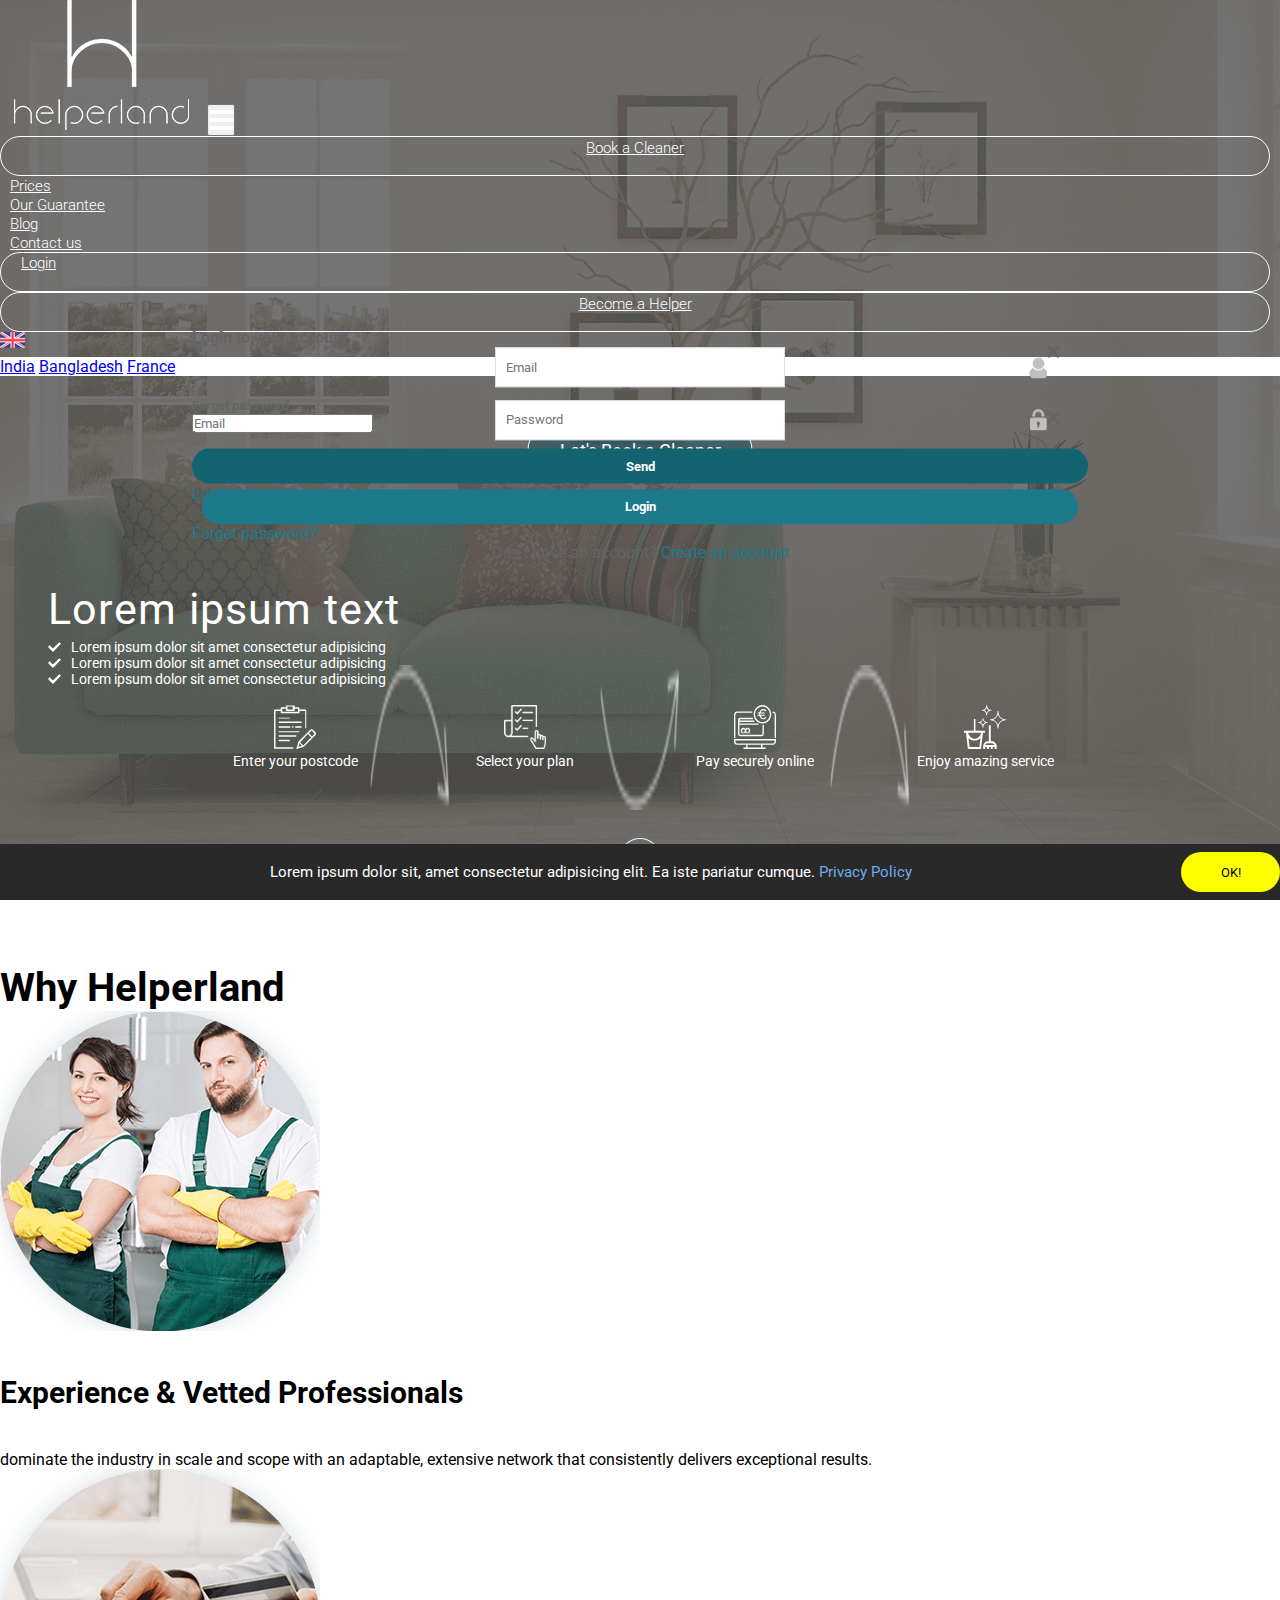
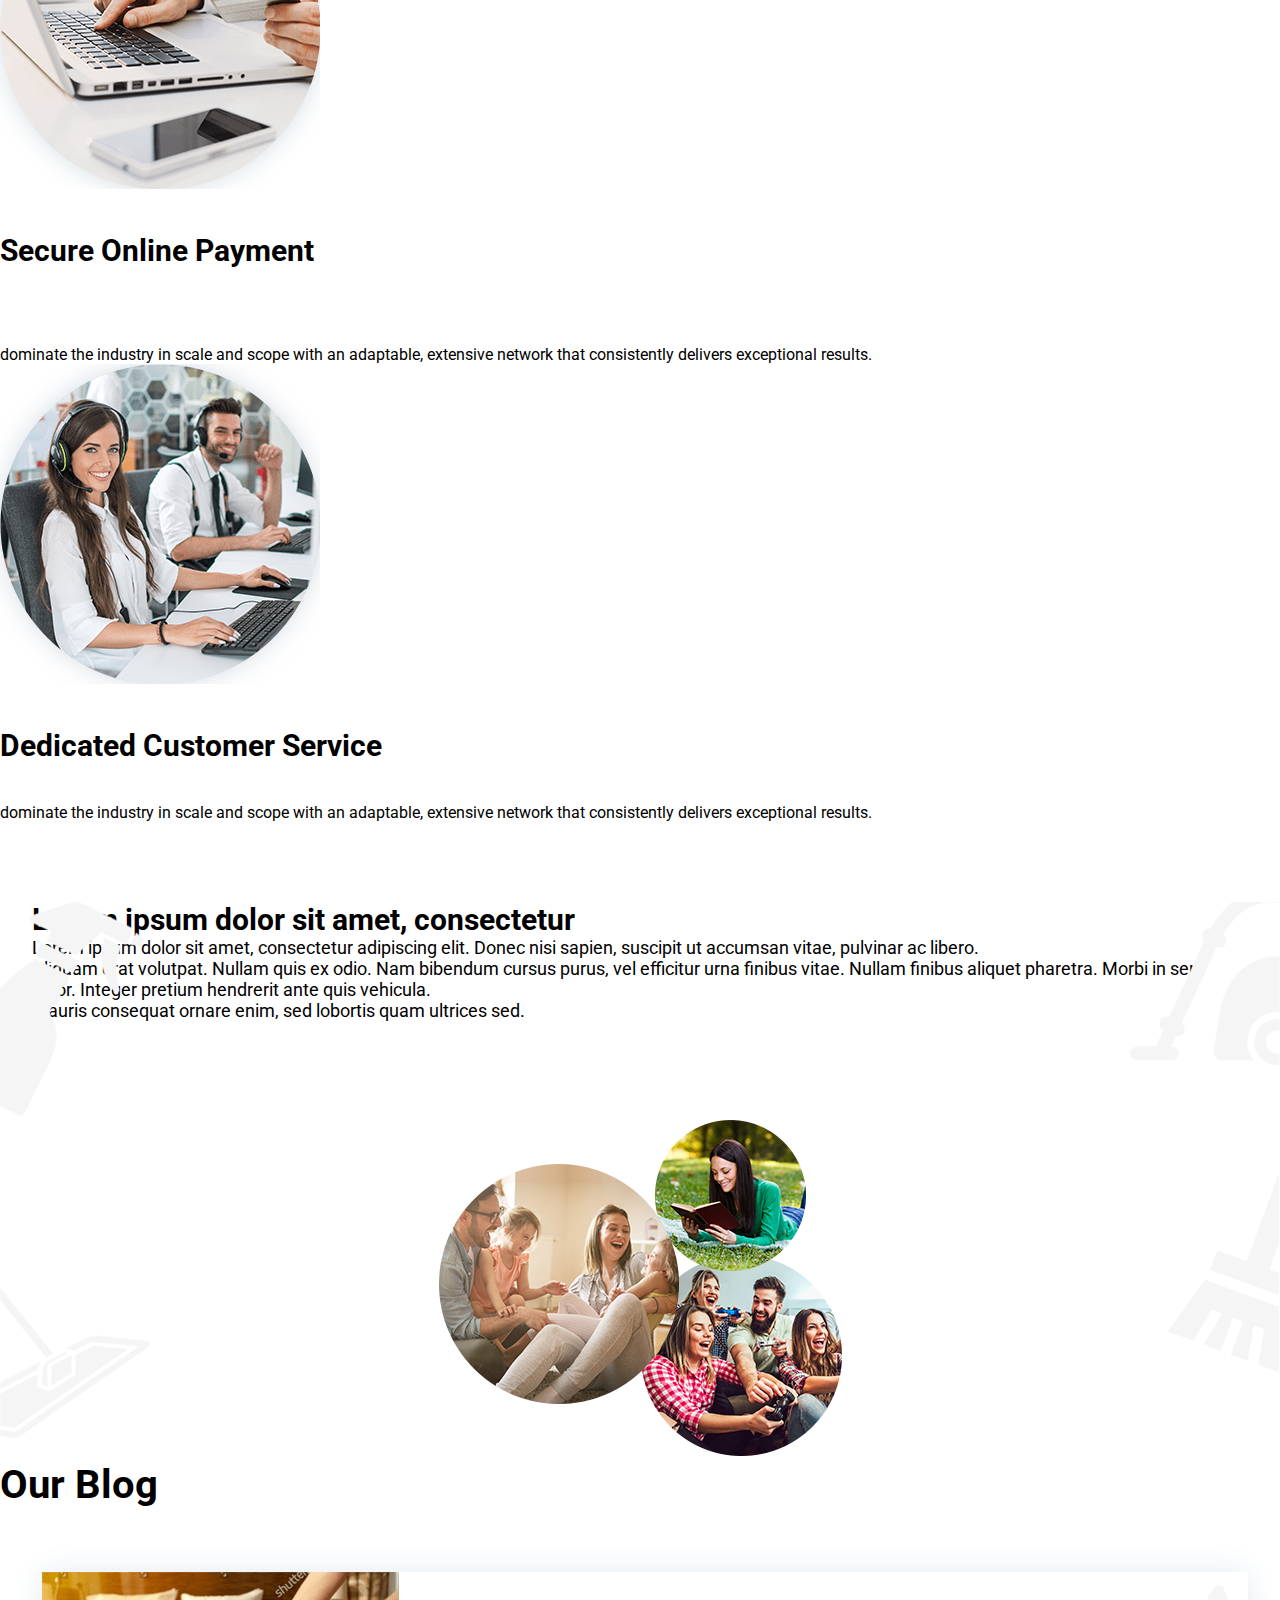
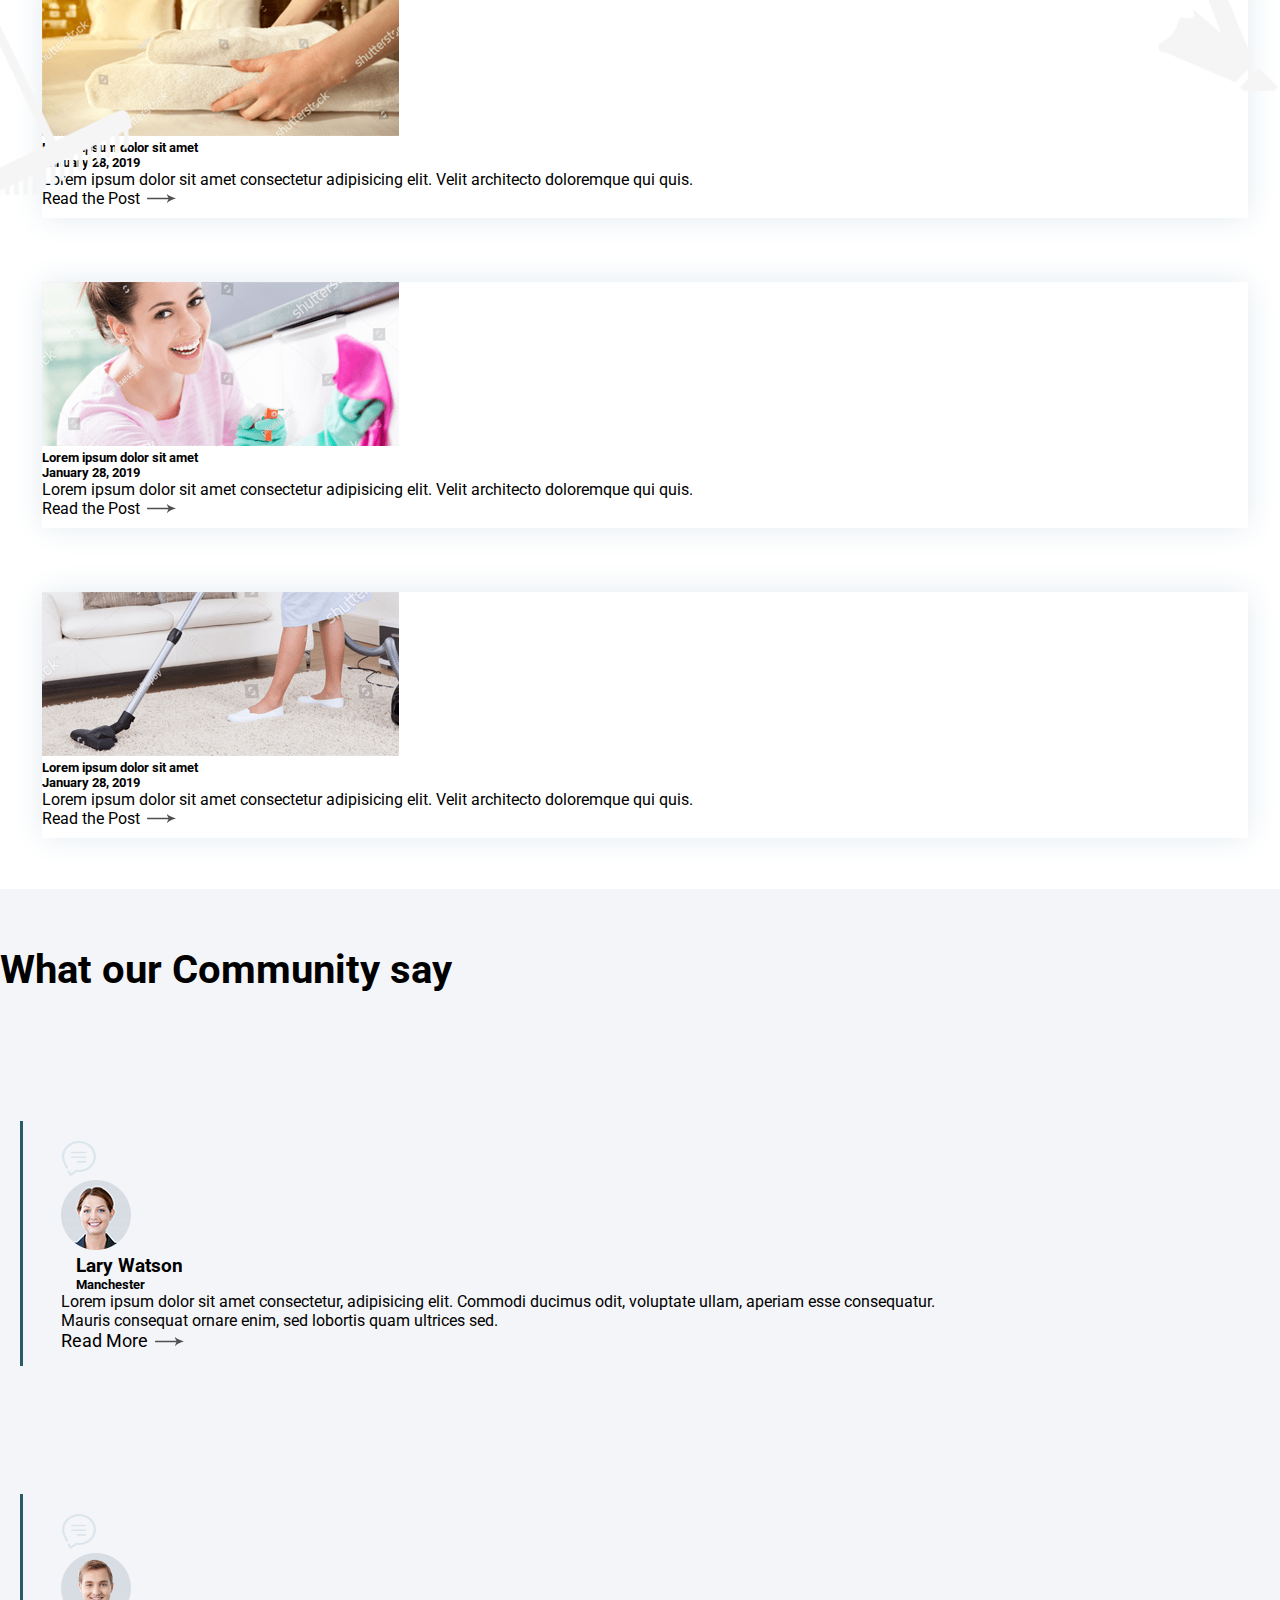
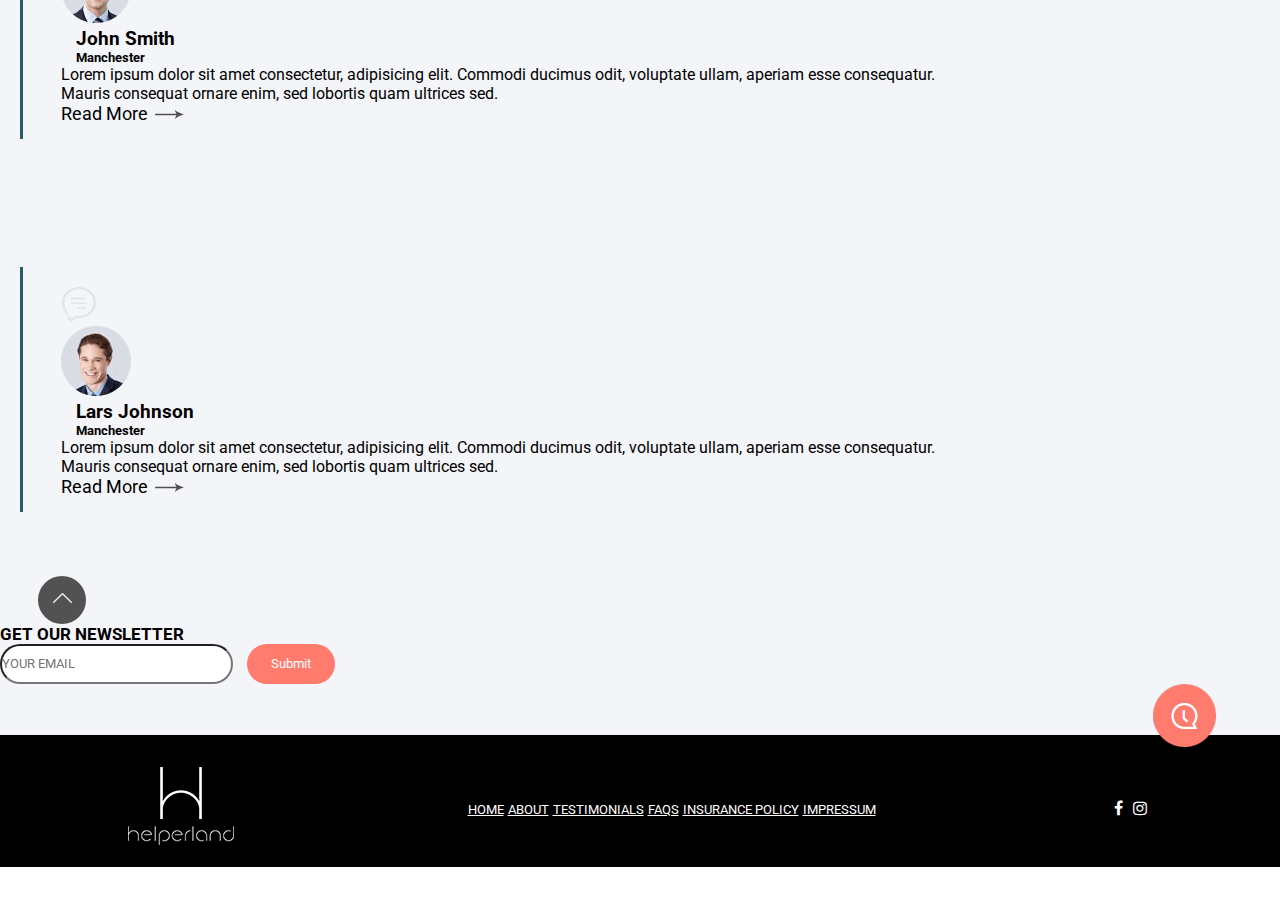
<file: index.html>
<!DOCTYPE html>
<html lang="en">

<head>
    <meta charset="UTF-8">
    <meta http-equiv="X-UA-Compatible" content="IE=edge">
    <meta name="viewport" content="width=device-width, initial-scale=1.0">
    <title>Homepage</title>
    <link rel="stylesheet" href="style.css">
    <link rel="stylesheet" href="assets/css/responsive.css">
    <link rel="preconnect" href="https://fonts.googleapis.com">
    <link rel="preconnect" href="https://fonts.gstatic.com" crossorigin>

    <link href="https://fonts.googleapis.com/css2?family=Roboto&display=swap" rel="stylesheet">
    <link rel="stylesheet" href="https://cdn.jsdelivr.net/npm/bootstrap@5.1.3/dist/css/bootstrap.min.css" integrity="sha384-1BmE4kWBq78iYhFldvKuhfTAU6auU8tT94WrHftjDbrCEXSU1oBoqyl2QvZ6jIW3" crossorigin="anonymous">
    <link href="https://maxcdn.bootstrapcdn.com/font-awesome/4.7.0/css/font-awesome.min.css" rel="stylesheet">


</head>

<body>
    <!--********* Main Screen Banner Section start************-->
    <section class="main-screen" id="main-screen">
        <header>
            <nav class="navbar navbar-expand-lg fixed-top " id="navbar">
                <a class="navbar-brand" href="index.html" target="blank"><img src="assets/images/white-logo-transparent-background.png" alt="" class="logo" id="logo"></a>
                <button class="navbar-toggler" type="button" data-toggle="collapse" data-target="#navbarSupportedContent" aria-controls="navbarSupportedContent" aria-expanded="false" aria-label="Toggle navigation">
                    <span class="navbar-toggler-icon"> <i class="fa fa-navicon" style="color:#fff; font-size:28px;"></i></span>
                </button>
                <div class="collapse navbar-collapse text-center" id="navbarSupportedContent">
                    <ul class="navbar-nav ms-auto">
                        <li class=" nav-item rounded-btn">
                            <a class="nav-link active " aria-current="page " href="# ">Book a Cleaner</a>
                        </li>
                        <li class="nav-item ">
                            <a class="nav-link " href="Prices.html" target="blank">Prices</a>
                        </li>
                        <li class="nav-item ">
                            <a class="nav-link " href="# ">Our Guarantee</a>
                        </li>
                        <li class="nav-item ">
                            <a class="nav-link " href="# ">Blog</a>
                        </li>
                        <li class="nav-item ">
                            <a class="nav-link " href="contact.html" target="blank">Contact us</a>
                        </li>
                        <li class="nav-item login-rounded-btn">
                            <a class="nav-link " href="#" data-toggle="modal" data-target="#login-modal">Login</a>
                        </li>
                        <li class="nav-item rounded-btn">
                            <a class="nav-link " href="sp-reg.html" target="blank">Become a Helper</a>
                        </li>
                        <li class="dropdown">
                            <a class="nav-link dropdown-toggle" href="#" id="navbarDropdownMenuLink " role="button" data-toggle="dropdown" aria-haspopup="true" aria-expanded="false">
                                <img src="assets/images/flag.png" alt="">
                            </a>
                            <div class="dropdown-menu dropdown-content" aria-labelledby="navbarDropdownMenuLink ">
                                <a class="dropdown-item" href="#">India</a>
                                <a class="dropdown-item" href="#">Bangladesh</a>
                                <a class="dropdown-item" href="#">France</a>
                            </div>
                        </li>

                    </ul>
                </div>
            </nav>
        </header>


        <div class="main-text ">
            <h1>Lorem ipsum text</h1>
            <p class="sub-text mb-0 "><img src="assets/images/forma-1-copy-10.svg " alt=" "></i>Lorem ipsum dolor sit amet consectetur adipisicing</p>
            <p class="sub-text mb-0 "><img src="assets/images/forma-1-copy-10.svg " alt=" "></i>Lorem ipsum dolor sit amet consectetur adipisicing</p>
            <p class="sub-text mb-0 ">
                <img src="assets/images/forma-1-copy-10.svg " alt=" "></i>Lorem ipsum dolor sit amet consectetur adipisicing</p>
        </div>
        <div class="banner-btn">
            <button type="button " class="mainscreen-btn">Let's Book a Cleaner</button>
        </div>



        <div class="container-fluid">
            <div class="row d-flex align-items-center banner-svgs">
                <div class="svgs col-md-3">
                    <img src="assets/images/forma-1-copy.svg " alt=" ">
                    <p class="sub-text mt-4 ">Enter your postcode</p>
                </div>
                <img src="assets/images/step-arrow-1.png " alt=" " class="curvearrow">

                <div class="svgs col-md-3">
                    <img src="assets/images/group-22.png " alt=" ">
                    <p class="sub-text mt-4 ">Select your plan</p>
                </div>

                <img src="assets/images/step-arrow-1-copy.png " alt=" " class="curvearrow">

                <div class="svgs col-md-3">
                    <img src="assets/images/forma-1.svg " alt=" ">
                    <p class="sub-text mt-4 ">Pay securely online</p>
                </div>

                <img src="assets/images/step-arrow-1.png " alt=" " class="curvearrow">

                <div class="svgs col-md-3">
                    <img src="assets/images/forma-1 (1).svg " alt=" ">
                    <p class="svg-sub-text mt-4 ">Enjoy amazing service</p>
                </div>
            </div>
        </div>


        <div class="down-btn">
            <div class="down-arrow">
                <a href="#feature-section"><img src="assets/images/down-arrow.png" alt=""></a>
            </div>
        </div>

        <div class="modal fade" id="login-modal" tabindex="-1" role="dialog" aria-labelledby="login-modal" aria-hidden="true">
            <div class="modal-dialog modal-dialog-centered" role="document">
                <div class="modal-content">
                    <div class="modal-header">
                        <h4 class="modal-title" id="exampleModalLongTitle">Login to your account</h4>
                        <span aria-hidden="true" data-dismiss="modal" class="close-btn">&times;</span>
                    </div>
                    <div class="modal-body">
                        <form action="">
                            <div class="form-group">
                                <div class="login-email">
                                    <input type="email" name="" id="" placeholder="Email" required>
                                    <img src="assets/images/user-login-icon.png" alt="">
                                </div>

                                <div class="login-password">
                                    <input type="password" name="" id="" placeholder="Password" required>
                                    <img src="assets/images/password-icon.png" alt="">
                                </div>

                                <div class="remember-me">
                                    <input type="checkbox" name="" id="remember-me" class="form-check-input">
                                    <label for="form-check-label">Remember Me</label>
                                </div>
                            </div>

                            <div class="btn-login">
                                <button type="button">Login</button>
                            </div>
                        </form>
                    </div>
                    <div class="modal-footer">
                        <div class="forget-pass">
                            <a href="" data-target="#forget-pass-modal" data-toggle="modal" data-dismiss="modal">Forget password?</a>
                        </div>
                        <div class="create-account">
                            <span>Don't have an account? </span><a href="./customer-reg.html">Create an account</a>
                        </div>
                    </div>
                </div>
            </div>
        </div>

        <div class="modal fade" id="forget-pass-modal" tabindex="-1" role="dialog" aria-labelledby="forget-pass-modal" aria-hidden="true">
            <div class="modal-dialog modal-dialog-centered" role="document">
                <div class="modal-content">
                    <div class="modal-header">
                        <h5 class="modal-title" id="exampleModalLongTitle">Forget password</h5>

                        <span aria-hidden="true" data-dismiss="modal" class="close-btn">&times;</span>
                    </div>
                    <div class="modal-body">
                        <div class="form-group">
                            <input type="email" name="" id="" class="form-control" placeholder="Email">
                        </div>
                        <div class="btn-send">
                            <button type="button">Send</button>
                        </div>
                    </div>
                    <div class="modal-footer">
                        <a href="" data-target="#login-modal" data-toggle="modal" data-dismiss="modal">Login now</a>
                    </div>
                </div>
            </div>
        </div>
    </section>
    <!--********* Main Screen Banner Section end************-->



    <!--********* Features Section start************-->

    <section class="section-feature" id="feature-section">
        <div class="container">
            <h2 class="text-center helperland-txt">Why Helperland</h2>
            <div class="row ms-auto">
                <div class="col-md-6 col-sm-12 col-lg-6 col-xl-4">
                    <div class="img-textsection text-center mt-4 ">
                        <img src="assets/images/group-21.png " alt=" ">
                        <h3>Experience & Vetted Professionals</h3>
                        <p>dominate the industry in scale and scope with an adaptable, extensive network that consistently delivers exceptional results.</p>
                    </div>
                </div>

                <div class="col-md-6 col-sm-12 col-lg-6 col-xl-4">
                    <div class="img-textsection text-center mt-4 second-sec">
                        <img src="assets/images/group-23.png " alt=" ">
                        <h3>Secure Online Payment</h3>
                        <p>dominate the industry in scale and scope with an adaptable, extensive network that consistently delivers exceptional results.</p>
                    </div>
                </div>

                <div class="col-md-6 col-sm-12 col-lg-6 col-xl-4">
                    <div class="img-textsection text-center mt-4">
                        <img src="assets/images/group-24.png " alt=" ">
                        <h3>Dedicated Customer Service</h3>
                        <p>dominate the industry in scale and scope with an adaptable, extensive network that consistently delivers exceptional results.</p>
                    </div>
                </div>
            </div>
        </div>
    </section>
    <!--********* Features Section end************-->


    <!--********* Blog Section start************-->

    <section class="third-sec blog-section">
        <div class="container-fluid ">
            <div class="blog">
                <div class="left-bg">
                    <img src="assets/images/blog-left-bg.png" alt="">
                </div>

                <div class="right-bg">
                    <img src="assets/images/blog-right-bg.png" alt="">
                </div>

                <div class="container">
                    <div class="row mx-auto blog-sec1">
                        <div class="col">
                            <div class="blog-texts">
                                <h3>Lorem ipsum dolor sit amet, consectetur
                                </h3>
                                <p>Lorem ipsum dolor sit amet, consectetur adipiscing elit. Donec nisi sapien, suscipit ut accumsan vitae, pulvinar ac libero.</p>
                                <p>Aliquam erat volutpat. Nullam quis ex odio. Nam bibendum cursus purus, vel efficitur urna finibus vitae. Nullam finibus aliquet pharetra. Morbi in sem dolor. Integer pretium hendrerit ante quis vehicula.</p>
                                <p>Mauris consequat ornare enim, sed lobortis quam ultrices sed.</p>.
                            </div>
                        </div>

                        <div class="col">
                            <div class="blog-img">
                                <img src="assets/images/third-sec-img.png" alt="">
                            </div>
                        </div>
                    </div>

                    <h2 class="text-center our-blog-txt">Our Blog</h2>

                    <div class="row mx-auto blog-sec2 ">
                        <div class="col-md-6 col-lg-4 col-sm-12 blog-section-content ">
                            <div class="card ">
                                <img class="card-img-top " src="assets/images/third-subsec-img1.png " alt="Card image cap " width="357px" height="164px">
                                <div class="card-body ">
                                    <h5 class="card-title ">Lorem ipsum dolor sit amet</h5>
                                    <h6 class="card-subtitle mb-2 text-muted " style="font-size: 13px; ">January 28, 2019</h6>
                                    <p class="card-text ">Lorem ipsum dolor sit amet consectetur adipisicing elit. Velit architecto doloremque qui quis.</p>
                                    <p class="card-text read-post-link">Read the Post <img src="assets/images/arrow-right.svg " alt=" " style="margin-left: 3px; "></p>
                                </div>
                            </div>
                        </div>


                        <div class="col-md-6 col-lg-4 col-sm-12 blog-section-content ">
                            <div class="card ">
                                <img class="card-img-top " src="assets/images/third-subsec-img2.png " alt="Card image cap " width="357px" height="164px">
                                <div class="card-body ">
                                    <h5 class="card-title ">Lorem ipsum dolor sit amet</h5>
                                    <h6 class="card-subtitle mb-2 text-muted " style="font-size: 13px; ">January 28, 2019</h6>
                                    <p class="card-text ">Lorem ipsum dolor sit amet consectetur adipisicing elit. Velit architecto doloremque qui quis.</p>
                                    <p class="card-text read-post-link ">Read the Post <img src="assets/images/arrow-right.svg " alt=" " style="margin-left: 3px; "></p>
                                </div>
                            </div>
                        </div>

                        <div class="col-md-6 col-lg-4 col-sm-12 blog-section-content ">
                            <div class="card ">
                                <img class="card-img-top " src="assets/images/third-subsec-img3.png " alt="Card image cap " width="357px" height="164px">
                                <div class="card-body ">
                                    <h5 class="card-title ">Lorem ipsum dolor sit amet</h5>
                                    <h6 class="card-subtitle mb-2 text-muted " style="font-size: 13px; ">January 28, 2019</h6>
                                    <p class="card-text ">Lorem ipsum dolor sit amet consectetur adipisicing elit. Velit architecto doloremque qui quis.</p>
                                    <p class="card-text  read-post-link">Read the Post <img src="assets/images/arrow-right.svg " alt=" " style="margin-left: 3px; "></p>
                                </div>
                            </div>
                        </div>
                    </div>
                </div>
            </div>
        </div>
    </section>

    <!--********* Blog Section end************-->


    <!--********* Community Section start************-->

    <div class="container-fluid community-sec ">

        <h2 class="text-center community-title">What our Community say</h2>

        <div class="container ">
            <div class="row ms-auto community">
                <div class="col-md-6 col-lg-4 col-sm-12">
                    <div class="card sec4-card ">
                        <img class="msg-svg " src="assets/images/message.svg " alt=" " style="cursor: pointer; ">
                        <div class="card-body ">
                            <div class="community-card d-flex align-items-center mb-3 ">
                                <div class=" community-cardimg ">
                                    <img src="assets/images/sec4-cardimg1.png " alt="Card image ">
                                </div>
                                <div class="community-txt ">
                                    <h5 class="card-title ">Lary Watson</h5>
                                    <h6 class="card-subtitle mb-2 text-muted " style="font-size: 13px; ">Manchester</h6>
                                </div>
                            </div>

                            <p class="card-text ">Lorem ipsum dolor sit amet consectetur, adipisicing elit. Commodi ducimus odit, voluptate ullam, aperiam esse consequatur.</p>
                            <p class="card-text ">Mauris consequat ornare enim, sed lobortis quam ultrices sed.</p>
                            <p class="card-text mt-2 " style="font-size: 18px; cursor: pointer; ">Read More <img src="assets/images/arrow-right.svg " alt=" " style="margin-left: 3px; "></p>
                        </div>
                    </div>
                </div>

                <div class="col-md-6 col-lg-4 col-sm-12">
                    <div class="card sec4-card ">
                        <img class="msg-svg " src="assets/images/message.svg " alt=" " style="cursor: pointer; ">
                        <div class="card-body ">
                            <div class="community-card d-flex align-items-center mb-3 ">
                                <div class=" community-cardimg ">
                                    <img src="assets/images/sec4-cardimg2.png " alt="Card image ">
                                </div>
                                <div class="community-txt ">
                                    <h5 class="card-title ">John Smith</h5>
                                    <h6 class="card-subtitle mb-2 text-muted " style="font-size: 13px; ">Manchester</h6>
                                </div>
                            </div>

                            <p class="card-text ">Lorem ipsum dolor sit amet consectetur, adipisicing elit. Commodi ducimus odit, voluptate ullam, aperiam esse consequatur.</p>
                            <p class="card-text ">Mauris consequat ornare enim, sed lobortis quam ultrices sed.</p>
                            <p class="card-text mt-2 " style="font-size: 18px; cursor: pointer; ">Read More <img src="assets/images/arrow-right.svg " alt=" " style="margin-left: 3px; "></p>
                        </div>
                    </div>
                </div>

                <div class="col-md-6 col-lg-4 col-sm-12">
                    <div class="card sec4-card ">
                        <img class="msg-svg " src="assets/images/message.svg " alt=" " style="cursor: pointer; ">
                        <div class="card-body ">
                            <div class="community-card d-flex align-items-center mb-3 ">
                                <div class=" community-cardimg ">
                                    <img src="assets/images/sec4-cardimg3.png " alt="Card image ">
                                </div>
                                <div class="community-txt ">
                                    <h5 class="card-title ">Lars Johnson</h5>
                                    <h6 class="card-subtitle mb-2 text-muted " style="font-size: 13px; ">Manchester</h6>
                                </div>
                            </div>

                            <p class="card-text ">Lorem ipsum dolor sit amet consectetur, adipisicing elit. Commodi ducimus odit, voluptate ullam, aperiam esse consequatur.</p>
                            <p class="card-text ">Mauris consequat ornare enim, sed lobortis quam ultrices sed.</p>
                            <p class="card-text mt-2 " style="font-size: 18px; cursor: pointer; ">Read More <img src="assets/images/arrow-right.svg " alt=" " style="margin-left: 3px; "></p>
                        </div>
                    </div>
                </div>
            </div>
        </div>

        <div class="newsletter ">

            <div class="up-arrow">
                <a href="#main-screen"><img src="assets/images/up-arrow.png" alt=""></a>
            </div>

            <div class="newsletter-input">
                <h5 class="text-center newsletter-heading">GET OUR NEWSLETTER</h5>

                <form action=" ">
                    <div class="form-group d-flex flex-wrap align-items-center justify-content-center ">
                        <input type="email " class="form-control " id="InputEmail " aria-describedby="emailHelp " placeholder="YOUR EMAIL ">
                        <button type="submit " class="btn-submit ">Submit</button>
                    </div>
                </form>

            </div>

            <div class="timer-icon">
                <img src="assets/images/timer-icon.png " alt=" ">
            </div>
        </div>
    </div>
    <!--********* Community Section end************-->

    <!--********* Footer Section start************-->
    <div class="container-fluid footer-section ">
        <footer>
            <div class="footer-content">
                <a href="index.html" target="blank"><img src="assets/images/footer-logo.png " alt=" "></a>
                <nav class="nav footer-nav justify-content-center">
                    <a class="nav-link" href="index.html" target="blank">Home</a>
                    <a class="nav-link " href="about.html" target="blank">About</a>
                    <a class="nav-link " href="#" target="blank">Testimonials</a>
                    <a class="nav-link " href="FAQ's.html" target="blank">faqs</a>
                    <a class="nav-link " href="# ">Insurance Policy</a>
                    <a class="nav-link " href="# ">Impressum</a>
                </nav>
                <div class="footer-icon">
                    <i class="fa fa-facebook fb-icon "></i>
                    <i class="fa fa-instagram insta-icon "></i>
                </div>
            </div>

        </footer>
    </div>

    <div class="container-fluid privacy-policy-sec">
        <p class="text-center">Lorem ipsum dolor sit, amet consectetur adipisicing elit. Ea iste pariatur cumque. <span style="color:#6EABEF; ">Privacy Policy</span></p>
        <button type="button" class="btn-ok" id="privacy-policy-accept" onclick="privacy_policy_btn()">OK!</button>
    </div>

    <!--********* Footer Section end************-->

    <script src="assets/js/main.js"></script>
    <script src=" https://ajax.googleapis.com/ajax/libs/jquery/3.5.1/jquery.min.js "></script>
    <script src="https://code.jquery.com/jquery-3.3.1.slim.min.js "></script>
    <script src="https://cdnjs.cloudflare.com/ajax/libs/popper.js/1.14.7/umd/popper.min.js "></script>
    <script src="https://stackpath.bootstrapcdn.com/bootstrap/4.3.1/js/bootstrap.min.js "></script>
    <script src="https://cdn.jsdelivr.net/npm/bootstrap@5.1.2/dist/js/bootstrap.bundle.min.js "></script>

</body>

</html>
</file>
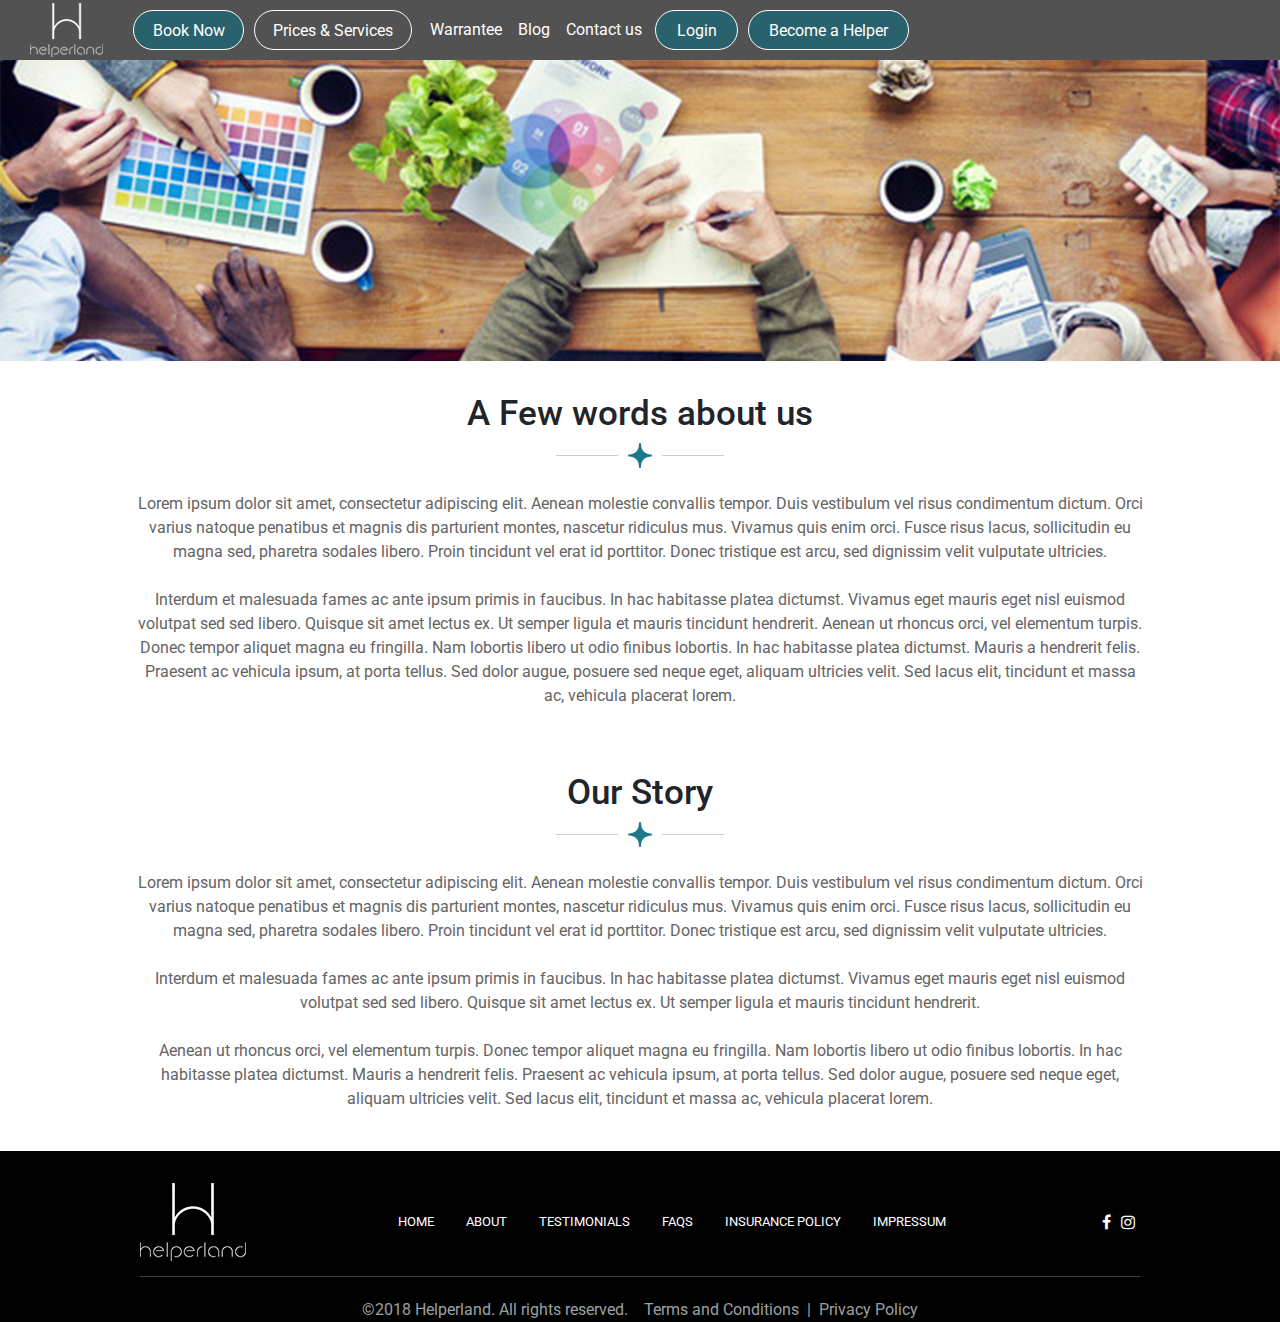
<file: about.html>
<!DOCTYPE html>
<html lang="en">

<head>
    <meta charset="UTF-8">
    <meta http-equiv="X-UA-Compatible" content="IE=edge">
    <meta name="viewport" content="width=device-width, initial-scale=1.0">
    <title>About</title>
    <link rel="stylesheet" href="style.css">
    <link rel="stylesheet" href="assets/css/responsive.css">
    <link rel="preconnect" href="https://fonts.googleapis.com">
    <link rel="preconnect" href="https://fonts.gstatic.com" crossorigin>
    <link href="https://fonts.googleapis.com/css2?family=Roboto&display=swap" rel="stylesheet">
    <link rel="stylesheet" href="https://maxcdn.bootstrapcdn.com/bootstrap/4.0.0/css/bootstrap.min.css" integrity="sha384-Gn5384xqQ1aoWXA+058RXPxPg6fy4IWvTNh0E263XmFcJlSAwiGgFAW/dAiS6JXm" crossorigin="anonymous">
    <link rel="stylesheet" href="https://cdn.jsdelivr.net/npm/bootstrap@5.1.3/dist/css/bootstrap.min.css" integrity="sha384-1BmE4kWBq78iYhFldvKuhfTAU6auU8tT94WrHftjDbrCEXSU1oBoqyl2QvZ6jIW3" crossorigin="anonymous">
    <link href="https://maxcdn.bootstrapcdn.com/font-awesome/4.7.0/css/font-awesome.min.css" rel="stylesheet">
</head>

<body>

    <!--********* about banner section start************-->
    <section class="about-banner">
        <header>
            <nav class="faq-nav navbar navbar-expand-sm fixed-top" id="faq-navbar">
                <a class="navbar-brand" href="index.html"><img src="assets/images/logo-small.png" alt="" class="logo" id="faq-nav"></a>
                <button class="navbar-toggler" type="button" data-toggle="collapse" data-target="#navbarSupportedContent" aria-controls="navbarSupportedContent" aria-expanded="false" aria-label="Toggle navigation">
                    <span class="navbar-toggler-icon"> <i class="fa fa-navicon" ></i></span>
                </button>
                <div class="collapse navbar-collapse text-center" id="navbarSupportedContent">
                    <ul class="navbar-nav ms-auto">
                        <li class=" nav-item booknow-rounded-btn">
                            <a class="nav-link active " aria-current="page " href="# ">Book Now</a>
                        </li>
                        <li class="nav-item rounded-btn">
                            <a class="nav-link " href="Prices.html">Prices & Services</a>
                        </li>
                        <li class="nav-item ">
                            <a class="nav-link " href="# ">Warrantee</a>
                        </li>
                        <li class="nav-item ">
                            <a class="nav-link " href="# ">Blog</a>
                        </li>
                        <li class="nav-item ">
                            <a class="nav-link " href="contact.html">Contact us</a>
                        </li>
                        <li class="nav-item faq-login rounded-btn">
                            <a class="nav-link " href="# ">Login</a>
                        </li>
                        <li class="nav-item rounded-btn helper">
                            <a class=" nav-link " href="# ">Become a Helper</a>
                        </li>
                    </ul>
                </div>
            </nav>
        </header>
        <div class="prices-banner-img ">
            <img src="assets/images/about-banner.png " alt=" ">
        </div>
    </section>
    <!--********* about banner section end************-->

    <!--********* about main section start************-->
    <section>
        <div class="container About">
            <h2 class="faq-heading ">A Few words about us</h2>

            <div class="underline-design ">
                <div class="line " style="margin-right: 10px;"></div>
                <img src="assets/images/faq-star.png " alt=" ">
                <div class="line " style="margin-left: 10px;"></div>
            </div>

            <div class="paragraphs">
                <p>Lorem ipsum dolor sit amet, consectetur adipiscing elit. Aenean molestie convallis tempor. Duis vestibulum vel risus condimentum dictum. Orci varius natoque penatibus et magnis dis parturient montes, nascetur ridiculus mus. Vivamus quis
                    enim orci. Fusce risus lacus, sollicitudin eu magna sed, pharetra sodales libero. Proin tincidunt vel erat id porttitor. Donec tristique est arcu, sed dignissim velit vulputate ultricies. </p>
                <p>
                    Interdum et malesuada fames ac ante ipsum primis in faucibus. In hac habitasse platea dictumst. Vivamus eget mauris eget nisl euismod volutpat sed sed libero. Quisque sit amet lectus ex. Ut semper ligula et mauris tincidunt hendrerit. Aenean ut rhoncus
                    orci, vel elementum turpis. Donec tempor aliquet magna eu fringilla. Nam lobortis libero ut odio finibus lobortis. In hac habitasse platea dictumst. Mauris a hendrerit felis. Praesent ac vehicula ipsum, at porta tellus. Sed dolor augue,
                    posuere sed neque eget, aliquam ultricies velit. Sed lacus elit, tincidunt et massa ac, vehicula placerat lorem.
                </p>
            </div>
        </div>
    </section>

    <section>
        <div class="container our-story">
            <h2 class="faq-heading ">Our Story</h2>

            <div class="underline-design ">
                <div class="line " style="margin-right: 10px;"></div>
                <img src="assets/images/faq-star.png " alt=" ">
                <div class="line " style="margin-left: 10px;"></div>
            </div>

            <div class="paragraphs">
                <p>Lorem ipsum dolor sit amet, consectetur adipiscing elit. Aenean molestie convallis tempor. Duis vestibulum vel risus condimentum dictum. Orci varius natoque penatibus et magnis dis parturient montes, nascetur ridiculus mus. Vivamus quis
                    enim orci. Fusce risus lacus, sollicitudin eu magna sed, pharetra sodales libero. Proin tincidunt vel erat id porttitor. Donec tristique est arcu, sed dignissim velit vulputate ultricies. </p>
                <p>
                    Interdum et malesuada fames ac ante ipsum primis in faucibus. In hac habitasse platea dictumst. Vivamus eget mauris eget nisl euismod volutpat sed sed libero. Quisque sit amet lectus ex. Ut semper ligula et mauris tincidunt hendrerit.
                </p>
                <p>
                    Aenean ut rhoncus orci, vel elementum turpis. Donec tempor aliquet magna eu fringilla. Nam lobortis libero ut odio finibus lobortis. In hac habitasse platea dictumst. Mauris a hendrerit felis. Praesent ac vehicula ipsum, at porta tellus. Sed dolor augue,
                    posuere sed neque eget, aliquam ultricies velit. Sed lacus elit, tincidunt et massa ac, vehicula placerat lorem.
                </p>
            </div>
        </div>
    </section>
    <!--********* about banner section end************-->

    <!--********* about footer section start************-->
    <div class="container-fluid footer-section faq-footer about-footer">
        <footer>
            <div class="footer-content ">
                <a href="index.html" target="blank"><img src="assets/images/footer-logo.png " alt=" "></a>
                <nav class="nav footer-nav justify-content-center ">
                    <a class="nav-link " href="index.html" target="blank">Home</a>
                    <a class="nav-link " href="about.html" target="blank">About</a>
                    <a class="nav-link " href="# ">Testimonials</a>
                    <a class="nav-link " href="FAQ's.html" target="blank">faqs</a>
                    <a class="nav-link " href="# ">Insurance Policy</a>
                    <a class="nav-link " href="# ">Impressum</a>
                </nav>
                <div class="footer-icon">
                    <i class="fa fa-facebook fb-icon "></i>
                    <i class="fa fa-instagram insta-icon "></i>
                </div>

            </div>
            <p class="text-center copyrights ">©2018 Helperland. All rights reserved. &nbsp;&nbsp;&nbsp;<a href="">Terms and Conditions</a> <span>&nbsp;|&nbsp;</span> <a href="">Privacy Policy</a> </p>
        </footer>
    </div>

    <!--********* about footer section end************-->

    <script src=" https://ajax.googleapis.com/ajax/libs/jquery/3.5.1/jquery.min.js "></script>
    <script src="https://code.jquery.com/jquery-3.3.1.slim.min.js "></script>
    <script src="https://cdnjs.cloudflare.com/ajax/libs/popper.js/1.14.7/umd/popper.min.js "></script>
    <script src="https://stackpath.bootstrapcdn.com/bootstrap/4.3.1/js/bootstrap.min.js "></script>
    <script src="https://cdn.jsdelivr.net/npm/bootstrap@5.1.2/dist/js/bootstrap.bundle.min.js "></script>
</body>

</html>
</file>
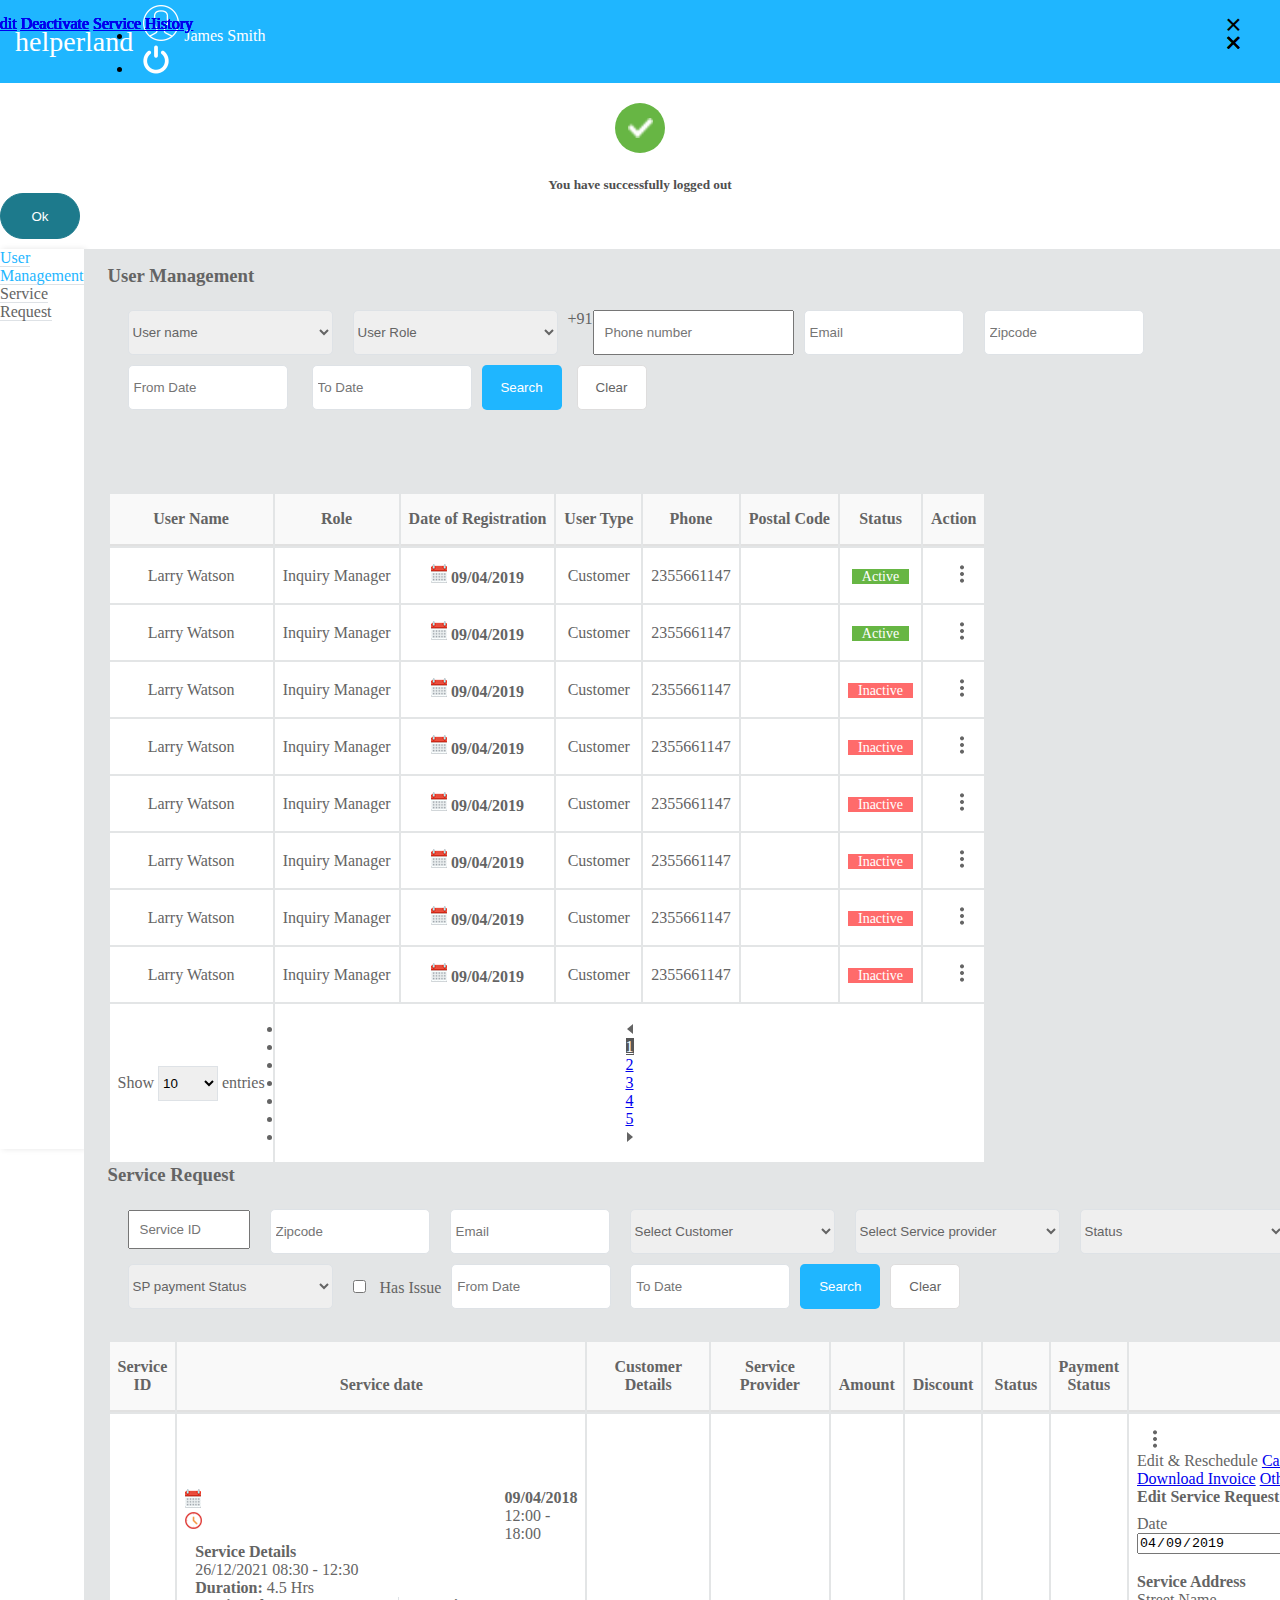
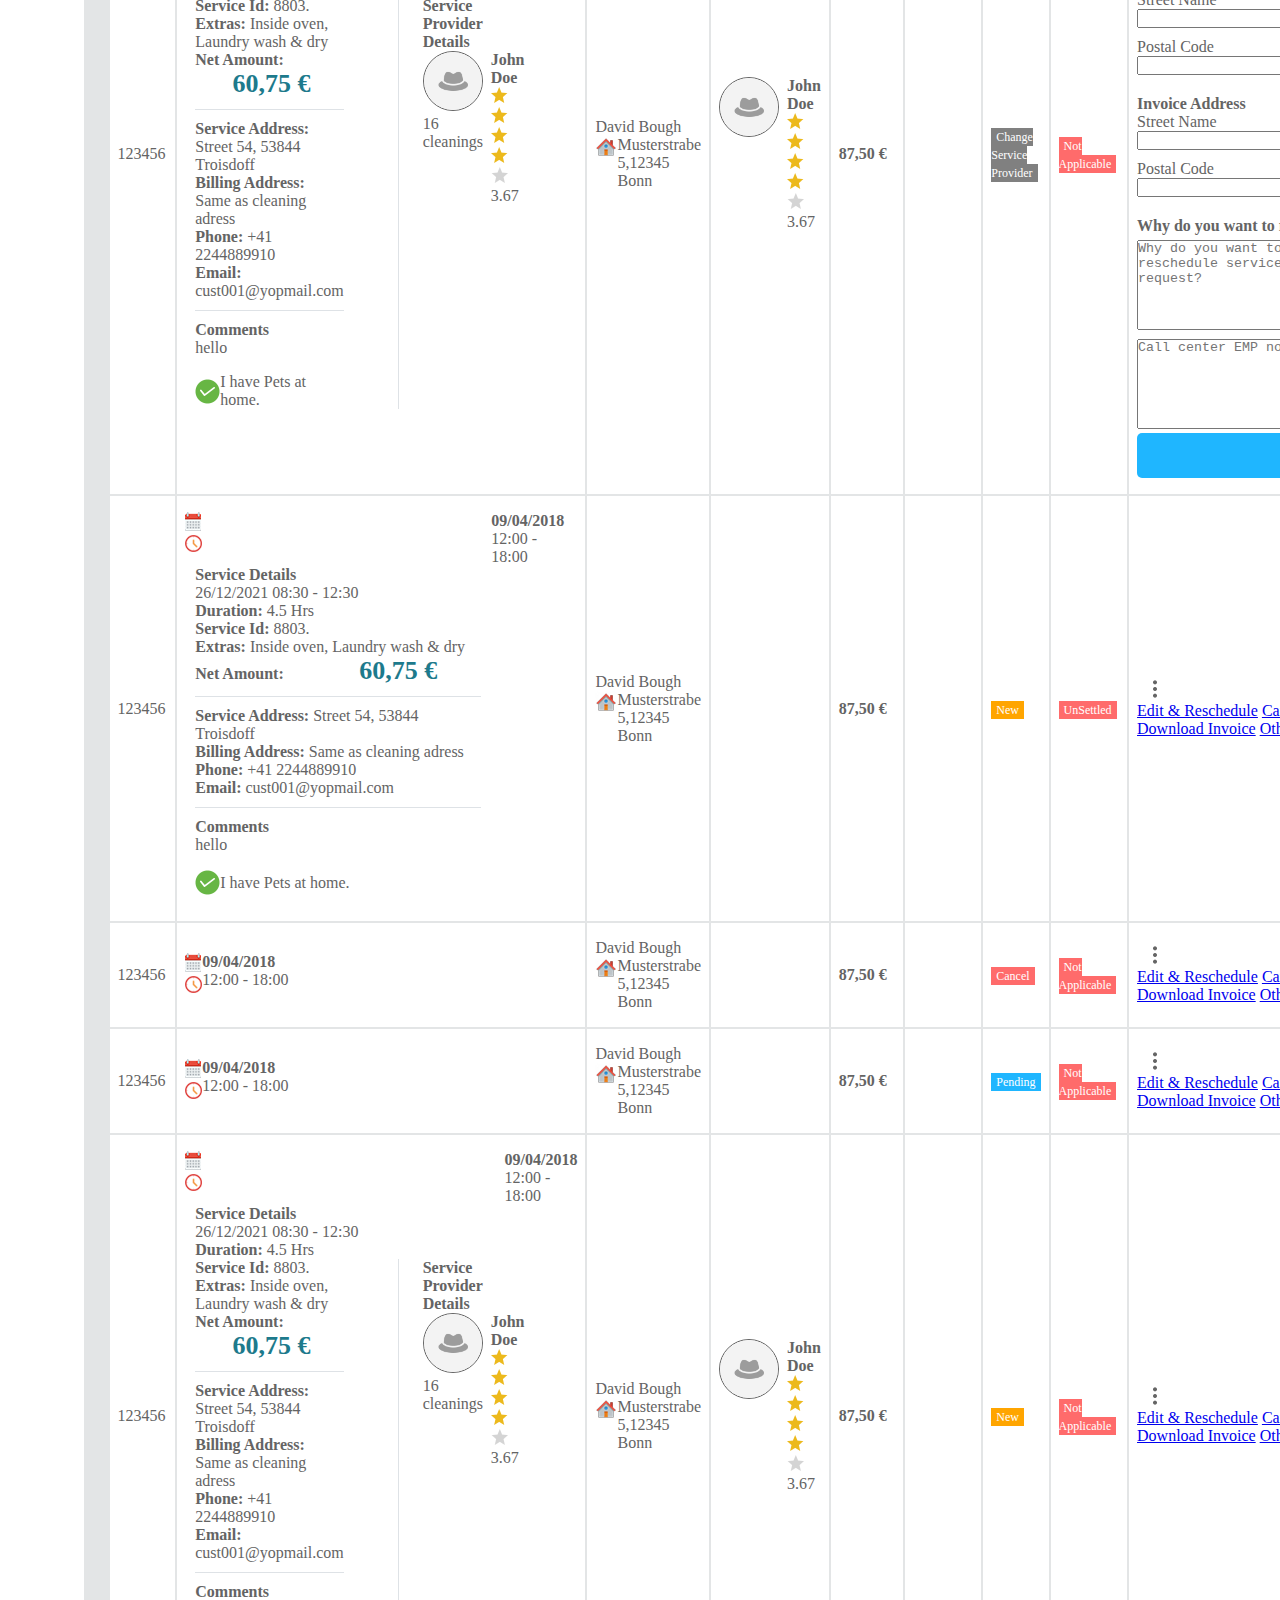
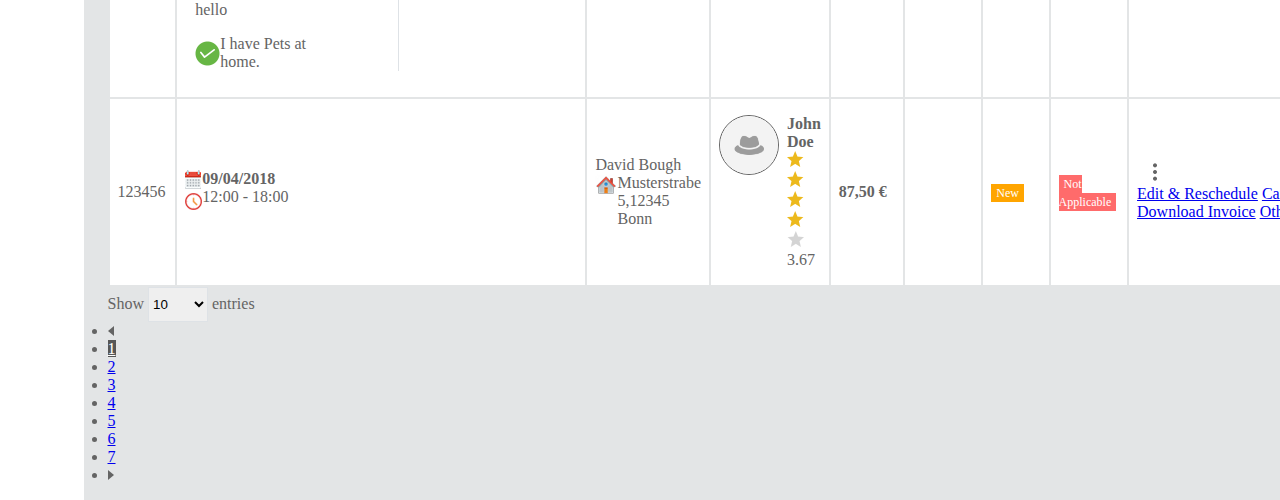
<file: admin-panel.html>
<!DOCTYPE html>
<html lang="en">

<head>
    <meta charset="UTF-8">
    <meta http-equiv="X-UA-Compatible" content="IE=edge">
    <meta name="viewport" content="width=device-width, initial-scale=1.0">
    <title>Admin Panel</title>

    <link rel="stylesheet" href="assets/css/admin-panel.css">
    <link rel="stylesheet" href="assets/css/responsive.css">
    <link rel="preconnect" href="https://fonts.googleapis.com">
    <link rel="preconnect" href="https://fonts.gstatic.com" crossorigin>

    <link href="https://fonts.googleapis.com/css2?family=Roboto&display=swap" rel="stylesheet">
    <link rel="stylesheet" href="https://cdn.jsdelivr.net/npm/bootstrap@5.1.3/dist/css/bootstrap.min.css" integrity="sha384-1BmE4kWBq78iYhFldvKuhfTAU6auU8tT94WrHftjDbrCEXSU1oBoqyl2QvZ6jIW3" crossorigin="anonymous">
    <link href="https://maxcdn.bootstrapcdn.com/font-awesome/4.7.0/css/font-awesome.min.css" rel="stylesheet">
</head>

<body>

    <!--Panel Header start-->
    <section class="panel-header">
        <header>
            <nav class="navbar navbar-expand-md">
                <a href="index.html" class="navbar-brand">helperland</a>
                <ul class="navbar-nav ms-auto">
                    <li class="nav-item active">
                        <a class="nav-link" href="#"><img src="assets/images/user.png" alt="">James Smith</a>
                    </li>
                    <li class="nav-item">
                        <a class="nav-link" href="#" data-toggle="modal" data-target="#logout-modal"><img src="assets/images/logout.png" alt=""></a>
                    </li>
                </ul>
            </nav>
        </header>


        <!--Panel logout modal start-->
        <div class="modal fade logout-modal" id="logout-modal" tabindex="-1" role="dialog" aria-labelledby="exampleModalCenterTitle2" aria-hidden="true">
            <div class="modal-dialog modal-dialog-centered" role="document">
                <div class="modal-content">
                    <div class="modal-body">
                        <div class="logout-modal-content">
                            <div class="logout-green-circle">
                                <img src="assets/images/ic-check.png" alt="">
                            </div>
                            <h5>You have successfully logged out</h5>
                        </div>
                    </div>
                    <div class="modal-footer">
                        <button type="button" class="btn-logout-ok" data-dismiss="modal">Ok</button>
                    </div>
                </div>
            </div>
        </div>
        <!--Panel logout modal end-->
    </section>
    <!--Panel Header end-->

    <!--Panel side navigation and its content start-->

    <section class="admin-sidemenu">
        <div class="container-fluid">

            <!--Panel sidebar start-->

            <div class="sidebar">
                <div class="nav flex-column nav-tab v-tabs" id="v-pills-tab" role="tablist" aria-orientation="vertical">
                    <a class="nav-link active" id="v-pills-user-manage-tab" data-toggle="pill" href="#v-pills-user-manage" role="tab" aria-controls="v-pills-user-manage" aria-selected="true">User Management</a>
                    <a class="nav-link" id="v-pills-service-request-tab" data-toggle="pill" href="#v-pills-service-request" role="tab" aria-controls="v-pills-service-request" aria-selected="true">Service Request</a>
                </div>
            </div>
            <!--Panel sidebar end-->

            <!--Panel sidebar content start-->
            <div class="sidebar-content">
                <div class="tab-content" id="v-pills-tabContent">
                    <div class="tab-pane fade show active" id="v-pills-user-manage" role="tabpanel" aria-labelledby="v-pills-user-manage-tab">
                        <div class="add-new-user">
                            <h3>User Management</h3>

                        </div>
                        <!--Panel filters start-->
                        <div class="filters">
                            <div class="inputs">
                                <div class="form-control">
                                    <select name="" id="" class="form-group">
                                        <option value="">User name</option>
                                        <option value="">abc</option>
                                        <option value="">def</option>
                                    </select>
                                    <select name="" id="" class="form-group">
                                        <option value="">User Role</option>
                                        <option value="">service provider</option>
                                        <option value="">customer</option>
                                    </select>

                                    <div class="sp-reg-form ">
                                        <form action=" ">
                                            <div class="input-group-prepend ">
                                                <div class="input-group-text ">+91</div>
                                                <input type="tel " class="form-control phone-no" id="phone " placeholder="Phone number " required>
                                            </div>
                                        </form>
                                    </div>
                                    <input type="email" name="" id="" placeholder="Email" class="email">

                                    <input type="tel" name="" id="" placeholder="Zipcode" class="zipcode">
                                    <div class="dates d-flex align-items-center">
                                        <input type="text" class="from-date" placeholder="From Date" onfocus="(this.type='date')">
                                        <input type="text" name="" id="" placeholder="To Date" onfocus="(this.type='date')">
                                    </div>
                                    <div class="filter-btns">
                                        <div class="search-btn">
                                            <button type="button">Search</button>
                                        </div>
                                        <div class="clear-btn">
                                            <button type="button">Clear</button>
                                        </div>
                                    </div>
                                </div>
                            </div>
                        </div>
                        <!--Panel filters end-->

                        <div class="btn-export">
                            <button>Export</button>
                        </div>

                        <!--Panel content of user management start-->
                        <div class="users-table">
                            <div class="table-responsive">
                                <table class="table">
                                    <thead class="table-header">
                                        <tr>
                                            <th scope="col">User Name</th>
                                            <th scope="col">Role</th>
                                            <th scope="col">Date of Registration</th>
                                            <th scope="col">User Type</th>
                                            <th scope="col">Phone</th>
                                            <th scope="col">Postal Code</th>
                                            <th scope="col">Status</th>
                                            <th scope="col">Action</th>
                                        </tr>
                                    </thead>
                                    <tbody>
                                        <tr>
                                            <td>Larry Watson</td>
                                            <td>Inquiry Manager</td>
                                            <td><img src="assets/images/calender-icon.png" alt="">
                                                <b>09/04/2019</b></td>
                                            <td>Customer</td>
                                            <td>2355661147</td>
                                            <td></td>
                                            <td>
                                                <div class="status-active">
                                                    <span>Active</span>
                                                </div>
                                            </td>
                                            <td class="action-btn">
                                                <a href=""></a>
                                                <div class="dropdown">
                                                    <a href="" class="dropdown-toggle" id="dropdownMenuButton" data-toggle="dropdown" aria-haspopup="true" aria-expanded="false"><img src="assets/images/admin-dots.png"></a>
                                                    <div class="dropdown-menu" aria-labelledby="dropdownMenuButton">
                                                        <a class="dropdown-item" href="#">Edit</a>
                                                        <a class="dropdown-item" href="#">Deactivate</a>
                                                        <a class="dropdown-item" href="#">Service History</a>
                                                    </div>
                                                </div>
                                            </td>
                                        </tr>
                                        <tr>
                                            <td>Larry Watson</td>
                                            <td>Inquiry Manager</td>
                                            <td><img src="assets/images/calender-icon.png" alt="">
                                                <b>09/04/2019</b></td>
                                            <td>Customer</td>
                                            <td>2355661147</td>
                                            <td></td>
                                            <td>
                                                <div class="status-active">
                                                    <span>Active</span>
                                                </div>
                                            </td>
                                            <td class="action-btn">
                                                <a href=""></a>
                                                <div class="dropdown">
                                                    <a href="" class="dropdown-toggle" id="dropdownMenuButton" data-toggle="dropdown" aria-haspopup="true" aria-expanded="false"><img src="assets/images/admin-dots.png"></a>
                                                    <div class="dropdown-menu" aria-labelledby="dropdownMenuButton">
                                                        <a class="dropdown-item" href="#">Edit</a>
                                                        <a class="dropdown-item" href="#">Deactivate</a>
                                                        <a class="dropdown-item" href="#">Service History</a>
                                                    </div>
                                                </div>
                                            </td>
                                        </tr>
                                        <tr>
                                            <td>Larry Watson</td>
                                            <td>Inquiry Manager</td>
                                            <td><img src="assets/images/calender-icon.png" alt="">
                                                <b>09/04/2019</b></td>
                                            <td>Customer</td>
                                            <td>2355661147</td>
                                            <td></td>
                                            <td>
                                                <div class="status-inactive">
                                                    <span>Inactive</span>
                                                </div>
                                            </td>
                                            <td class="action-btn">
                                                <a href=""></a>
                                                <div class="dropdown">
                                                    <a href="" class="dropdown-toggle" id="dropdownMenuButton" data-toggle="dropdown" aria-haspopup="true" aria-expanded="false"><img src="assets/images/admin-dots.png"></a>
                                                    <div class="dropdown-menu" aria-labelledby="dropdownMenuButton">
                                                        <a class="dropdown-item" href="#">Edit</a>
                                                        <a class="dropdown-item" href="#">Deactivate</a>
                                                        <a class="dropdown-item" href="#">Service History</a>
                                                    </div>
                                                </div>
                                            </td>
                                        </tr>
                                        <tr>
                                            <td>Larry Watson</td>
                                            <td>Inquiry Manager</td>
                                            <td><img src="assets/images/calender-icon.png" alt="">
                                                <b>09/04/2019</b></td>
                                            <td>Customer</td>
                                            <td>2355661147</td>
                                            <td></td>
                                            <td>
                                                <div class="status-inactive">
                                                    <span>Inactive</span>
                                                </div>
                                            </td>
                                            <td class="action-btn">
                                                <a href=""></a>
                                                <div class="dropdown">
                                                    <a href="" class="dropdown-toggle" id="dropdownMenuButton" data-toggle="dropdown" aria-haspopup="true" aria-expanded="false"><img src="assets/images/admin-dots.png"></a>
                                                    <div class="dropdown-menu" aria-labelledby="dropdownMenuButton">
                                                        <a class="dropdown-item" href="#">Edit</a>
                                                        <a class="dropdown-item" href="#">Deactivate</a>
                                                        <a class="dropdown-item" href="#">Service History</a>
                                                    </div>
                                                </div>
                                            </td>
                                        </tr>
                                        <tr>
                                            <td>Larry Watson</td>
                                            <td>Inquiry Manager</td>
                                            <td><img src="assets/images/calender-icon.png" alt="">
                                                <b>09/04/2019</b></td>
                                            <td>Customer</td>
                                            <td>2355661147</td>
                                            <td></td>
                                            <td>
                                                <div class="status-inactive">
                                                    <span>Inactive</span>
                                                </div>
                                            </td>
                                            <td class="action-btn">
                                                <a href=""></a>
                                                <div class="dropdown">
                                                    <a href="" class="dropdown-toggle" id="dropdownMenuButton" data-toggle="dropdown" aria-haspopup="true" aria-expanded="false"><img src="assets/images/admin-dots.png"></a>
                                                    <div class="dropdown-menu" aria-labelledby="dropdownMenuButton">
                                                        <a class="dropdown-item" href="#">Edit</a>
                                                        <a class="dropdown-item" href="#">Deactivate</a>
                                                        <a class="dropdown-item" href="#">Service History</a>
                                                    </div>
                                                </div>
                                            </td>
                                        </tr>
                                        <tr>
                                            <td>Larry Watson</td>
                                            <td>Inquiry Manager</td>
                                            <td><img src="assets/images/calender-icon.png" alt="">
                                                <b>09/04/2019</b></td>
                                            <td>Customer</td>
                                            <td>2355661147</td>
                                            <td></td>
                                            <td>
                                                <div class="status-inactive">
                                                    <span>Inactive</span>
                                                </div>
                                            </td>
                                            <td class="action-btn">
                                                <a href=""></a>
                                                <div class="dropdown">
                                                    <a href="" class="dropdown-toggle" id="dropdownMenuButton" data-toggle="dropdown" aria-haspopup="true" aria-expanded="false"><img src="assets/images/admin-dots.png"></a>
                                                    <div class="dropdown-menu" aria-labelledby="dropdownMenuButton">
                                                        <a class="dropdown-item" href="#">Edit</a>
                                                        <a class="dropdown-item" href="#">Deactivate</a>
                                                        <a class="dropdown-item" href="#">Service History</a>
                                                    </div>
                                                </div>
                                            </td>
                                        </tr>
                                        <tr>
                                            <td>Larry Watson</td>
                                            <td>Inquiry Manager</td>
                                            <td><img src="assets/images/calender-icon.png" alt="">
                                                <b>09/04/2019</b></td>
                                            <td>Customer</td>
                                            <td>2355661147</td>
                                            <td></td>
                                            <td>
                                                <div class="status-inactive">
                                                    <span>Inactive</span>
                                                </div>
                                            </td>
                                            <td class="action-btn">
                                                <a href=""></a>
                                                <div class="dropdown">
                                                    <a href="" class="dropdown-toggle" id="dropdownMenuButton" data-toggle="dropdown" aria-haspopup="true" aria-expanded="false"><img src="assets/images/admin-dots.png"></a>
                                                    <div class="dropdown-menu" aria-labelledby="dropdownMenuButton">
                                                        <a class="dropdown-item" href="#">Edit</a>
                                                        <a class="dropdown-item" href="#">Deactivate</a>
                                                        <a class="dropdown-item" href="#">Service History</a>
                                                    </div>
                                                </div>
                                            </td>
                                        </tr>
                                        <tr>
                                            <td>Larry Watson</td>
                                            <td>Inquiry Manager</td>
                                            <td><img src="assets/images/calender-icon.png" alt="">
                                                <b>09/04/2019</b></td>
                                            <td>Customer</td>
                                            <td>2355661147</td>
                                            <td></td>
                                            <td>
                                                <div class="status-inactive">
                                                    <span>Inactive</span>
                                                </div>
                                            </td>
                                            <td class="action-btn">
                                                <a href=""></a>
                                                <div class="dropdown">
                                                    <a href="" class="dropdown-toggle" id="dropdownMenuButton" data-toggle="dropdown" aria-haspopup="true" aria-expanded="false"><img src="assets/images/admin-dots.png"></a>
                                                    <div class="dropdown-menu" aria-labelledby="dropdownMenuButton">
                                                        <a class="dropdown-item" href="#">Edit</a>
                                                        <a class="dropdown-item" href="#">Deactivate</a>
                                                        <a class="dropdown-item" href="#">Service History</a>
                                                    </div>
                                                </div>
                                            </td>
                                        </tr>

                                        <tr>
                                            <td>
                                                <div class="shown-records">
                                                    <span>Show</span>
                                                    <select name="" id="">
                                                            <option value="">10</option>
                                                            <option value="">20</option>
                                                            <option value="">50</option>
                                                        </select>
                                                    <span>entries</span>
                                                </div>
                                            </td>
                                            <td colspan="7">
                                                <nav aria-label="Page navigation example">
                                                    <ul class="pagination justify-content-end">
                                                        <li class="page-item">
                                                            <a class="page-link" href="#" tabindex="-1"><img src="assets/images/polygon-1-copy-5.png" alt=""></a>
                                                        </li>
                                                        <li class="page-item"><a class="page-link active" href="#">1</a></li>
                                                        <li class="page-item"><a class="page-link" href="#">2</a></li>
                                                        <li class="page-item"><a class="page-link" href="#">3</a></li>
                                                        <li class="page-item"><a class="page-link" href="#">4</a></li>
                                                        <li class="page-item"><a class="page-link" href="#">5</a></li>
                                                        <li class="page-item">
                                                            <a class="page-link next-icon" href="#"><img src="assets/images/polygon-1-copy-5.png" alt=""></a>
                                                        </li>
                                                    </ul>
                                                </nav>
                                            </td>
                                        </tr>
                                </table>

                            </div>
                        </div>
                        <!--Panel content of user management end-->

                    </div>

                    <!--Panel tab of service Request-->

                    <div class="tab-pane fade service-req" id="v-pills-service-request" role="tabpanel" aria-labelledby="v-pills-service-request">
                        <h3>Service Request</h3>

                        <!--Panel filters of service request start-->

                        <div class="filters">
                            <div class="inputs">
                                <div class="form-control">
                                    <input type="tel" placeholder="Service ID" class="s_id form-control">
                                    <input type="tel" name="" id="" placeholder="Zipcode" class="zipcode">
                                    <input type="email" name="" id="" placeholder="Email" class="email">
                                    <select name="" id="" class="form-group">
                                        <option value="">Select Customer</option>
                                        <option value="">service provider</option>
                                        <option value="">admin</option>
                                    </select>
                                    <select name="" id="" class="form-group">
                                        <option value="">Select Service provider</option>
                                        <option value="">Customer</option>
                                        <option value="">admin</option>
                                    </select>

                                    <select name="" id="" class="form-group">
                                        <option value="">Status</option>
                                        <option value="">Active</option>
                                        <option value="">Inactive</option>
                                    </select>
                                    <select name="" id="" class="form-group">
                                        <option value="">SP payment Status</option>
                                        <option value="">Active</option>
                                        <option value="">Inactive</option>
                                    </select>
                                    <div class="issue-checkbox">
                                        <input type="checkbox" name="" id="hasissue">
                                        <label for="hasissue">Has Issue</label>
                                    </div>

                                    <div class="dates d-flex align-items-center">
                                        <input type="text" class="from-date" placeholder="From Date" onfocus="(this.type='date')">
                                        <input type="text" name="" id="" placeholder="To Date" onfocus="(this.type='date')">
                                    </div>

                                    <div class="filter-btns">
                                        <div class="search-btn">
                                            <button type="button">Search</button>
                                        </div>
                                        <div class="clear-btn">
                                            <button type="button">Clear</button>
                                        </div>
                                    </div>
                                </div>
                            </div>
                        </div>
                        <!--Panel filters of service request end-->

                        <!--Panel content of service request start-->
                        <div class="service-req-table">
                            <div class="table-responsive">
                                <table class="table">
                                    <thead class="table-header">
                                        <tr>
                                            <th scope="col">Service ID
                                            </th>
                                            <th scope="col">Service date</th>
                                            <th scope="col">Customer Details</th>
                                            <th scope="col">Service Provider
                                            </th>
                                            <th scope="col">Amount</th>
                                            <th scope="col">Discount
                                            </th>
                                            <th scope="col">Status
                                            </th>
                                            <th scope="col">Payment Status</th>
                                            <th scope="col">Action</th>
                                        </tr>
                                    </thead>
                                    <tbody>
                                        <tr>
                                            <td>123456</td>
                                            <td>
                                                <div class="service-info">
                                                    <div class="service-datetime-icons">
                                                        <a href="#" data-toggle="modal" data-target="#current-service-modal"><img src="assets/images/calender-icon.png" alt=" "></a>
                                                        <a href="#" data-toggle="modal" data-target="#current-service-modal"><img src="assets/images/sp-timericon.png" alt=" "></a>

                                                        <!--Panel modal of service request start-->

                                                        <div class="modal fade" id="current-service-modal" tabindex="-1" role="dialog" aria-labelledby="exampleModalCenterTitle" aria-hidden="true">
                                                            <div class="modal-dialog modal-dialog-centered modal-lg" role="document">
                                                                <div class="modal-content">
                                                                    <div class="modal-part">
                                                                        <div class="modal-header d-block">
                                                                            <div class="d-flex align-items-center">
                                                                                <h4 class="modal-title" id="exampleModalLongTitle">Service Details</h4>
                                                                                <button type="button" class="close ms-auto" data-dismiss="modal" aria-label="Close">
                                                                                     <span aria-hidden="true" class="close-btn">&times;</span>
                                                                                </button>
                                                                            </div>
                                                                            <p class="modal-datetime">26/12/2021 08:30 - 12:30</p>
                                                                            <span class="modal-duration"><b>Duration: </b>4.5 Hrs</span>
                                                                        </div>

                                                                        <div class="modal-body">
                                                                            <div class="modal-information">
                                                                                <span class="body-text"><b>Service Id:</b> 8803.</span>
                                                                                <span class="body-text"><b>Extras:</b> Inside oven, Laundry wash & dry</span>
                                                                                <span class="body-text"><b>Net Amount:</b> <span class="payment">60,75 &euro;</span></span>

                                                                                <div class="customer-details">

                                                                                    <span class="body-text"><b>Service Address:</b> Street 54, 53844 Troisdoff</span>
                                                                                    <span class="body-text"><b>Billing Address:</b> Same as cleaning adress</span>
                                                                                    <span class="body-text"><b>Phone:</b> +41 2244889910</span>
                                                                                    <span class="body-text"><b>Email:</b> cust001@yopmail.com</span>

                                                                                </div>

                                                                                <div class="customer-details">
                                                                                    <b>Comments</b>
                                                                                    <p class="mb-0 ">hello</p>

                                                                                    <div class="pets">
                                                                                        <img src="assets/images/included.png" alt=" ">
                                                                                        <p>I have Pets at home.</p>
                                                                                    </div>

                                                                                </div>
                                                                            </div>

                                                                            <div class="modal-sp-details">
                                                                                <h4>Service Provider Details</h4>
                                                                                <div class="sp-content">
                                                                                    <div class="sp-avatar">
                                                                                        <img src="assets/images/avatar-hat.png" alt="">
                                                                                        <p class="mt-2">16 cleanings</p>
                                                                                    </div>
                                                                                    <div class="sp-name-rating">
                                                                                        <b>John Doe</b>
                                                                                        <div class="sp-rating">
                                                                                            <img src="assets/images/yellow-small-star.png" alt="">
                                                                                            <img src="assets/images/yellow-small-star.png" alt="">
                                                                                            <img src="assets/images/yellow-small-star.png" alt="">
                                                                                            <img src="assets/images/yellow-small-star.png" alt="">
                                                                                            <img src="assets/images/grey-small-star.png" alt="">

                                                                                        </div>
                                                                                        <span>3.67</span>
                                                                                    </div>
                                                                                </div>
                                                                            </div>
                                                                        </div>

                                                                    </div>

                                                                </div>
                                                            </div>
                                                        </div>
                                                        <!--Panel modal of service request end-->
                                                    </div>
                                                    <div class="service-datetime-texts">
                                                        <a href="#" data-toggle="modal" data-target="#current-service-modal"><strong>09/04/2018</strong></a>
                                                        <a href="#" data-toggle="modal" data-target="#current-service-modal">
                                                            <p>12:00 - 18:00</p>
                                                        </a>
                                                    </div>
                                                </div>
                                            </td>
                                            <td class="td-address">
                                                <a href="#" data-toggle="modal" data-target="#current-service-modal">
                                                    <p>David Bough</p>
                                                    <div class="service-info">
                                                        <div class="service-home-icon">
                                                            <img src="assets/images/home-icon.png" alt=" ">
                                                        </div>
                                                        <div class="service-address-texts">
                                                            <p>Musterstrabe 5,12345 Bonn</p>
                                                        </div>
                                                    </div>
                                                </a>
                                            </td>
                                            <td>
                                                <div class="sp-content">
                                                    <div class="sp-avatar">
                                                        <img src="assets/images/avatar-hat.png" alt="">
                                                    </div>
                                                    <div class="sp-name-rating">
                                                        <b>John Doe</b>
                                                        <div class="sp-rating">
                                                            <img src="assets/images/yellow-small-star.png" alt="">
                                                            <img src="assets/images/yellow-small-star.png" alt="">
                                                            <img src="assets/images/yellow-small-star.png" alt="">
                                                            <img src="assets/images/yellow-small-star.png" alt="">
                                                            <img src="assets/images/grey-small-star.png" alt="">
                                                            <span>3.67</span>
                                                        </div>
                                                    </div>
                                                </div>
                                            </td>
                                            <td>
                                                <div class="payment-content">
                                                    <b>87,50 &euro;</b>
                                                </div>
                                            </td>

                                            <td></td>
                                            <td>
                                                <div class="service-status-change-sp">
                                                    <span>Change Service Provider</span>
                                                </div>
                                            </td>
                                            <td>
                                                <div class="payment-status">
                                                    <span>Not Applicable</span>
                                                </div>
                                            </td>
                                            <td class="action-btn">
                                                <a href=""></a>
                                                <div class="dropdown">
                                                    <a href="" class="dropdown-toggle" id="dropdownMenuButton" data-toggle="dropdown" aria-haspopup="true" aria-expanded="false"><img src="assets/images/admin-dots.png"></a>
                                                    <div class="dropdown-menu" aria-labelledby="dropdownMenuButton">
                                                        <a class="dropdown-item" data-toggle="modal" data-target="#edit-reschedule-modal">Edit & Reschedule</a>
                                                        <a class="dropdown-item" href="#">Cancel SR by Cust</a>
                                                        <a class="dropdown-item" href="#">Inquiry</a>
                                                        <a class="dropdown-item" href="#">History Log</a>
                                                        <a class="dropdown-item" href="#">Download Invoice</a>
                                                        <a class="dropdown-item" href="#">Other Transactions</a>
                                                    </div>
                                                </div>

                                                <!--Panel modal of reschedule request start-->

                                                <div class="modal fade" id="edit-reschedule-modal" tabindex="-1" role="dialog" aria-labelledby="edit-reschedule-modal" aria-hidden="true">
                                                    <div class="modal-dialog modal-dialog-centered" role="document">
                                                        <div class="modal-content">
                                                            <div class="modal-header">
                                                                <h4 class="modal-title" id="exampleModalLongTitle">Edit Service Request</h4>
                                                                <button type="button" class="close" data-dismiss="modal" aria-label="Close">
                                                            <span aria-hidden="true">&times;</span>
                                                          </button>
                                                            </div>
                                                            <div class="modal-body">
                                                                <div class="date-time-fields">
                                                                    <div class="input-date">
                                                                        <label for="date">Date</label>
                                                                        <input type="date" name="" id="date" class="form-control" value="2019-04-09">
                                                                    </div>
                                                                    <div class="input-time">
                                                                        <label for="time">Time</label>
                                                                        <select name="" id="" class="form-group">
                                                                        <option value="">12:30</option>
                                                                        <option value="">01:00</option>
                                                                        <option value="">01:30</option>
                                                                        <option value="">02:00</option>
                                                                        <option value="">02:30</option>
                                                                        <option value="">03:00</option>
                                                                    </select>
                                                                    </div>
                                                                </div>


                                                                <div class="service-address">
                                                                    <b>Service Address</b>
                                                                    <div class="address-fields">
                                                                        <div class="street-name">
                                                                            <label for="street">Street Name</label>
                                                                            <input type="text" name="" id="street" class="form-control">
                                                                        </div>
                                                                        <div class="house-no">
                                                                            <label for="house">House Number</label>
                                                                            <input type="text" name="" id="house" class="form-control">
                                                                        </div>
                                                                    </div>
                                                                    <div class="postalcode-city">
                                                                        <div class="postalcode">
                                                                            <label for="postalcode">Postal Code</label>
                                                                            <input type="tel" name="" id="street" class="form-control">
                                                                        </div>
                                                                        <div class="city">
                                                                            <label for="city">City</label>
                                                                            <select name="" id="city">
                                                                                <option value="">Tambach-Dietharz</option>
                                                                                <option value="">Tambach-Dietharz</option>
                                                                                <option value="">Tambach-Dietharz</option>
                                                                            </select>
                                                                        </div>
                                                                    </div>

                                                                    <div class="service-address">
                                                                        <b>Invoice Address</b>
                                                                        <div class="address-fields">
                                                                            <div class="street-name">
                                                                                <label for="street">Street Name</label>
                                                                                <input type="text" name="" id="street" class="form-control">
                                                                            </div>
                                                                            <div class="house-no">
                                                                                <label for="house">House Number</label>
                                                                                <input type="text" name="" id="house" class="form-control">
                                                                            </div>
                                                                        </div>
                                                                        <div class="postalcode-city">
                                                                            <div class="postalcode">
                                                                                <label for="postalcode">Postal Code</label>
                                                                                <input type="tel" name="" id="street" class="form-control">
                                                                            </div>
                                                                            <div class="city">
                                                                                <label for="city">City</label>
                                                                                <select name="" id="city">
                                                                                    <option value="">Tambach-Dietharz</option>
                                                                                    <option value="">Tambach-Dietharz</option>
                                                                                    <option value="">Tambach-Dietharz</option>
                                                                                </select>
                                                                            </div>
                                                                        </div>
                                                                    </div>

                                                                    <div class="reschedule-reason">
                                                                        <b>Why do you want to reschedule service request?</b>
                                                                        <textarea name="" id="" class="form-control" placeholder="Why do you want to reschedule service request?"></textarea>
                                                                        <b>Call center EMP notes</b>
                                                                        <textarea name="" id="" class="form-control" placeholder="Call center EMP notes"></textarea>
                                                                    </div>
                                                                </div>
                                                            </div>
                                                            <div class="modal-footer">
                                                                <button type="button" class="btn-update">Update</button>
                                                            </div>
                                                        </div>
                                                    </div>
                                                </div>
                                                <!--Panel modal of reschedule request end-->
                                            </td>
                                        </tr>
                                        <tr>
                                            <td>123456</td>
                                            <td>
                                                <div class="service-info">
                                                    <div class="service-datetime-icons">
                                                        <a href="#" data-toggle="modal" data-target="#cust-service-history-modal"><img src="assets/images/calender-icon.png" alt=" "></a>
                                                        <a href="#" data-toggle="modal" data-target="#cust-service-history-modal"><img src="assets/images/sp-timericon.png" alt=" "></a>

                                                        <!--Panel modal of service request start-->

                                                        <div class="modal fade" id="cust-service-history-modal" tabindex="-1" role="dialog" aria-labelledby="exampleModalCenterTitle" aria-hidden="true">
                                                            <div class="modal-dialog modal-dialog-centered modal-lg" role="document">
                                                                <div class="modal-content">
                                                                    <div class="modal-part">
                                                                        <div class="modal-header d-block">
                                                                            <div class="d-flex align-items-center">
                                                                                <h4 class="modal-title" id="exampleModalLongTitle">Service Details</h4>
                                                                                <button type="button" class="close ms-auto" data-dismiss="modal" aria-label="Close">
                                                                                     <span aria-hidden="true" class="close-btn">&times;</span>
                                                                                </button>
                                                                            </div>
                                                                            <p class="modal-datetime">26/12/2021 08:30 - 12:30</p>
                                                                            <span class="modal-duration"><b>Duration: </b>4.5 Hrs</span>
                                                                        </div>

                                                                        <div class="modal-body">
                                                                            <span class="body-text"><b>Service Id:</b> 8803.</span>
                                                                            <span class="body-text"><b>Extras:</b> Inside oven, Laundry wash & dry</span>
                                                                            <span class="body-text"><b>Net Amount:</b> <span class="payment">60,75 &euro;</span></span>

                                                                            <div class="customer-details">

                                                                                <span class="body-text"><b>Service Address:</b> Street 54, 53844 Troisdoff</span>
                                                                                <span class="body-text"><b>Billing Address:</b> Same as cleaning adress</span>
                                                                                <span class="body-text"><b>Phone:</b> +41 2244889910</span>
                                                                                <span class="body-text"><b>Email:</b> cust001@yopmail.com</span>

                                                                            </div>

                                                                            <div class="customer-details">
                                                                                <b>Comments</b>
                                                                                <p class="mb-0 ">hello</p>

                                                                                <div class="pets">
                                                                                    <img src="assets/images/included.png" alt=" ">
                                                                                    <p>I have Pets at home.</p>
                                                                                </div>
                                                                            </div>
                                                                        </div>

                                                                    </div>

                                                                </div>
                                                            </div>
                                                        </div>
                                                        <!--Panel modal of service request start-->
                                                    </div>
                                                    <div class="service-datetime-texts">
                                                        <a href="#" data-toggle="modal" data-target="#cust-service-history-modal"><strong>09/04/2018</strong></a>
                                                        <a href="#" data-toggle="modal" data-target="#cust-service-history-modal">
                                                            <p>12:00 - 18:00</p>
                                                        </a>
                                                    </div>
                                                </div>
                                            </td>
                                            <td class="td-address">
                                                <a href="#" data-toggle="modal" data-target="#cust-service-history-modal">
                                                    <p>David Bough</p>
                                                    <div class="service-info">
                                                        <div class="service-home-icon">
                                                            <img src="assets/images/home-icon.png" alt=" ">
                                                        </div>
                                                        <div class="service-address-texts">
                                                            <p>Musterstrabe 5,12345 Bonn</p>
                                                        </div>
                                                    </div>
                                                </a>
                                            </td>
                                            <td></td>
                                            <td>
                                                <div class="payment-content">
                                                    <b>87,50 &euro;</b>
                                                </div>
                                            </td>

                                            <td></td>
                                            <td>
                                                <div class="service-status">
                                                    <span>New</span>
                                                </div>
                                            </td>
                                            <td>
                                                <div class="payment-status">
                                                    <span>UnSettled</span>
                                                </div>
                                            </td>
                                            <td class="action-btn">
                                                <a href=""></a>
                                                <div class="dropdown">
                                                    <a href="" class="dropdown-toggle" id="dropdownMenuButton" data-toggle="dropdown" aria-haspopup="true" aria-expanded="false"><img src="assets/images/admin-dots.png"></a>
                                                    <div class="dropdown-menu" aria-labelledby="dropdownMenuButton">
                                                        <a class="dropdown-item" href="#">Edit & Reschedule</a>
                                                        <a class="dropdown-item" href="#">Cancel SR by Cust</a>
                                                        <a class="dropdown-item" href="#">Inquiry</a>
                                                        <a class="dropdown-item" href="#">History Log</a>
                                                        <a class="dropdown-item" href="#">Download Invoice</a>
                                                        <a class="dropdown-item" href="#">Other Transactions</a>
                                                    </div>
                                                </div>
                                            </td>

                                        </tr>
                                        <tr>
                                            <td>123456</td>
                                            <td>
                                                <div class="service-info">
                                                    <div class="service-datetime-icons">
                                                        <a href="#" data-toggle="modal" data-target="#cust-service-history-modal"><img src="assets/images/calender-icon.png" alt=" "></a>
                                                        <a href="#" data-toggle="modal" data-target="#cust-service-history-modal"><img src="assets/images/sp-timericon.png" alt=" "></a>

                                                    </div>
                                                    <div class="service-datetime-texts">
                                                        <a href="#" data-toggle="modal" data-target="#cust-service-history-modal"><strong>09/04/2018</strong></a>
                                                        <a href="#" data-toggle="modal" data-target="#cust-service-history-modal">
                                                            <p>12:00 - 18:00</p>
                                                        </a>
                                                    </div>
                                                </div>
                                            </td>
                                            <td class="td-address">
                                                <a href="#" data-toggle="modal" data-target="#cust-service-history-modal">
                                                    <p>David Bough</p>
                                                    <div class="service-info">
                                                        <div class="service-home-icon">
                                                            <img src="assets/images/home-icon.png" alt=" ">
                                                        </div>
                                                        <div class="service-address-texts">
                                                            <p>Musterstrabe 5,12345 Bonn</p>
                                                        </div>
                                                    </div>
                                                </a>
                                            </td>
                                            <td></td>
                                            <td>
                                                <div class="payment-content">
                                                    <b>87,50 &euro;</b>
                                                </div>
                                            </td>

                                            <td></td>
                                            <td>
                                                <div class="service-status-cancel">
                                                    <span>Cancel</span>
                                                </div>
                                            </td>
                                            <td>
                                                <div class="payment-status">
                                                    <span>Not Applicable</span>
                                                </div>
                                            </td>
                                            <td class="action-btn">
                                                <a href=""></a>
                                                <div class="dropdown">
                                                    <a href="" class="dropdown-toggle" id="dropdownMenuButton" data-toggle="dropdown" aria-haspopup="true" aria-expanded="false"><img src="assets/images/admin-dots.png"></a>
                                                    <div class="dropdown-menu" aria-labelledby="dropdownMenuButton">
                                                        <a class="dropdown-item" href="#">Edit & Reschedule</a>
                                                        <a class="dropdown-item" href="#">Cancel SR by Cust</a>
                                                        <a class="dropdown-item" href="#">Inquiry</a>
                                                        <a class="dropdown-item" href="#">History Log</a>
                                                        <a class="dropdown-item" href="#">Download Invoice</a>
                                                        <a class="dropdown-item" href="#">Other Transactions</a>
                                                    </div>
                                                </div>
                                            </td>

                                        </tr>
                                        <tr>
                                            <td>123456</td>
                                            <td>
                                                <div class="service-info">
                                                    <div class="service-datetime-icons">
                                                        <a href="#" data-toggle="modal" data-target="#cust-service-history-modal"><img src="assets/images/calender-icon.png" alt=" "></a>
                                                        <a href="#" data-toggle="modal" data-target="#cust-service-history-modal"><img src="assets/images/sp-timericon.png" alt=" "></a>

                                                    </div>
                                                    <div class="service-datetime-texts">
                                                        <a href="#" data-toggle="modal" data-target="#cust-service-history-modal"><strong>09/04/2018</strong></a>
                                                        <a href="#" data-toggle="modal" data-target="#cust-service-history-modal">
                                                            <p>12:00 - 18:00</p>
                                                        </a>
                                                    </div>
                                                </div>
                                            </td>
                                            <td class="td-address">
                                                <a href="#" data-toggle="modal" data-target="#cust-service-history-modal">
                                                    <p>David Bough</p>
                                                    <div class="service-info">
                                                        <div class="service-home-icon">
                                                            <img src="assets/images/home-icon.png" alt=" ">
                                                        </div>
                                                        <div class="service-address-texts">
                                                            <p>Musterstrabe 5,12345 Bonn</p>
                                                        </div>
                                                    </div>
                                                </a>
                                            </td>
                                            <td></td>
                                            <td>
                                                <div class="payment-content">
                                                    <b>87,50 &euro;</b>
                                                </div>
                                            </td>

                                            <td></td>
                                            <td>
                                                <div class="service-status-pending">
                                                    <span>Pending</span>
                                                </div>
                                            </td>
                                            <td>
                                                <div class="payment-status">
                                                    <span>Not Applicable</span>
                                                </div>
                                            </td>
                                            <td class="action-btn">
                                                <a href=""></a>
                                                <div class="dropdown">
                                                    <a href="" class="dropdown-toggle" id="dropdownMenuButton" data-toggle="dropdown" aria-haspopup="true" aria-expanded="false"><img src="assets/images/admin-dots.png"></a>
                                                    <div class="dropdown-menu" aria-labelledby="dropdownMenuButton">
                                                        <a class="dropdown-item" href="#">Edit & Reschedule</a>
                                                        <a class="dropdown-item" href="#">Cancel SR by Cust</a>
                                                        <a class="dropdown-item" href="#">Inquiry</a>
                                                        <a class="dropdown-item" href="#">History Log</a>
                                                        <a class="dropdown-item" href="#">Download Invoice</a>
                                                        <a class="dropdown-item" href="#">Other Transactions</a>
                                                    </div>
                                                </div>
                                            </td>

                                        </tr>
                                        <tr>
                                            <td>123456</td>
                                            <td>
                                                <div class="service-info">
                                                    <div class="service-datetime-icons">
                                                        <a href="#" data-toggle="modal" data-target="#current-service-modal"><img src="assets/images/calender-icon.png" alt=" "></a>
                                                        <a href="#" data-toggle="modal" data-target="#current-service-modal"><img src="assets/images/sp-timericon.png" alt=" "></a>
                                                        <!--Panel modal of service request with sp info start-->
                                                        <div class="modal fade" id="current-service-modal" tabindex="-1" role="dialog" aria-labelledby="exampleModalCenterTitle" aria-hidden="true">
                                                            <div class="modal-dialog modal-dialog-centered modal-lg" role="document">
                                                                <div class="modal-content">
                                                                    <div class="modal-part">
                                                                        <div class="modal-header d-block">
                                                                            <div class="d-flex align-items-center">
                                                                                <h4 class="modal-title" id="exampleModalLongTitle">Service Details</h4>
                                                                                <button type="button" class="close ms-auto" data-dismiss="modal" aria-label="Close">
                                                                                     <span aria-hidden="true" class="close-btn">&times;</span>
                                                                                </button>
                                                                            </div>
                                                                            <p class="modal-datetime">26/12/2021 08:30 - 12:30</p>
                                                                            <span class="modal-duration"><b>Duration: </b>4.5 Hrs</span>
                                                                        </div>

                                                                        <div class="modal-body">
                                                                            <div class="modal-information">
                                                                                <span class="body-text"><b>Service Id:</b> 8803.</span>
                                                                                <span class="body-text"><b>Extras:</b> Inside oven, Laundry wash & dry</span>
                                                                                <span class="body-text"><b>Net Amount:</b> <span class="payment">60,75 &euro;</span></span>

                                                                                <div class="customer-details">

                                                                                    <span class="body-text"><b>Service Address:</b> Street 54, 53844 Troisdoff</span>
                                                                                    <span class="body-text"><b>Billing Address:</b> Same as cleaning adress</span>
                                                                                    <span class="body-text"><b>Phone:</b> +41 2244889910</span>
                                                                                    <span class="body-text"><b>Email:</b> cust001@yopmail.com</span>

                                                                                </div>

                                                                                <div class="customer-details">
                                                                                    <b>Comments</b>
                                                                                    <p class="mb-0 ">hello</p>

                                                                                    <div class="pets">
                                                                                        <img src="assets/images/included.png" alt=" ">
                                                                                        <p>I have Pets at home.</p>
                                                                                    </div>

                                                                                </div>
                                                                            </div>

                                                                            <div class="modal-sp-details">
                                                                                <h4>Service Provider Details</h4>
                                                                                <div class="sp-content">
                                                                                    <div class="sp-avatar">
                                                                                        <img src="assets/images/avatar-hat.png" alt="">
                                                                                        <p class="mt-2">16 cleanings</p>
                                                                                    </div>
                                                                                    <div class="sp-name-rating">
                                                                                        <b>John Doe</b>
                                                                                        <div class="sp-rating">
                                                                                            <img src="assets/images/yellow-small-star.png" alt="">
                                                                                            <img src="assets/images/yellow-small-star.png" alt="">
                                                                                            <img src="assets/images/yellow-small-star.png" alt="">
                                                                                            <img src="assets/images/yellow-small-star.png" alt="">
                                                                                            <img src="assets/images/grey-small-star.png" alt="">

                                                                                        </div>
                                                                                        <span>3.67</span>
                                                                                    </div>
                                                                                </div>
                                                                            </div>
                                                                        </div>

                                                                    </div>

                                                                </div>
                                                            </div>
                                                        </div>
                                                        <!--Panel modal of service request with sp info end-->
                                                    </div>
                                                    <div class="service-datetime-texts">
                                                        <a href="#" data-toggle="modal" data-target="#current-service-modal"><strong>09/04/2018</strong></a>
                                                        <a href="#" data-toggle="modal" data-target="#current-service-modal">
                                                            <p>12:00 - 18:00</p>
                                                        </a>
                                                    </div>
                                                </div>
                                            </td>
                                            <td class="td-address">
                                                <a href="#" data-toggle="modal" data-target="#current-service-modal">
                                                    <p>David Bough</p>
                                                    <div class="service-info">
                                                        <div class="service-home-icon">
                                                            <img src="assets/images/home-icon.png" alt=" ">
                                                        </div>
                                                        <div class="service-address-texts">
                                                            <p>Musterstrabe 5,12345 Bonn</p>
                                                        </div>
                                                    </div>
                                                </a>
                                            </td>
                                            <td>
                                                <div class="sp-content">
                                                    <div class="sp-avatar">
                                                        <img src="assets/images/avatar-hat.png" alt="">
                                                    </div>
                                                    <div class="sp-name-rating">
                                                        <b>John Doe</b>
                                                        <div class="sp-rating">
                                                            <img src="assets/images/yellow-small-star.png" alt="">
                                                            <img src="assets/images/yellow-small-star.png" alt="">
                                                            <img src="assets/images/yellow-small-star.png" alt="">
                                                            <img src="assets/images/yellow-small-star.png" alt="">
                                                            <img src="assets/images/grey-small-star.png" alt="">
                                                            <span>3.67</span>
                                                        </div>
                                                    </div>
                                                </div>
                                            </td>
                                            <td>
                                                <div class="payment-content">
                                                    <b>87,50 &euro;</b>
                                                </div>
                                            </td>

                                            <td></td>
                                            <td>
                                                <div class="service-status">
                                                    <span>New</span>
                                                </div>
                                            </td>
                                            <td>
                                                <div class="payment-status">
                                                    <span>Not Applicable</span>
                                                </div>
                                            </td>
                                            <td class="action-btn">
                                                <a href=""></a>
                                                <div class="dropdown">
                                                    <a href="" class="dropdown-toggle" id="dropdownMenuButton" data-toggle="dropdown" aria-haspopup="true" aria-expanded="false"><img src="assets/images/admin-dots.png"></a>
                                                    <div class="dropdown-menu" aria-labelledby="dropdownMenuButton">
                                                        <a class="dropdown-item" href="#">Edit & Reschedule</a>
                                                        <a class="dropdown-item" href="#">Cancel SR by Cust</a>
                                                        <a class="dropdown-item" href="#">Inquiry</a>
                                                        <a class="dropdown-item" href="#">History Log</a>
                                                        <a class="dropdown-item" href="#">Download Invoice</a>
                                                        <a class="dropdown-item" href="#">Other Transactions</a>
                                                    </div>
                                                </div>
                                            </td>
                                        </tr>
                                        <tr>
                                            <td>123456</td>
                                            <td>
                                                <div class="service-info">
                                                    <div class="service-datetime-icons">
                                                        <a href="#" data-toggle="modal" data-target="#current-service-modal"><img src="assets/images/calender-icon.png" alt=" "></a>
                                                        <a href="#" data-toggle="modal" data-target="#current-service-modal"><img src="assets/images/sp-timericon.png" alt=" "></a>

                                                    </div>
                                                    <div class="service-datetime-texts">
                                                        <a href="#" data-toggle="modal" data-target="#current-service-modal"><strong>09/04/2018</strong></a>
                                                        <a href="#" data-toggle="modal" data-target="#current-service-modal">
                                                            <p>12:00 - 18:00</p>
                                                        </a>
                                                    </div>
                                                </div>
                                            </td>
                                            <td class="td-address">
                                                <a href="#" data-toggle="modal" data-target="#current-service-modal">
                                                    <p>David Bough</p>
                                                    <div class="service-info">
                                                        <div class="service-home-icon">
                                                            <img src="assets/images/home-icon.png" alt=" ">
                                                        </div>
                                                        <div class="service-address-texts">
                                                            <p>Musterstrabe 5,12345 Bonn</p>
                                                        </div>
                                                    </div>
                                                </a>
                                            </td>
                                            <td>
                                                <div class="sp-content">
                                                    <div class="sp-avatar">
                                                        <img src="assets/images/avatar-hat.png" alt="">
                                                    </div>
                                                    <div class="sp-name-rating">
                                                        <b>John Doe</b>
                                                        <div class="sp-rating">
                                                            <img src="assets/images/yellow-small-star.png" alt="">
                                                            <img src="assets/images/yellow-small-star.png" alt="">
                                                            <img src="assets/images/yellow-small-star.png" alt="">
                                                            <img src="assets/images/yellow-small-star.png" alt="">
                                                            <img src="assets/images/grey-small-star.png" alt="">
                                                            <span>3.67</span>
                                                        </div>
                                                    </div>
                                                </div>
                                            </td>
                                            <td>
                                                <div class="payment-content">
                                                    <b>87,50 &euro;</b>
                                                </div>
                                            </td>

                                            <td></td>
                                            <td>
                                                <div class="service-status">
                                                    <span>New</span>
                                                </div>
                                            </td>
                                            <td>
                                                <div class="payment-status">
                                                    <span>Not Applicable</span>
                                                </div>
                                            </td>
                                            <td class="action-btn">
                                                <a href=""></a>
                                                <div class="dropdown">
                                                    <a href="" class="dropdown-toggle" id="dropdownMenuButton" data-toggle="dropdown" aria-haspopup="true" aria-expanded="false"><img src="assets/images/admin-dots.png"></a>
                                                    <div class="dropdown-menu" aria-labelledby="dropdownMenuButton">
                                                        <a class="dropdown-item" href="#">Edit & Reschedule</a>
                                                        <a class="dropdown-item" href="#">Cancel SR by Cust</a>
                                                        <a class="dropdown-item" href="#">Inquiry</a>
                                                        <a class="dropdown-item" href="#">History Log</a>
                                                        <a class="dropdown-item" href="#">Download Invoice</a>
                                                        <a class="dropdown-item" href="#">Other Transactions</a>
                                                    </div>
                                                </div>
                                            </td>
                                        </tr>
                                </table>
                                <!--Panel data content end-->

                                <!--Panel pagination start-->
                                <div class="row service-req-pagination">
                                    <div class="col shown-records">
                                        <span>Show</span>
                                        <select name="" id="">
                                                <option value="">10</option>
                                                <option value="">20</option>
                                                <option value="">50</option>
                                            </select>
                                        <span>entries</span>
                                    </div>
                                    <div class="col">
                                        <nav aria-label="Page navigation example">
                                            <ul class="pagination justify-content-end">
                                                <li class="page-item">
                                                    <a class="page-link" href="#" tabindex="-1"><img src="assets/images/polygon-1-copy-5.png" alt=""></a>
                                                </li>
                                                <li class="page-item"><a class="page-link active" href="#">1</a></li>
                                                <li class="page-item"><a class="page-link" href="#">2</a></li>
                                                <li class="page-item"><a class="page-link" href="#">3</a></li>
                                                <li class="page-item"><a class="page-link" href="#">4</a></li>
                                                <li class="page-item"><a class="page-link" href="#">5</a></li>
                                                <li class="page-item"><a class="page-link" href="#">6</a></li>
                                                <li class="page-item"><a class="page-link" href="#">7</a></li>
                                                <li class="page-item">
                                                    <a class="page-link next-icon" href="#"><img src="assets/images/polygon-1-copy-5.png" alt=""></a>
                                                </li>
                                            </ul>
                                        </nav>
                                    </div>
                                </div>
                                <!--Panel pagination end-->
                            </div>
                        </div>
                    </div>
                </div>
            </div>
        </div>
    </section>
    <!--Panel end-->


    <script src="assets/js/main.js"></script>
    <script src=" https://ajax.googleapis.com/ajax/libs/jquery/3.5.1/jquery.min.js "></script>
    <script src="https://code.jquery.com/jquery-3.3.1.slim.min.js "></script>
    <script src="https://cdnjs.cloudflare.com/ajax/libs/popper.js/1.14.7/umd/popper.min.js "></script>
    <script src="https://stackpath.bootstrapcdn.com/bootstrap/4.3.1/js/bootstrap.min.js "></script>
    <script src="https://cdn.jsdelivr.net/npm/bootstrap@5.1.2/dist/js/bootstrap.bundle.min.js "></script>
</body>
<script>
    $('#logout-modal').on('hidden.bs.modal', function(e) {
        window.location.href = 'index.html';
    });
</script>

</html>
</file>
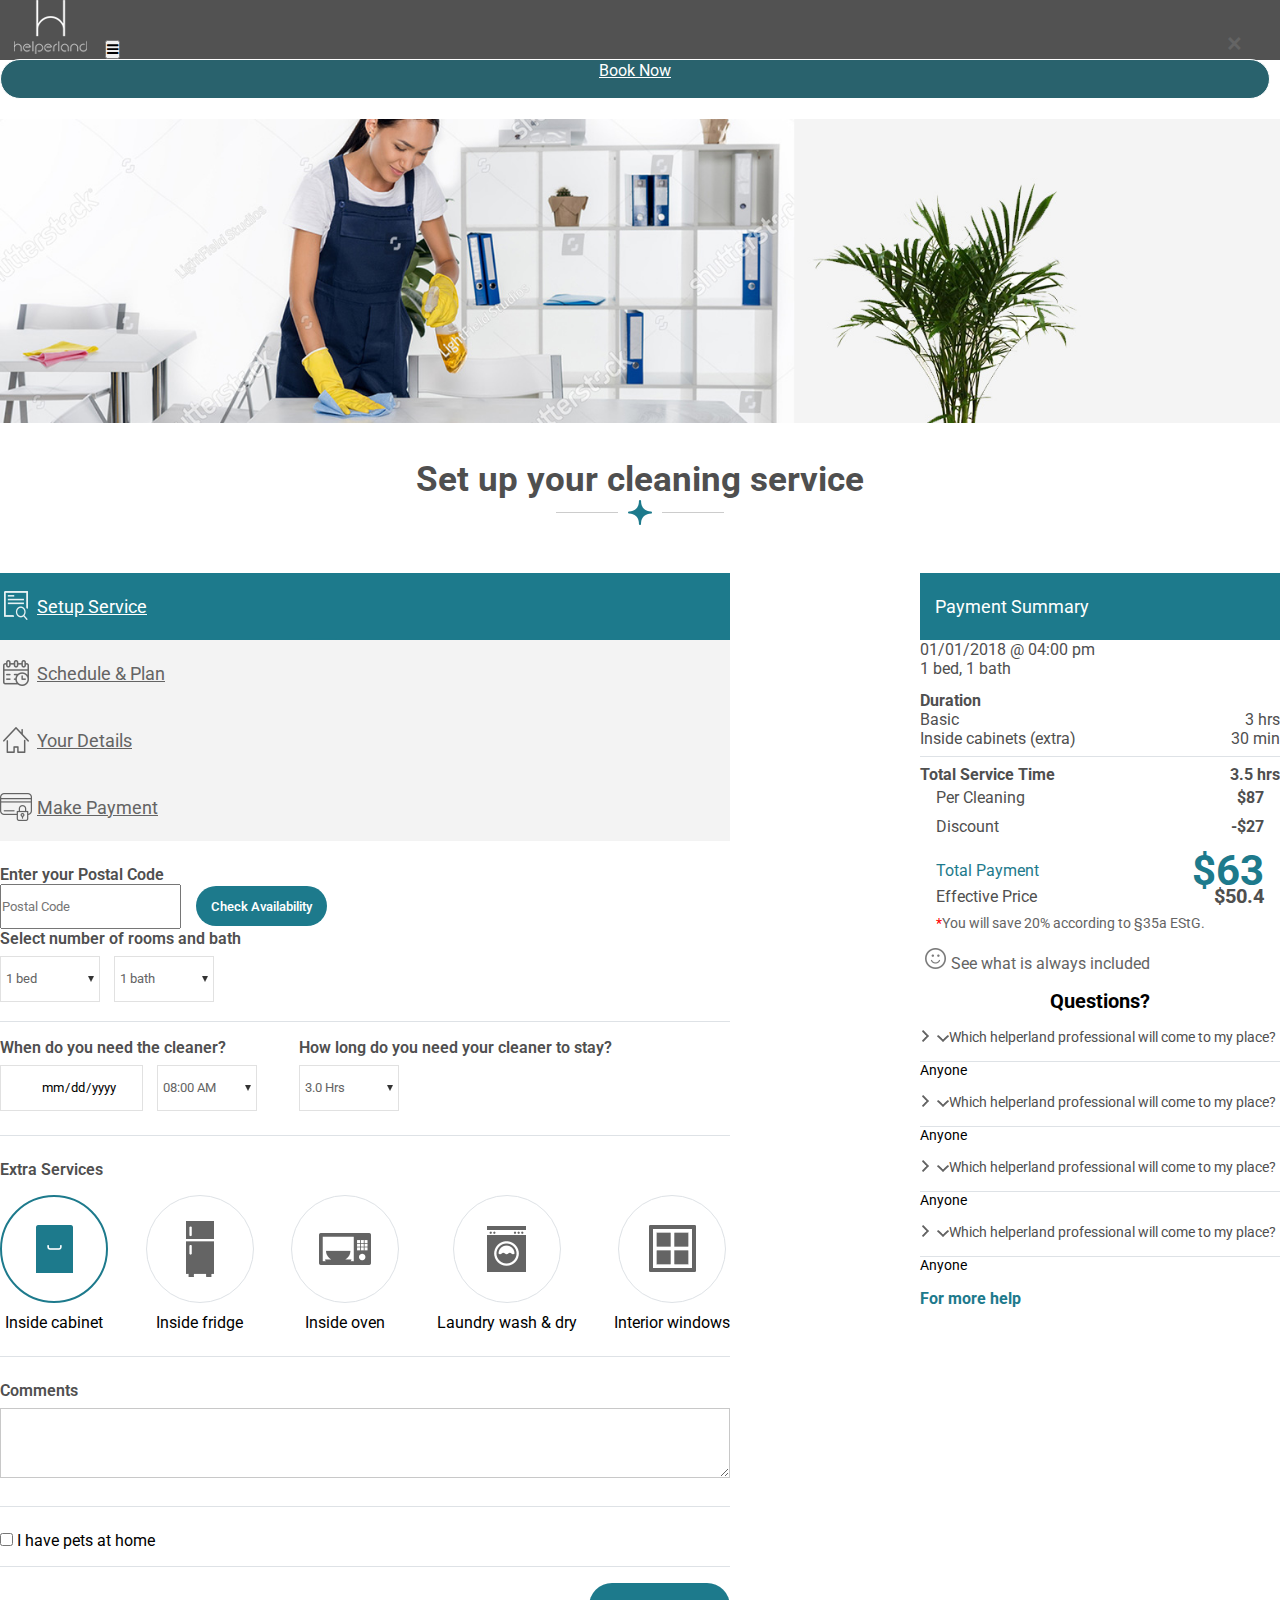
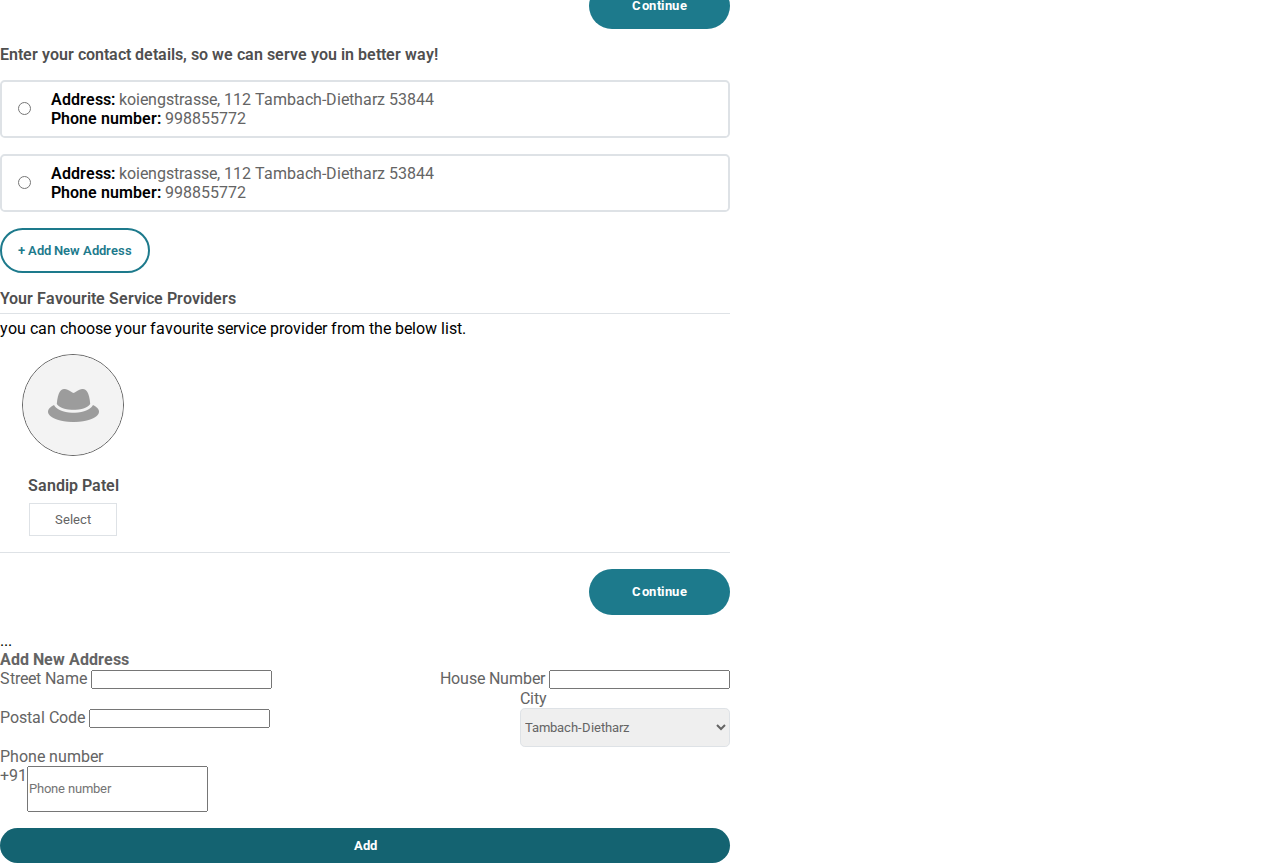
<file: book-service.html>
<!DOCTYPE html>
<html lang="en">

<head>
    <meta charset="UTF-8">
    <meta http-equiv="X-UA-Compatible" content="IE=edge">
    <meta name="viewport" content="width=device-width, initial-scale=1.0">
    <title>Book Service</title>

    <link rel="stylesheet" href="style.css">
    <link rel="stylesheet" href="assets/css/responsive.css">
    <link rel="preconnect" href="https://fonts.googleapis.com">
    <link rel="preconnect" href="https://fonts.gstatic.com" crossorigin>

    <link href="https://fonts.googleapis.com/css2?family=Roboto&display=swap" rel="stylesheet">
    <link rel="stylesheet" href="https://cdn.jsdelivr.net/npm/bootstrap@5.1.3/dist/css/bootstrap.min.css" integrity="sha384-1BmE4kWBq78iYhFldvKuhfTAU6auU8tT94WrHftjDbrCEXSU1oBoqyl2QvZ6jIW3" crossorigin="anonymous">
    <link href="https://maxcdn.bootstrapcdn.com/font-awesome/4.7.0/css/font-awesome.min.css" rel="stylesheet">
</head>

<body>
    <section class="book-service-banner">
        <header>
            <nav class="faq-nav navbar navbar-expand-lg fixed-top">

                <a class="navbar-brand" href="index.html"><img src="assets/images/logo-small.png" alt="" class="logo" id="faq-nav"></a>
                <button class="navbar-toggler" type="button" data-toggle="collapse" id="toggle-icon" onclick="openSideBar()" data-target="#navbarSupportedContent" aria-controls="navbarSupportedContent" aria-expanded="false" aria-label="Toggle navigation">
                    <span class="navbar-toggler-icon"> <i class="fa fa-navicon" ></i></span>
                </button>
                <div class="collapse navbar-collapse text-center" id="navbarSupportedContent">
                    <ul class="navbar-nav ms-auto" id="cust-nav">
                        <li class="nav-item text-link rounded-btn">
                            <a class="nav-link" href="#">Book Now</a>
                        </li>
                        <li class="nav-item text-link">
                            <a class="nav-link" href="#">Prices & Services</a>
                        </li>
                        <li class="nav-item text-link">
                            <a class="nav-link" href="#">Warranty</a>
                        </li>
                        <li class="nav-item text-link">
                            <a class="nav-link" href="#">Blog</a>
                        </li>
                        <li class="nav-item text-link">
                            <a class="nav-link" href="#">Contact</a>
                        </li>
                        <li class="nav-item rounded-btn">
                            <a class="nav-link" href="" data-target="#login-modal" data-toggle="modal">Login</a>
                        </li>
                        <li class="nav-item rounded-btn">
                            <a class="nav-link" href="./sp-reg.html">Become a Helper</a>
                        </li>
                    </ul>
                </div>
            </nav>
        </header>

        <div class="banner-img">
            <img src="assets/images/book-service-banner.jpg" alt="">
        </div>
    </section>

    <section class="sidebar" id="sidebar">
        <div class="book-service-sidebar">
            <ul class="navbar-nav">
                <li class="nav-item">
                    <a class="nav-link active" href="" onclick="closeSideBar()">Book Now</a>
                </li>
                <li class="nav-item">
                    <a class="nav-link" href="Prices.html" onclick="closeSideBar()">Prices & Services</a>
                </li>
                <li class="nav-item">
                    <a class="nav-link" href="" onclick="closeSideBar()">Warranty</a>
                </li>
                <li class="nav-item">
                    <a class="nav-link" href="" onclick="closeSideBar()">Blog</a>
                </li>
                <li class="nav-item">
                    <a class="nav-link" href="contact.html" onclick="closeSideBar()">Contact</a>
                </li>
                <li class="nav-item">
                    <a class="nav-link" data-toggle="modal" data-target="#login-modal" onclick="closeSideBar()">Login</a>
                </li>
                <li class="nav-item">
                    <a class="nav-link" href="sp-reg.html" onclick="closeSideBar()">Become a Helper</a>
                </li>
            </ul>

            <div class="sidebar-social-icons">
                <i class="fa fa-facebook fb-icon"></i>
                <i class="fa fa-instagram insta-icon"></i>
            </div>
        </div>
    </section>

    <section class="book-service">
        <div class="container">
            <h2 class="faq-heading ">Set up your cleaning service</h2>

            <div class="underline-design ">
                <div class="line"></div>
                <img src="assets/images/faq-star.png " alt=" ">
                <div class="line"></div>
            </div>

            <div class="main-content">
                <div class="booking-tabs">
                    <ul class="nav nav-tabs" id="myTab" role="tablist">
                        <li class="nav-item">
                            <a class="nav-link active" id="setup-service" data-toggle="tab" href="#setup-service-tab" role="tab" aria-controls="setup-service-tab" aria-selected="true"><img src="assets/images/setup-service-white.png" id="setup-img" alt=""> Setup Service</a>
                        </li>
                        <li class="nav-item">
                            <a class="nav-link" id="schedule" data-toggle="tab" href="#schedule-tab" role="tab" aria-controls="schedule-tab" aria-selected="false"><img src="assets/images/schedule.png" id="schedule-img" alt="">Schedule & Plan</a>
                        </li>
                        <li class="nav-item">
                            <a class="nav-link" id="your-details" data-toggle="tab" href="#your-details-tab" role="tab" aria-controls="your-details-tab" aria-selected="false"><img src="assets/images/details.png" id="detail-img" alt="">Your Details</a>
                        </li>
                        <li class="nav-item">
                            <a class="nav-link" id="payment" data-toggle="tab" href="#payment-tab" role="tab" aria-controls="payment-tab" aria-selected="false"><img src="assets/images/payment.png" id="payment-img" alt="">Make Payment</a>
                        </li>
                    </ul>
                    <div class="tab-content" id="myTabContent">
                        <div class="tab-pane fade show active" id="setup-service-tab" role="tabpanel" aria-labelledby="setup-service">
                            <div class="setup-service-content">
                                <span>Enter your Postal Code</span>

                                <div class="form-group mt-2">
                                    <input type="number" class="w-25 form-control" placeholder="Postal Code">
                                    <div class="btn-availability">
                                        <button type="button">Check Availability</button>
                                    </div>
                                </div>
                            </div>
                        </div>
                        <div class="tab-pane fade" id="schedule-tab" role="tabpanel" aria-labelledby="schedule">
                            <div class="service-schedule-content">
                                <span>Select number of rooms and bath</span>

                                <div class="select-room-bath form-group">
                                    <select name="" id="">
                                    <option value="">1 bed</option>
                                    <option value="">2 bed</option>
                                    <option value="">3 bed</option>
                                    <option value="">4 bed</option>
                                </select>

                                    <select name="" id="">
                                    <option value="">1 bath</option>
                                    <option value="">2 bath</option>
                                    <option value="">3 bath</option>
                                    <option value="">4 bath</option>
                                </select>
                                </div>

                                <div class="service-duration">
                                    <div class="service-date-time">
                                        <span>When do you need the cleaner?</span>
                                        <div class="service-datetime-input">
                                            <input type="date" name="" id="" value="01/01/2018">
                                            <select name="" id="">
                                            <option value="">08:00 AM</option>
                                            <option value="">08:30 AM</option>
                                            <option value="">09:00 AM</option>
                                            <option value="">09:30 AM</option>
                                            <option value="">10:00 AM</option>
                                            <option value="">10:30 AM</option>
                                            <option value="">11:00 AM</option>
                                            <option value="">11:30 AM</option>
                                            <option value="">12:00 PM</option>
                                            <option value="">12:30 PM</option>
                                            <option value="">01:00 PM</option>
                                        </select>
                                        </div>
                                    </div>

                                    <div class="cleaner-to-stay">
                                        <span>How long do you need your cleaner to stay?</span>

                                        <div class="cleaner-hrs">
                                            <select name="" id="">
                                            <option value="">3.0 Hrs</option>
                                            <option value="">3.5 Hrs</option>
                                            <option value="">4.0 Hrs</option>
                                            <option value="">4.5 Hrs</option>
                                            <option value="">5.0 Hrs</option>
                                            <option value="">5.5 Hrs</option>
                                            <option value="">6.0 Hrs</option>
                                        </select>
                                        </div>
                                    </div>
                                </div>


                                <div class="extra-services">
                                    <span>Extra Services</span>

                                    <div class="services">

                                        <div class="outer">
                                            <input type="checkbox" name="" id="check1" checked>
                                            <label for="check1">Inside cabinet</label>
                                        </div>
                                        <div class="outer">
                                            <input type="checkbox" name="" id="check2">
                                            <label for="check2">Inside fridge</label>
                                        </div>
                                        <div class="outer">
                                            <input type="checkbox" name="" id="check3">
                                            <label for="check3">Inside oven</label>
                                        </div>
                                        <div class="outer">
                                            <input type="checkbox" name="" id="check4">
                                            <label for="check4">Laundry wash & dry</label>
                                        </div>
                                        <div class="outer">
                                            <input type="checkbox" name="" id="check5">
                                            <label for="check5">Interior windows</label>
                                        </div>

                                    </div>
                                </div>

                                <div class="comments">
                                    <span>Comments</span>
                                    <div class="comment-textarea">
                                        <textarea name=""></textarea>
                                    </div>
                                </div>

                                <div class="pets-checkbox">
                                    <input type="checkbox" name="" id="pets-label">
                                    <label for="pets-label">I have pets at home</label>
                                </div>

                                <div class="btn-continue">
                                    <button type="button">Continue</button>
                                </div>
                            </div>
                        </div>
                        <div class="tab-pane fade" id="your-details-tab" role="tabpanel" aria-labelledby="your-details">
                            <div class="your-details-content">
                                <span>Enter your contact details, so we can serve you in better way!</span>

                                <div class="address-radio">
                                    <input type="radio" name="" id="radio1">
                                    <div class="radio-labels">
                                        <label for="radio1">Address: 
                                            <span class="radio-text">koiengstrasse, </span>
                                            <span class="radio-text">112 </span>
                                            <span class="radio-text">Tambach-Dietharz</span>
                                            <span class="radio-text">53844</span>
                                        </label>
                                        <label for="radio1">Phone number:
                                            <span class="radio-text">998855772</span>
                                        </label>
                                    </div>
                                </div>

                                <div class="address-radio">
                                    <input type="radio" name="" id="radio1">
                                    <div class="radio-labels">
                                        <label for="radio1">Address: 
                                            <span class="radio-text">koiengstrasse, </span>
                                            <span class="radio-text">112 </span>
                                            <span class="radio-text">Tambach-Dietharz</span>
                                            <span class="radio-text">53844</span>
                                        </label>
                                        <label for="radio1">Phone number:
                                            <span class="radio-text">998855772</span>
                                        </label>
                                    </div>
                                </div>

                                <div class="add-new-address">
                                    <button type="button" data-toggle="modal" data-target="#add-addr-modal">+ Add New Address</button>
                                </div>

                                <div class="favourite-sp">
                                    <span>Your Favourite Service Providers</span>
                                    <p class="radio-text">you can choose your favourite service provider from the below list.</p>

                                    <div class="fav-sp-info">
                                        <img src="assets/images/avatar-hat.png" alt="">
                                        <span class="sp-name">Sandip Patel</span>
                                        <button type="button">Select</button>
                                    </div>
                                </div>

                                <div class="btn-continue">
                                    <button type="button">Continue</button>
                                </div>
                            </div>
                        </div>
                        <div class="tab-pane fade" id="payment-tab" role="tabpanel" aria-labelledby="payment">...</div>
                    </div>

                    <div class="modal fade" id="add-addr-modal" tabindex="-1" role="dialog" aria-labelledby="add-addr-modal" aria-hidden="true">
                        <div class="modal-dialog modal-dialog-centered" role="document">
                            <div class="modal-content">
                                <div class="modal-header">
                                    <h4 class="modal-title" id="exampleModalLongTitle">Add New Address</h4>

                                    <span aria-hidden="true" class="close-btn" data-dismiss="modal">&times;</span>
                                </div>
                                <div class="modal-body">
                                    <div class="edit-details">
                                        <div class="address-fields">
                                            <div class="street-name">
                                                <label for="street">Street Name</label>
                                                <input type="text" name="" id="street" class="form-control">
                                            </div>
                                            <div class="house-no">
                                                <label for="house">House Number</label>
                                                <input type="text" name="" id="house" class="form-control">
                                            </div>
                                        </div>
                                        <div class="postalcode-city">
                                            <div class="postalcode">
                                                <label for="postalcode">Postal Code</label>
                                                <input type="tel" name="" id="postalcode" class="form-control">
                                            </div>
                                            <div class="city">
                                                <label for="city">City</label>
                                                <select name="" id="city">
                                                    <option value="">Tambach-Dietharz</option>
                                                    <option value="">Tambach-Dietharz</option>
                                                    <option value="">Tambach-Dietharz</option>
                                                </select>
                                            </div>
                                        </div>

                                        <div class="edit-phone">
                                            <form action=" ">
                                                <label for="phone">Phone number</label>
                                                <div class="input-group-prepend">

                                                    <div class="input-group-text ">+91</div>
                                                    <input type="tel " class="form-control phone-no" id="phone" placeholder="Phone number" required>
                                                </div>
                                            </form>
                                        </div>
                                    </div>
                                    <div class="modal-footer">
                                        <button type="button" class="btn-edit">Add</button>
                                    </div>
                                </div>
                            </div>
                        </div>
                    </div>
                </div>

                <div class="payment-summary">
                    <div class="payment-text">
                        <span>Payment Summary</span>
                    </div>

                    <div class="payment-card">
                        <div class="card">
                            <div class="card-body">
                                <span class="service-date">01/01/2018 @ </span>
                                <span class="service-time">04:00 pm</span><br>
                                <span class="bed">1 bed, </span>
                                <span class="bed">1 bath</span>

                                <div class="card-service-duration">
                                    <b>Duration</b>
                                    <div class="service-info">
                                        <span>Basic</span>
                                        <span class="service-duration">3 hrs</span>
                                    </div>
                                    <div class="service-info">
                                        <span>Inside cabinets (extra)</span>
                                        <span class="service-duration">30 min</span>
                                    </div>
                                    <div class="service-info total-required-time">
                                        <b class="total-time">Total Service Time</b>
                                        <b class="total-duration">3.5 hrs</b>
                                    </div>
                                </div>
                            </div>
                            <ul class="list-group list-group-flush">
                                <li class="list-group-item">
                                    <span>Per Cleaning</span>
                                    <b>$87</b>
                                </li>
                                <li class="list-group-item discount">
                                    <span>Discount</span>
                                    <b>-$27</b>
                                </li>
                            </ul>
                            <ul class="list-group list-group-flush list-2">
                                <li class="list-group-item">
                                    <span class="payment-txt">Total Payment</span>
                                    <b class="payment-amt">$63</b>
                                </li>
                                <li class="list-group-item effective-price">
                                    <span>Effective Price</span>
                                    <b class="effective-amt">$50.4</b>
                                </li>
                            </ul>

                            <div class="card-body card-bottom-body">
                                <div class="will-save">
                                    <a href=""><span>*</span>You will save 20% according to §35a EStG.</a>
                                </div>

                                <div class="card-footer">
                                    <a href=""><img src="assets/images/smiley.png" alt="">See what is always included</a>
                                </div>
                            </div>
                        </div>
                    </div>

                    <div class="questions">
                        <span>Questions?</span>

                        <div class="accordian">
                            <a href="#que1" data-toggle="collapse" aria-expanded="false" aria-controls="questions"><img src="assets/images/keyboard-right-arrow-button.png" alt="">Which helperland professional will come to my place?</a>
                            <div class="collapse" id="que1">
                                <div class="card card-body">
                                    Anyone
                                </div>
                            </div>
                            <a href="#que2" data-toggle="collapse" aria-expanded="false" aria-controls="questions"><img src="assets/images/keyboard-right-arrow-button.png" alt="">Which helperland professional will come to my place?</a>
                            <div class="collapse" id="que2">
                                <div class="card card-body">
                                    Anyone
                                </div>
                            </div>
                            <a href="#que3" data-toggle="collapse" aria-expanded="false" aria-controls="questions"><img src="assets/images/keyboard-right-arrow-button.png" alt="">Which helperland professional will come to my place?</a>
                            <div class="collapse" id="que3">
                                <div class="card card-body">
                                    Anyone
                                </div>
                            </div>
                            <a href="#que4" data-toggle="collapse" aria-expanded="false" aria-controls="questions"><img src="assets/images/keyboard-right-arrow-button.png" alt="">Which helperland professional will come to my place?</a>
                            <div class="collapse" id="que1">
                                <div class="card card-body">
                                    Anyone
                                </div>
                            </div>
                        </div>

                        <div class="for-more-help">
                            <a href="">For more help</a>
                        </div>
                    </div>
                </div>
            </div>
        </div>
    </section>

    <script src=" assets/js/main.js "></script>
    <script src=" https://ajax.googleapis.com/ajax/libs/jquery/3.5.1/jquery.min.js "></script>
    <script src="https://code.jquery.com/jquery-3.3.1.slim.min.js "></script>
    <script src="https://cdnjs.cloudflare.com/ajax/libs/popper.js/1.14.7/umd/popper.min.js "></script>
    <script src="https://stackpath.bootstrapcdn.com/bootstrap/4.3.1/js/bootstrap.min.js "></script>
    <script src="https://cdn.jsdelivr.net/npm/bootstrap@5.1.2/dist/js/bootstrap.bundle.min.js "></script>
</body>

</html>
</file>
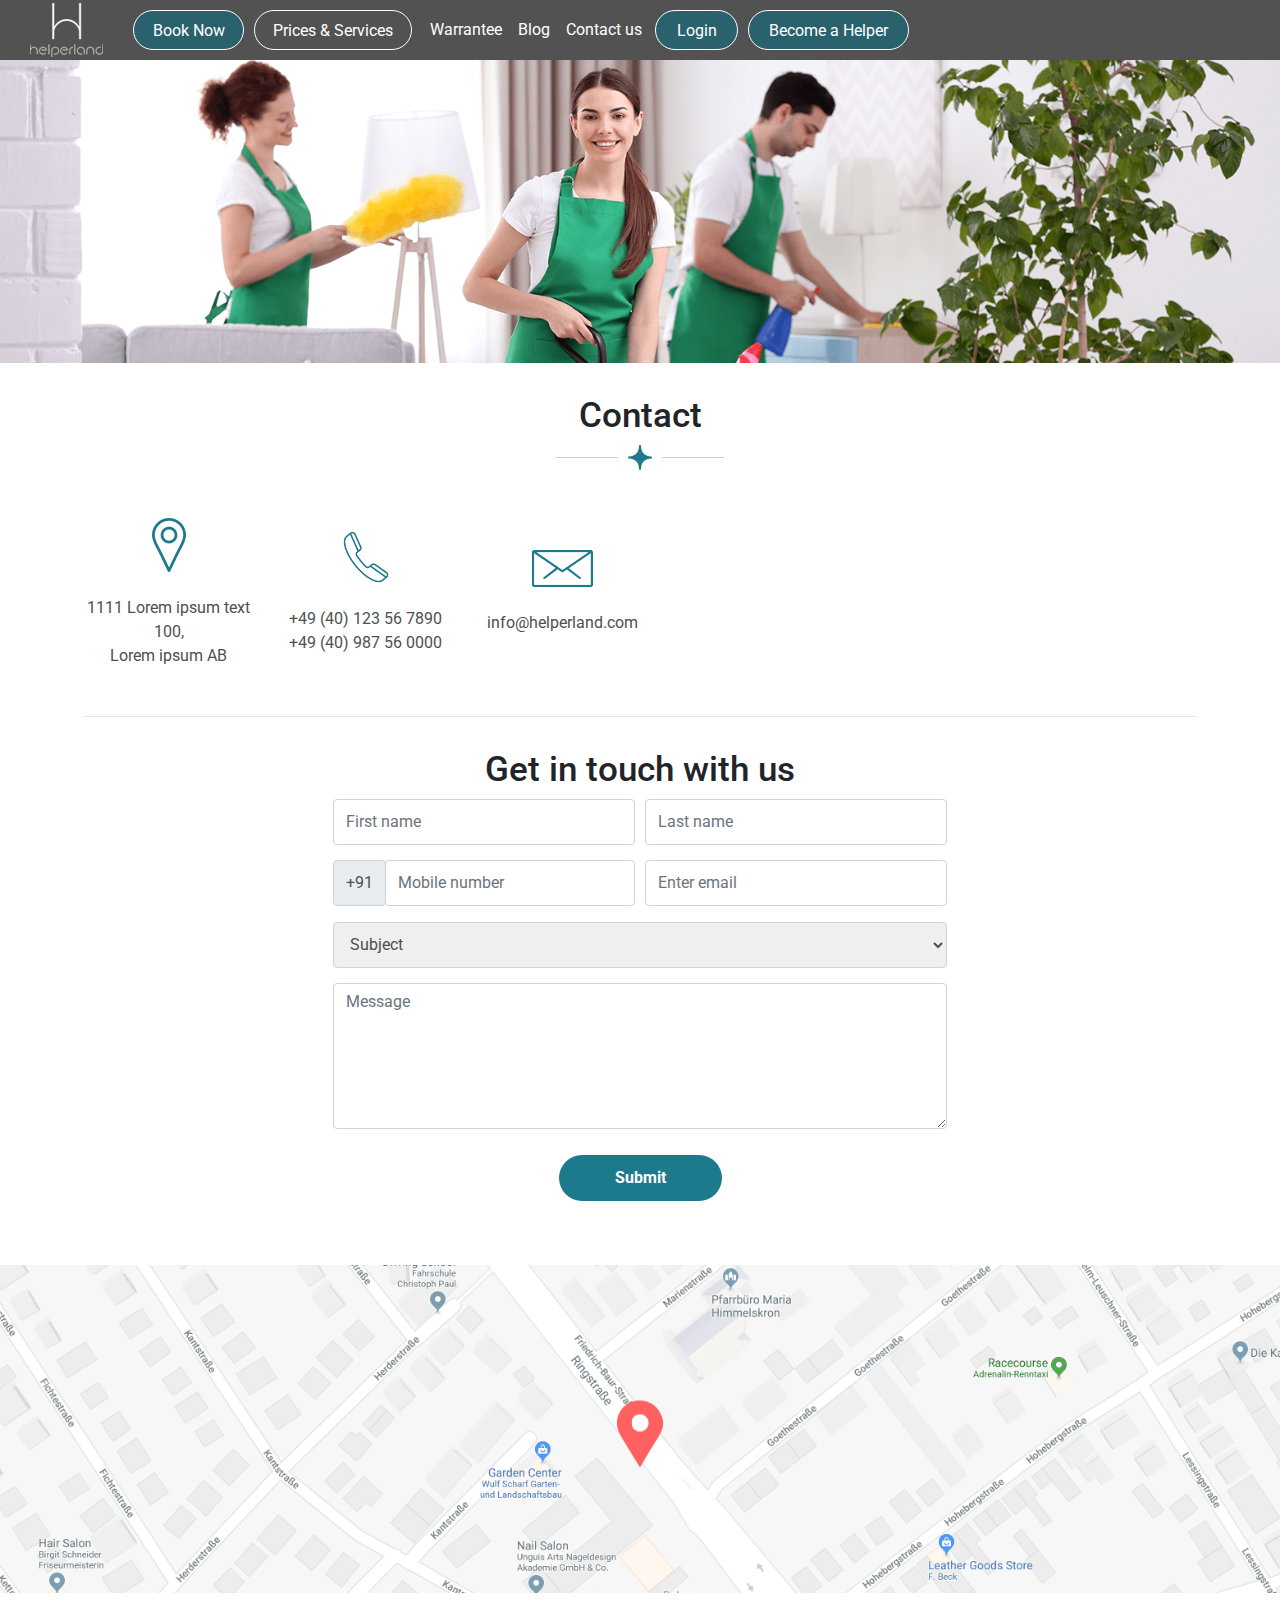
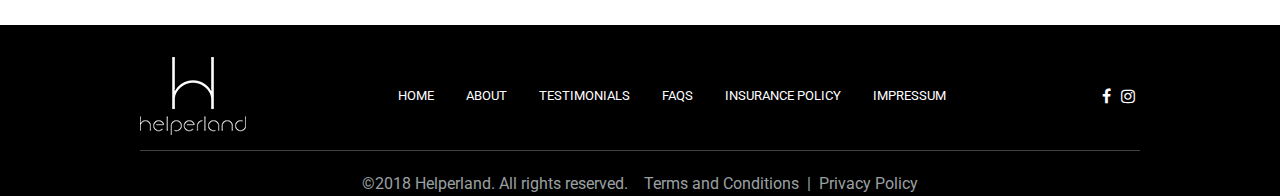
<file: contact.html>
<!DOCTYPE html>
<html lang="en">

<head>
    <meta charset="UTF-8">
    <meta http-equiv="X-UA-Compatible" content="IE=edge">
    <meta name="viewport" content="width=device-width, initial-scale=1.0">
    <title>Contact</title>

    <link rel="stylesheet" href="style.css">
    <link rel="stylesheet" href="assets/css/responsive.css">
    <link rel="preconnect" href="https://fonts.googleapis.com">
    <link rel="preconnect" href="https://fonts.gstatic.com" crossorigin>

    <link href="https://fonts.googleapis.com/css2?family=Roboto&display=swap" rel="stylesheet">
    <link rel="stylesheet" href="https://maxcdn.bootstrapcdn.com/bootstrap/4.0.0/css/bootstrap.min.css" integrity="sha384-Gn5384xqQ1aoWXA+058RXPxPg6fy4IWvTNh0E263XmFcJlSAwiGgFAW/dAiS6JXm" crossorigin="anonymous">
    <link rel="stylesheet" href="https://cdn.jsdelivr.net/npm/bootstrap@5.1.3/dist/css/bootstrap.min.css" integrity="sha384-1BmE4kWBq78iYhFldvKuhfTAU6auU8tT94WrHftjDbrCEXSU1oBoqyl2QvZ6jIW3" crossorigin="anonymous">
    <link href="https://maxcdn.bootstrapcdn.com/font-awesome/4.7.0/css/font-awesome.min.css" rel="stylesheet">
</head>

<body>
    <!--********* Contact banner section start************-->

    <section class="contact-banner">
        <header>
            <nav class="faq-nav navbar navbar-expand-sm fixed-top" id="faq-navbar">
                <a class="navbar-brand" href="index.html" target="blank"><img src="assets/images/logo-small.png" alt="" class="logo" id="faq-nav"></a>
                <button class="navbar-toggler" type="button" data-toggle="collapse" data-target="#navbarSupportedContent" aria-controls="navbarSupportedContent" aria-expanded="false" aria-label="Toggle navigation">
                    <span class="navbar-toggler-icon"> <i class="fa fa-navicon" ></i></span>
                </button>
                <div class="collapse navbar-collapse text-center" id="navbarSupportedContent">
                    <ul class="navbar-nav ms-auto">
                        <li class=" nav-item booknow-rounded-btn">
                            <a class="nav-link active " aria-current="page " href="# ">Book Now</a>
                        </li>
                        <li class="nav-item rounded-btn">
                            <a class="nav-link " href="Prices.html" target="blank">Prices & Services</a>
                        </li>
                        <li class="nav-item ">
                            <a class="nav-link " href="# ">Warrantee</a>
                        </li>
                        <li class="nav-item ">
                            <a class="nav-link " href="# ">Blog</a>
                        </li>
                        <li class="nav-item ">
                            <a class="nav-link " href="contact.html" target="blank">Contact us</a>
                        </li>
                        <li class="nav-item faq-login rounded-btn">
                            <a class="nav-link " href="# ">Login</a>
                        </li>
                        <li class="nav-item rounded-btn helper">
                            <a class=" nav-link " href="sp-reg.html" target="blank">Become a Helper</a>
                        </li>
                    </ul>
                </div>
            </nav>
        </header>
        <div class="prices-banner-img ">
            <img src="assets/images/contact-banner.png " alt=" ">
        </div>
    </section>
    <!--********* contact banner section end************-->


    <!--********* contact info section start************-->
    <section>
        <div class="container contact">
            <h2 class="faq-heading ">Contact</h2>

            <div class="underline-design ">
                <div class="line " style="margin-right: 10px;"></div>
                <img src="assets/images/faq-star.png " alt=" ">
                <div class="line " style="margin-left: 10px;"></div>
            </div>

            <div class="row">
                <div class="contact-info text-center">
                    <div class="col-md-4 ">
                        <img src="assets/images/location.png" alt="">
                        <p class="mt-4">1111 Lorem ipsum text 100,</p>
                        <p>Lorem ipsum AB</p>
                    </div>
                    <div class="col-md-4">
                        <img src="assets/images/phone-call.png" alt="">
                        <p class="mt-4">+49 (40) 123 56 7890</p>
                        <p>+49 (40) 987 56 0000</p>
                    </div>
                    <div class="col-md-4">
                        <img src="assets/images/msg-icon.png" alt="">
                        <p class="mt-4">info@helperland.com</p>
                    </div>
                </div>
            </div>
            <hr>
        </div>
    </section>
    <!--********* contact info section end************-->


    <!--********* contact get-in-touch section start************-->

    <section class="get-in-touch">
        <div class="container">
            <h2 class="faq-heading ">Get in touch with us</h2>

            <div class="contact-form">
                <form>
                    <div class="form-row">
                        <div class="col-md-6">
                            <input type="text" class="form-control names" placeholder="First name">
                        </div>
                        <div class="col-md-6">
                            <input type="text" class="form-control names" placeholder="Last name">
                        </div>
                    </div>
                    <div class="form-row">
                        <div class="col-md-6">
                            <div class="form-group d-flex">
                                <div class="input-group-prepend">
                                    <div class="input-group-text">+91</div>
                                </div>
                                <input type="tel" class="form-control username" id="inlineFormInputGroup" placeholder="Mobile number">
                            </div>
                        </div>
                        <div class="col-md-6">
                            <div class="form-group">
                                <input type="email" class="form-control" id="exampleInputEmail1" aria-describedby="emailHelp" placeholder="Enter email">
                            </div>
                        </div>
                    </div>

                    <div class="form-row">
                        <div class="col-md-12 subject-selection">
                            <select name="subject-select" class="subject-select">
                                <option selected>Subject</option>
                                <option value="value1">Subject 1</option>
                                <option value="value2">Subject 2</option>
                                <option value="value3">Subject 3</option>
                                <option value="value4">Subject 4</option>
                            </select>
                        </div>
                    </div>

                    <div class="form-row">
                        <div class="col-md-12 form-group">
                            <textarea name="msg-area" class="msg-textarea form-control" placeholder="Message"></textarea>
                        </div>
                    </div>

                    <div class="submit">
                        <button type="button" class="form-submit">Submit</button>
                    </div>
                </form>
            </div>
        </div>
    </section>

    <section class="map">
        <div class="map-img">
            <img src="assets/images/map.png" alt="">
            <img src="assets/images/location-red.png" alt="" class="red-mark">
        </div>
    </section>
    <!--********* contact get-in-touch section end************-->


    <!--********* contact footer section start************-->

    <div class="container-fluid footer-section contact-footer faq-footer">
        <footer>
            <div class="footer-content ">
                <a href="index.html" target="blank"><img src="assets/images/footer-logo.png " alt=" "></a>
                <nav class="nav footer-nav justify-content-center ">
                    <a class="nav-link " href="index.html" target="blank">Home</a>
                    <a class="nav-link " href="about.html" target="blank">About</a>
                    <a class="nav-link " href="# ">Testimonials</a>
                    <a class="nav-link " href="FAQ's.html" target="blank">faqs</a>
                    <a class="nav-link " href="# ">Insurance Policy</a>
                    <a class="nav-link " href="# ">Impressum</a>
                </nav>
                <div class="footer-icon">
                    <i class="fa fa-facebook fb-icon "></i>
                    <i class="fa fa-instagram insta-icon "></i>
                </div>

            </div>
            <p class="text-center copyrights ">©2018 Helperland. All rights reserved. &nbsp;&nbsp;&nbsp;<a href="">Terms and Conditions</a> <span>&nbsp;|&nbsp;</span> <a href="">Privacy Policy</a> </p>
        </footer>
    </div>

    <!--********* contact footer section end************-->


    <script src=" https://ajax.googleapis.com/ajax/libs/jquery/3.5.1/jquery.min.js "></script>
    <script src="https://code.jquery.com/jquery-3.3.1.slim.min.js "></script>
    <script src="https://cdnjs.cloudflare.com/ajax/libs/popper.js/1.14.7/umd/popper.min.js "></script>
    <script src="https://stackpath.bootstrapcdn.com/bootstrap/4.3.1/js/bootstrap.min.js "></script>
    <script src="https://cdn.jsdelivr.net/npm/bootstrap@5.1.2/dist/js/bootstrap.bundle.min.js "></script>
</body>

</html>
</file>
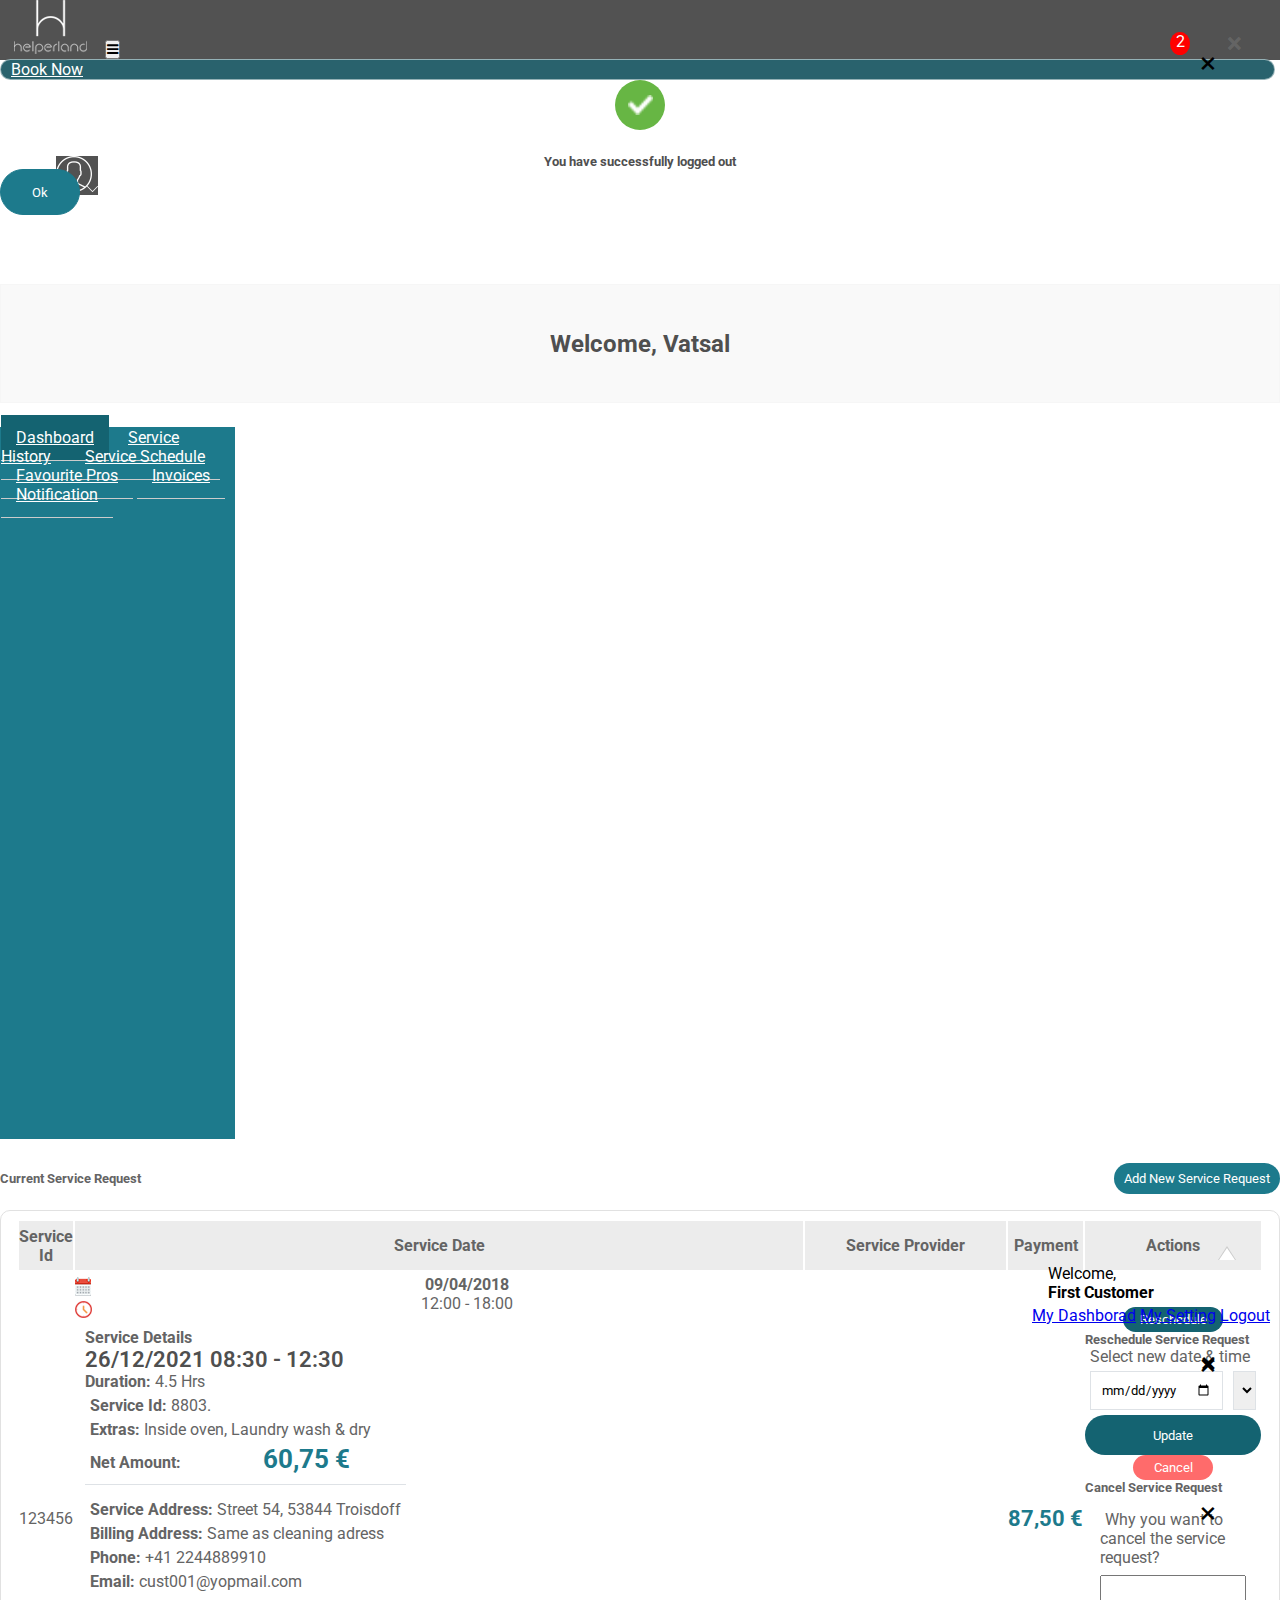
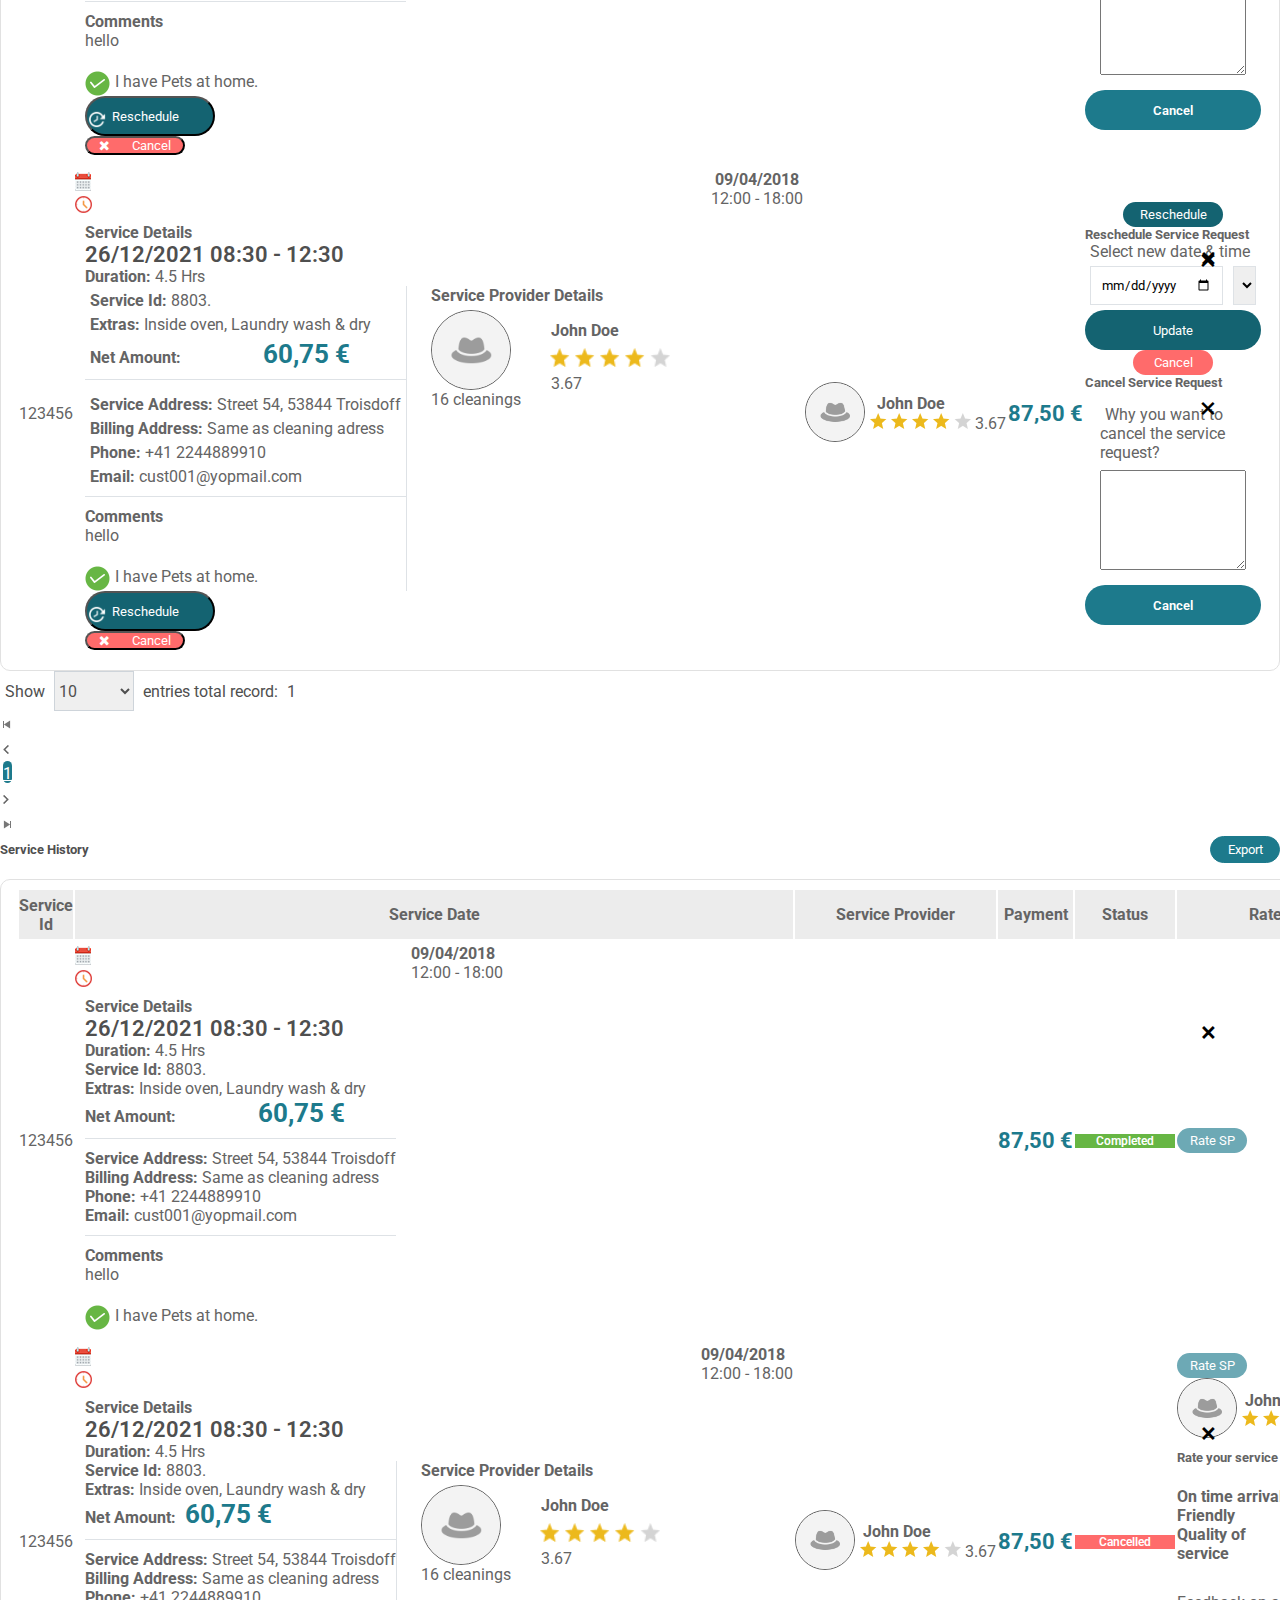
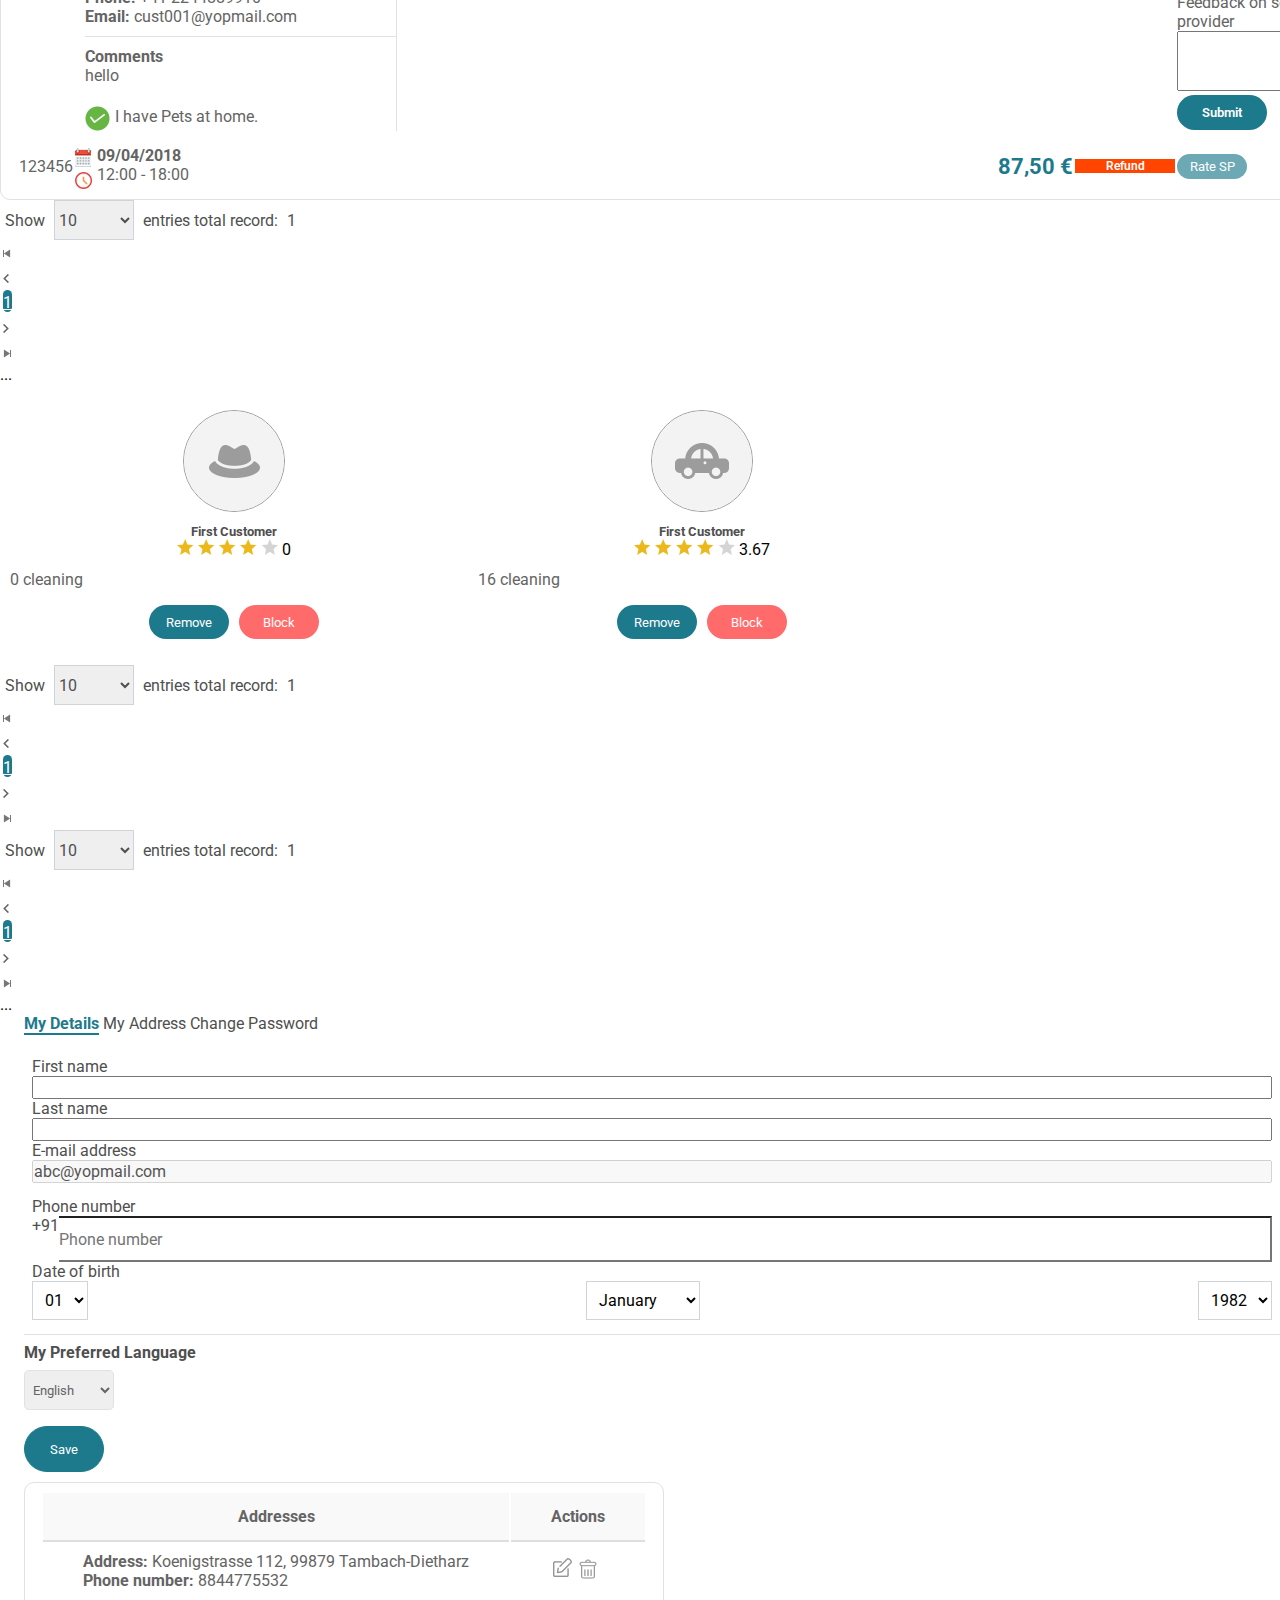
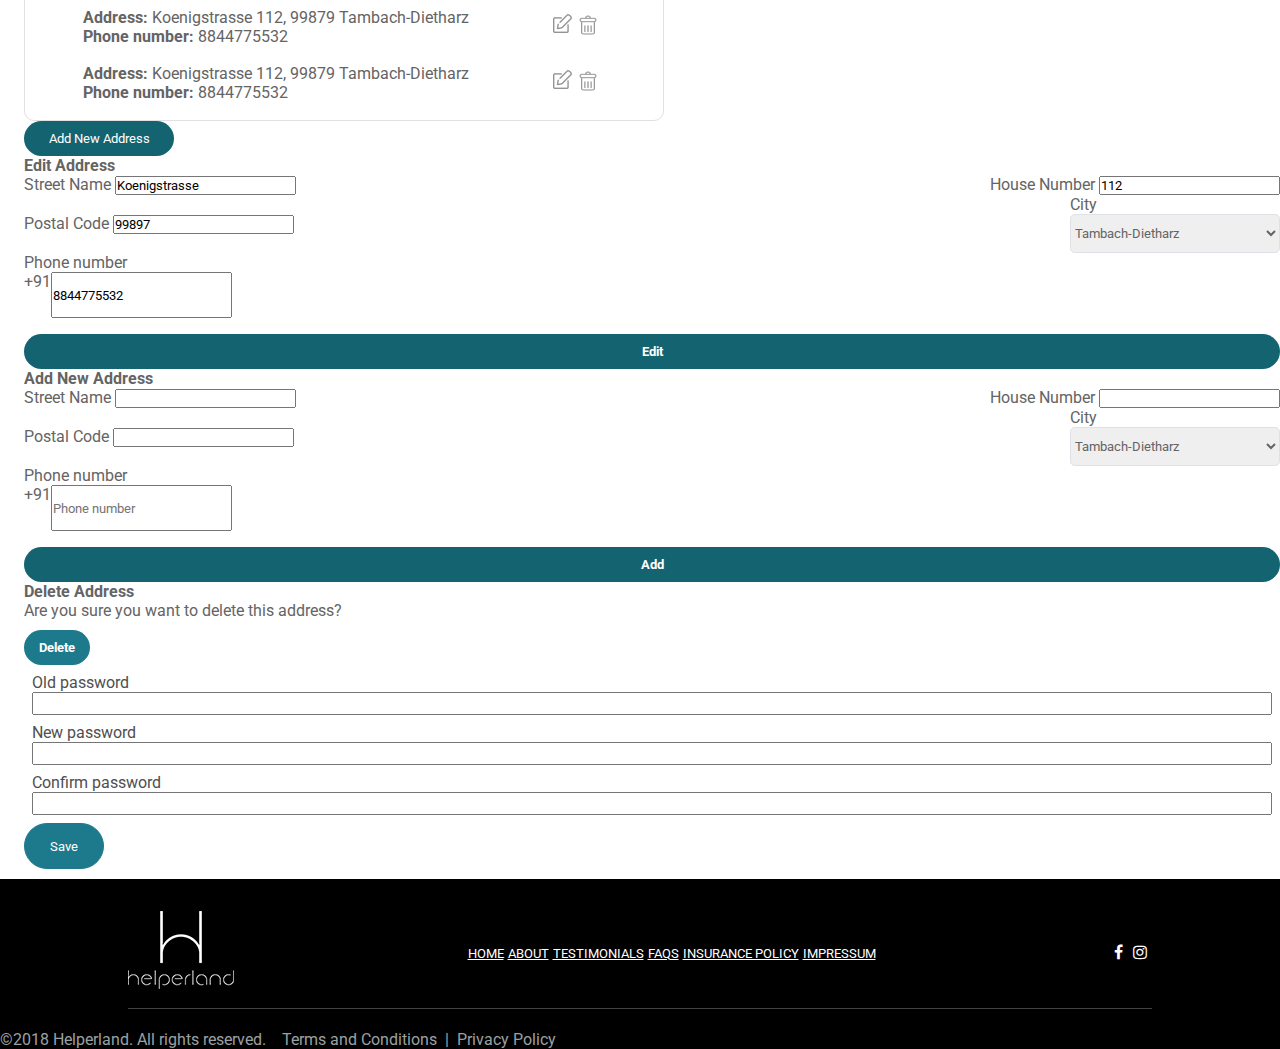
<file: customer-dashboard.html>
<!DOCTYPE html>
<html lang="en">

<head>
    <meta charset="UTF-8">
    <meta http-equiv="X-UA-Compatible" content="IE=edge">
    <meta name="viewport" content="width=device-width, initial-scale=1.0">
    <title>Customer Dashboard</title>

    <link rel="stylesheet" href="style.css">
    <link rel="stylesheet" href="assets/css/responsive.css">
    <link rel="preconnect" href="https://fonts.googleapis.com">
    <link rel="preconnect" href="https://fonts.gstatic.com" crossorigin>

    <link href="https://fonts.googleapis.com/css2?family=Roboto&display=swap" rel="stylesheet">
    <link rel="stylesheet" href="https://cdn.jsdelivr.net/npm/bootstrap@5.1.3/dist/css/bootstrap.min.css" integrity="sha384-1BmE4kWBq78iYhFldvKuhfTAU6auU8tT94WrHftjDbrCEXSU1oBoqyl2QvZ6jIW3" crossorigin="anonymous">
    <link href="https://maxcdn.bootstrapcdn.com/font-awesome/4.7.0/css/font-awesome.min.css" rel="stylesheet">
</head>

<body>
    <!--customer screen banner start-->

    <section class="customer-screen-banner">
        <header>
            <nav class="faq-nav navbar navbar-expand-lg fixed-top" id="faq-navbar">

                <a class="navbar-brand" href="index.html"><img src="assets/images/logo-small.png" alt="" class="logo" id="faq-nav"></a>
                <div class="notification-icon-smallscreen">
                    <nav class="navbar">
                        <ul class="navbar-nav">
                            <li class="nav-item notification-icon d-flex">
                                <span>2</span>
                                <a class="nav-link" href="#"><img src="assets/images/icon-notification.png" alt=""></a>
                            </li>
                        </ul>
                    </nav>
                </div>
                <button class="navbar-toggler" type="button" data-toggle="collapse" id="toggle-icon" onclick="openSideBar()" data-target="#navbarSupportedContent" aria-controls="navbarSupportedContent" aria-expanded="false" aria-label="Toggle navigation">
                    <span class="navbar-toggler-icon"> <i class="fa fa-navicon" ></i></span>
                </button>
                <div class="collapse navbar-collapse text-center" id="navbarSupportedContent">
                    <ul class="navbar-nav ms-auto">
                        <li class="nav-item text-link book-now">
                            <a class="nav-link" href="#">Book Now</a>
                        </li>
                        <li class="nav-item text-link">
                            <a class="nav-link" href="#">Prices & Services</a>
                        </li>
                        <li class="nav-item text-link">
                            <a class="nav-link" href="#">Warranty</a>
                        </li>
                        <li class="nav-item text-link">
                            <a class="nav-link" href="#">Blog</a>
                        </li>
                        <li class="nav-item text-link">
                            <a class="nav-link" href="#">Contact</a>
                        </li>
                        <div class="noti-user-icons">
                            <li class="nav-item notification-icon d-flex">
                                <span>2</span>
                                <a class="nav-link" href="#"><img src="assets/images/icon-notification.png" alt=""></a>
                            </li>
                            <div class="dropdown user-icon d-flex align-items-center">
                                <button class="dropdown-toggle d-flex align-items-center" type="button" id="dropdownMenuButton" data-toggle="dropdown" aria-haspopup="true" aria-expanded="false">
                                        <a class="nav-link" href="#"><img src="assets/images/user.png" alt=""></a>
                                        <a class="nav-link" href="#"><img src="assets/images/sp-arrow-down.png" alt="" class="sp-down-arrow"></a>
                                    </button>
                                <div class="dropdown-menu" aria-labelledby="dropdownMenuButton">
                                    <div class="username">
                                        <p>Welcome, <b>First Customer</b></p>
                                    </div>
                                    <div class="dropdown-divider"></div>
                                    <a class="dropdown-item" id="v-pills-dashboard-tab" href="#v-pills-dashboard" data-toggle="pill" role="tab" aria-labelledby="v-pills-dashboard" onclick="removeActive(event)">My Dashborad</a>

                                    <a class="dropdown-item" id="pills-settings-tab" data-toggle="pill" href="#v-pills-my-setting" role="tab" aria-controls="v-pills-my-setting-tab" aria-selected="false" onclick="removeActive(event)">My Setting</a>
                                    <a class="dropdown-item" href="index.html" data-toggle="modal" data-target="#logout-modal">Logout</a>
                                </div>
                            </div>
                        </div>
                    </ul>
                </div>
            </nav>
        </header>
        <!--logout modal start-->
        <div class="modal fade logout-modal" id="logout-modal" tabindex="-1" role="dialog" aria-labelledby="exampleModalCenterTitle2" aria-hidden="true">
            <div class="modal-dialog modal-dialog-centered" role="document">
                <div class="modal-content">
                    <div class="modal-body">
                        <div class="logout-modal-content">
                            <div class="logout-green-circle">
                                <img src="assets/images/ic-check.png" alt="">
                            </div>
                            <h5>You have successfully logged out</h5>
                        </div>
                    </div>
                    <div class="modal-footer">
                        <button type="button" class="btn-logout-ok" data-dismiss="modal">Ok</button>
                    </div>
                </div>
            </div>
        </div>
        <!--logout modal end-->
    </section>
    <!--customer screen banner end-->

    <!--customer screen sidebar for mobile view start-->

    <section class="sidebar" id="sidebar">
        <div class="username">
            <p>Welcome, </p>
            <b>First Customer</b>
        </div>
        <nav class="navigation">
            <div class="nav flex-column nav-tab v-tabs" id="v-pills-tab" role="tablist" aria-orientation="vertical">
                <a class="nav-link" id="v-pills-dashboard-tab" data-toggle="pill" href="#v-pills-dashboard" role="tab" aria-controls="v-pills-dashboard" aria-selected="true" onclick="closeSideBar()">Dashboard</a>
                <a class="nav-link" id="v-pills-service-history-tab" data-toggle="pill" href="#v-pills-service-history" role="tab" aria-controls="v-pills-service-history" aria-selected="true" onclick="closeSideBar()">Service History</a>
                <a class="nav-link" id="v-pills-service-sche-tab" data-toggle="pill" href="#v-pills-service-sche" role="tab" aria-controls="v-pills-service-sche" aria-selected="false" onclick="closeSideBar()">Service Schedule</a>
                <a class="nav-link" id="v-pills-favourite-pros-tab" data-toggle="pill" href="#v-pills-favourite-pros" role="tab" aria-controls="v-pills-favourite-pros" aria-selected="false" onclick="closeSideBar()">Favourite Pros</a>
                <a class="nav-link" id="v-pills-invoices-tab" data-toggle="pill" href="#v-pills-invoices" role="tab" aria-controls="v-pills-invoices" aria-selected="false" onclick="closeSideBar()">Invoices</a>
                <a class="nav-link" id="v-pills-notification-tab" data-toggle="pill" href="#v-pills-notification" role="tab" aria-controls="v-pills-notification" aria-selected="false" onclick="closeSideBar()">Notification</a>
            </div>
            <ul class="navbar-nav">
                <li class="nav-item">
                    <a class="nav-link" href="">Book Now</a>
                </li>
                <li class="nav-item">
                    <a class="nav-link" href="Prices.html">Prices & Services</a>
                </li>
                <li class="nav-item">
                    <a class="nav-link" href="">Warranty</a>
                </li>
                <li class="nav-item">
                    <a class="nav-link" href="">Blog</a>
                </li>
                <li class="nav-item">
                    <a class="nav-link" href="contact.html">Contact</a>
                </li>
            </ul>

            <div class="sidebar-social-icons">
                <i class="fa fa-facebook fb-icon"></i>
                <i class="fa fa-instagram insta-icon"></i>
            </div>
        </nav>
    </section>
    <!--customer screen sidebar for mobile view end-->

    <!--customer screen welcome area start-->

    <section class="welcome-user">
        <div class="welcome-text">
            <h2>Welcome, Vatsal</h2>
        </div>
    </section>
    <!--customer screen welcome area end-->

    <!--customer screen left vertical tabs-->
    <section class="tab-sections">
        <div class="container">
            <div class="row main-content">
                <div class="col-sm-5 col-md-2 col-lg-3">
                    <div class="nav flex-column nav-tab v-tabs" id="v-pills-tab" role="tablist" aria-orientation="vertical">
                        <a class="nav-link active" id="v-pills-dashboard-tab" data-toggle="pill" href="#v-pills-dashboard" role="tab" aria-controls="v-pills-dashboard" aria-selected="true">Dashboard</a>
                        <a class="nav-link" id="v-pills-service-history-tab" data-toggle="pill" href="#v-pills-service-history" role="tab" aria-controls="v-pills-service-history" aria-selected="true">Service History</a>
                        <a class="nav-link" id="v-pills-service-sche-tab" data-toggle="pill" href="#v-pills-service-sche" role="tab" aria-controls="v-pills-service-sche" aria-selected="false">Service Schedule</a>
                        <a class="nav-link" id="v-pills-favourite-pros-tab" data-toggle="pill" href="#v-pills-favourite-pros" role="tab" aria-controls="v-pills-favourite-pros" aria-selected="false">Favourite Pros</a>
                        <a class="nav-link" id="v-pills-invoices-tab" data-toggle="pill" href="#v-pills-invoices" role="tab" aria-controls="v-pills-invoices" aria-selected="false">Invoices</a>
                        <a class="nav-link" id="v-pills-notification-tab" data-toggle="pill" href="#v-pills-notification" role="tab" aria-controls="v-pills-notification" aria-selected="false">Notification</a>
                    </div>
                </div>

                <!--customer screen dashboard area start-->
                <div class="col-sm-12 col-md-10 col-lg-9 cust-dashboard">
                    <div class="tab-content" id="v-pills-tabContent">
                        <div class="tab-pane fade show active dashboard" id="v-pills-dashboard" role="tabpanel" aria-labelledby="v-pills-dashboard-tab">
                            <div class="current-service-req">
                                <h5>Current Service Request</h5>
                                <button>Add New Service Request</button>
                            </div>
                            <!--customer screen dashboard table start-->
                            <div class="table-responsive-sm current-service-req-table">
                                <table class="table">
                                    <thead class="table-header">
                                        <tr>
                                            <th scope="col">Service Id</th>
                                            <th scope="col">Service Date</th>
                                            <th scope="col">Service Provider</th>
                                            <th scope="col">Payment</th>
                                            <th scope="col">Actions</th>
                                        </tr>
                                    </thead>
                                    <tbody>
                                        <tr>
                                            <td>123456</td>
                                            <td>
                                                <div class="service-info">
                                                    <div class="service-datetime-icons">
                                                        <a href="#" data-toggle="modal" data-target="#current-service-modal"><img src="assets/images/calender-icon.png" alt=" "></a>
                                                        <a href="#" data-toggle="modal" data-target="#current-service-modal"><img src="assets/images/sp-timericon.png" alt=" "></a>
                                                        <!--customer screen dashboard modal start-->
                                                        <div class="modal fade" id="current-service-modal" tabindex="-1" role="dialog" aria-labelledby="exampleModalCenterTitle" aria-hidden="true">
                                                            <div class="modal-dialog modal-dialog-centered modal-lg" role="document">
                                                                <div class="modal-content">
                                                                    <div class="modal-part">
                                                                        <div class="modal-header d-block">
                                                                            <div class="d-flex align-items-center">
                                                                                <h4 class="modal-title" id="exampleModalLongTitle">Service Details</h4>
                                                                                <button type="button" class="close ms-auto" data-dismiss="modal" aria-label="Close">
                                                                                     <span aria-hidden="true" class="close-btn">&times;</span>
                                                                                </button>
                                                                            </div>
                                                                            <p class="modal-datetime">26/12/2021 08:30 - 12:30</p>
                                                                            <span class="modal-duration"><b>Duration: </b>4.5 Hrs</span>
                                                                        </div>

                                                                        <div class="modal-body">
                                                                            <span class="body-text"><b>Service Id:</b> 8803.</span>
                                                                            <span class="body-text"><b>Extras:</b> Inside oven, Laundry wash & dry</span>
                                                                            <span class="body-text"><b>Net Amount:</b> <span class="payment">60,75 &euro;</span></span>

                                                                            <div class="customer-details">

                                                                                <span class="body-text"><b>Service Address:</b> Street 54, 53844 Troisdoff</span>
                                                                                <span class="body-text"><b>Billing Address:</b> Same as cleaning adress</span>
                                                                                <span class="body-text"><b>Phone:</b> +41 2244889910</span>
                                                                                <span class="body-text"><b>Email:</b> cust001@yopmail.com</span>

                                                                            </div>

                                                                            <div class="customer-details">
                                                                                <b>Comments</b>
                                                                                <p class="mb-0 ">hello</p>

                                                                                <div class="pets">
                                                                                    <img src="assets/images/included.png" alt=" ">
                                                                                    <p>I have Pets at home.</p>
                                                                                </div>
                                                                            </div>
                                                                        </div>
                                                                        <div class="modal-footer">
                                                                            <button type="button" class="btn btn-modal-accept">
                                                                               <img src="assets/images/reschedule-icon-small.png" alt="">Reschedule</button>
                                                                            <button type="button" class="btn btn-modal-close" data-dismiss="modal"><i class='fa fa-close'></i>Cancel</button>
                                                                        </div>
                                                                    </div>

                                                                </div>
                                                            </div>
                                                        </div>
                                                        <!--customer screen dashboard modal end-->
                                                    </div>
                                                    <div class="service-datetime-texts">
                                                        <a href="#" data-toggle="modal" data-target="#current-service-modal"><strong>09/04/2018</strong></a>
                                                        <a href="#" data-toggle="modal" data-target="#current-service-modal">
                                                            <p>12:00 - 18:00</p>
                                                        </a>
                                                    </div>
                                                </div>
                                            </td>
                                            <td>

                                            </td>
                                            <td>
                                                <div class="payment-content">
                                                    <b>87,50 &euro;</b>
                                                </div>
                                            </td>

                                            <td>
                                                <div class="action-buttons">
                                                    <button class="btn-reschedule" data-toggle="modal" data-target="#reschedule-modal">Reschedule</button>
                                                    <div class="modal fade" id="reschedule-modal" tabindex="-1" role="dialog" aria-labelledby="exampleModalCenterTitle" aria-hidden="true">
                                                        <div class="modal-dialog modal-dialog-centered" role="document">
                                                            <div class="modal-content">
                                                                <div class="modal-header">
                                                                    <h5 class="modal-title" id="exampleModalLongTitle">Reschedule Service Request</h5>
                                                                    <button type="button" class="close" data-dismiss="modal" aria-label="Close">
                                                                <span aria-hidden="true">&times;</span>
                                                              </button>
                                                                </div>
                                                                <div class="modal-body">
                                                                    <span>Select new date & time</span>
                                                                    <div class="select-date-time">
                                                                        <div class="form-group">
                                                                            <input type="date" name="" id="" class="date-picker">
                                                                            <select name="" id="">
                                                                                <option value="">08:00</option>
                                                                                <option value="">08:30</option>
                                                                                <option value="">09:00</option>
                                                                                <option value="">09:30</option>
                                                                                <option value="">10:00</option>
                                                                                <option value="">10:30</option>
                                                                                <option value="">11:00</option>
                                                                                <option value="">11:30</option>
                                                                                <option value="">12:00</option>
                                                                                <option value="">12:30</option>
                                                                                <option value="">01:00</option>
                                                                                <option value="">01:30</option>
                                                                            </select>
                                                                        </div>
                                                                    </div>
                                                                </div>
                                                                <div class="modal-footer">
                                                                    <button type="button" class="btn-modal-accept">Update</button>
                                                                </div>
                                                            </div>
                                                        </div>
                                                    </div>
                                                    <button class="btn-cancel" data-target="#cancel-modal" data-toggle="modal">Cancel</button>
                                                    <div class="modal fade" id="cancel-modal" tabindex="-1" role="dialog" aria-labelledby="exampleModalCenterTitle" aria-hidden="true">
                                                        <div class="modal-dialog modal-dialog-centered" role="document">
                                                            <div class="modal-content">
                                                                <div class="modal-header">
                                                                    <h5 class="modal-title" id="exampleModalLongTitle">Cancel Service Request</h5>
                                                                    <button type="button" class="close" data-dismiss="modal" aria-label="Close">
                                                                <span aria-hidden="true">&times;</span>
                                                              </button>
                                                                </div>
                                                                <div class="modal-body">
                                                                    <span>Why you want to cancel the service request?</span>
                                                                    <div class="form-group">
                                                                        <textarea name=""></textarea>
                                                                    </div>
                                                                </div>
                                                                <div class="modal-footer">
                                                                    <button type="button" class="btn-modal-accept">Cancel</button>
                                                                </div>
                                                            </div>
                                                        </div>
                                                    </div>
                                                </div>
                                            </td>
                                        </tr>
                                        <tr>
                                            <td>123456</td>
                                            <td>
                                                <div class="service-info">
                                                    <div class="service-datetime-icons">
                                                        <a href="#" data-toggle="modal" data-target="#current-service-modal2"><img src="assets/images/calender-icon.png" alt=" "></a>
                                                        <a href="#" data-toggle="modal" data-target="#current-service-modal2"><img src="assets/images/sp-timericon.png" alt=" "></a>
                                                        <div class="modal fade" id="current-service-modal2" tabindex="-1" role="dialog" aria-labelledby="exampleModalCenterTitle" aria-hidden="true">
                                                            <div class="modal-dialog modal-dialog-centered modal-lg" role="document">
                                                                <div class="modal-content">
                                                                    <div class="modal-part">
                                                                        <div class="modal-header d-block">
                                                                            <div class="d-flex align-items-center">
                                                                                <h4 class="modal-title" id="exampleModalLongTitle">Service Details</h4>
                                                                                <button type="button" class="close ms-auto" data-dismiss="modal" aria-label="Close">
                                                                                     <span aria-hidden="true" class="close-btn">&times;</span>
                                                                                </button>
                                                                            </div>
                                                                            <p class="modal-datetime">26/12/2021 08:30 - 12:30</p>
                                                                            <span class="modal-duration"><b>Duration: </b>4.5 Hrs</span>
                                                                        </div>

                                                                        <div class="modal-body">
                                                                            <div class="modal-information">
                                                                                <span class="body-text"><b>Service Id:</b> 8803.</span>
                                                                                <span class="body-text"><b>Extras:</b> Inside oven, Laundry wash & dry</span>
                                                                                <span class="body-text"><b>Net Amount:</b> <span class="payment">60,75 &euro;</span></span>

                                                                                <div class="customer-details">

                                                                                    <span class="body-text"><b>Service Address:</b> Street 54, 53844 Troisdoff</span>
                                                                                    <span class="body-text"><b>Billing Address:</b> Same as cleaning adress</span>
                                                                                    <span class="body-text"><b>Phone:</b> +41 2244889910</span>
                                                                                    <span class="body-text"><b>Email:</b> cust001@yopmail.com</span>

                                                                                </div>

                                                                                <div class="customer-details">
                                                                                    <b>Comments</b>
                                                                                    <p class="mb-0 ">hello</p>

                                                                                    <div class="pets">
                                                                                        <img src="assets/images/included.png" alt=" ">
                                                                                        <p>I have Pets at home.</p>
                                                                                    </div>

                                                                                </div>
                                                                            </div>

                                                                            <div class="modal-sp-details">
                                                                                <h4>Service Provider Details</h4>
                                                                                <div class="sp-content">
                                                                                    <div class="sp-avatar">
                                                                                        <img src="assets/images/avatar-hat.png" alt="">
                                                                                        <p class="mt-1">16 cleanings</p>
                                                                                    </div>
                                                                                    <div class="sp-name-rating">
                                                                                        <b>John Doe</b>
                                                                                        <div class="sp-rating">
                                                                                            <img src="assets/images/yellow-small-star.png" alt="">
                                                                                            <img src="assets/images/yellow-small-star.png" alt="">
                                                                                            <img src="assets/images/yellow-small-star.png" alt="">
                                                                                            <img src="assets/images/yellow-small-star.png" alt="">
                                                                                            <img src="assets/images/grey-small-star.png" alt="">

                                                                                        </div>
                                                                                        <span>3.67</span>
                                                                                    </div>
                                                                                </div>

                                                                            </div>
                                                                        </div>
                                                                        <div class="modal-footer">
                                                                            <button type="button" class="btn btn-modal-accept">
                                                                               <img src="assets/images/reschedule-icon-small.png" alt="">Reschedule</button>
                                                                            <button type="button" class="btn btn-modal-close" data-dismiss="modal"><i class='fa fa-close'></i>Cancel</button>
                                                                        </div>
                                                                    </div>

                                                                </div>
                                                            </div>
                                                        </div>
                                                    </div>
                                                    <div class="service-datetime-texts">
                                                        <a href="#" data-toggle="modal" data-target="#current-service-modal2"><strong>09/04/2018</strong></a>
                                                        <a href="#" data-toggle="modal" data-target="#current-service-modal2">
                                                            <p>12:00 - 18:00</p>
                                                        </a>
                                                    </div>
                                                </div>
                                            </td>
                                            <td>
                                                <div class="sp-content">
                                                    <div class="sp-avatar">
                                                        <img src="assets/images/avatar-hat.png" alt="">
                                                    </div>
                                                    <div class="sp-name-rating">
                                                        <b>John Doe</b>
                                                        <div class="sp-rating">
                                                            <img src="assets/images/yellow-small-star.png" alt="">
                                                            <img src="assets/images/yellow-small-star.png" alt="">
                                                            <img src="assets/images/yellow-small-star.png" alt="">
                                                            <img src="assets/images/yellow-small-star.png" alt="">
                                                            <img src="assets/images/grey-small-star.png" alt="">
                                                            <span>3.67</span>
                                                        </div>
                                                    </div>
                                                </div>
                                            </td>
                                            <td>
                                                <div class="payment-content">
                                                    <b>87,50 &euro;</b>
                                                </div>
                                            </td>

                                            <td>
                                                <div class="action-buttons">
                                                    <button class="btn-reschedule" data-toggle="modal" data-target="#reschedule-modal">Reschedule</button>
                                                    <div class="modal fade" id="reschedule-modal" tabindex="-1" role="dialog" aria-labelledby="exampleModalCenterTitle" aria-hidden="true">
                                                        <div class="modal-dialog modal-dialog-centered" role="document">
                                                            <div class="modal-content">
                                                                <div class="modal-header">
                                                                    <h5 class="modal-title" id="exampleModalLongTitle">Reschedule Service Request</h5>
                                                                    <button type="button" class="close" data-dismiss="modal" aria-label="Close">
                                                                <span aria-hidden="true">&times;</span>
                                                              </button>
                                                                </div>
                                                                <div class="modal-body">
                                                                    <span>Select new date & time</span>
                                                                    <div class="select-date-time">
                                                                        <div class="form-group">
                                                                            <input type="date" name="" id="" class="date-picker">
                                                                            <select name="" id="">
                                                                                <option value="">08:00</option>
                                                                                <option value="">08:30</option>
                                                                                <option value="">09:00</option>
                                                                                <option value="">09:30</option>
                                                                                <option value="">10:00</option>
                                                                                <option value="">10:30</option>
                                                                                <option value="">11:00</option>
                                                                                <option value="">11:30</option>
                                                                                <option value="">12:00</option>
                                                                                <option value="">12:30</option>
                                                                                <option value="">01:00</option>
                                                                                <option value="">01:30</option>
                                                                            </select>
                                                                        </div>
                                                                    </div>
                                                                </div>
                                                                <div class="modal-footer">
                                                                    <button type="button" class="btn-modal-accept">Update</button>
                                                                </div>
                                                            </div>
                                                        </div>
                                                    </div>
                                                    <button class="btn-cancel" data-target="#cancel-modal" data-toggle="modal">Cancel</button>
                                                    <div class="modal fade" id="cancel-modal" tabindex="-1" role="dialog" aria-labelledby="exampleModalCenterTitle" aria-hidden="true">
                                                        <div class="modal-dialog modal-dialog-centered" role="document">
                                                            <div class="modal-content">
                                                                <div class="modal-header">
                                                                    <h5 class="modal-title" id="exampleModalLongTitle">Cancel Service Request</h5>
                                                                    <button type="button" class="close" data-dismiss="modal" aria-label="Close">
                                                                <span aria-hidden="true">&times;</span>
                                                              </button>
                                                                </div>
                                                                <div class="modal-body">
                                                                    <span>Why you want to cancel the service request?</span>
                                                                    <div class="form-group">
                                                                        <textarea name=""></textarea>
                                                                    </div>
                                                                </div>
                                                                <div class="modal-footer">
                                                                    <button type="button" class="btn-modal-accept">Cancel</button>
                                                                </div>
                                                            </div>
                                                        </div>
                                                    </div>
                                                </div>
                                            </td>
                                        </tr>
                                    </tbody>
                                </table>
                                <div class="row total-records">
                                    <div class="col-md-6 col-sm-12 col-lg-6">
                                        <div class="shown-records">
                                            <span>Show</span>
                                            <select name=" " id=" ">
                                                <option value=" ">10</option>
                                                <option value=" ">20</option>
                                                <option value=" ">30</option>
                                            </select>
                                            <span>entries total record: <span>1</span></span>
                                        </div>
                                    </div>

                                    <div class="col-md-6 col-sm-12 col-lg-6">
                                        <div class="navigate-page ">
                                            <nav aria-label="Page navigation example">
                                                <ul class="pagination ">
                                                    <li class="page-item ">
                                                        <a class="page-link " href="# " aria-label="Previous ">
                                                            <span aria-hidden="true "><img src="assets/images/first-page.png" alt=""></span>
                                                            <span class="sr-only ">Previous</span>
                                                        </a>
                                                    </li>
                                                    <li class="page-item "><a class="page-link " href="# "><span><img src="assets/images/keyboard-right-arrow-button-copy.png" alt=""></span></a></li>
                                                    <li class="page-item "><a class="page-link active " href="# ">1</a></li>
                                                    <li class="page-item "><a class="page-link " href="# "><span class="next-icon"><img src="assets/images/keyboard-right-arrow-button-copy.png" alt=""></span></a></li>
                                                    <li class="page-item ">
                                                        <a class="page-link " href="# " aria-label="Next ">
                                                            <span aria-hidden="true " class="next-icon"><img src="assets/images/first-page.png" alt=""></span>
                                                            <span class="sr-only ">Next</span>
                                                        </a>
                                                    </li>
                                                </ul>
                                            </nav>
                                        </div>
                                    </div>
                                </div>
                            </div>
                            <!--customer screen dashboard table end-->

                        </div>
                        <!--customer screen dashboard area end-->

                        <!--customer screen service history tab start-->
                        <div class="tab-pane fade service-history" id="v-pills-service-history" role="tabpanel" aria-labelledby="v-pills-service-history-tab">

                            <!-- <div class="tab-label">
                                <h5>Service History</h5>
                                <a href="#"><img src="assets/images/filter.png" alt=""></a>
                            </div> -->
                            <div class="row total-records">
                                <div class="col-md-12 col-sm-12 col-lg-12">
                                    <div class="shown-records payment-and-export">
                                        <h5>Service History</h5>
                                        <div class="export-btn">
                                            <button type="button">Export</button>
                                        </div>
                                    </div>
                                </div>
                            </div>

                            <!--customer screen service history table start-->
                            <div class="table-responsive-sm cust-service-history-table">
                                <table class="table">
                                    <thead class="table-header">
                                        <tr>
                                            <th scope="col">Service Id</th>
                                            <th scope="col">Service Date</th>
                                            <th scope="col">Service Provider</th>
                                            <th scope="col">Payment</th>
                                            <th scope="col">Status</th>
                                            <th scope="col">Rate SP</th>
                                        </tr>
                                    </thead>
                                    <tbody>
                                        <tr>
                                            <td>123456</td>
                                            <td>
                                                <div class="service-info">
                                                    <div class="service-datetime-icons">
                                                        <a href="#" data-toggle="modal" data-target="#cust-service-history-modal"><img src="assets/images/calender-icon.png" alt=" "></a>
                                                        <a href="#" data-toggle="modal" data-target="#cust-service-history-modal"><img src="assets/images/sp-timericon.png" alt=" "></a>
                                                        <!--customer screen service history modal start-->
                                                        <div class="modal fade" id="cust-service-history-modal" tabindex="-1" role="dialog" aria-labelledby="exampleModalCenterTitle" aria-hidden="true">
                                                            <div class="modal-dialog modal-dialog-centered modal-lg" role="document">
                                                                <div class="modal-content">
                                                                    <div class="modal-part">
                                                                        <div class="modal-header d-block">
                                                                            <div class="d-flex align-items-center">
                                                                                <h4 class="modal-title" id="exampleModalLongTitle">Service Details</h4>
                                                                                <button type="button" class="close ms-auto" data-dismiss="modal" aria-label="Close">
                                                                                     <span aria-hidden="true" class="close-btn">&times;</span>
                                                                                </button>
                                                                            </div>
                                                                            <p class="modal-datetime">26/12/2021 08:30 - 12:30</p>
                                                                            <span class="modal-duration"><b>Duration: </b>4.5 Hrs</span>
                                                                        </div>

                                                                        <div class="modal-body">
                                                                            <span class="body-text"><b>Service Id:</b> 8803.</span>
                                                                            <span class="body-text"><b>Extras:</b> Inside oven, Laundry wash & dry</span>
                                                                            <span class="body-text"><b>Net Amount:</b> <span class="payment">60,75 &euro;</span></span>

                                                                            <div class="customer-details">

                                                                                <span class="body-text"><b>Service Address:</b> Street 54, 53844 Troisdoff</span>
                                                                                <span class="body-text"><b>Billing Address:</b> Same as cleaning adress</span>
                                                                                <span class="body-text"><b>Phone:</b> +41 2244889910</span>
                                                                                <span class="body-text"><b>Email:</b> cust001@yopmail.com</span>

                                                                            </div>

                                                                            <div class="customer-details">
                                                                                <b>Comments</b>
                                                                                <p class="mb-0 ">hello</p>

                                                                                <div class="pets">
                                                                                    <img src="assets/images/included.png" alt=" ">
                                                                                    <p>I have Pets at home.</p>
                                                                                </div>
                                                                            </div>
                                                                        </div>

                                                                    </div>

                                                                </div>
                                                            </div>
                                                        </div>
                                                        <!--customer screen service history modal end-->

                                                    </div>
                                                    <div class="service-datetime-texts">
                                                        <a href="#" data-toggle="modal" data-target="#cust-service-history-modal"><strong>09/04/2018</strong></a>
                                                        <a href="#" data-toggle="modal" data-target="#cust-service-history-modal">
                                                            <p>12:00 - 18:00</p>
                                                        </a>
                                                    </div>
                                                </div>
                                            </td>
                                            <td>

                                            </td>
                                            <td>
                                                <div class="payment-content">
                                                    <b>87,50 &euro;</b>
                                                </div>
                                            </td>
                                            <td>
                                                <div class="status-completed">
                                                    <span>Completed</span>
                                                </div>
                                            </td>
                                            <td>
                                                <div class="action-buttons">
                                                    <button class="btn-rate-sp" data-toggle="modal" data-target="#rate-sp-modal2">Rate SP</button>

                                                </div>
                                            </td>
                                        </tr>
                                        <tr>
                                            <td>123456</td>
                                            <td>
                                                <div class="service-info">
                                                    <div class="service-datetime-icons">
                                                        <a href="#" data-toggle="modal" data-target="#cust-service-history-modal2"><img src="assets/images/calender-icon.png" alt=" "></a>
                                                        <a href="#" data-toggle="modal" data-target="#cust-service-history-modal2"><img src="assets/images/sp-timericon.png" alt=" "></a>
                                                        <!--customer screen service history modal with sp info start-->

                                                        <div class="modal fade" id="cust-service-history-modal2" tabindex="-1" role="dialog" aria-labelledby="exampleModalCenterTitle" aria-hidden="true">
                                                            <div class="modal-dialog modal-dialog-centered modal-lg" role="document">
                                                                <div class="modal-content">
                                                                    <div class="modal-part">
                                                                        <div class="modal-header d-block">
                                                                            <div class="d-flex align-items-center">
                                                                                <h4 class="modal-title" id="exampleModalLongTitle">Service Details</h4>
                                                                                <button type="button" class="close ms-auto" data-dismiss="modal" aria-label="Close">
                                                                                     <span aria-hidden="true" class="close-btn">&times;</span>
                                                                                </button>
                                                                            </div>
                                                                            <p class="modal-datetime">26/12/2021 08:30 - 12:30</p>
                                                                            <span class="modal-duration"><b>Duration: </b>4.5 Hrs</span>
                                                                        </div>

                                                                        <div class="modal-body">
                                                                            <div class="modal-information">
                                                                                <span class="body-text"><b>Service Id:</b> 8803.</span>
                                                                                <span class="body-text"><b>Extras:</b> Inside oven, Laundry wash & dry</span>
                                                                                <span class="body-text"><b>Net Amount:</b> <span class="payment">60,75 &euro;</span></span>

                                                                                <div class="customer-details">

                                                                                    <span class="body-text"><b>Service Address:</b> Street 54, 53844 Troisdoff</span>
                                                                                    <span class="body-text"><b>Billing Address:</b> Same as cleaning adress</span>
                                                                                    <span class="body-text"><b>Phone:</b> +41 2244889910</span>
                                                                                    <span class="body-text"><b>Email:</b> cust001@yopmail.com</span>

                                                                                </div>

                                                                                <div class="customer-details">
                                                                                    <b>Comments</b>
                                                                                    <p class="mb-0 ">hello</p>

                                                                                    <div class="pets">
                                                                                        <img src="assets/images/included.png" alt=" ">
                                                                                        <p>I have Pets at home.</p>
                                                                                    </div>

                                                                                </div>
                                                                            </div>

                                                                            <div class="modal-sp-details">
                                                                                <h4>Service Provider Details</h4>
                                                                                <div class="sp-content">
                                                                                    <div class="sp-avatar">
                                                                                        <img src="assets/images/avatar-hat.png" alt="">
                                                                                        <p class="mt-1">16 cleanings</p>
                                                                                    </div>
                                                                                    <div class="sp-name-rating">
                                                                                        <b>John Doe</b>
                                                                                        <div class="sp-rating">
                                                                                            <img src="assets/images/yellow-small-star.png" alt="">
                                                                                            <img src="assets/images/yellow-small-star.png" alt="">
                                                                                            <img src="assets/images/yellow-small-star.png" alt="">
                                                                                            <img src="assets/images/yellow-small-star.png" alt="">
                                                                                            <img src="assets/images/grey-small-star.png" alt="">

                                                                                        </div>
                                                                                        <span>3.67</span>
                                                                                    </div>
                                                                                </div>

                                                                            </div>
                                                                        </div>

                                                                    </div>

                                                                </div>
                                                            </div>
                                                        </div>
                                                        <!--customer screen service history modal with sp info end-->
                                                    </div>
                                                    <div class="service-datetime-texts">
                                                        <a href="#" data-toggle="modal" data-target="#cust-service-history-modal2"><strong>09/04/2018</strong></a>
                                                        <a href="#" data-toggle="modal" data-target="#cust-service-history-modal2">
                                                            <p>12:00 - 18:00</p>
                                                        </a>
                                                    </div>
                                                </div>
                                            </td>
                                            <td>
                                                <div class="sp-content">
                                                    <div class="sp-avatar">
                                                        <img src="assets/images/avatar-hat.png" alt="">
                                                    </div>
                                                    <div class="sp-name-rating">
                                                        <b>John Doe</b>
                                                        <div class="sp-rating">
                                                            <img src="assets/images/yellow-small-star.png" alt="">
                                                            <img src="assets/images/yellow-small-star.png" alt="">
                                                            <img src="assets/images/yellow-small-star.png" alt="">
                                                            <img src="assets/images/yellow-small-star.png" alt="">
                                                            <img src="assets/images/grey-small-star.png" alt="">
                                                            <span>3.67</span>
                                                        </div>
                                                    </div>
                                                </div>
                                            </td>
                                            <td>
                                                <div class="payment-content">
                                                    <b>87,50 &euro;</b>
                                                </div>
                                            </td>
                                            <td>
                                                <div class="status-cancelled">
                                                    <span>Cancelled</span>
                                                </div>
                                            </td>
                                            <td>
                                                <div class="action-buttons">
                                                    <button class="btn-rate-sp" data-toggle="modal" data-target="#rate-sp-modal2">Rate SP</button>
                                                    <!--customer screen service history rate a sp modal start-->
                                                    <div class="modal fade" id="rate-sp-modal2" tabindex="-1" role="dialog" aria-labelledby="exampleModalCenterTitle" aria-hidden="true">
                                                        <div class="modal-dialog modal-dialog-centered" role="document">
                                                            <div class="modal-content">
                                                                <div class="modal-header">
                                                                    <div class="sp-content">
                                                                        <div class="sp-avatar">
                                                                            <img src="assets/images/avatar-hat.png" alt="">
                                                                        </div>
                                                                        <div class="sp-name-rating">
                                                                            <b>John Doe</b>
                                                                            <div class="sp-rating">
                                                                                <img src="assets/images/yellow-small-star.png" alt="">
                                                                                <img src="assets/images/yellow-small-star.png" alt="">
                                                                                <img src="assets/images/yellow-small-star.png" alt="">
                                                                                <img src="assets/images/yellow-small-star.png" alt="">
                                                                                <img src="assets/images/grey-small-star.png" alt="">
                                                                                <span>3.67</span>
                                                                            </div>
                                                                        </div>

                                                                    </div>
                                                                    <h5 class="modal-title">Rate your service provider</h5>

                                                                    <button type="button" class="close" data-dismiss="modal" aria-label="Close">
                                                                <span aria-hidden="true">&times;</span>
                                                              </button>
                                                                </div>
                                                                <div class="modal-body">
                                                                    <div class="cust-rating">
                                                                        <div class="types-of-rating">
                                                                            <b>On time arrival</b>
                                                                            <b>Friendly</b>
                                                                            <b>Quality of service</b>
                                                                        </div>

                                                                        <div class="stars">
                                                                            <div class="rating-stars">
                                                                                <a href=""><img src="assets/images/yellow-small-star.png" alt=""></a>
                                                                                <a href=""><img src="assets/images/yellow-small-star.png" alt=""></a>
                                                                                <a href=""><img src="assets/images/yellow-small-star.png" alt=""></a>
                                                                                <a href=""><img src="assets/images/yellow-small-star.png" alt=""></a>
                                                                                <a href=""><img src="assets/images/grey-small-star.png" alt=""></a>
                                                                            </div>
                                                                            <div class="rating-stars">
                                                                                <a href=""><img src="assets/images/yellow-small-star.png" alt=""></a>
                                                                                <a href=""><img src="assets/images/yellow-small-star.png" alt=""></a>
                                                                                <a href=""><img src="assets/images/yellow-small-star.png" alt=""></a>
                                                                                <a href=""><img src="assets/images/yellow-small-star.png" alt=""></a>
                                                                                <a href=""><img src="assets/images/grey-small-star.png" alt=""></a>
                                                                            </div>
                                                                            <div class="rating-stars">
                                                                                <a href=""><img src="assets/images/yellow-small-star.png" alt=""></a>
                                                                                <a href=""><img src="assets/images/yellow-small-star.png" alt=""></a>
                                                                                <a href=""><img src="assets/images/yellow-small-star.png" alt=""></a>
                                                                                <a href=""><img src="assets/images/yellow-small-star.png" alt=""></a>
                                                                                <a href=""><img src="assets/images/grey-small-star.png" alt=""></a>
                                                                            </div>
                                                                        </div>
                                                                    </div>

                                                                    <div class="cust-feedback">
                                                                        <p>Feedback on service provider</p>
                                                                        <textarea></textarea>
                                                                    </div>
                                                                </div>
                                                                <div class="modal-footer">
                                                                    <button type="button" class="btn-modal-accept">Submit</button>
                                                                </div>
                                                            </div>
                                                        </div>
                                                    </div>
                                                    <!--customer screen service history rate a sp modal end-->
                                                </div>
                                            </td>
                                        </tr>
                                        <tr>
                                            <td>123456</td>
                                            <td>
                                                <div class="service-info">
                                                    <div class="service-datetime-icons">
                                                        <a href="#" data-toggle="modal" data-target="#cust-service-history-modal"><img src="assets/images/calender-icon.png" alt=" "></a>
                                                        <a href="#" data-toggle="modal" data-target="#cust-service-history-modal"><img src="assets/images/sp-timericon.png" alt=" "></a>

                                                    </div>
                                                    <div class="service-datetime-texts">
                                                        <a href="#" data-toggle="modal" data-target="#cust-service-history-modal"><strong>09/04/2018</strong></a>
                                                        <a href="#" data-toggle="modal" data-target="#cust-service-history-modal">
                                                            <p>12:00 - 18:00</p>
                                                        </a>
                                                    </div>
                                                </div>
                                            </td>
                                            <td>

                                            </td>
                                            <td>
                                                <div class="payment-content">
                                                    <b>87,50 &euro;</b>
                                                </div>
                                            </td>
                                            <td>
                                                <div class="status-refund">
                                                    <span>Refund</span>
                                                </div>
                                            </td>
                                            <td>
                                                <div class="action-buttons">
                                                    <button class="btn-rate-sp" data-toggle="modal" data-target="#rate-sp-modal2">Rate SP</button>

                                                </div>
                                            </td>
                                        </tr>
                                    </tbody>
                                </table>
                            </div>
                            <!--customer screen service history table end-->

                            <!--customer screen pagination start-->
                            <div class="row total-records">
                                <div class="col-md-6 col-sm-12 col-lg-6">
                                    <div class="shown-records">
                                        <span>Show</span>
                                        <select name=" " id=" ">
                                            <option value=" ">10</option>
                                            <option value=" ">20</option>
                                            <option value=" ">30</option>
                                        </select>
                                        <span>entries total record: <span>1</span></span>
                                    </div>
                                </div>

                                <div class="col-md-6 col-sm-12 col-lg-6">
                                    <div class="navigate-page ">
                                        <nav aria-label="Page navigation example">
                                            <ul class="pagination ">
                                                <li class="page-item ">
                                                    <a class="page-link " href="# " aria-label="Previous ">
                                                        <span aria-hidden="true "><img src="assets/images/first-page.png" alt=""></span>
                                                        <span class="sr-only ">Previous</span>
                                                    </a>
                                                </li>
                                                <li class="page-item "><a class="page-link " href="# "><span><img src="assets/images/keyboard-right-arrow-button-copy.png" alt=""></span></a></li>
                                                <li class="page-item "><a class="page-link active " href="# ">1</a></li>
                                                <li class="page-item "><a class="page-link " href="# "><span class="next-icon"><img src="assets/images/keyboard-right-arrow-button-copy.png" alt=""></span></a></li>
                                                <li class="page-item ">
                                                    <a class="page-link " href="# " aria-label="Next ">
                                                        <span aria-hidden="true " class="next-icon"><img src="assets/images/first-page.png" alt=""></span>
                                                        <span class="sr-only ">Next</span>
                                                    </a>
                                                </li>
                                            </ul>
                                        </nav>
                                    </div>
                                </div>
                            </div>
                            <!--customer screen pagination end-->

                        </div>
                        <!--customer screen service history tab end-->

                        <div class="tab-pane fade" id="v-pills-service-sche" role="tabpanel" aria-labelledby="v-pills-service-sche-tab">
                            ...
                        </div>

                        <!--customer screen my rating tab content start-->
                        <div class="tab-pane fade my-rating" id="v-pills-favourite-pros" role="tabpanel" aria-labelledby="v-pills-favourite-pros-tab">
                            <div class="tab-label">
                                <h5>Favourite Pros</h5>
                            </div>
                            <div class="favourite-sp">

                                <div class="card">
                                    <div class="card-image">
                                        <img src="assets/images/avatar-hat.png" alt="">
                                    </div>
                                    <h5>First Customer</h5>
                                    <div class="rating-stars">
                                        <a href=""><img src="assets/images/yellow-small-star.png" alt=""></a>
                                        <a href=""><img src="assets/images/yellow-small-star.png" alt=""></a>
                                        <a href=""><img src="assets/images/yellow-small-star.png" alt=""></a>
                                        <a href=""><img src="assets/images/yellow-small-star.png" alt=""></a>
                                        <a href=""><img src="assets/images/grey-small-star.png" alt=""></a>
                                        <span>0</span>
                                    </div>
                                    <p class="text-center">0 cleaning</p>
                                    <div class="favourite-pro-btns">
                                        <div class="btn-remove">
                                            <button type="button">Remove</button>
                                        </div>
                                        <div class="btn-block">
                                            <button type="button">Block</button>
                                        </div>
                                    </div>
                                </div>
                                <div class="card">
                                    <div class="card-image">
                                        <div class="card-image">
                                            <img src="assets/images/avatar-car.png" alt="">
                                        </div>
                                    </div>
                                    <h5>First Customer</h5>
                                    <div class="rating-stars">
                                        <a href=""><img src="assets/images/yellow-small-star.png" alt=""></a>
                                        <a href=""><img src="assets/images/yellow-small-star.png" alt=""></a>
                                        <a href=""><img src="assets/images/yellow-small-star.png" alt=""></a>
                                        <a href=""><img src="assets/images/yellow-small-star.png" alt=""></a>
                                        <a href=""><img src="assets/images/grey-small-star.png" alt=""></a>
                                        <span>3.67</span>
                                    </div>
                                    <p class="text-center">16 cleaning</p>
                                    <div class="favourite-pro-btns">
                                        <div class="btn-remove">
                                            <button type="button">Remove</button>
                                        </div>
                                        <div class="btn-block">
                                            <button type="button">Block</button>
                                        </div>
                                    </div>
                                </div>
                            </div>
                            <div class="row total-records">
                                <div class="col-md-6 col-sm-12 col-lg-6">
                                    <div class="shown-records">
                                        <span>Show</span>
                                        <select name=" " id=" ">
                                            <option value=" ">10</option>
                                            <option value=" ">20</option>
                                            <option value=" ">30</option>
                                        </select>
                                        <span>entries total record: <span>1</span></span>
                                    </div>
                                </div>

                                <div class="col-md-6 col-sm-12 col-lg-6">
                                    <div class="navigate-page ">
                                        <nav aria-label="Page navigation example">
                                            <ul class="pagination ">
                                                <li class="page-item ">
                                                    <a class="page-link " href="# " aria-label="Previous ">
                                                        <span aria-hidden="true "><img src="assets/images/first-page.png" alt=""></span>
                                                        <span class="sr-only ">Previous</span>
                                                    </a>
                                                </li>
                                                <li class="page-item "><a class="page-link " href="# "><span><img src="assets/images/keyboard-right-arrow-button-copy.png" alt=""></span></a></li>
                                                <li class="page-item "><a class="page-link active " href="# ">1</a></li>
                                                <li class="page-item "><a class="page-link " href="# "><span class="next-icon"><img src="assets/images/keyboard-right-arrow-button-copy.png" alt=""></span></a></li>
                                                <li class="page-item ">
                                                    <a class="page-link " href="# " aria-label="Next ">
                                                        <span aria-hidden="true " class="next-icon"><img src="assets/images/first-page.png" alt=""></span>
                                                        <span class="sr-only ">Next</span>
                                                    </a>
                                                </li>
                                            </ul>
                                        </nav>
                                    </div>
                                </div>
                            </div>
                        </div>
                        <!--customer screen my rating tab content end-->

                        <!--customer screen invoices tab start-->
                        <div class="tab-pane fade" id="v-pills-invoices" role="tabpanel" aria-labelledby="v-pills-invoices-tab">
                            <div class="row total-records">
                                <div class="col-md-6 col-sm-12 col-lg-6">
                                    <div class="shown-records">
                                        <span>Show</span>
                                        <select name=" " id=" ">
                                            <option value=" ">10</option>
                                            <option value=" ">20</option>
                                            <option value=" ">30</option>
                                        </select>
                                        <span>entries total record: <span>1</span></span>
                                    </div>
                                </div>

                                <div class="col-md-6 col-sm-12 col-lg-6">
                                    <div class="navigate-page ">
                                        <nav aria-label="Page navigation example">
                                            <ul class="pagination ">
                                                <li class="page-item ">
                                                    <a class="page-link " href="# " aria-label="Previous ">
                                                        <span aria-hidden="true "><img src="assets/images/first-page.png" alt=""></span>
                                                        <span class="sr-only ">Previous</span>
                                                    </a>
                                                </li>
                                                <li class="page-item "><a class="page-link " href="# "><span><img src="assets/images/keyboard-right-arrow-button-copy.png" alt=""></span></a></li>
                                                <li class="page-item "><a class="page-link active " href="# ">1</a></li>
                                                <li class="page-item "><a class="page-link " href="# "><span class="next-icon"><img src="assets/images/keyboard-right-arrow-button-copy.png" alt=""></span></a></li>
                                                <li class="page-item ">
                                                    <a class="page-link " href="# " aria-label="Next ">
                                                        <span aria-hidden="true " class="next-icon"><img src="assets/images/first-page.png" alt=""></span>
                                                        <span class="sr-only ">Next</span>
                                                    </a>
                                                </li>
                                            </ul>
                                        </nav>
                                    </div>
                                </div>
                            </div>
                        </div>
                        <!--customer screen invoices tab end-->

                        <div class="tab-pane fade" id="v-pills-notification" role="tabpanel" aria-labelledby="v-pills-notification-tab">
                            ...
                        </div>

                        <!--customer screen dropdown my setting content start-->
                        <div class="tab-pane fade my-setting" id="v-pills-my-setting" role="tabpanel" aria-labelledby="pills-settings-tab">
                            <nav>
                                <!--customer screen dropdown my setting tabs-->
                                <div class="nav nav-tabs" id="nav-tab" role="tablistd">
                                    <a class="nav-item nav-link active" id="nav-my-details-tab" data-toggle="tab" href="#nav-my-details" role="tab" aria-controls="nav-my-details-tab" aria-selected="true">My Details</a>
                                    <a class="nav-item nav-link" id="nav-change-pass-tab" data-toggle="tab" href="#nav-my-address" role="tab" aria-controls="nav-my-address" aria-selected="false">My Address</a>
                                    <a class="nav-item nav-link" id="nav-change-pass-tab" data-toggle="tab" href="#nav-change-pass" role="tab" aria-controls="nav-change-pass" aria-selected="false">Change Password</a>
                                </div>
                            </nav>

                            <div class="tab-content" id="nav-tabContent">
                                <!--customer screen dropdown my setting in My details tab content start-->
                                <div class="tab-pane fade show active" id="nav-my-details" role="tabpanel" aria-labelledby="nav-my-details-tab">
                                    <div class="details">
                                        <div class="row">
                                            <div class="col-sm-12 col-md-6 col-lg-6 col-xl-4 spaces">
                                                <form action=" ">
                                                    <div class="form-group ">
                                                        <label for="firstname ">First name</label>
                                                        <input type="email " class="form-control form-control-lg " id="firstname ">
                                                    </div>
                                                </form>
                                            </div>
                                            <div class="col-sm-12 col-md-6 col-lg-6 col-xl-4 spaces">
                                                <form action=" ">
                                                    <div class="form-group ">
                                                        <label for="lastname ">Last name</label>
                                                        <input type="email " class="form-control form-control-lg " id="lastname ">
                                                    </div>
                                                </form>
                                            </div>
                                            <div class="col-sm-12 col-md-6 col-lg-6 col-xl-4 spaces">
                                                <form action=" ">
                                                    <div class="form-group ">
                                                        <label for="email ">E-mail address</label>
                                                        <input type="email " class="form-control form-control-lg " id="email " value="abc@yopmail.com " disabled>
                                                    </div>
                                                </form>
                                            </div>
                                        </div>

                                        <div class="row">
                                            <div class="col-sm-12 col-md-6 col-lg-6 col-xl-4 spaces">
                                                <div class="sp-reg-form">
                                                    <form action=" ">
                                                        <label for="phone">Phone number</label>
                                                        <div class="input-group-prepend ">
                                                            <div class="input-group-text ">+91</div>
                                                            <input type="tel " class="form-control phone-no" id="phone" placeholder="Phone number" required>
                                                        </div>
                                                    </form>
                                                </div>
                                            </div>
                                            <div class="col-sm-12 col-md-6 col-lg-6 col-xl-4 dob spaces">
                                                <label for=" ">Date of birth</label>
                                                <div class="dob-fields ">
                                                    <form action=" " class="day ">
                                                        <div class="form-group ">
                                                            <select class="form-control-lg date-select " id="date ">
                                                                        <option>01</option>
                                                                        <option>02</option>
                                                                        <option>03</option>
                                                                        <option>04</option>
                                                                        <option>05</option>
                                                                        <option>06</option>
                                                                        <option>07</option>
                                                                        <option>08</option>
                                                                        <option>09</option>
                                                                        <option>10</option>
                                                                        <option>11</option>
                                                                        <option>12</option>
                                                                        <option>13</option>
                                                                        <option>14</option>
                                                                        <option>15</option>
                                                                        <option>16</option>
                                                                        <option>17</option>
                                                                        <option>18</option>
                                                                        <option>19</option>
                                                                        <option>20</option>
                                                                        <option>21</option>
                                                                        <option>22</option>
                                                                        <option>23</option>
                                                                        <option>24</option>
                                                                        <option>25</option>
                                                                        <option>26</option>
                                                                        <option>27</option>
                                                                        <option>28</option>
                                                                        <option>29</option>
                                                                        <option>30</option>
                                                                        <option>31</option>
                                                                </select>
                                                        </div>
                                                    </form>
                                                    <form action=" " class="month ">
                                                        <div class="form-group ">
                                                            <select class="form-control-lg " id="month ">
                                                                    <option>January</option>
                                                                    <option>February</option>
                                                                    <option>March</option>
                                                                    <option>April</option>
                                                                    <option>May</option>
                                                                    <option>June</option>
                                                                    <option>July</option>
                                                                    <option>August</option>
                                                                    <option>September</option>
                                                                    <option>October</option>
                                                                    <option>November</option>
                                                                    <option>December</option>
                                                                  </select>
                                                        </div>
                                                    </form>
                                                    <form action=" " class="year">
                                                        <div class="form-group">
                                                            <select class="form-control-lg" id="year">
                                                                    <option>1982</option>
                                                                    <option>1983</option>
                                                                    <option>1984</option>
                                                                    <option>1985</option>
                                                                    <option>1986</option>
                                                                    <option>1987</option>
                                                                    <option>1988</option>
                                                                    <option>1989</option>
                                                                    <option>1990</option>
                                                                    <option>1991</option>
                                                                    <option>1992</option>
                                                                    <option>1993</option>
                                                                    <option>1994</option>
                                                                    <option>1995</option>
                                                                    <option>1996</option>
                                                                    <option>1997</option>
                                                                    <option>1998</option>
                                                                    <option>1999</option>
                                                                    <option>2000</option>
                                                                    <option>2001</option>
                                                                    <option>2002</option>
                                                                    <option>2003</option>
                                                                    <option>2004</option>
                                                                    <option>2005</option>
                                                                    <option>2006</option>
                                                                    <option>2007</option>
                                                                    <option>2008</option>
                                                                    <option>2009</option>
                                                                    <option>2010</option>
                                                                    <option>2011</option>
                                                                    <option>2012</option>
                                                                    <option>2013</option>
                                                                    <option>2014</option>
                                                                    <option>2015</option>
                                                                    <option>2016</option>
                                                                    <option>2017</option>
                                                                    <option>2018</option>
                                                                    <option>2019</option>
                                                                    <option>2020</option>
                                                                    <option>2021</option>
                                                                    <option>2022</option>  
                                                            </select>
                                                        </div>
                                                    </form>
                                                </div>
                                            </div>
                                        </div>

                                        <div class="row">
                                            <div class="col-md-12 col-sm-12">
                                                <div class="preferred-lang">
                                                    <p>My Preferred Language</p>
                                                </div>
                                                <div class="form-group language-select">
                                                    <select name="" id="">
                                                        <option value="">English</option>
                                                        <option value="">Hindi</option>
                                                    </select>
                                                </div>
                                                <div class="btn-save">
                                                    <button type="button">Save</button>
                                                </div>
                                            </div>
                                        </div>
                                    </div>
                                </div>
                                <!--customer screen dropdown my setting in My details tab content end-->

                                <!--customer screen dropdown my setting in My address tab content start-->
                                <div class="tab-pane fade" id="nav-my-address" role="tabpanel" aria-labelledby="nav-my-address-tab">
                                    <div class="address-table">
                                        <div class="table-responsive-sm">
                                            <table class="table">
                                                <thead class="table-header">
                                                    <tr>
                                                        <th scope="col">Addresses</th>
                                                        <th scope="col">Actions</th>
                                                    </tr>
                                                </thead>
                                                <tbody>
                                                    <tr>
                                                        <td class="address-phone-data">
                                                            <b>Address: </b><span>Koenigstrasse 112, 99879 Tambach-Dietharz</span><br>
                                                            <b>Phone number: </b><span>8844775532</span>
                                                        </td>
                                                        <td>
                                                            <a data-toggle="modal" data-target="#edit-addr-modal"><img src="assets/images/edit-icon.png" alt=""></a>
                                                            <a data-toggle="modal" data-target="#delete-addr-modal"><img src="assets/images/delete-icon.png" alt=""></a>
                                                        </td>
                                                    </tr>
                                                    <tr>
                                                        <td class="address-phone-data">
                                                            <b>Address: </b><span>Koenigstrasse 112, 99879 Tambach-Dietharz</span><br>
                                                            <b>Phone number: </b><span>8844775532</span>
                                                        </td>
                                                        <td>
                                                            <a data-toggle="modal" data-target="#edit-addr-modal"><img src="assets/images/edit-icon.png" alt=""></a>
                                                            <a data-toggle="modal" data-target="#delete-addr-modal"><img src="assets/images/delete-icon.png" alt=""></a>
                                                        </td>
                                                    </tr>
                                                    <tr>
                                                        <td class="address-phone-data">
                                                            <b>Address: </b><span>Koenigstrasse 112, 99879 Tambach-Dietharz</span><br>
                                                            <b>Phone number: </b><span>8844775532</span>
                                                        </td>
                                                        <td>
                                                            <a data-toggle="modal" data-target="#edit-addr-modal"><img src="assets/images/edit-icon.png" alt=""></a>
                                                            <a data-toggle="modal" data-target="#delete-addr-modal"><img src="assets/images/delete-icon.png" alt=""></a>
                                                        </td>
                                                    </tr>
                                                </tbody>
                                            </table>
                                        </div>

                                        <div class="add-new-addr-btn">
                                            <button type="button" data-toggle="modal" data-target="#add-addr-modal">Add New Address</button>
                                        </div>

                                        <!--customer screen my address tab edit address modal start-->
                                        <div class="modal fade" id="edit-addr-modal" tabindex="-1" role="dialog" aria-labelledby="edit-addr-modal" aria-hidden="true">
                                            <div class="modal-dialog modal-dialog-centered" role="document">
                                                <div class="modal-content">
                                                    <div class="modal-header">
                                                        <h4 class="modal-title" id="exampleModalLongTitle">Edit Address</h4>

                                                        <span aria-hidden="true" class="close-btn" data-dismiss="modal">&times;</span>
                                                    </div>
                                                    <div class="modal-body">
                                                        <div class="edit-details">
                                                            <div class="address-fields">
                                                                <div class="street-name">
                                                                    <label for="street">Street Name</label>
                                                                    <input type="text" name="" id="street" class="form-control" value="Koenigstrasse">
                                                                </div>
                                                                <div class="house-no">
                                                                    <label for="house">House Number</label>
                                                                    <input type="text" name="" id="house" class="form-control" value="112">
                                                                </div>
                                                            </div>
                                                            <div class="postalcode-city">
                                                                <div class="postalcode">
                                                                    <label for="postalcode">Postal Code</label>
                                                                    <input type="tel" name="" id="postalcode" class="form-control" value="99897">
                                                                </div>
                                                                <div class="city">
                                                                    <label for="city">City</label>
                                                                    <select name="" id="city">
                                                                        <option value="">Tambach-Dietharz</option>
                                                                        <option value="">Tambach-Dietharz</option>
                                                                        <option value="">Tambach-Dietharz</option>
                                                                    </select>
                                                                </div>
                                                            </div>

                                                            <div class="edit-phone">
                                                                <form action=" ">
                                                                    <label for="phone">Phone number</label>
                                                                    <div class="input-group-prepend">

                                                                        <div class="input-group-text ">+91</div>
                                                                        <input type="tel " class="form-control phone-no" id="phone" placeholder="Phone number" value="8844775532" required>
                                                                    </div>
                                                                </form>
                                                            </div>
                                                        </div>
                                                        <div class="modal-footer">

                                                            <button type="button" class="btn-edit">Edit</button>
                                                        </div>
                                                    </div>
                                                </div>
                                            </div>
                                        </div>
                                        <!--customer screen my address tab edit address modal end-->

                                        <!--customer screen my address tab add address modal start-->
                                        <div class="modal fade" id="add-addr-modal" tabindex="-1" role="dialog" aria-labelledby="add-addr-modal" aria-hidden="true">
                                            <div class="modal-dialog modal-dialog-centered" role="document">
                                                <div class="modal-content">
                                                    <div class="modal-header">
                                                        <h4 class="modal-title" id="exampleModalLongTitle">Add New Address</h4>

                                                        <span aria-hidden="true" class="close-btn" data-dismiss="modal">&times;</span>
                                                    </div>
                                                    <div class="modal-body">
                                                        <div class="edit-details">
                                                            <div class="address-fields">
                                                                <div class="street-name">
                                                                    <label for="street">Street Name</label>
                                                                    <input type="text" name="" id="street" class="form-control">
                                                                </div>
                                                                <div class="house-no">
                                                                    <label for="house">House Number</label>
                                                                    <input type="text" name="" id="house" class="form-control">
                                                                </div>
                                                            </div>
                                                            <div class="postalcode-city">
                                                                <div class="postalcode">
                                                                    <label for="postalcode">Postal Code</label>
                                                                    <input type="tel" name="" id="postalcode" class="form-control">
                                                                </div>
                                                                <div class="city">
                                                                    <label for="city">City</label>
                                                                    <select name="" id="city">
                                                                        <option value="">Tambach-Dietharz</option>
                                                                        <option value="">Tambach-Dietharz</option>
                                                                        <option value="">Tambach-Dietharz</option>
                                                                    </select>
                                                                </div>
                                                            </div>

                                                            <div class="edit-phone">
                                                                <form action=" ">
                                                                    <label for="phone">Phone number</label>
                                                                    <div class="input-group-prepend">

                                                                        <div class="input-group-text ">+91</div>
                                                                        <input type="tel " class="form-control phone-no" id="phone" placeholder="Phone number" required>
                                                                    </div>
                                                                </form>
                                                            </div>
                                                        </div>
                                                        <div class="modal-footer">
                                                            <button type="button" class="btn-edit">Add</button>
                                                        </div>
                                                    </div>
                                                </div>
                                            </div>
                                        </div>
                                        <!--customer screen my address tab add address modal end-->

                                        <!--customer screen my address tab delete address modal start-->
                                        <div class="modal fade" id="delete-addr-modal" tabindex="-1" role="dialog" aria-labelledby="delete-addr-modal" aria-hidden="true">
                                            <div class="modal-dialog modal-dialog-centered" role="document">
                                                <div class="modal-content">
                                                    <div class="modal-header">
                                                        <h4 class="modal-title" id="exampleModalLongTitle">Delete Address</h4>

                                                        <span aria-hidden="true" class="close-btn" data-dismiss="modal">&times;</span>
                                                    </div>
                                                    <div class="modal-body">
                                                        <p>Are you sure you want to delete this address?</p>

                                                        <div class="btn-delete">
                                                            <button type="button">Delete</button>
                                                        </div>
                                                    </div>
                                                </div>
                                            </div>
                                        </div>
                                        <!--customer screen my address tab delete address modal end-->
                                    </div>

                                </div>
                                <!--customer screen dropdown my setting in My address tab content end-->
                                <div class="tab-pane fade" id="nav-change-pass" role="tabpanel" aria-labelledby="nav-change-pass-tab">
                                    <div class="change-password">
                                        <div class="row details">
                                            <div class="col-md-4 col-sm-12 spaces ">
                                                <form action=" ">
                                                    <div class="form-group">
                                                        <label for="old-pass ">Old password</label>
                                                        <input type="password" class="form-control form-control-lg " id="old-pass ">
                                                    </div>
                                                </form>
                                            </div>
                                        </div>
                                        <div class="row details ">
                                            <div class="col-md-4 col-sm-12 spaces ">
                                                <form action=" ">
                                                    <div class="form-group ">
                                                        <label for="new-pass ">New password</label>
                                                        <input type="password " class="form-control form-control-lg " id="new-pass ">
                                                    </div>
                                                </form>
                                            </div>
                                        </div>
                                        <div class="row details ">
                                            <div class="col-md-4 col-sm-12 spaces ">
                                                <form action=" ">
                                                    <div class="form-group ">
                                                        <label for="confirm-pass ">Confirm password</label>
                                                        <input type="password " class="form-control form-control-lg " id="confirm-pass ">
                                                    </div>
                                                </form>
                                            </div>
                                        </div>

                                        <div class="row address-field ">
                                            <div class="btn-setting-save ">
                                                <button type="button ">Save</button>
                                            </div>
                                        </div>
                                    </div>
                                </div>
                            </div>
                        </div>
                        <!--customer screen dropdown my setting content end-->
                    </div>
                </div>
            </div>
    </section>

    <!--footer start-->
    <div class="container-fluid footer-section faq-footer upcoming-service-footer">
        <footer>
            <div class="footer-content ">
                <a href="index.html " target="blank "><img src="assets/images/footer-logo.png " alt=" "></a>
                <nav class="nav footer-nav justify-content-center ">
                    <a class="nav-link " href="index.html " target="blank ">Home</a>
                    <a class="nav-link " href="about.html " target="blank ">About</a>
                    <a class="nav-link " href="# " target="blank ">Testimonials</a>
                    <a class="nav-link " href="FAQ 's.html" target="blank">faqs</a>
                    <a class="nav-link " href="# ">Insurance Policy</a>
                    <a class="nav-link " href="# ">Impressum</a>
                </nav>
                <div class="footer-icon">
                    <i class="fa fa-facebook fb-icon "></i>
                    <i class="fa fa-instagram insta-icon "></i>
                </div>

            </div>
            <p class="text-center copyrights">©2018 Helperland. All rights reserved. &nbsp;&nbsp;&nbsp;<a href="">Terms and Conditions</a> <span>&nbsp;|&nbsp;</span> <a href="">Privacy Policy</a> </p>
        </footer>
    </div>
    <!--footer end-->

    <script src="assets/js/main.js"></script>
    <script src=" https://ajax.googleapis.com/ajax/libs/jquery/3.5.1/jquery.min.js "></script>
    <script src="https://code.jquery.com/jquery-3.3.1.slim.min.js "></script>
    <script src="https://cdnjs.cloudflare.com/ajax/libs/popper.js/1.14.7/umd/popper.min.js "></script>
    <script src="https://stackpath.bootstrapcdn.com/bootstrap/4.3.1/js/bootstrap.min.js "></script>
    <script src="https://cdn.jsdelivr.net/npm/bootstrap@5.1.2/dist/js/bootstrap.bundle.min.js "></script>
</body>

<script>
    $('#logout-modal').on('hidden.bs.modal', function(e) {
        window.location.href = 'index.html';
    });
</script>

</html>
</file>
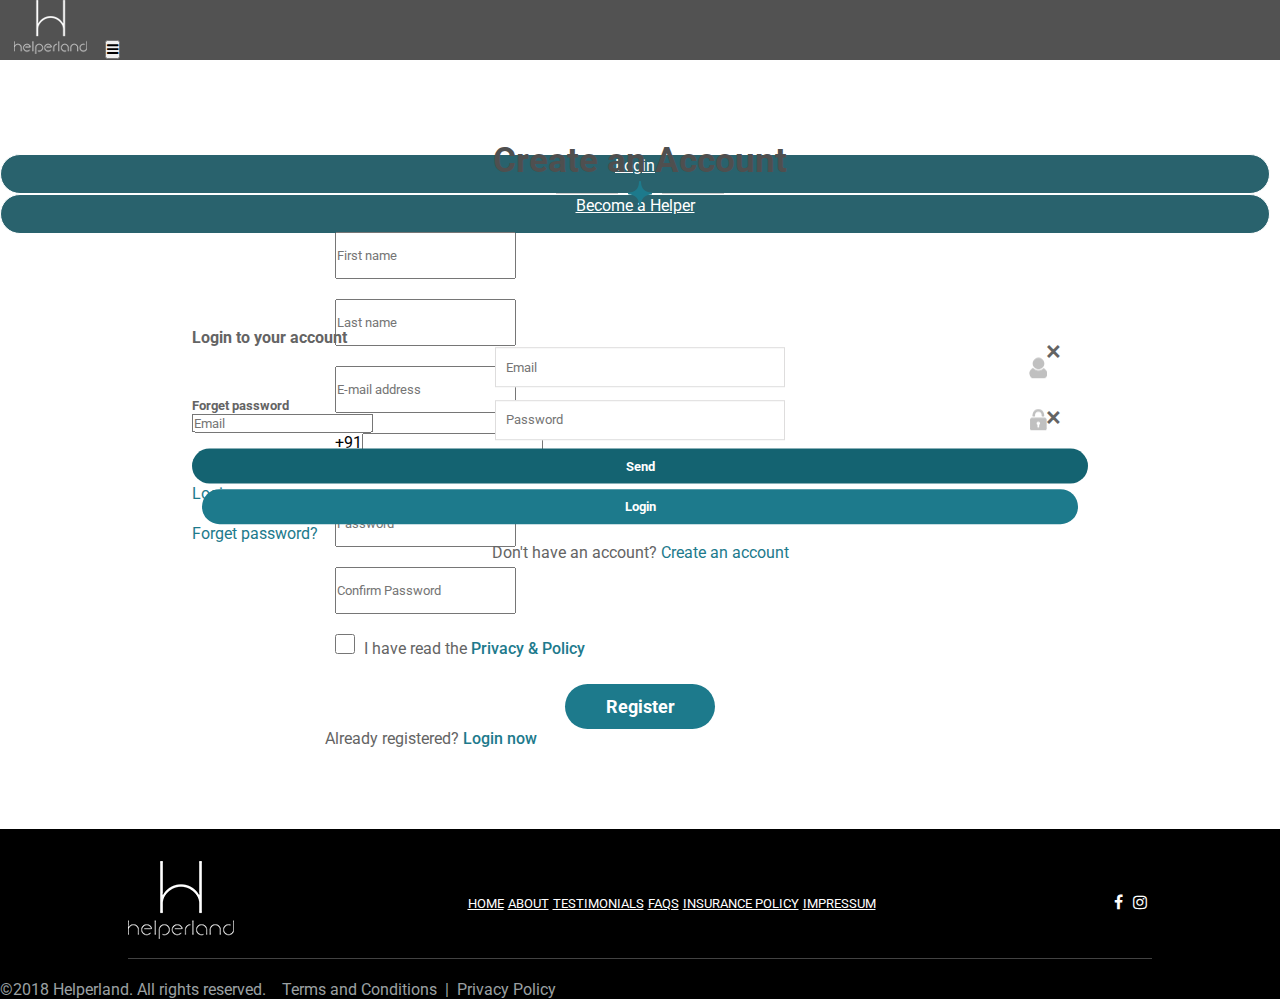
<file: customer-reg.html>
<!DOCTYPE html>
<html lang="en">

<head>
    <meta charset="UTF-8">
    <meta http-equiv="X-UA-Compatible" content="IE=edge">
    <meta name="viewport" content="width=device-width, initial-scale=1.0">
    <title>Customer Registration</title>

    <link rel="stylesheet" href="style.css">
    <link rel="stylesheet" href="assets/css/responsive.css">
    <link rel="preconnect" href="https://fonts.googleapis.com">
    <link rel="preconnect" href="https://fonts.gstatic.com" crossorigin>

    <link href="https://fonts.googleapis.com/css2?family=Roboto&display=swap" rel="stylesheet">
    <link rel="stylesheet" href="https://cdn.jsdelivr.net/npm/bootstrap@5.1.3/dist/css/bootstrap.min.css" integrity="sha384-1BmE4kWBq78iYhFldvKuhfTAU6auU8tT94WrHftjDbrCEXSU1oBoqyl2QvZ6jIW3" crossorigin="anonymous">
    <link href="https://maxcdn.bootstrapcdn.com/font-awesome/4.7.0/css/font-awesome.min.css" rel="stylesheet">
</head>

<body>

    <section class="customer-reg-banner">

        <nav class="faq-nav navbar navbar-expand-lg fixed-top">

            <a class="navbar-brand" href="index.html"><img src="assets/images/logo-small.png" alt="" class="logo" id="faq-nav"></a>
            <button class="navbar-toggler" type="button" data-toggle="collapse" id="toggle-icon" onclick="openSideBar()" data-target="#navbarSupportedContent" aria-controls="navbarSupportedContent" aria-expanded="false" aria-label="Toggle navigation">
                <span class="navbar-toggler-icon"> <i class="fa fa-navicon" ></i></span>
            </button>
            <div class="collapse navbar-collapse text-center" id="navbarSupportedContent">
                <ul class="navbar-nav ms-auto" id="cust-nav">
                    <li class="nav-item text-link book-now">
                        <a class="nav-link" href="#">Book Now</a>
                    </li>
                    <li class="nav-item text-link">
                        <a class="nav-link" href="#">Prices & Services</a>
                    </li>
                    <li class="nav-item text-link">
                        <a class="nav-link" href="#">Warranty</a>
                    </li>
                    <li class="nav-item text-link">
                        <a class="nav-link" href="#">Blog</a>
                    </li>
                    <li class="nav-item text-link">
                        <a class="nav-link" href="#">Contact</a>
                    </li>
                    <li class="nav-item rounded-btn">
                        <a class="nav-link" href="" data-target="#login-modal" data-toggle="modal">Login</a>
                    </li>
                    <li class="nav-item rounded-btn">
                        <a class="nav-link" href="./sp-reg.html">Become a Helper</a>
                    </li>
                </ul>
            </div>
        </nav>

    </section>

    <section class="sidebar" id="sidebar">
        <div class="create-account-customer">
            <ul class="navbar-nav">
                <li class="nav-item">
                    <a class="nav-link" href="" onclick="closeSideBar()">Book Now</a>
                </li>
                <li class="nav-item">
                    <a class="nav-link" href="Prices.html" onclick="closeSideBar()">Prices & Services</a>
                </li>
                <li class="nav-item">
                    <a class="nav-link" href="" onclick="closeSideBar()">Warranty</a>
                </li>
                <li class="nav-item">
                    <a class="nav-link" href="" onclick="closeSideBar()">Blog</a>
                </li>
                <li class="nav-item">
                    <a class="nav-link" href="contact.html" onclick="closeSideBar()">Contact</a>
                </li>
                <li class="nav-item">
                    <a class="nav-link" data-toggle="modal" data-target="#login-modal" onclick="closeSideBar()">Login</a>
                </li>
                <li class="nav-item">
                    <a class="nav-link" href="sp-reg.html" onclick="closeSideBar()">Become a Helper</a>
                </li>
            </ul>

            <div class="sidebar-social-icons">
                <i class="fa fa-facebook fb-icon"></i>
                <i class="fa fa-instagram insta-icon"></i>
            </div>
        </div>
    </section>

    <section class="create-account-cust">
        <div class="container">
            <h2 class="faq-heading ">Create an Account</h2>

            <div class="underline-design ">
                <div class="line"></div>
                <img src="assets/images/faq-star.png " alt=" ">
                <div class="line"></div>
            </div>

            <div class="reg-form">
                <div class="row">
                    <div class="form-group col-md-6 col-sm-12">
                        <input type="text" class="form-control" placeholder="First name" required>
                    </div>
                    <div class="form-group col-md-6 col-sm-12">
                        <input type="text" class="form-control" placeholder="Last name" required>
                    </div>
                </div>

                <div class="row">
                    <div class="form-group col-md-6 col-sm-12">
                        <input type="email" name="" id="" placeholder="E-mail address" class="form-control" required>
                    </div>
                    <div class="form-group col-md-6 col-sm-12">
                        <div class="input-group-prepend ">
                            <div class="input-group-text">+91</div>
                            <input type="tel" class="form-control phone-no" id="inlineFormInputGroup" placeholder="Phone number" required>
                        </div>
                    </div>
                </div>

                <div class="row">
                    <div class="form-group col-md-6 col-sm-12">
                        <input type="password" class="form-control" placeholder="Password" required>
                    </div>
                    <div class="form-group col-md-6 col-sm-12">
                        <input type="password" class="form-control" placeholder="Confirm Password" required>
                    </div>
                </div>

                <div class="form-group form-check d-flex align-items-center">
                    <input type="checkbox" class="form-check-input" id="terms-check">
                    <label class="form-check-label" for="terms-check">I have read the <a href="">Privacy & Policy</a></label>
                </div>

                <div class="btn-reg">
                    <button type="button">Register</button>
                </div>

                <div class="already-account text-center mt-3">
                    <span>Already registered? </span><a href="index.html" data-toggle="modal" data-target="#login-modal">Login now</a>
                </div>
            </div>
        </div>

        <div class="modal fade" id="login-modal" tabindex="-1" role="dialog" aria-labelledby="login-modal" aria-hidden="true">
            <div class="modal-dialog modal-dialog-centered" role="document">
                <div class="modal-content">
                    <div class="modal-header">
                        <h4 class="modal-title" id="exampleModalLongTitle">Login to your account</h4>
                        <span aria-hidden="true" data-dismiss="modal" class="close-btn">&times;</span>
                    </div>
                    <div class="modal-body">
                        <form action="">
                            <div class="form-group">
                                <div class="login-email">
                                    <input type="email" name="" id="" placeholder="Email" required>
                                    <img src="assets/images/user-login-icon.png" alt="">
                                </div>

                                <div class="login-password">
                                    <input type="password" name="" id="" placeholder="Password" required>
                                    <img src="assets/images/password-icon.png" alt="">
                                </div>

                                <div class="remember-me">
                                    <input type="checkbox" name="" id="remember-me" class="form-check-input">
                                    <label for="form-check-label">Remember Me</label>
                                </div>
                            </div>

                            <div class="btn-login">
                                <button type="button">Login</button>
                            </div>
                        </form>
                    </div>
                    <div class="modal-footer">
                        <div class="forget-pass">
                            <a href="" data-target="#forget-pass-modal" data-toggle="modal" data-dismiss="modal">Forget password?</a>
                        </div>
                        <div class="create-account">
                            <span>Don't have an account? </span><a href="./customer-reg.html">Create an account</a>
                        </div>
                    </div>
                </div>
            </div>
        </div>

        <div class="modal fade" id="forget-pass-modal" tabindex="-1" role="dialog" aria-labelledby="forget-pass-modal" aria-hidden="true">
            <div class="modal-dialog modal-dialog-centered" role="document">
                <div class="modal-content">
                    <div class="modal-header">
                        <h5 class="modal-title" id="exampleModalLongTitle">Forget password</h5>

                        <span aria-hidden="true" data-dismiss="modal" class="close-btn">&times;</span>
                    </div>
                    <div class="modal-body">
                        <div class="form-group">
                            <input type="email" name="" id="" class="form-control" placeholder="Email">
                        </div>
                        <div class="btn-send">
                            <button type="button">Send</button>
                        </div>
                    </div>
                    <div class="modal-footer">
                        <a href="" data-target="#login-modal" data-toggle="modal" data-dismiss="modal">Login now</a>
                    </div>
                </div>
            </div>
        </div>
    </section>

    <div class="container-fluid footer-section faq-footer customer-reg-footer">
        <footer>
            <div class="footer-content ">
                <a href="index.html" target="blank"><img src="assets/images/footer-logo.png " alt=" "></a>
                <nav class="nav footer-nav justify-content-center ">
                    <a class="nav-link " href="index.html" target="blank">Home</a>
                    <a class="nav-link " href="about.html" target="blank">About</a>
                    <a class="nav-link " href="# ">Testimonials</a>
                    <a class="nav-link " href="FAQ's.html" target="blank">faqs</a>
                    <a class="nav-link " href="# ">Insurance Policy</a>
                    <a class="nav-link " href="# ">Impressum</a>
                </nav>
                <div class="footer-icon">
                    <i class="fa fa-facebook fb-icon "></i>
                    <i class="fa fa-instagram insta-icon "></i>
                </div>

            </div>
            <p class="text-center copyrights ">©2018 Helperland. All rights reserved. &nbsp;&nbsp;&nbsp;<a href="">Terms and Conditions</a> <span>&nbsp;|&nbsp;</span> <a href="">Privacy Policy</a> </p>
        </footer>
    </div>
    <script src=" assets/js/main.js "></script>
    <script src=" https://ajax.googleapis.com/ajax/libs/jquery/3.5.1/jquery.min.js "></script>
    <script src="https://code.jquery.com/jquery-3.3.1.slim.min.js "></script>
    <script src="https://cdnjs.cloudflare.com/ajax/libs/popper.js/1.14.7/umd/popper.min.js "></script>
    <script src="https://stackpath.bootstrapcdn.com/bootstrap/4.3.1/js/bootstrap.min.js "></script>
    <script src="https://cdn.jsdelivr.net/npm/bootstrap@5.1.2/dist/js/bootstrap.bundle.min.js "></script>
</body>

</html>
</file>
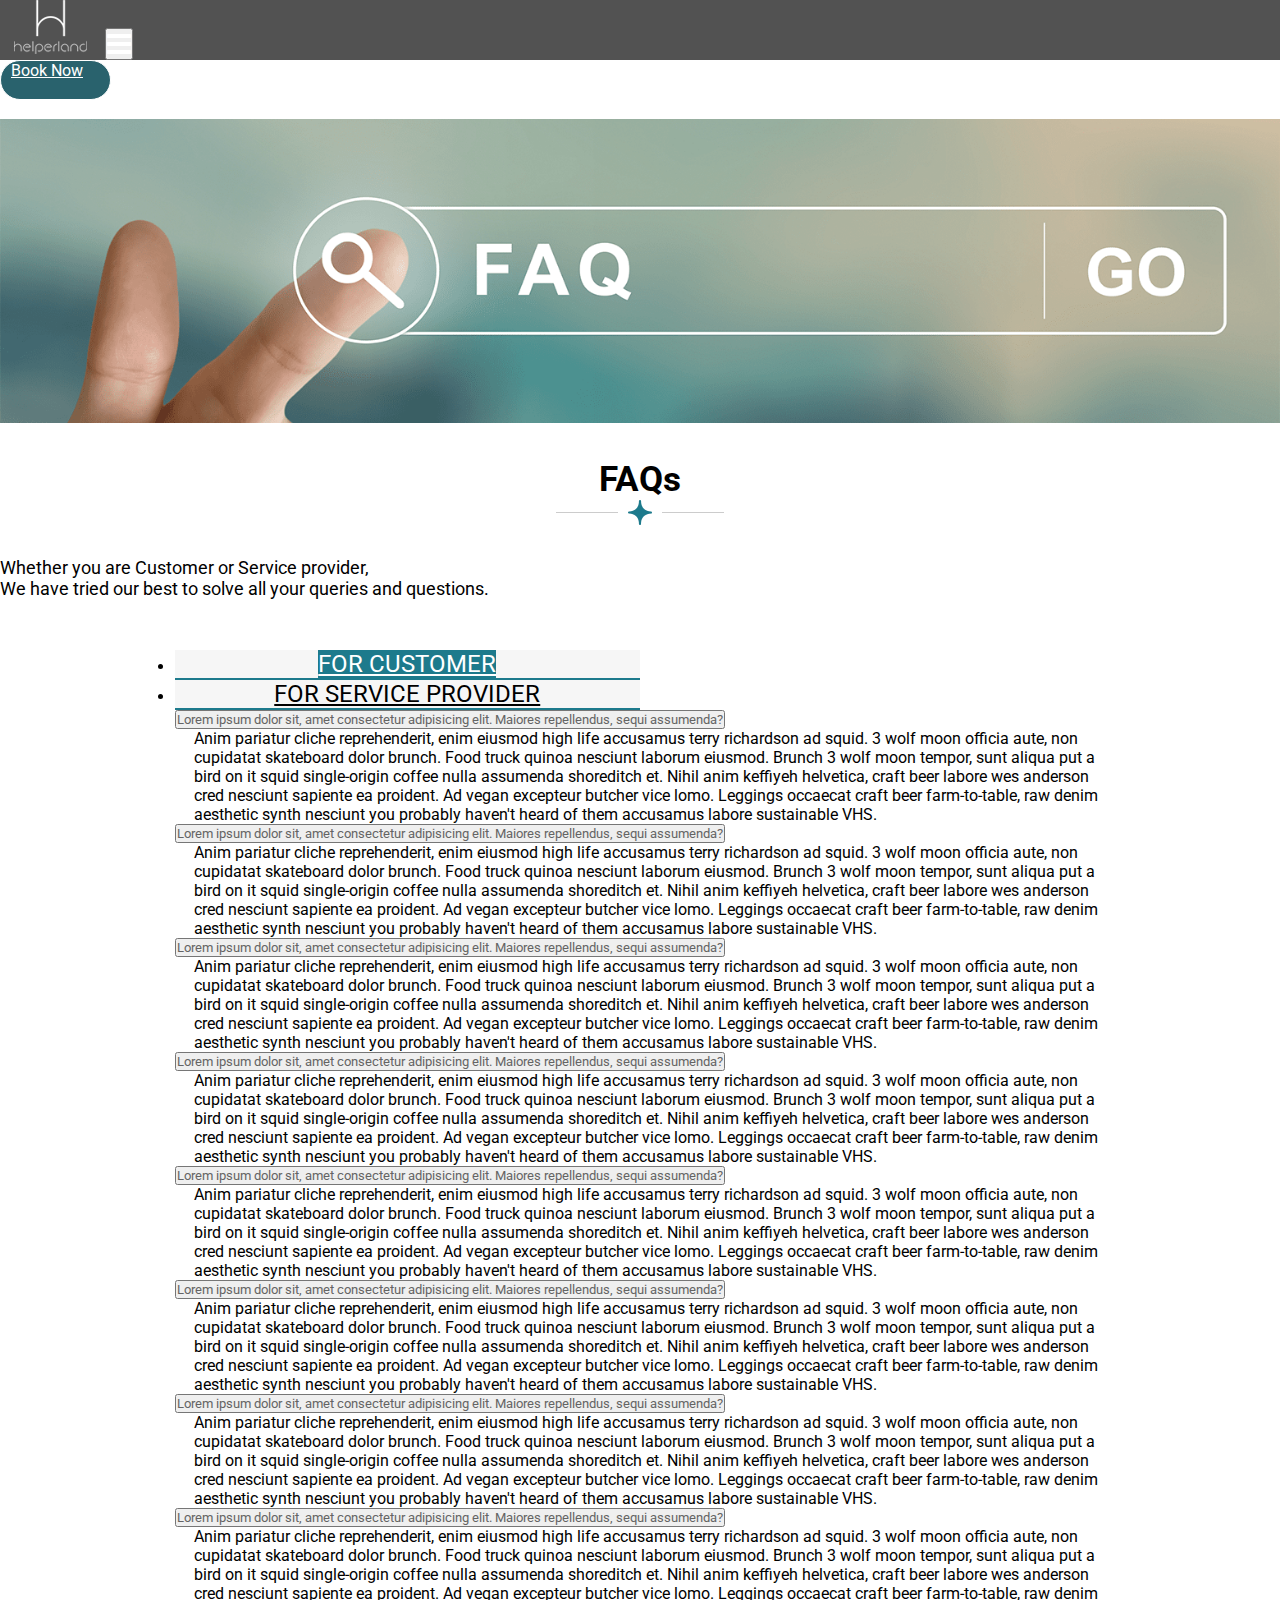
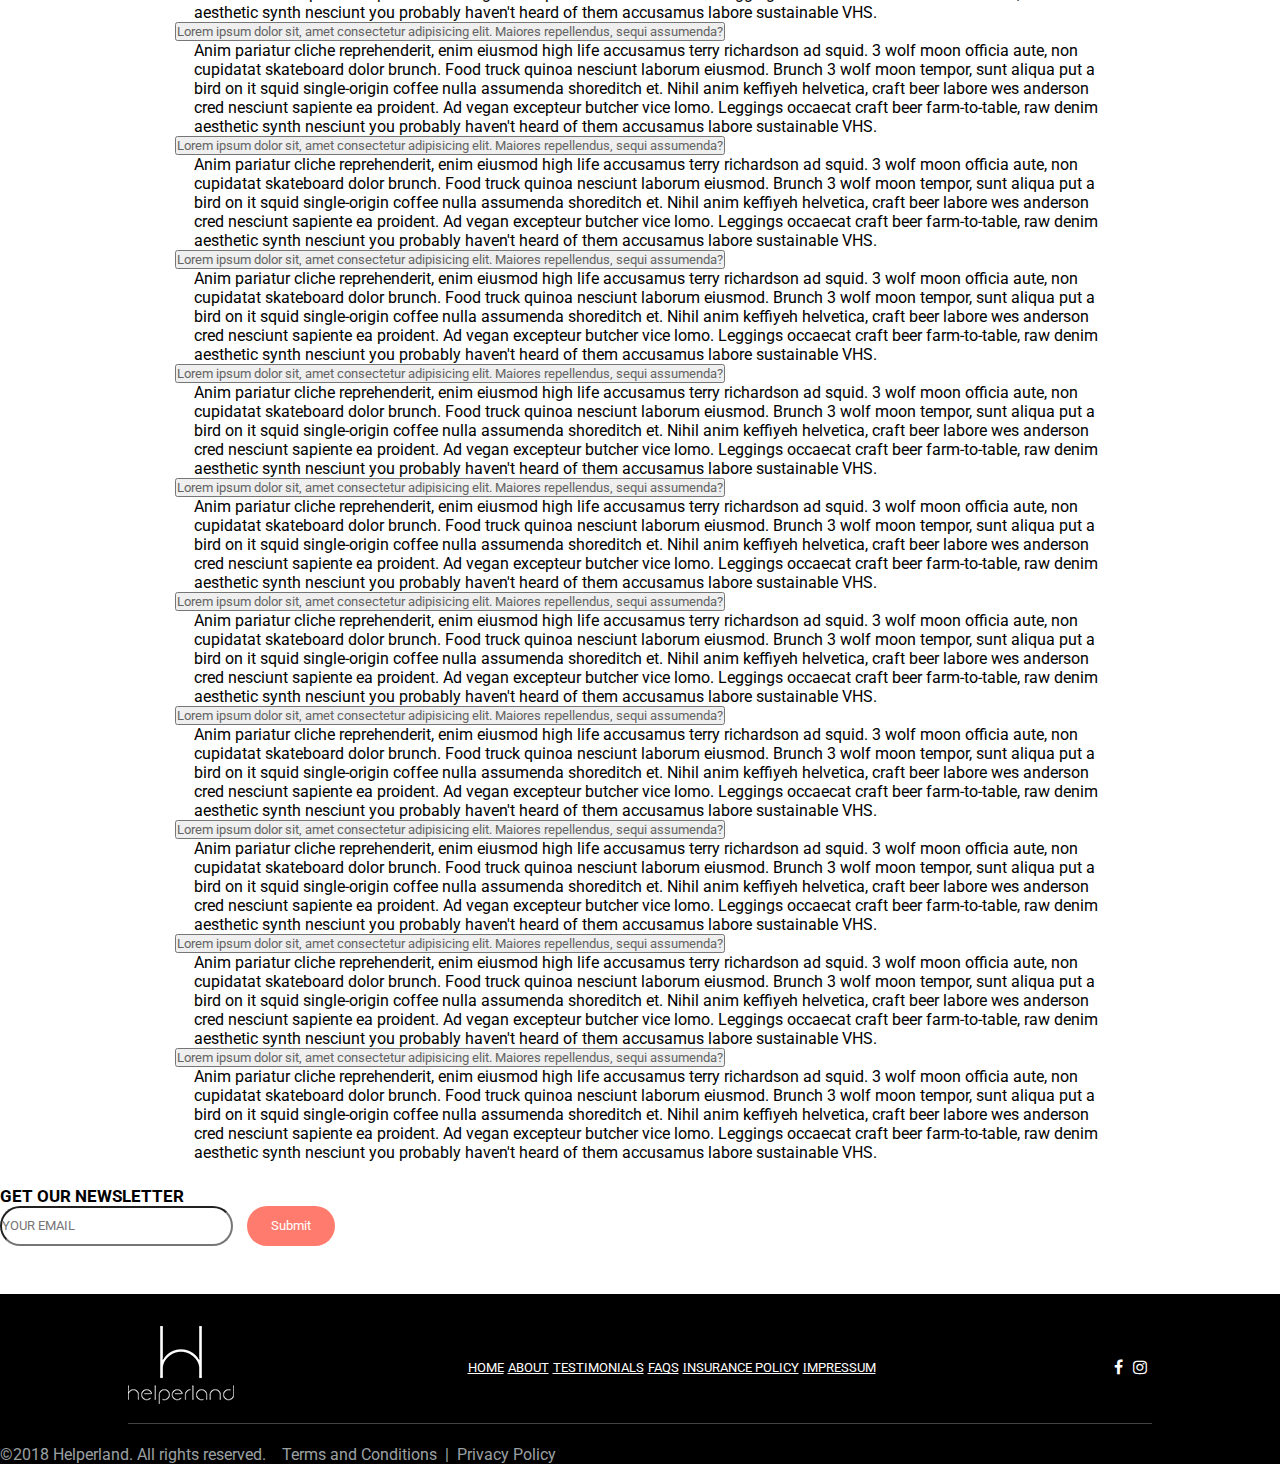
<file: FAQ's.html>
<!DOCTYPE html>
<html lang="en">

<head>
    <meta charset="UTF-8">
    <meta http-equiv="X-UA-Compatible" content="IE=edge">
    <meta name="viewport" content="width=device-width, initial-scale=1.0">
    <title>FAQ's</title>

    <link rel="stylesheet" href="style.css">
    <link rel="stylesheet" href="assets/css/responsive.css">
    <link rel="preconnect" href="https://fonts.googleapis.com">
    <link rel="preconnect" href="https://fonts.gstatic.com" crossorigin>

    <link href="https://fonts.googleapis.com/css2?family=Roboto&display=swap" rel="stylesheet">
    <link rel="stylesheet" href="https://cdn.jsdelivr.net/npm/bootstrap@5.1.3/dist/css/bootstrap.min.css" integrity="sha384-1BmE4kWBq78iYhFldvKuhfTAU6auU8tT94WrHftjDbrCEXSU1oBoqyl2QvZ6jIW3" crossorigin="anonymous">
    <link href="https://maxcdn.bootstrapcdn.com/font-awesome/4.7.0/css/font-awesome.min.css" rel="stylesheet">
</head>

<body>


    <!--********* Faq banner Section start************-->
    <section class="faq-banner">
        <header>
            <nav class="faq-nav navbar navbar-expand-sm fixed-top" id="faq-navbar">
                <a class="navbar-brand" href="index.html" target="blank"><img src="assets/images/logo-small.png" alt="" class="logo" id="faq-nav"></a>
                <button class="navbar-toggler" type="button" data-toggle="collapse" data-target="#navbarSupportedContent" aria-controls="navbarSupportedContent" aria-expanded="false" aria-label="Toggle navigation">
                    <span class="navbar-toggler-icon"> <i class="fa fa-navicon" style="color:#fff; font-size:28px;"></i></span>
                </button>
                <div class="collapse navbar-collapse text-center" id="navbarSupportedContent">
                    <ul class="navbar-nav ms-auto">
                        <li class=" nav-item booknow-rounded-btn">
                            <a class="nav-link active " aria-current="page " href="# ">Book Now</a>
                        </li>
                        <li class="nav-item rounded-btn">
                            <a class="nav-link " href="Prices.html" target="blank">Prices & Services</a>
                        </li>
                        <li class="nav-item ">
                            <a class="nav-link " href="# ">Warrantee</a>
                        </li>
                        <li class="nav-item ">
                            <a class="nav-link " href="# ">Blog</a>
                        </li>
                        <li class="nav-item ">
                            <a class="nav-link " href="contact.html" target="blank">Contact us</a>
                        </li>
                        <li class="nav-item faq-login rounded-btn">
                            <a class="nav-link " href="# ">Login</a>
                        </li>
                        <li class="nav-item rounded-btn helper">
                            <a class=" nav-link " href="sp-reg.html" target="blank">Become a Helper</a>
                        </li>
                    </ul>
                </div>
            </nav>
        </header>

        <div class="faq-banner-img ">
            <img src="assets/images/faq-banner.png " alt=" ">
        </div>
    </section>

    <!--********* Faq banner Section end************-->


    <!--********* Faq main or for customer tab/Section start************-->
    <section>
        <div class="container faqs-main">
            <h3 class="faq-heading ">FAQs</h3>

            <div class="underline-design ">
                <div class="line " style="margin-right: 10px;"></div>
                <img src="assets/images/faq-star.png " alt=" ">
                <div class="line " style="margin-left: 10px;"></div>
            </div>

            <p class="text-center faq-subtext ">Whether you are Customer or Service provider, <br>We have tried our best to solve all your queries and questions.</p>

            <div class="tabs ">
                <ul class="nav nav-tabs" id="myTab" role="tablist">
                    <li class="nav-item">
                        <a class="nav-link active " id="tab-1" data-toggle="tab" href="#for-customer" role="tab" aria-controls="customer " aria-selected="true">FOR CUSTOMER</a>
                    </li>
                    <li class="nav-item">
                        <a class="nav-link " id="tab-2 " data-toggle="tab" href="#for-sp" role="tab" aria-controls="for-sp" aria-selected="false">FOR SERVICE PROVIDER</a>
                    </li>

                </ul>
                <div class="tab-content " id="myTabContent ">
                    <div class="tab-pane fade show active" id="for-customer" role="tabpanel" aria-labelledby="customer-tab">
                        <div id="accordion">
                            <div class="card faq-cards">
                                <div class="card-header" id="headingOne">
                                    <h5 class="mb-0 ">
                                        <button class="btn btn-link" data-toggle="collapse" data-target="#collapseOne" aria-expanded="true" aria-controls="collapseOne">
                                     
                                    Lorem ipsum dolor sit, amet consectetur adipisicing elit. Maiores repellendus, sequi assumenda?
                                  </button>
                                    </h5>
                                </div>

                                <div id="collapseOne" class="collapse show" aria-labelledby="headingOne" data-parent="#accordion">
                                    <div class="card-body faq-collapse-txt">
                                        Anim pariatur cliche reprehenderit, enim eiusmod high life accusamus terry richardson ad squid. 3 wolf moon officia aute, non cupidatat skateboard dolor brunch. Food truck quinoa nesciunt laborum eiusmod. Brunch 3 wolf moon tempor, sunt aliqua put a bird
                                        on it squid single-origin coffee nulla assumenda shoreditch et. Nihil anim keffiyeh helvetica, craft beer labore wes anderson cred nesciunt sapiente ea proident. Ad vegan excepteur butcher vice lomo. Leggings occaecat
                                        craft beer farm-to-table, raw denim aesthetic synth nesciunt you probably haven't heard of them accusamus labore sustainable VHS.
                                    </div>
                                </div>
                            </div>
                            <div class="card faq-cards">
                                <div class="card-header" id="headingTwo">
                                    <h5 class="mb-0">
                                        <button class="btn btn-link collapsed" data-toggle="collapse" data-target="#collapseTwo" aria-expanded="false" aria-controls="collapseTwo">
                                           
                                            Lorem ipsum dolor sit, amet consectetur adipisicing elit. Maiores repellendus, sequi assumenda?
                                  </button>
                                    </h5>
                                </div>
                                <div id="collapseTwo" class="collapse" aria-labelledby="headingTwo" data-parent="#accordion">
                                    <div class="card-body faq-collapse-txt">
                                        Anim pariatur cliche reprehenderit, enim eiusmod high life accusamus terry richardson ad squid. 3 wolf moon officia aute, non cupidatat skateboard dolor brunch. Food truck quinoa nesciunt laborum eiusmod. Brunch 3 wolf moon tempor, sunt aliqua put a bird
                                        on it squid single-origin coffee nulla assumenda shoreditch et. Nihil anim keffiyeh helvetica, craft beer labore wes anderson cred nesciunt sapiente ea proident. Ad vegan excepteur butcher vice lomo. Leggings occaecat
                                        craft beer farm-to-table, raw denim aesthetic synth nesciunt you probably haven't heard of them accusamus labore sustainable VHS.
                                    </div>
                                </div>
                            </div>
                            <div class="card faq-cards">
                                <div class="card-header" id="headingThree">
                                    <h5 class="mb-0">
                                        <button class="btn btn-link collapsed" data-toggle="collapse" data-target="#collapseThree" aria-expanded="false" aria-controls="collapseThree">
                                            
                                            Lorem ipsum dolor sit, amet consectetur adipisicing elit. Maiores repellendus, sequi assumenda?
                                  </button>
                                    </h5>
                                </div>
                                <div id="collapseThree" class="collapse" aria-labelledby="headingThree" data-parent="#accordion">
                                    <div class="card-body faq-collapse-txt">
                                        Anim pariatur cliche reprehenderit, enim eiusmod high life accusamus terry richardson ad squid. 3 wolf moon officia aute, non cupidatat skateboard dolor brunch. Food truck quinoa nesciunt laborum eiusmod. Brunch 3 wolf moon tempor, sunt aliqua put a bird
                                        on it squid single-origin coffee nulla assumenda shoreditch et. Nihil anim keffiyeh helvetica, craft beer labore wes anderson cred nesciunt sapiente ea proident. Ad vegan excepteur butcher vice lomo. Leggings occaecat
                                        craft beer farm-to-table, raw denim aesthetic synth nesciunt you probably haven't heard of them accusamus labore sustainable VHS.
                                    </div>
                                </div>
                            </div>
                            <div class="card faq-cards">
                                <div class="card-header" id="headingFour">
                                    <h5 class="mb-0">
                                        <button class="btn btn-link collapsed" data-toggle="collapse" data-target="#collapseFour" aria-expanded="false" aria-controls="collapseThree">
                                           
                                            Lorem ipsum dolor sit, amet consectetur adipisicing elit. Maiores repellendus, sequi assumenda?
                                  </button>
                                    </h5>
                                </div>
                                <div id="collapseFour" class="collapse" aria-labelledby="headingFour" data-parent="#accordion">
                                    <div class="card-body faq-collapse-txt">
                                        Anim pariatur cliche reprehenderit, enim eiusmod high life accusamus terry richardson ad squid. 3 wolf moon officia aute, non cupidatat skateboard dolor brunch. Food truck quinoa nesciunt laborum eiusmod. Brunch 3 wolf moon tempor, sunt aliqua put a bird
                                        on it squid single-origin coffee nulla assumenda shoreditch et. Nihil anim keffiyeh helvetica, craft beer labore wes anderson cred nesciunt sapiente ea proident. Ad vegan excepteur butcher vice lomo. Leggings occaecat
                                        craft beer farm-to-table, raw denim aesthetic synth nesciunt you probably haven't heard of them accusamus labore sustainable VHS.
                                    </div>
                                </div>
                            </div>
                            <div class="card faq-cards">
                                <div class="card-header" id="headingFive">
                                    <h5 class="mb-0">
                                        <button class="btn btn-link collapsed" data-toggle="collapse" data-target="#collapseFive" aria-expanded="false" aria-controls="collapseThree">
                                           
                                            Lorem ipsum dolor sit, amet consectetur adipisicing elit. Maiores repellendus, sequi assumenda?
                                  </button>
                                    </h5>
                                </div>
                                <div id="collapseFive" class="collapse" aria-labelledby="headingFive" data-parent="#accordion">
                                    <div class="card-body faq-collapse-txt">
                                        Anim pariatur cliche reprehenderit, enim eiusmod high life accusamus terry richardson ad squid. 3 wolf moon officia aute, non cupidatat skateboard dolor brunch. Food truck quinoa nesciunt laborum eiusmod. Brunch 3 wolf moon tempor, sunt aliqua put a bird
                                        on it squid single-origin coffee nulla assumenda shoreditch et. Nihil anim keffiyeh helvetica, craft beer labore wes anderson cred nesciunt sapiente ea proident. Ad vegan excepteur butcher vice lomo. Leggings occaecat
                                        craft beer farm-to-table, raw denim aesthetic synth nesciunt you probably haven't heard of them accusamus labore sustainable VHS.
                                    </div>
                                </div>
                            </div>
                            <div class="card faq-cards">
                                <div class="card-header" id="headingSix">
                                    <h5 class="mb-0">
                                        <button class="btn btn-link collapsed" data-toggle="collapse" data-target="#collapseSix" aria-expanded="false" aria-controls="collapseThree">
                                           
                                            Lorem ipsum dolor sit, amet consectetur adipisicing elit. Maiores repellendus, sequi assumenda?
                                  </button>
                                    </h5>
                                </div>
                                <div id="collapseSix" class="collapse" aria-labelledby="headingSix" data-parent="#accordion">
                                    <div class="card-body faq-collapse-txt">
                                        Anim pariatur cliche reprehenderit, enim eiusmod high life accusamus terry richardson ad squid. 3 wolf moon officia aute, non cupidatat skateboard dolor brunch. Food truck quinoa nesciunt laborum eiusmod. Brunch 3 wolf moon tempor, sunt aliqua put a bird
                                        on it squid single-origin coffee nulla assumenda shoreditch et. Nihil anim keffiyeh helvetica, craft beer labore wes anderson cred nesciunt sapiente ea proident. Ad vegan excepteur butcher vice lomo. Leggings occaecat
                                        craft beer farm-to-table, raw denim aesthetic synth nesciunt you probably haven't heard of them accusamus labore sustainable VHS.
                                    </div>
                                </div>
                            </div>
                            <div class="card faq-cards">
                                <div class="card-header" id="headingSeven">
                                    <h5 class="mb-0">
                                        <button class="btn btn-link collapsed" data-toggle="collapse" data-target="#collapseSeven" aria-expanded="false" aria-controls="collapseThree">
                                          
                                            Lorem ipsum dolor sit, amet consectetur adipisicing elit. Maiores repellendus, sequi assumenda?
                                  </button>
                                    </h5>
                                </div>
                                <div id="collapseSeven" class="collapse" aria-labelledby="headingSeven" data-parent="#accordion">
                                    <div class="card-body faq-collapse-txt">
                                        Anim pariatur cliche reprehenderit, enim eiusmod high life accusamus terry richardson ad squid. 3 wolf moon officia aute, non cupidatat skateboard dolor brunch. Food truck quinoa nesciunt laborum eiusmod. Brunch 3 wolf moon tempor, sunt aliqua put a bird
                                        on it squid single-origin coffee nulla assumenda shoreditch et. Nihil anim keffiyeh helvetica, craft beer labore wes anderson cred nesciunt sapiente ea proident. Ad vegan excepteur butcher vice lomo. Leggings occaecat
                                        craft beer farm-to-table, raw denim aesthetic synth nesciunt you probably haven't heard of them accusamus labore sustainable VHS.
                                    </div>
                                </div>
                            </div>
                            <div class="card faq-cards ">
                                <div class="card-header " id="headingEight ">
                                    <h5 class="mb-0 ">
                                        <button class="btn btn-link collapsed" data-toggle="collapse" data-target="#collapseEight" aria-expanded="false" aria-controls="collapseThree">
                                           
                                            Lorem ipsum dolor sit, amet consectetur adipisicing elit. Maiores repellendus, sequi assumenda?
                                  </button>
                                    </h5>
                                </div>
                                <div id="collapseEight" class="collapse" aria-labelledby="headingEight" data-parent="#accordion">
                                    <div class="card-body faq-collapse-txt">
                                        Anim pariatur cliche reprehenderit, enim eiusmod high life accusamus terry richardson ad squid. 3 wolf moon officia aute, non cupidatat skateboard dolor brunch. Food truck quinoa nesciunt laborum eiusmod. Brunch 3 wolf moon tempor, sunt aliqua put a bird
                                        on it squid single-origin coffee nulla assumenda shoreditch et. Nihil anim keffiyeh helvetica, craft beer labore wes anderson cred nesciunt sapiente ea proident. Ad vegan excepteur butcher vice lomo. Leggings occaecat
                                        craft beer farm-to-table, raw denim aesthetic synth nesciunt you probably haven't heard of them accusamus labore sustainable VHS.
                                    </div>
                                </div>
                            </div>
                            <div class="card faq-cards">
                                <div class="card-header" id="headingNine">
                                    <h5 class="mb-0">
                                        <button class="btn btn-link collapsed" data-toggle="collapse" data-target="#collapseNine" aria-expanded="false " aria-controls="collapseThree ">
                                           
                                            Lorem ipsum dolor sit, amet consectetur adipisicing elit. Maiores repellendus, sequi assumenda?
                                  </button>
                                    </h5>
                                </div>
                                <div id="collapseNine" class="collapse" aria-labelledby="headingNine" data-parent="#accordion">
                                    <div class="card-body faq-collapse-txt ">
                                        Anim pariatur cliche reprehenderit, enim eiusmod high life accusamus terry richardson ad squid. 3 wolf moon officia aute, non cupidatat skateboard dolor brunch. Food truck quinoa nesciunt laborum eiusmod. Brunch 3 wolf moon tempor, sunt aliqua put a bird
                                        on it squid single-origin coffee nulla assumenda shoreditch et. Nihil anim keffiyeh helvetica, craft beer labore wes anderson cred nesciunt sapiente ea proident. Ad vegan excepteur butcher vice lomo. Leggings occaecat
                                        craft beer farm-to-table, raw denim aesthetic synth nesciunt you probably haven't heard of them accusamus labore sustainable VHS.
                                    </div>
                                </div>
                            </div>
                        </div>
                    </div>
                    <!--********* Faq main or for customer tab/Section end************-->


                    <!--********* Faq main or for service provider tab/Section start************-->
                    <div class="tab-pane fade" id="for-sp" role="tabpanel" aria-labelledby="sp-tab">
                        <div id="accordion">
                            <div class="card faq-cards">
                                <div class="card-header" id="headingOne">
                                    <h5 class="mb-0">
                                        <button class="btn btn-link" data-toggle="collapse" data-target="#collapseOne" aria-expanded="true" aria-controls="collapseOne">
                                      
                                    Lorem ipsum dolor sit, amet consectetur adipisicing elit. Maiores repellendus, sequi assumenda?
                                  </button>
                                    </h5>
                                </div>

                                <div id="collapseOne" class="collapse show" aria-labelledby="headingOne" data-parent="#accordion">
                                    <div class="card-body faq-collapse-txt">
                                        Anim pariatur cliche reprehenderit, enim eiusmod high life accusamus terry richardson ad squid. 3 wolf moon officia aute, non cupidatat skateboard dolor brunch. Food truck quinoa nesciunt laborum eiusmod. Brunch 3 wolf moon tempor, sunt aliqua put a bird
                                        on it squid single-origin coffee nulla assumenda shoreditch et. Nihil anim keffiyeh helvetica, craft beer labore wes anderson cred nesciunt sapiente ea proident. Ad vegan excepteur butcher vice lomo. Leggings occaecat
                                        craft beer farm-to-table, raw denim aesthetic synth nesciunt you probably haven't heard of them accusamus labore sustainable VHS.
                                    </div>
                                </div>
                            </div>
                            <div class="card faq-cards">
                                <div class="card-header" id="headingTwo">
                                    <h5 class="mb-0">
                                        <button class="btn btn-link collapsed" data-toggle="collapse" data-target="#collapseTwo" aria-expanded="false" aria-controls="collapseTwo">
                                           
                                            Lorem ipsum dolor sit, amet consectetur adipisicing elit. Maiores repellendus, sequi assumenda?
                                  </button>
                                    </h5>
                                </div>
                                <div id="collapseTwo" class="collapse" aria-labelledby="headingTwo" data-parent="#accordion">
                                    <div class="card-body faq-collapse-txt">
                                        Anim pariatur cliche reprehenderit, enim eiusmod high life accusamus terry richardson ad squid. 3 wolf moon officia aute, non cupidatat skateboard dolor brunch. Food truck quinoa nesciunt laborum eiusmod. Brunch 3 wolf moon tempor, sunt aliqua put a bird
                                        on it squid single-origin coffee nulla assumenda shoreditch et. Nihil anim keffiyeh helvetica, craft beer labore wes anderson cred nesciunt sapiente ea proident. Ad vegan excepteur butcher vice lomo. Leggings occaecat
                                        craft beer farm-to-table, raw denim aesthetic synth nesciunt you probably haven't heard of them accusamus labore sustainable VHS.
                                    </div>
                                </div>
                            </div>
                            <div class="card faq-cards">
                                <div class="card-header" id="headingThree">
                                    <h5 class="mb-0">
                                        <button class="btn btn-link collapsed" data-toggle="collapse" data-target="#collapseThree" aria-expanded="false" aria-controls="collapseThree">
                                            
                                            Lorem ipsum dolor sit, amet consectetur adipisicing elit. Maiores repellendus, sequi assumenda?
                                  </button>
                                    </h5>
                                </div>
                                <div id="collapseThree" class="collapse" aria-labelledby="headingThree" data-parent="#accordion">
                                    <div class="card-body faq-collapse-txt">
                                        Anim pariatur cliche reprehenderit, enim eiusmod high life accusamus terry richardson ad squid. 3 wolf moon officia aute, non cupidatat skateboard dolor brunch. Food truck quinoa nesciunt laborum eiusmod. Brunch 3 wolf moon tempor, sunt aliqua put a bird
                                        on it squid single-origin coffee nulla assumenda shoreditch et. Nihil anim keffiyeh helvetica, craft beer labore wes anderson cred nesciunt sapiente ea proident. Ad vegan excepteur butcher vice lomo. Leggings occaecat
                                        craft beer farm-to-table, raw denim aesthetic synth nesciunt you probably haven't heard of them accusamus labore sustainable VHS.
                                    </div>
                                </div>
                            </div>
                            <div class="card faq-cards">
                                <div class="card-header" id="headingFour">
                                    <h5 class="mb-0 ">
                                        <button class="btn btn-link collapsed" data-toggle="collapse" data-target="#collapseFour" aria-expanded="false" aria-controls="collapseThree">
                                           
                                            Lorem ipsum dolor sit, amet consectetur adipisicing elit. Maiores repellendus, sequi assumenda?
                                  </button>
                                    </h5>
                                </div>
                                <div id="collapseFour" class="collapse" aria-labelledby="headingFour" data-parent="#accordion">
                                    <div class="card-body faq-collapse-txt ">
                                        Anim pariatur cliche reprehenderit, enim eiusmod high life accusamus terry richardson ad squid. 3 wolf moon officia aute, non cupidatat skateboard dolor brunch. Food truck quinoa nesciunt laborum eiusmod. Brunch 3 wolf moon tempor, sunt aliqua put a bird
                                        on it squid single-origin coffee nulla assumenda shoreditch et. Nihil anim keffiyeh helvetica, craft beer labore wes anderson cred nesciunt sapiente ea proident. Ad vegan excepteur butcher vice lomo. Leggings occaecat
                                        craft beer farm-to-table, raw denim aesthetic synth nesciunt you probably haven't heard of them accusamus labore sustainable VHS.
                                    </div>
                                </div>
                            </div>
                            <div class="card faq-cards">
                                <div class="card-header" id="headingFive">
                                    <h5 class="mb-0">
                                        <button class="btn btn-link collapsed" data-toggle="collapse" data-target="#collapseFive" aria-expanded="false" aria-controls="collapseThree">
                                           
                                            Lorem ipsum dolor sit, amet consectetur adipisicing elit. Maiores repellendus, sequi assumenda?
                                  </button>
                                    </h5>
                                </div>
                                <div id="collapseFive" class="collapse" aria-labelledby="headingFive" data-parent="#accordion">
                                    <div class="card-body faq-collapse-txt">
                                        Anim pariatur cliche reprehenderit, enim eiusmod high life accusamus terry richardson ad squid. 3 wolf moon officia aute, non cupidatat skateboard dolor brunch. Food truck quinoa nesciunt laborum eiusmod. Brunch 3 wolf moon tempor, sunt aliqua put a bird
                                        on it squid single-origin coffee nulla assumenda shoreditch et. Nihil anim keffiyeh helvetica, craft beer labore wes anderson cred nesciunt sapiente ea proident. Ad vegan excepteur butcher vice lomo. Leggings occaecat
                                        craft beer farm-to-table, raw denim aesthetic synth nesciunt you probably haven't heard of them accusamus labore sustainable VHS.
                                    </div>
                                </div>
                            </div>
                            <div class="card faq-cards">
                                <div class="card-header" id="headingSix">
                                    <h5 class="mb-0">
                                        <button class="btn btn-link collapsed" data-toggle="collapse" data-target="#collapseSix" aria-expanded="false" aria-controls="collapseThree">
                                           
                                            Lorem ipsum dolor sit, amet consectetur adipisicing elit. Maiores repellendus, sequi assumenda?
                                  </button>
                                    </h5>
                                </div>
                                <div id="collapseSix" class="collapse" aria-labelledby="headingSix" data-parent="#accordion">
                                    <div class="card-body faq-collapse-txt">
                                        Anim pariatur cliche reprehenderit, enim eiusmod high life accusamus terry richardson ad squid. 3 wolf moon officia aute, non cupidatat skateboard dolor brunch. Food truck quinoa nesciunt laborum eiusmod. Brunch 3 wolf moon tempor, sunt aliqua put a bird
                                        on it squid single-origin coffee nulla assumenda shoreditch et. Nihil anim keffiyeh helvetica, craft beer labore wes anderson cred nesciunt sapiente ea proident. Ad vegan excepteur butcher vice lomo. Leggings occaecat
                                        craft beer farm-to-table, raw denim aesthetic synth nesciunt you probably haven't heard of them accusamus labore sustainable VHS.
                                    </div>
                                </div>
                            </div>
                            <div class="card faq-cards">
                                <div class="card-header" id="headingSeven">
                                    <h5 class="mb-0">
                                        <button class="btn btn-link collapsed" data-toggle="collapse" data-target="#collapseSeven" aria-expanded="false" aria-controls="collapseThree">
                                          
                                            Lorem ipsum dolor sit, amet consectetur adipisicing elit. Maiores repellendus, sequi assumenda?
                                  </button>
                                    </h5>
                                </div>
                                <div id="collapseSeven" class="collapse" aria-labelledby="headingSeven" data-parent="#accordion">
                                    <div class="card-body faq-collapse-txt">
                                        Anim pariatur cliche reprehenderit, enim eiusmod high life accusamus terry richardson ad squid. 3 wolf moon officia aute, non cupidatat skateboard dolor brunch. Food truck quinoa nesciunt laborum eiusmod. Brunch 3 wolf moon tempor, sunt aliqua put a bird
                                        on it squid single-origin coffee nulla assumenda shoreditch et. Nihil anim keffiyeh helvetica, craft beer labore wes anderson cred nesciunt sapiente ea proident. Ad vegan excepteur butcher vice lomo. Leggings occaecat
                                        craft beer farm-to-table, raw denim aesthetic synth nesciunt you probably haven't heard of them accusamus labore sustainable VHS.
                                    </div>
                                </div>
                            </div>
                            <div class="card faq-cards">
                                <div class="card-header" id="headingEight">
                                    <h5 class="mb-0">
                                        <button class="btn btn-link collapsed" data-toggle="collapse" data-target="#collapseEight" aria-expanded="false" aria-controls="collapseThree">
                                           
                                            Lorem ipsum dolor sit, amet consectetur adipisicing elit. Maiores repellendus, sequi assumenda?
                                  </button>
                                    </h5>
                                </div>
                                <div id="collapseEight" class="collapse" aria-labelledby="headingEight" data-parent="#accordion">
                                    <div class="card-body faq-collapse-txt">
                                        Anim pariatur cliche reprehenderit, enim eiusmod high life accusamus terry richardson ad squid. 3 wolf moon officia aute, non cupidatat skateboard dolor brunch. Food truck quinoa nesciunt laborum eiusmod. Brunch 3 wolf moon tempor, sunt aliqua put a bird
                                        on it squid single-origin coffee nulla assumenda shoreditch et. Nihil anim keffiyeh helvetica, craft beer labore wes anderson cred nesciunt sapiente ea proident. Ad vegan excepteur butcher vice lomo. Leggings occaecat
                                        craft beer farm-to-table, raw denim aesthetic synth nesciunt you probably haven't heard of them accusamus labore sustainable VHS.
                                    </div>
                                </div>
                            </div>
                            <div class="card faq-cards">
                                <div class="card-header" id="headingNine">
                                    <h5 class="mb-0">
                                        <button class="btn btn-link collapsed" data-toggle="collapse" data-target="#collapseNine" aria-expanded="false" aria-controls="collapseThree">
                                           
                                            Lorem ipsum dolor sit, amet consectetur adipisicing elit. Maiores repellendus, sequi assumenda?
                                  </button>
                                    </h5>
                                </div>
                                <div id="collapseNine" class="collapse" aria-labelledby="headingNine" data-parent="#accordion">
                                    <div class="card-body faq-collapse-txt">
                                        Anim pariatur cliche reprehenderit, enim eiusmod high life accusamus terry richardson ad squid. 3 wolf moon officia aute, non cupidatat skateboard dolor brunch. Food truck quinoa nesciunt laborum eiusmod. Brunch 3 wolf moon tempor, sunt aliqua put a bird
                                        on it squid single-origin coffee nulla assumenda shoreditch et. Nihil anim keffiyeh helvetica, craft beer labore wes anderson cred nesciunt sapiente ea proident. Ad vegan excepteur butcher vice lomo. Leggings occaecat
                                        craft beer farm-to-table, raw denim aesthetic synth nesciunt you probably haven't heard of them accusamus labore sustainable VHS.
                                    </div>
                                </div>
                            </div>
                        </div>
                    </div>
                    <!--********* Faq main or for service provider tab/Section end************-->

                </div>
            </div>
        </div>
    </section>
    <!--********* Faq main Section end************-->

    <!--********* Faq newsletter section start************-->
    <section>
        <div class="container faq-newsletter">
            <div class="newsletter-input">
                <h5 class="text-center newsletter-heading ">GET OUR NEWSLETTER</h5>

                <form action=" ">
                    <div class="form-group d-flex flex-wrap justify-content-center align-items-center">
                        <input type="email " class="form-control " id="InputEmail " aria-describedby="emailHelp " placeholder="YOUR EMAIL ">
                        <button type="submit " class="btn-submit ">Submit</button>
                    </div>
                </form>
            </div>
        </div>
    </section>
    <!--********* Faq newsletter section end************-->



    <!--********* Faq footer section start************-->
    <div class="container-fluid footer-section faq-footer ">
        <footer>
            <div class="footer-content ">
                <a href="index.html" target="blank"><img src="assets/images/footer-logo.png " alt=" "></a>
                <nav class="nav footer-nav justify-content-center ">
                    <a class="nav-link " href="index.html" target="blank">Home</a>
                    <a class="nav-link " href="about.html" target="blank">About</a>
                    <a class="nav-link " href="# ">Testimonials</a>
                    <a class="nav-link " href="FAQ's.html" target="blank">faqs</a>
                    <a class="nav-link " href="# ">Insurance Policy</a>
                    <a class="nav-link " href="# ">Impressum</a>
                </nav>
                <div class="footer-icon">
                    <i class="fa fa-facebook fb-icon "></i>
                    <i class="fa fa-instagram insta-icon "></i>
                </div>

            </div>
            <p class="text-center copyrights ">©2018 Helperland. All rights reserved. &nbsp;&nbsp;&nbsp;<a href="">Terms and Conditions</a> <span>&nbsp;|&nbsp;</span> <a href="">Privacy Policy</a> </p>
        </footer>
    </div>

    <!--********* Faq footer section end************-->


    <script src=" https://ajax.googleapis.com/ajax/libs/jquery/3.5.1/jquery.min.js "></script>
    <script src="https://code.jquery.com/jquery-3.3.1.slim.min.js "></script>
    <script src="https://cdnjs.cloudflare.com/ajax/libs/popper.js/1.14.7/umd/popper.min.js "></script>
    <script src="https://stackpath.bootstrapcdn.com/bootstrap/4.3.1/js/bootstrap.min.js "></script>
    <script src="https://cdn.jsdelivr.net/npm/bootstrap@5.1.2/dist/js/bootstrap.bundle.min.js "></script>

    <script>
        document.addEventListener("scroll ", () => {

            if (window.scrollY > 10 || window.screen.width < 600) {
                document.getElementById("faq-nav").style.background = "rgba(0,0,0,0.8)";

            } else {
                document.getElementById("faq-nav").style.background = "none";
            }
        });
    </script>
</body>

</html>
</file>
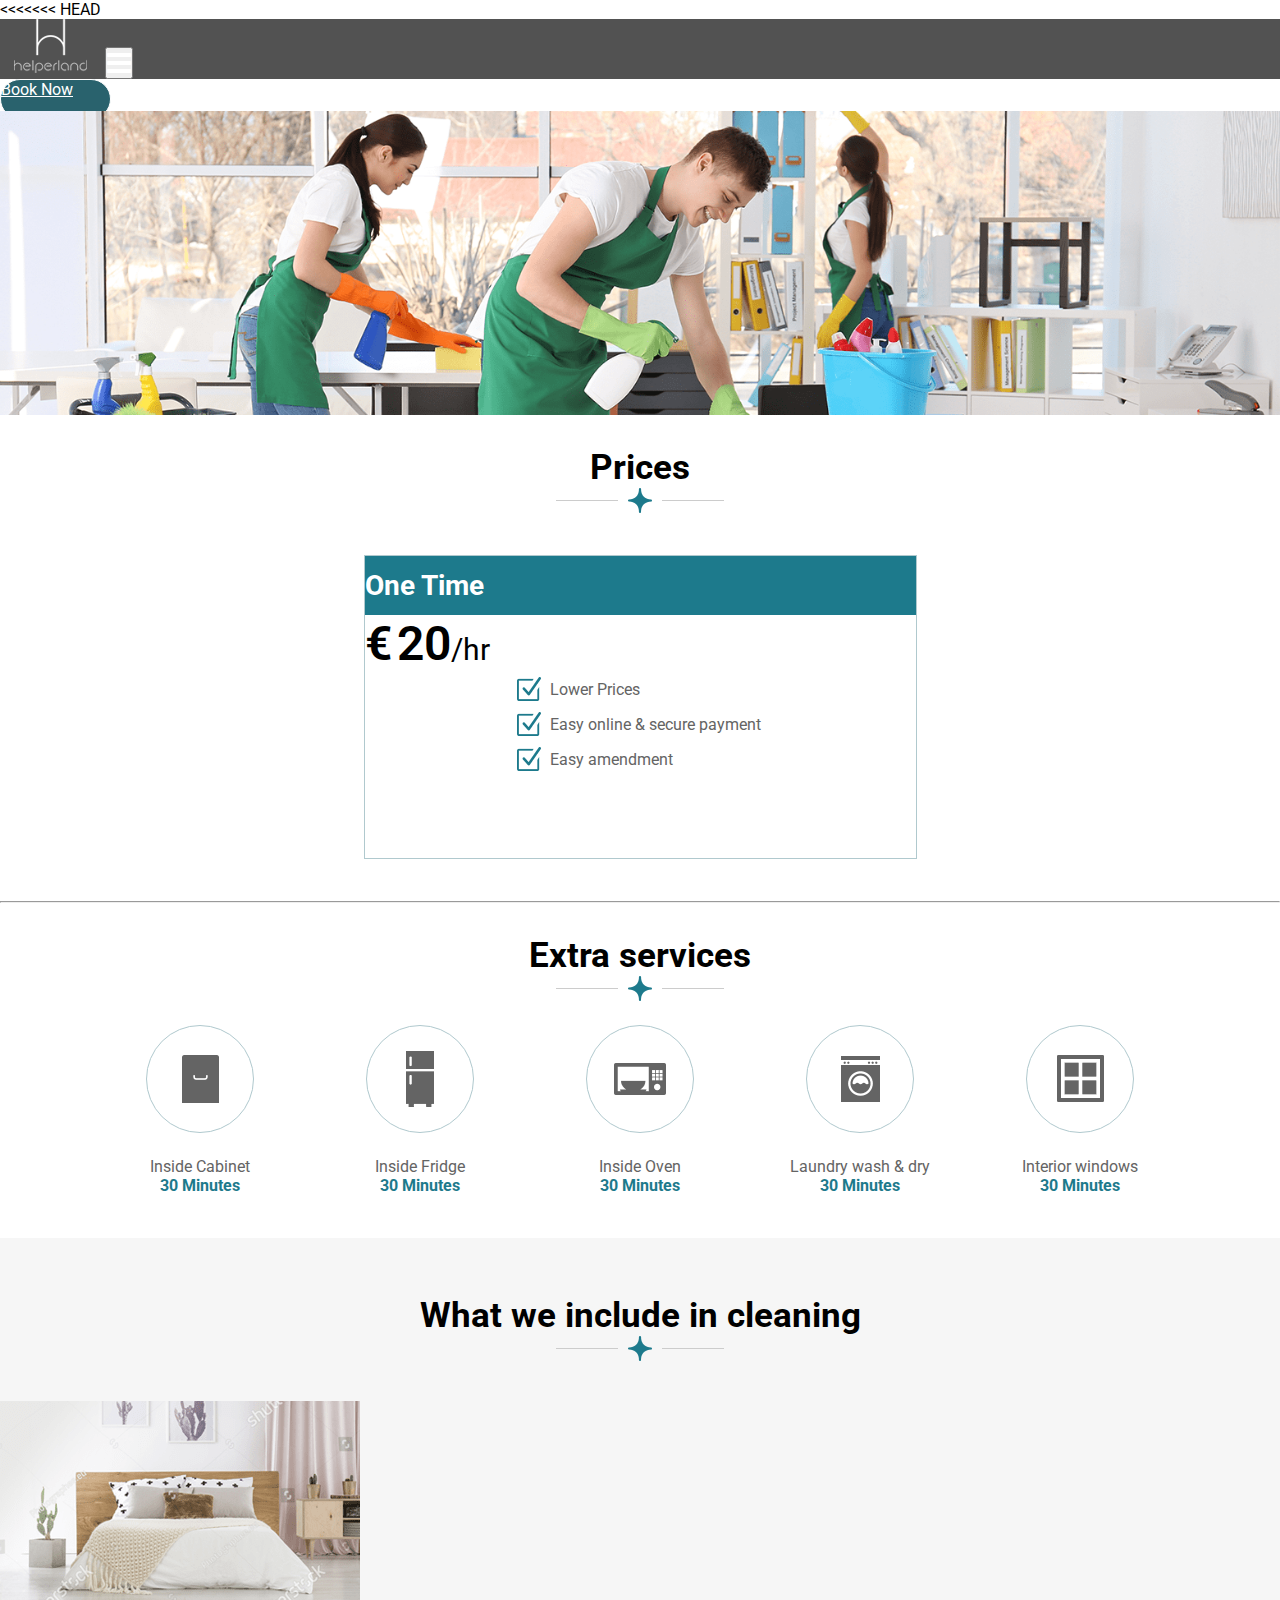
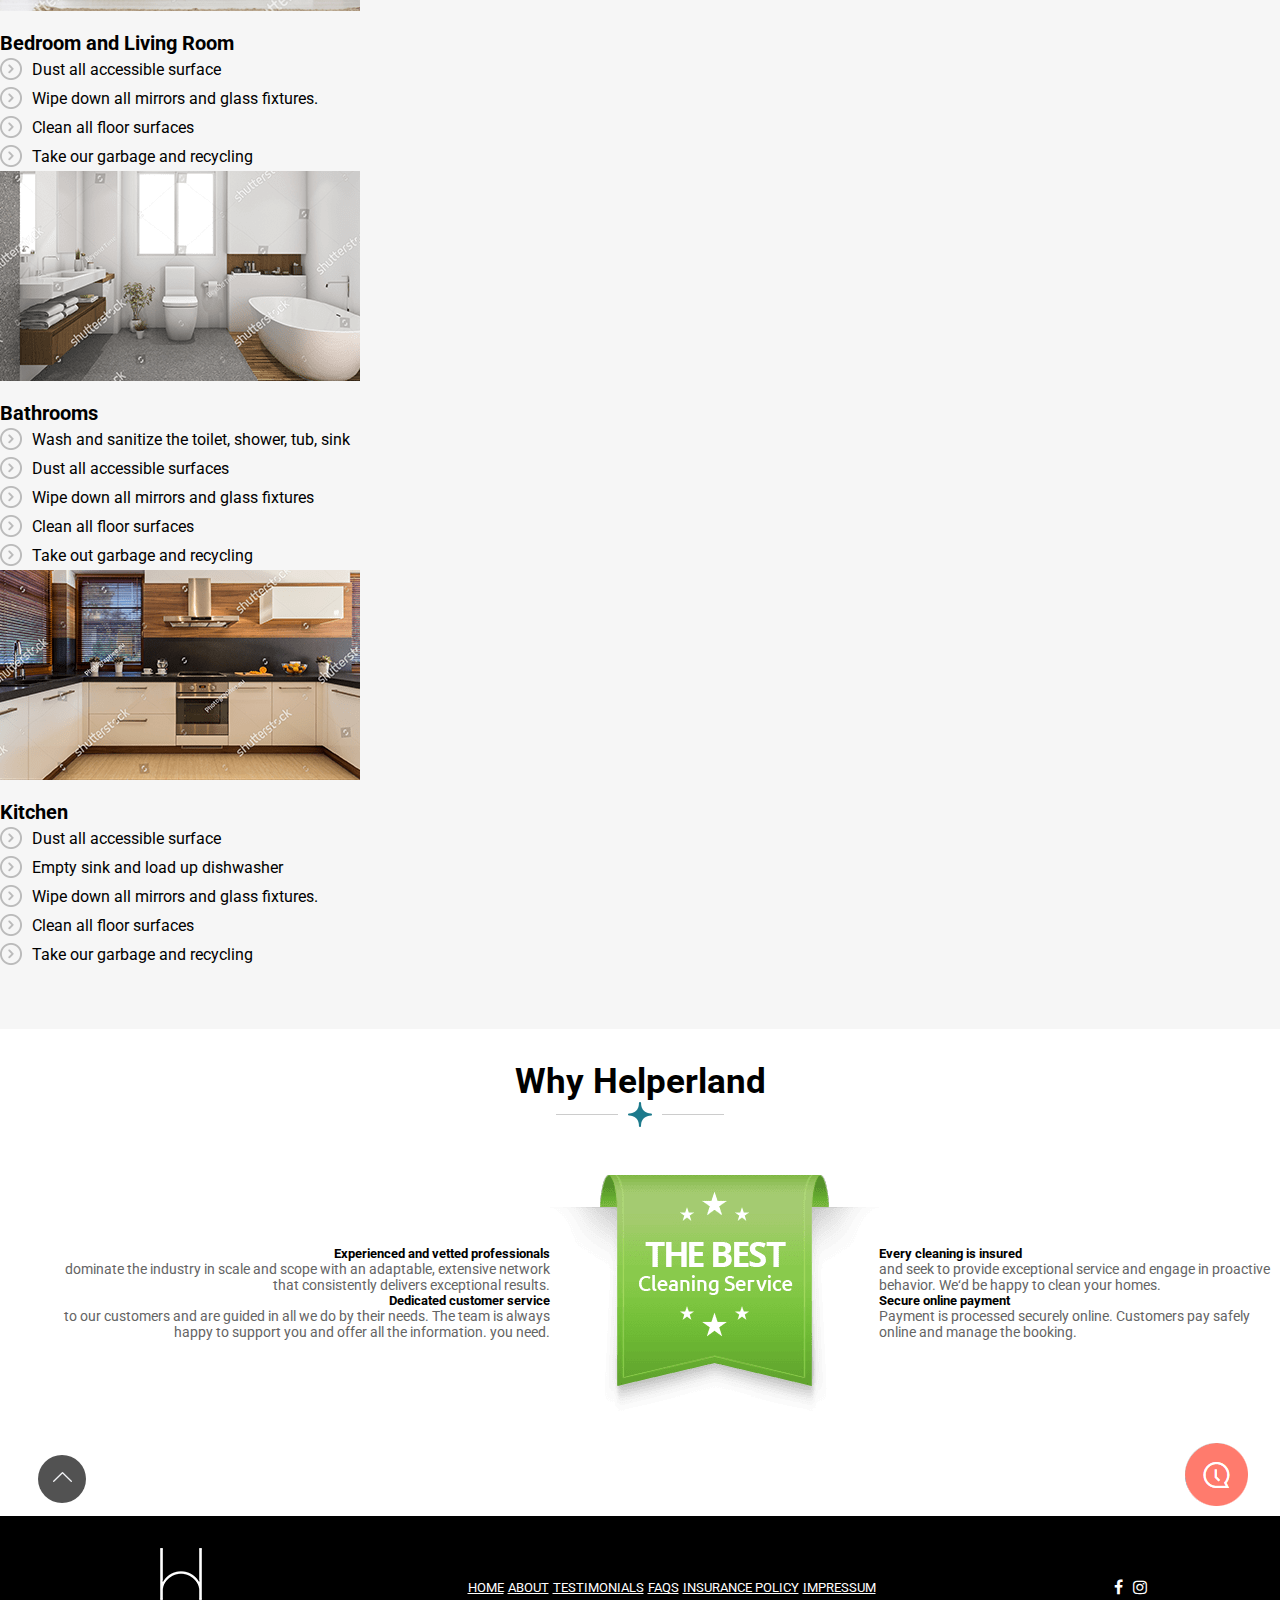
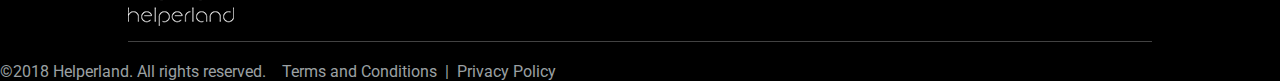
<file: Prices.html>
<<<<<<< HEAD <!DOCTYPE html>
    <html lang="en">

    <head>
        <meta charset="UTF-8">
        <meta http-equiv="X-UA-Compatible" content="IE=edge">
        <meta name="viewport" content="width=device-width, initial-scale=1.0">
        <title>Prices</title>

        <link rel="stylesheet" href="style.css">
        <link rel="stylesheet" href="assets/css/responsive.css">
        <link rel="preconnect" href="https://fonts.googleapis.com">
        <link rel="preconnect" href="https://fonts.gstatic.com" crossorigin>

        <link href="https://fonts.googleapis.com/css2?family=Roboto&display=swap" rel="stylesheet">
        <link rel="stylesheet" href="https://cdn.jsdelivr.net/npm/bootstrap@5.1.3/dist/css/bootstrap.min.css" integrity="sha384-1BmE4kWBq78iYhFldvKuhfTAU6auU8tT94WrHftjDbrCEXSU1oBoqyl2QvZ6jIW3" crossorigin="anonymous">
        <link href="https://maxcdn.bootstrapcdn.com/font-awesome/4.7.0/css/font-awesome.min.css" rel="stylesheet">
    </head>

    <body>

        <!--********* prices banner section start************-->
        <section class="prices-banner" id="prices-banner">
            <header>
                <nav class="faq-nav navbar navbar-expand-sm fixed-top" id="faq-navbar">
                    <a class="navbar-brand" href="index.html" target="blank"><img src="assets/images/logo-small.png" alt="" class="logo" id="faq-nav"></a>
                    <button class="navbar-toggler" type="button" data-toggle="collapse" data-target="#navbarSupportedContent" aria-controls="navbarSupportedContent" aria-expanded="false" aria-label="Toggle navigation">
                    <span class="navbar-toggler-icon"> <i class="fa fa-navicon" style="color:#fff; font-size:28px;"></i></span>
                </button>
                    <div class="collapse navbar-collapse text-center" id="navbarSupportedContent">
                        <ul class="navbar-nav ms-auto">
                            <li class=" nav-item booknow-rounded-btn">
                                <a class="nav-link active " aria-current="page " href="# ">Book Now</a>
                            </li>
                            <li class="nav-item rounded-btn">
                                <a class="nav-link " href="Prices.html" target="blank">Prices & Services</a>
                            </li>
                            <li class="nav-item ">
                                <a class="nav-link " href="# ">Warrantee</a>
                            </li>
                            <li class="nav-item ">
                                <a class="nav-link " href="# ">Blog</a>
                            </li>
                            <li class="nav-item ">
                                <a class="nav-link " href="contact.html" target="blank">Contact us</a>
                            </li>
                            <li class="nav-item faq-login rounded-btn">
                                <a class="nav-link " href="# ">Login</a>
                            </li>
                            <li class="nav-item rounded-btn helper">
                                <a class=" nav-link " href="sp-reg.html" target="blank">Become a Helper</a>
                            </li>
                        </ul>
                    </div>
                </nav>
            </header>

            <div class="prices-banner-img ">
                <img src="assets/images/prices-banner.png " alt=" ">
            </div>
        </section>
        <!--********* prices banner section end************-->


        <!--********* prices main section start************-->
        <section>
            <div class="container prices">
                <h3 class="faq-heading ">Prices</h3>

                <div class="underline-design ">
                    <div class="line " style="margin-right: 10px;"></div>
                    <img src="assets/images/faq-star.png " alt=" ">
                    <div class="line " style="margin-left: 10px;"></div>
                </div>

                <div class="price-card">
                    <p class="text-center onetime-card">One Time</p>
                    <p class="text-center" style="font-size: 48px; font-weight: 600;"><span style="margin-right: 5px;">&euro;</span>20<span style="font-size: 30px; font-weight: normal;">/hr</span></p>

                    <div class="check-items ">
                        <img src="assets/images/prices-checkbox.png" alt="">
                        <p>Lower Prices</p>
                    </div>

                    <div class="check-items ">
                        <img src="assets/images/prices-checkbox.png" alt="">
                        <p>Easy online & secure payment</p>
                    </div>

                    <div class="check-items ">
                        <img src="assets/images/prices-checkbox.png" alt="">
                        <p>Easy amendment</p>
                    </div>
                </div>
                <hr>
            </div>

        </section>

        <!--********* prices main section end************-->



        <!--********* prices extra service section start************-->
        <section>
            <div class="container extra-services">
                <h3 class="faq-heading ">Extra services</h3>

                <div class="underline-design ">
                    <div class="line " style="margin-right: 10px;"></div>
                    <img src="assets/images/faq-star.png " alt=" ">
                    <div class="line " style="margin-left: 10px;"></div>
                </div>

                <div class="services">
                    <div class="outer">
                        <div class="round cabinet"></div>
                        <p class="mb-0 service-name">Inside Cabinet</p>
                        <p class="service-time">30 Minutes</p>
                    </div>
                    <div class="outer">
                        <div class="round fridge"></div>
                        <p class="mb-0 service-name">Inside Fridge</p>
                        <p class="service-time">30 Minutes</p>
                    </div>
                    <div class="outer">
                        <div class="round oven"></div>
                        <p class="mb-0 service-name">Inside Oven</p>
                        <p class="service-time">30 Minutes</p>
                    </div>
                    <div class="outer">
                        <div class="round washing-machine"></div>
                        <p class="mb-0 service-name">Laundry wash & dry</p>
                        <p class="service-time">30 Minutes</p>
                    </div>
                    <div class="outer">
                        <div class="round window"></div>
                        <p class="mb-0 service-name">Interior windows</p>
                        <p class="service-time">30 Minutes</p>
                    </div>
                </div>
            </div>
        </section>
        <!--********* prices extra service section end************-->


        <!--********* prices cleaning section section start************-->
        <section>
            <div class="container-fluid cleaning-section">
                <h3 class="faq-heading">What we include in cleaning</h3>

                <div class="underline-design ">
                    <div class="line " style="margin-right: 10px;"></div>
                    <img src="assets/images/faq-star.png " alt=" ">
                    <div class="line " style="margin-left: 10px;"></div>
                </div>

                <div class="container">
                    <div class="row clean-content">
                        <div class="col-md-4">
                            <div class="cleaning-card">
                                <img src="assets/images/bedroom.png" alt="" class="sample-photo">
                                <p class="title">Bedroom and Living Room</p>
                                <div class="cleaning-card-info">
                                    <img src="assets/images/right-arrow-grey.png" alt="">
                                    <p>Dust all accessible surface</p>
                                </div>
                                <div class="cleaning-card-info">
                                    <img src="assets/images/right-arrow-grey.png" alt="">
                                    <p>Wipe down all mirrors and glass fixtures.</p>
                                </div>
                                <div class="cleaning-card-info">
                                    <img src="assets/images/right-arrow-grey.png" alt="">
                                    <p>Clean all floor surfaces</p>
                                </div>
                                <div class="cleaning-card-info">
                                    <img src="assets/images/right-arrow-grey.png" alt="">
                                    <p>Take our garbage and recycling</p>
                                </div>
                            </div>
                        </div>
                        <div class="col-md-4">
                            <div class="cleaning-card">
                                <img src="assets/images/bathroom.png" alt="" class="sample-photo">
                                <p class="title">Bathrooms</p>
                                <div class="cleaning-card-info">
                                    <img src="assets/images/right-arrow-grey.png" alt="">
                                    <p>Wash and sanitize the toilet, shower, tub, sink</p>
                                </div>
                                <div class="cleaning-card-info">
                                    <img src="assets/images/right-arrow-grey.png" alt="">
                                    <p>Dust all accessible surfaces</p>
                                </div>
                                <div class="cleaning-card-info">
                                    <img src="assets/images/right-arrow-grey.png" alt="">
                                    <p>Wipe down all mirrors and glass fixtures</p>
                                </div>
                                <div class="cleaning-card-info">
                                    <img src="assets/images/right-arrow-grey.png" alt="">
                                    <p>Clean all floor surfaces</p>
                                </div>
                                <div class="cleaning-card-info">
                                    <img src="assets/images/right-arrow-grey.png" alt="">
                                    <p>Take out garbage and recycling</p>
                                </div>
                            </div>
                        </div>
                        <div class="col-md-4">
                            <div class="cleaning-card">
                                <img src="assets/images/kitchen.png" alt="" class="sample-photo">
                                <p class="title">Kitchen</p>
                                <div class="cleaning-card-info">
                                    <img src="assets/images/right-arrow-grey.png" alt="">
                                    <p>Dust all accessible surface</p>
                                </div>
                                <div class="cleaning-card-info">
                                    <img src="assets/images/right-arrow-grey.png" alt="">
                                    <p>Empty sink and load up dishwasher</p>
                                </div>
                                <div class="cleaning-card-info">
                                    <img src="assets/images/right-arrow-grey.png" alt="">
                                    <p>Wipe down all mirrors and glass fixtures.</p>
                                </div>
                                <div class="cleaning-card-info">
                                    <img src="assets/images/right-arrow-grey.png" alt="">
                                    <p>Clean all floor surfaces</p>
                                </div>
                                <div class="cleaning-card-info">
                                    <img src="assets/images/right-arrow-grey.png" alt="">
                                    <p>Take our garbage and recycling</p>
                                </div>
                            </div>
                        </div>
                    </div>
                </div>
            </div>
        </section>
        <!--********* prices cleaning section section end************-->


        <!--********* prices why helperland section start************-->
        <section>
            <div class="container why-helperland">
                <h3 class="faq-heading">Why Helperland</h3>

                <div class="underline-design ">
                    <div class="line " style="margin-right: 10px;"></div>
                    <img src="assets/images/faq-star.png " alt=" ">
                    <div class="line " style="margin-left: 10px;"></div>
                </div>
                <div class="col-md-11">
                    <div class="why-this">

                        <div class="left-text">
                            <h5>Experienced and vetted professionals</h5>
                            <p>dominate the industry in scale and scope with an adaptable, extensive network that consistently delivers exceptional results.</p>
                            <h5>Dedicated customer service</h5>
                            <p>to our customers and are guided in all we do by their needs. The team is always happy to support you and offer all the information. you need.</p>
                        </div>
                        <div class="center-img">
                            <img src="assets/images/the-best-img-1.png" alt="">
                        </div>
                        <div class="right-text">
                            <h5>Every cleaning is insured</h5>
                            <p>and seek to provide exceptional service and engage in proactive behavior. We‘d be happy to clean your homes.</p>
                            <h5>Secure online payment</h5>
                            <p>Payment is processed securely online. Customers pay safely online and manage the booking.</p>
                        </div>
                    </div>
                </div>
            </div>

            <div class="container-fluid prices-up-timer">
                <div class="up-arrow">
                    <a href="#prices-banner"><img src="assets/images/up-arrow.png" alt=""></a>
                </div>

                <div class="prices-timer-icon">
                    <img src="assets/images/timer-icon.png " alt=" ">
                </div>
            </div>
        </section>

        <!--********* prices why helperland section end************-->




        <!--********* prices footer section start************-->

        <div class="container-fluid footer-section faq-footer ">
            <footer>
                <div class="footer-content ">
                    <a href="index.html" target="blank"><img src="assets/images/footer-logo.png " alt=" "></a>
                    <nav class="nav footer-nav justify-content-center ">
                        <a class="nav-link" href="index.html" target="blank">Home</a>
                        <a class="nav-link " href="about.html" target="blank">About</a>
                        <a class="nav-link " href="# ">Testimonials</a>
                        <a class="nav-link " href="FAQ's.html" target="blank">faqs</a>
                        <a class="nav-link " href="# ">Insurance Policy</a>
                        <a class="nav-link " href="# ">Impressum</a>
                    </nav>
                    <div class="footer-icon">
                        <i class="fa fa-facebook fb-icon "></i>
                        <i class="fa fa-instagram insta-icon "></i>
                    </div>

                </div>
                <p class="text-center copyrights ">©2018 Helperland. All rights reserved. &nbsp;&nbsp;&nbsp;<a href="">Terms and Conditions</a> <span>&nbsp;|&nbsp;</span> <a href="">Privacy Policy</a> </p>
            </footer>
        </div>

        <!--********* prices footer section end************-->


        <script src=" https://ajax.googleapis.com/ajax/libs/jquery/3.5.1/jquery.min.js "></script>
        <script src="https://code.jquery.com/jquery-3.3.1.slim.min.js "></script>
        <script src="https://cdnjs.cloudflare.com/ajax/libs/popper.js/1.14.7/umd/popper.min.js "></script>
        <script src="https://stackpath.bootstrapcdn.com/bootstrap/4.3.1/js/bootstrap.min.js "></script>
        <script src="https://cdn.jsdelivr.net/npm/bootstrap@5.1.2/dist/js/bootstrap.bundle.min.js "></script>
    </body>

    </html>
</file>
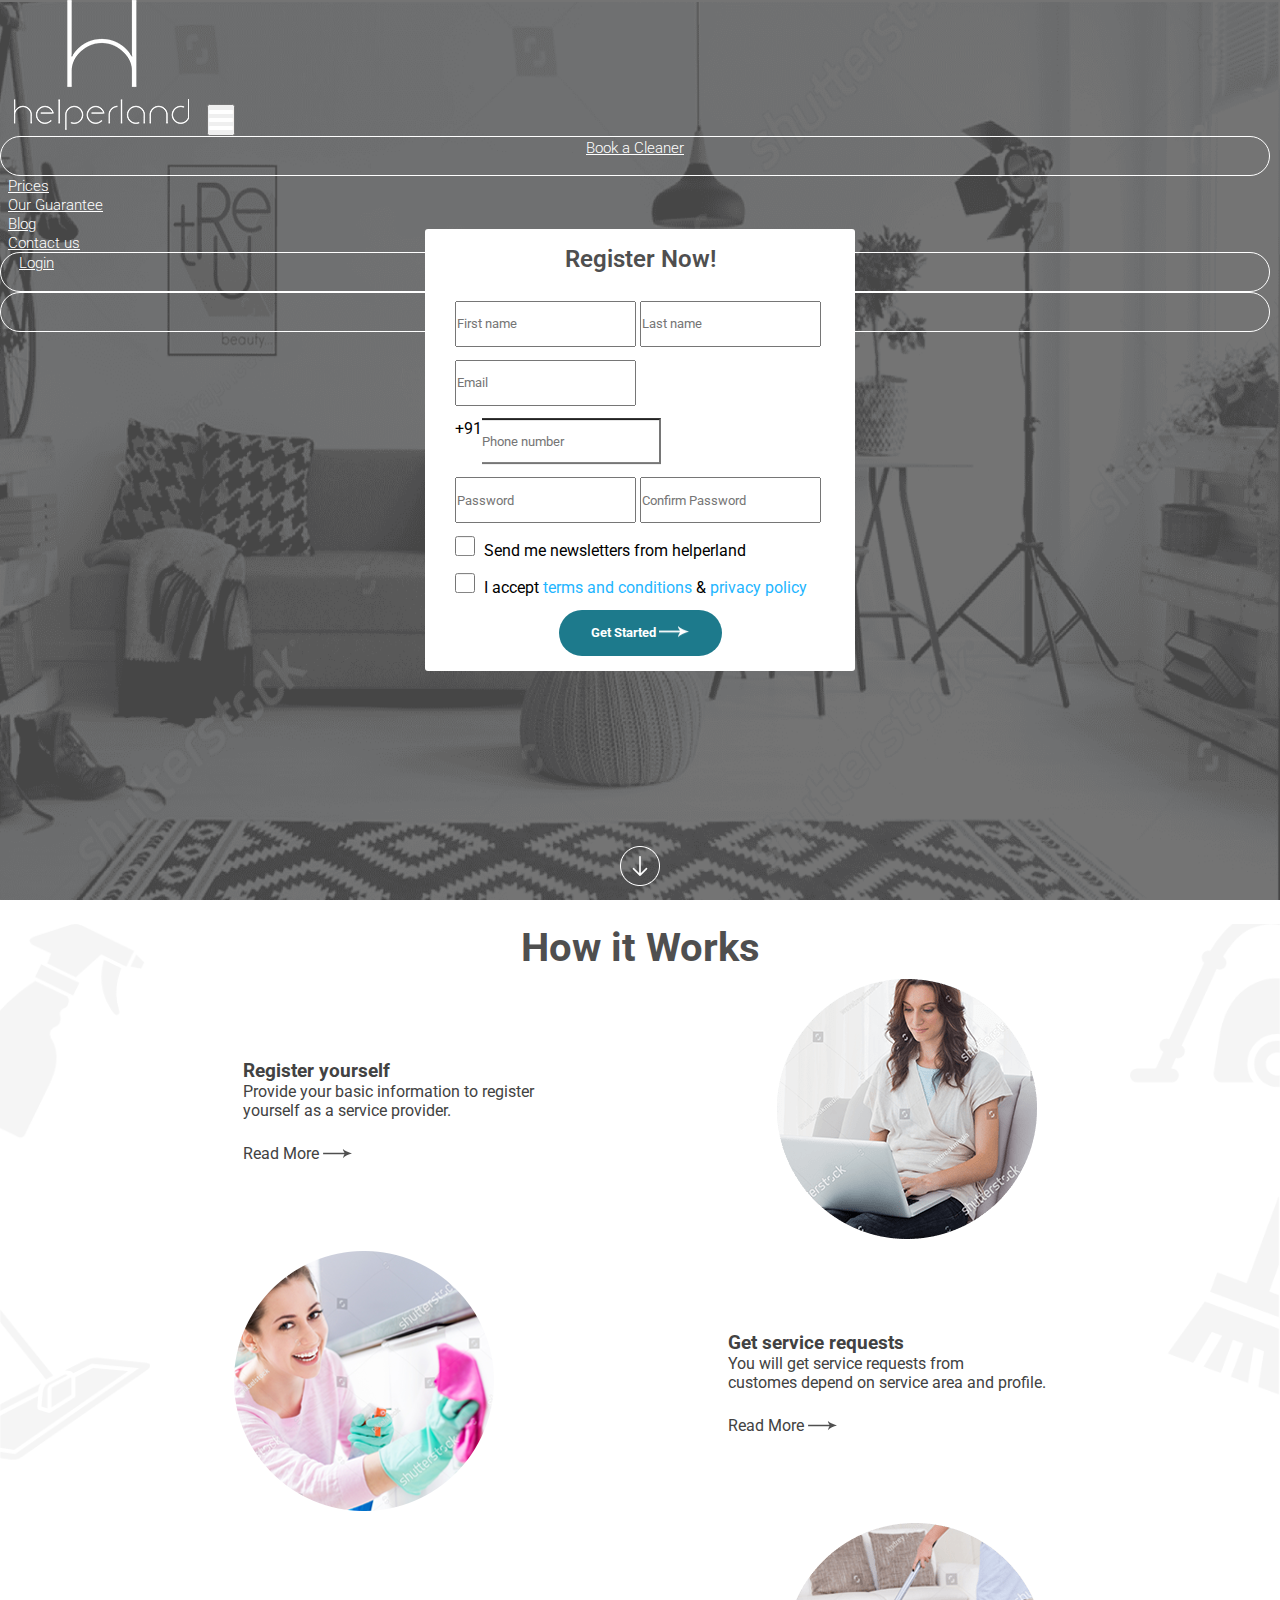
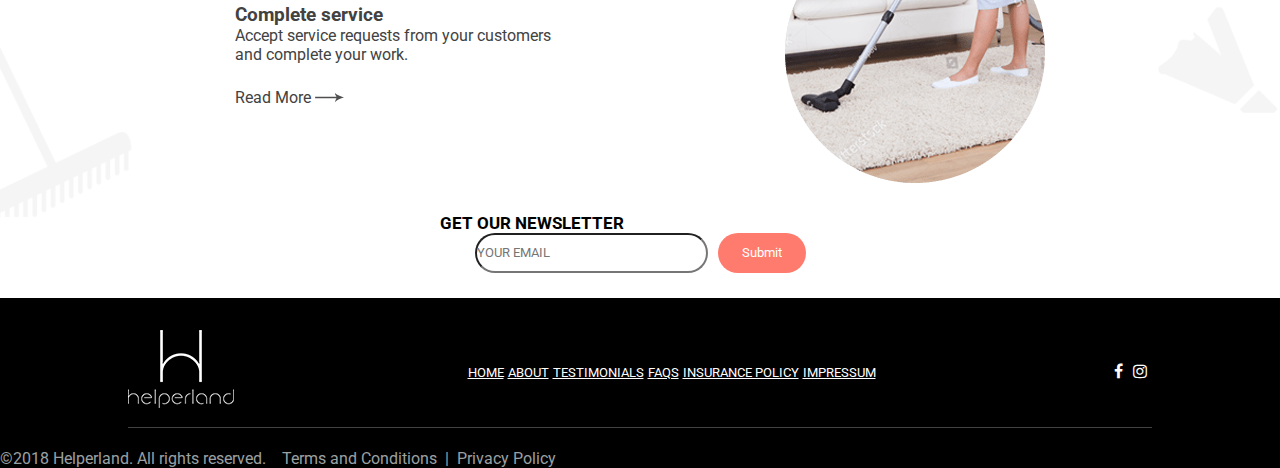
<file: sp-reg.html>
<!DOCTYPE html>
<html lang="en">

<head>
    <meta charset="UTF-8">
    <meta http-equiv="X-UA-Compatible" content="IE=edge">
    <meta name="viewport" content="width=device-width, initial-scale=1.0">
    <title>Become a Pro</title>

    <link rel="stylesheet" href="style.css">
    <link rel="stylesheet" href="assets/css/responsive.css">
    <link rel="preconnect" href="https://fonts.googleapis.com">
    <link rel="preconnect" href="https://fonts.gstatic.com" crossorigin>

    <link href="https://fonts.googleapis.com/css2?family=Roboto&display=swap" rel="stylesheet">
    <link rel="stylesheet" href="https://cdn.jsdelivr.net/npm/bootstrap@5.1.3/dist/css/bootstrap.min.css" integrity="sha384-1BmE4kWBq78iYhFldvKuhfTAU6auU8tT94WrHftjDbrCEXSU1oBoqyl2QvZ6jIW3" crossorigin="anonymous">
    <link href="https://maxcdn.bootstrapcdn.com/font-awesome/4.7.0/css/font-awesome.min.css" rel="stylesheet">
    <script src="https://www.google.com/recaptcha/api.js"></script>

</head>

<body>

    <!--********** Sp banner start ************-->
    <section class="sp-banner">
        <header>
            <nav class="navbar navbar-expand-lg fixed-top " id="navbar">
                <a class="navbar-brand" href="index.html" target="blank"><img src="assets/images/white-logo-transparent-background.png" alt="" class="logo" id="logo"></a>
                <button class="navbar-toggler" type="button" data-toggle="collapse" data-target="#navbarSupportedContent" aria-controls="navbarSupportedContent" aria-expanded="false" aria-label="Toggle navigation">
                    <span class="navbar-toggler-icon"> <i class="fa fa-navicon" style="color:#fff; font-size:28px;"></i></span>
                </button>
                <div class="collapse navbar-collapse text-center" id="navbarSupportedContent">
                    <ul class="navbar-nav ms-auto">
                        <li class=" nav-item rounded-btn">
                            <a class="nav-link active " aria-current="page " href="# ">Book a Cleaner</a>
                        </li>
                        <li class="nav-item ">
                            <a class="nav-link " href="Prices.html" target="blank">Prices</a>
                        </li>
                        <li class="nav-item ">
                            <a class="nav-link " href="# ">Our Guarantee</a>
                        </li>
                        <li class="nav-item ">
                            <a class="nav-link " href="# ">Blog</a>
                        </li>
                        <li class="nav-item ">
                            <a class="nav-link " href="contact.html" target="blank">Contact us</a>
                        </li>
                        <li class="nav-item login-rounded-btn">
                            <a class="nav-link " href="# ">Login</a>
                        </li>
                        <li class="nav-item rounded-btn">
                            <a class="nav-link " href="sp-reg.html" target="blank">Become a Helper</a>
                        </li>
                    </ul>
                </div>
            </nav>
        </header>

        <div class="sp-reg">
            <div class="banner-form-text">
                <p>Register Now!</p>
            </div>
            <div class="sp-reg-form">
                <form action="" method="">
                    <input type="text" placeholder="First name" class="form-control" required>
                    <input type="text" placeholder="Last name" class="form-control" required>
                    <input type="email" name="" id="" placeholder="Email" class="form-control" required>
                    <div class="input-group-prepend ">
                        <div class="input-group-text">+91</div>
                        <input type="tel" class="form-control phone-no" id="inlineFormInputGroup" placeholder="Phone number" required>
                    </div>
                    <input type="password" name="psw" id="" class="form-control" placeholder="Password" required>
                    <input type="password" name="cpsw" id="" class="form-control" placeholder="Confirm Password" required>
                    <div class="form-group form-check">
                        <input type="checkbox" class="form-check-input" id="newsletter-check">
                        <label class="form-check-label" for="newsletter-check">Send me newsletters from helperland</label>
                    </div>
                    <div class="form-group form-check">
                        <input type="checkbox" class="form-check-input" id="terms-check">
                        <label class="form-check-label" for="terms-check">I accept <span class="sp-terms-text">terms and conditions</span> & <span class="sp-terms-text">privacy policy</span></label>
                    </div>
                    <div class="g-recaptcha" data-sitekey="6Lf0nsEdAAAAAKsRo81aQlkhP92FPXbgDi3HMP-4"></div>
                    <div class="btn-getstarted">
                        <button type="button" class="form-submit">Get Started <img src="assets/images/arrow-white.png" alt=""></button>
                    </div>
                </form>
            </div>
        </div>
        <div class="down-btn">
            <div class="down-arrow">
                <a href="#how-it-works"><img src="assets/images/down-arrow.png" alt=""></a>
            </div>
        </div>
    </section>
    <!--********** Sp banner end ************-->


    <!--********** Sp working-info start ************-->
    <section class="working-info" id="how-it-works">
        <div class="container-fluid">
            <div class="how-it-works">
                <div class="graphics">
                    <div class="left-bg">
                        <img src="assets/images/blog-left-bg.png" alt="">
                    </div>

                    <div class="right-bg">
                        <img src="assets/images/blog-right-bg.png" alt="">
                    </div>
                </div>

                <h2>How it Works</h2>

                <div class="sp-content">
                    <div class="content1">
                        <div class="sp1">
                            <h3>Register yourself</h3>
                            <p>Provide your basic information to register</p>
                            <p>yourself as a service provider.</p>
                            <div class="readmore">
                                <a href="#" class="sp-readmore">Read More <img src="assets/images/arrow-right.svg" alt="" class="sp-arrow-img"></a>
                            </div>
                        </div>
                        <div class="sp-img">
                            <img src="assets/images/sp-content-img1.png" alt="" class="sp-img1">
                        </div>
                    </div>
                    <div class="content2">
                        <div class="sp-img-round">
                            <img src="assets/images/sp-content-img2.png" alt="">
                        </div>
                        <div class="sp1">
                            <h3>Get service requests</h3>
                            <p>You will get service requests from</p>
                            <p> customes depend on service area and profile.</p>
                            <div class="readmore">
                                <a href="#" class="sp-readmore">Read More <img src="assets/images/arrow-right.svg" alt="" class="sp-arrow-img"></a>
                            </div>
                        </div>

                    </div>
                    <div class="content3">
                        <div class="sp1">
                            <h3>Complete service</h3>
                            <p>Accept service requests from your customers </p>
                            <p>and complete your work.</p>
                            <div class="readmore">
                                <a href="#" class="sp-readmore">Read More <img src="assets/images/arrow-right.svg" alt="" class="sp-arrow-img"></a>
                            </div>
                        </div>
                        <div class="sp-img-round">
                            <img src="assets/images/sp-content-img3.png" alt="">
                        </div>
                    </div>
                </div>
            </div>
        </div>
    </section>
    <!--********** Sp working-info end ************-->


    <!--********** Sp newsletter start ************-->
    <section class="newsletter">
        <div class="sp-newsletter">
            <h5 class="text-center newsletter-heading">GET OUR NEWSLETTER</h5>

            <form action=" ">
                <div class="sp-newsletter-input">
                    <input type="email" class="form-control sp-email" id="InputEmail" aria-describedby="emailHelp " placeholder="YOUR EMAIL">
                    <button type="submit" class="btn-submit">Submit</button>
                </div>
            </form>
        </div>
    </section>

    <!--********** Sp newsletter end ************-->



    <!--********** Sp footer start ************-->
    <div class="container-fluid footer-section faq-footer">
        <footer>
            <div class="footer-content ">
                <a href="index.html" target="blank"><img src="assets/images/footer-logo.png " alt=" "></a>
                <nav class="nav footer-nav justify-content-center ">
                    <a class="nav-link " href="index.html" target="blank">Home</a>
                    <a class="nav-link " href="about.html" target="blank">About</a>
                    <a class="nav-link " href="# " target="blank">Testimonials</a>
                    <a class="nav-link " href="FAQ's.html" target="blank">faqs</a>
                    <a class="nav-link " href="# ">Insurance Policy</a>
                    <a class="nav-link " href="# ">Impressum</a>
                </nav>
                <div class="footer-icon">
                    <i class="fa fa-facebook fb-icon "></i>
                    <i class="fa fa-instagram insta-icon "></i>
                </div>

            </div>
            <p class="text-center copyrights ">©2018 Helperland. All rights reserved. &nbsp;&nbsp;&nbsp;<a href="">Terms and Conditions</a> <span>&nbsp;|&nbsp;</span> <a href="">Privacy Policy</a> </p>
        </footer>
    </div>

    <!--********** Sp footer end ************-->

    <script src="assets/js/main.js"></script>
    <script src=" https://ajax.googleapis.com/ajax/libs/jquery/3.5.1/jquery.min.js "></script>
    <script src="https://code.jquery.com/jquery-3.3.1.slim.min.js "></script>
    <script src="https://cdnjs.cloudflare.com/ajax/libs/popper.js/1.14.7/umd/popper.min.js "></script>
    <script src="https://stackpath.bootstrapcdn.com/bootstrap/4.3.1/js/bootstrap.min.js "></script>
    <script src="https://cdn.jsdelivr.net/npm/bootstrap@5.1.2/dist/js/bootstrap.bundle.min.js "></script>

</body>

</html>
</file>
<file: style.css>
* {
    margin: 0;
    padding: 0;
    box-sizing: border-box;
    font-family: 'Roboto', sans-serif;
}

html,
body {
    height: 100%;
    width: 100%;
}

*,
*::after,
*::before {
    box-sizing: border-box;
    padding: 0;
    margin: 0;
}

.row {
    --bs-gutter-x: 0 !important;
}

.main-screen {
    background-image: url(assets/images/group-35.png);
    background-repeat: no-repeat;
    background-size: 100% 100%;
    overflow-x: hidden;
    max-width: 100%;
    min-height: 100%;
    position: relative;
}

.logo {
    padding: 0px 14px;
}

.main-screen .nav-item a {
    color: white;
    font-weight: 300;
    font-style: normal;
    font-size: 15px;
    margin-left: 10px;
    margin-right: 10px;
}

.rounded-btn {
    font-size: 17px;
    border: 1px solid white;
    height: 40px;
    white-space: nowrap;
    padding: 0px 10px;
    border-radius: 40px;
    margin-right: 10px;
}

.login-rounded-btn {
    height: 40px;
    font-size: 16px;
    border: 1px solid white;
    padding: 0px 10px;
    white-space: nowrap;
    border-radius: 40px;
    margin-right: 10px;
}

.navbar .navbar-toggler-icon {
    height: auto;
    width: auto;
}

.dropdown-content {
    background-color: white;
    color: black;
}

.dropdown-toggle {
    color: white !important;
}

.dropdown-toggle:hover {
    color: yellow !important;
}

.main-screen .banner-svgs {
    position: absolute;
    bottom: 10%;
    display: flex;
    justify-content: center;
    text-align: center;
    width: 100%;
}

.svgs {
    width: 8rem !important;
    margin-top: 5rem !important;
}

.curvearrow {
    width: 5rem !important;
    margin-top: 2.5rem !important;
}

.navbar-collapse .rounded-btn {
    text-align: center;
}

.main-screen .dropdown-menu {
    right: 10px;
    margin-top: 5px !important;
}

.main-text {
    color: white;
    margin-top: 13rem;
    margin-left: 3rem;
}

.main-text h1 {
    font-size: 43px;
    letter-spacing: 1px;
    margin-bottom: 5px;
    font-style: normal;
    font-weight: normal;
}

.sub-text {
    font-size: 14px;
    font-style: normal;
    font-weight: normal;
    color: white;
}

.sub-text img {
    margin-right: 10px;
    height: 10px;
    width: 13px;
}

.banner-btn {
    width: 100%;
    display: flex;
    justify-content: center;
    align-items: center;
}

.mainscreen-btn {
    width: 225px;
    height: 54px;
    background-color: rgba(41, 91, 103, 0.7);
    color: white;
    outline: none;
    border: 1px solid white;
    font-size: 18px;
    border-radius: 54px;
    position: absolute;
    left: 50%;
    top: 50%;
    transform: translate(-50%, -50%);
}

.banner-svgs .svgs {
    height: 105px !important;
    width: 150px !important;
}

.banner-svgs .svgs img {
    width: 42px;
    height: 44px;
}

.svg-sub-text {
    font-size: 14px;
    color: white;
}

.down-btn {
    width: 100%;
    position: absolute;
    bottom: 2%;
    margin-top: 2.5rem;
    text-align: center;
    cursor: pointer;
}

.helperland-txt {
    font-size: 40px;
}

.img-textsection img {
    height: 320px;
    width: 320px;
}

.img-textsection h3,
.img-textsection p {
    margin-top: 2.5rem;
}

.img-textsection h3 {
    font-size: 30px;
}

.second-sec h3 {
    margin-top: 2.5rem;
}

.second-sec p {
    margin-top: 4.8rem;
}

.section-feature {
    margin-top: 5%;
}

.blog {
    margin-top: 4%;
    margin-bottom: 4%;
    position: relative;
}

.third-sec .container-fluid {
    padding: 0;
}

.third-sec p {
    font-size: 16px;
}

.left-bg {
    padding: 0;
    position: absolute;
    left: 0;
}

.left-bg img,
.right-bg img {
    width: 150px;
}

.blog-sec2,
.blog-sec1 {
    padding-left: 2rem;
    padding-right: 2rem;
    margin-left: auto;
    margin-right: auto;
}

.blog-img {
    width: 100%;
    text-align: center;
}

.blog-img img {
    margin-top: 5rem;
    /* width: 380px; */
}

.blog-texts h3 {
    font-size: 30px;
}

.blog-texts p {
    font-size: 18px;
}

.blog-texts {
    /* margin-left: 1.2rem; */
    margin-top: 5rem;
}

.our-blog-txt {
    font-size: 40px;
}

.right-bg {
    padding: 0;
    position: absolute;
    right: 0;
}

.blog-section-content .card {
    margin-top: 64px;
    /* width: 357px;
    height: 366px; */
    width: auto;
    padding-bottom: 10px;
    margin-left: 10px;
    box-shadow: 0px 0px 30px #E4EBF0;
}

.read-post-link {
    font-size: 18px;
    cursor: pointer;
}

.card-text p {
    font-size: 16px;
    text-align: justify;
}

.community-sec {
    background-color: rgb(244, 245, 248);
    padding-bottom: 2%;
}

.community-title {
    padding-top: 57px;
    font-size: 40px;
}

.sec4-card {
    padding: 20px 20px 15px 38px;
    border-left: 3px solid rgb(41, 91, 103) !important;
    margin-bottom: 5%;
    margin-top: 10%;
    width: auto;
    margin-left: 20px;
}

.community-cardimg img {
    width: 70px;
    height: 70px;
    margin-left: auto;
    margin-right: auto;
}

.sec4-card .msg-svg {
    height: 35px;
    width: 36px;
    margin-left: auto;
}

.community-txt {
    margin-left: 15px;
}

.community-txt h5 {
    font-size: 19px;
}

.up-arrow {
    width: 48px;
    height: 48px;
    background-color: #525252;
    border-radius: 50%;
    text-align: center;
    margin-left: 3%;
    cursor: pointer;
}

.newsletter {
    margin: 2% 0 2% 0;
}

.newsletter-input {
    margin-left: auto;
    margin-right: auto;
}

.newsletter-heading {
    font-size: 17px;
}

.up-arrow img {
    margin-top: 35%;
}

.form-group #input-email {
    text-align: center;
}

.newsletter-input .form-group .form-control {
    border-radius: 40px;
    width: 233px;
    height: 40px;
}

.btn-submit {
    margin-left: 10px;
    padding: 5px;
    width: 88px;
    height: 40px;
    border: none;
    outline: none;
    border-radius: 25px;
    color: white;
    background-color: rgb(255, 123, 109);
}

.timer-icon img {
    width: 63px;
    height: 63px;
    position: absolute;
    right: 5%;
    cursor: pointer;
}

.footer-section {
    background-color: black;
    height: 132px;
    width: 100%;
}

.footer-content {
    width: 80%;
    display: flex;
    justify-content: space-between;
    align-items: center;
    /* margin-top: auto; */
    padding-top: 2rem;
    padding-bottom: 15px;
    margin: auto;
}

.footer-icon {
    display: flex;
    color: white;
}

.footer-icon i {
    padding: 5px;
}

.footer img {
    width: fit-content;
}

.social-icon {
    text-align: end;
}

.footer-nav a {
    color: white;
    text-transform: uppercase;
    font-size: 13px;
}


/* .fb-icon {
     color: white;
     font-size: 20px;
     cursor: pointer;
     margin-left: auto;
 } */

.fb-icon:hover {
    color: blue;
    transition: all 0.2s;
}


/*  
 .insta-icon {
     color: white;
     font-size: 20px;
     cursor: pointer;
     margin-right: 123px;
 } */

.insta-icon:hover {
    color: darkmagenta;
    transition: all 0.2s;
}

.privacy-policy-sec p {
    margin-bottom: 0 !important;
    font-size: 15px;
    margin-left: auto;
}

.privacy-policy-sec {
    background-color: #292929;
    color: white;
    padding: 0.5rem 0 0.5rem 0;
    width: 100%;
    height: max-content;
    display: flex;
    justify-content: center;
    align-items: center;
    position: sticky;
    bottom: 0;
}

.btn-ok {
    margin-left: auto;
    width: 99px;
    height: 40px;
    background-color: yellow;
    outline: none;
    border: none;
    border-radius: 25px;
}


/*---------- FAQ's Section Start ---------*/

.faq-nav {
    background-color: #525252;
    height: 60px;
}

.faq-nav .nav-item a {
    margin: 0;
    color: white;
    text-align: center;
    font-size: 16px;
}

.booknow-rounded-btn {
    width: 111px;
    height: 40px;
    border: 1px solid white;
    border-radius: 40px;
    background-color: #29626d;
    margin-right: 10px;
}

.faq-login {
    width: 83px;
    height: 40px;
    background-color: #29626d;
    color: white;
    margin-left: 5px;
}

.helper {
    background-color: #29626d;
    width: 161px;
    height: 40px;
}

.faq-banner-img img {
    max-width: 100%;
    margin-top: 3.7rem;
}

.faq-heading {
    font-size: 35px;
    text-align: center;
    margin-top: 2rem;
}

.underline-design {
    display: flex;
    justify-content: center;
    align-items: center;
}

.underline-design .line {
    width: 62px;
    height: 1px;
    background-color: #CCCCCC;
    margin: 0 10px;
}

.faq-subtext {
    font-size: 18px;
    margin-top: 2rem;
}

.tabs {
    width: 931px;
    margin: 4% auto 0 auto;
}

.tabs .nav-item {
    width: 50%;
    text-align: center;
    border-bottom: 2px solid #1D7A8C;
    background-color: #F6F6F6;
}

.tabs .nav-item .nav-link.active {
    background-color: #1D7A8C;
    color: #fff;
    border-top-left-radius: 0;
    border-top-right-radius: 0;
}

.tabs .nav-item a {
    border: 0;
    color: #000;
    font-size: 24px;
}

.card-header {
    padding: 0px !important;
    border-bottom: 0 !important;
    background-color: #fff !important;
}

.faq-cards {
    border: 0px !important;
}

.tab-pane .accordian .btn {
    padding: 1rem 0px !important;
}


/* .tab-pane .accordian .faq-cards .card-header::before {
    content: url("assets/images/1-green.png");
    margin-right: 10px;
}

.tab-pane .accordian .faq-cards button[aria-expanded="true"]::before {
    content: url(assets/images/right-arrow.png);
    margin-right: 10px;
} */

.faq-tab-content button::before {
    content: url("assets/images/right-arrow.png") !important;
    float: left;
    margin-right: 10px;
}

.faq-tab-content button[aria-expanded="true"]::before {
    content: url("assets/images/down-arrow(1).png") !important;
    margin-right: 10px;
}

.btn-link {
    text-decoration: none !important;
    color: #646464 !important;
}

.btn-link:focus {
    outline: none !important;
    box-shadow: none !important;
}

.faq-collapse-txt {
    margin-left: 19px;
    padding-top: 0px !important;
    padding-bottom: 0px !important;
}

.faq-newsletter .newsletter-input {
    margin-left: 0;
    margin-top: 1.5rem;
    margin-bottom: 3rem;
}

.copyrights {
    color: #9BA0A3;
    margin-top: 1.3rem;
}

.faq-footer {
    height: auto;
    width: 100%;
}

.faq-footer .footer-content {
    border-bottom: 1px solid #424242;
}

.faq-footer .copyrights a {
    text-decoration: none;
    color: #9BA0A3;
}


/*---------- Prices Section -----------*/

.prices-banner .prices-banner-img img {
    margin-top: 2rem;
    max-width: 100%;
}

.price-card {
    width: 553px;
    height: 304px;
    border: 1px solid #B0C9CE;
    margin: 42px auto;
}

.onetime-card {
    background-color: #1D7A8C;
    line-height: 59px;
    height: 59px;
    width: 100%;
    font-size: 28px;
    font-weight: bold;
    color: white;
}

.check-items {
    display: flex;
    align-items: center;
    margin-left: 152px;
}

.check-items p {
    margin: 8px;
    color: #646464;
}

.services {
    display: flex;
    justify-content: center;
    flex-wrap: wrap;
    align-items: center;
}

.round {
    height: 108px;
    width: 108px;
    border: 1px solid #B0C9CE;
    border-radius: 50%;
    margin: 1.5rem 3.5rem;
}

.cabinet {
    background-image: url(assets/images/cabinet.png);
    background-repeat: no-repeat;
    background-position: 50% 50%;
}

.fridge {
    background-image: url(assets/images/fridge.png);
    background-repeat: no-repeat;
    background-position: 50% 50%;
}

.oven {
    background-image: url(assets/images/oven.png);
    background-repeat: no-repeat;
    background-position: 50% 50%;
}

.washing-machine {
    background-image: url(assets/images/washing-machine.png);
    background-repeat: no-repeat;
    background-position: 50% 50%;
}

.window {
    background-image: url(assets/images/window.png);
    background-repeat: no-repeat;
    background-position: 50% 50%;
}

.services .outer {
    text-align: center;
}

.service-name {
    font-size: 16px;
    color: #646464;
    margin-top: 14px;
}

.service-time {
    font-weight: bold;
    color: #1D7A8C;
}

.cleaning-section {
    background-color: #F6F6F6;
    padding-top: 25px;
    padding-bottom: 60px;
    margin-top: 43px;
}

.cleaning-card .title {
    font-size: 20px;
    font-weight: bold;
    margin-top: 20px;
}

.cleaning-section .clean-content {
    margin-top: 2.5rem;
}

.cleaning-card-info {
    display: flex;
    align-items: center;
}

.cleaning-card-info p {
    margin: 5px 10px;
}

.why-this {
    display: flex;
    justify-content: center;
    align-items: center;
    margin-top: 3rem;
}

.left-text h5 {
    text-align: right;
}

.left-text p {
    font-size: 14px;
    color: #646464;
    text-align: right;
    margin-left: 4rem;
}

.right-text p {
    text-align: left;
    color: #646464;
    font-size: 14px;
}

.prices-up-timer {
    display: flex;
    align-items: center;
    margin-top: 2rem;
    width: 100%;
}

.prices-timer-icon {
    margin-left: auto;
    margin-right: 2rem;
    margin-bottom: 10px;
}


/*----------- Contact Page ---------------*/

.contact-banner .prices-banner-img img,
.book-service-banner .banner-img img {
    margin-top: 3.7rem;
    max-width: 100%;
}

.contact-info {
    display: flex;
    justify-content: space-between;
    align-items: center;
    flex-wrap: wrap;
}

.contact .row {
    margin-top: 3rem;
    margin-bottom: 3rem;
}

.contact-info p {
    margin-bottom: 0px;
    color: #4F4F4F;
    font-size: 16px;
}

.contact-form form {
    width: 614px;
    margin: 0 auto;
}

.contact-form .form-control {
    height: 46px;
}

.contact-form .form-row .form-group {
    margin-top: 15px;
}

.form-group .msg-textarea {
    width: 100%;
    height: 146px;
}

.subject-select {
    width: 100%;
    height: 46px;
    padding: 0.375rem 0.75rem;
    color: #495057 !important;
    border: 1px solid #ced4da;
    border-radius: 0.25rem;
    outline: none;
}

.submit {
    text-align: center;
    margin-top: 10px;
}

.form-submit {
    height: 46px;
    width: 163px;
    background-color: #1D7A8C;
    outline: none;
    border: none;
    border-radius: 46px;
    color: white;
    margin-left: auto;
    margin-right: auto;
    font-weight: bold;
}

.map {
    position: relative;
}

.map-img img {
    max-width: 100%;
    margin-top: 4rem;
    margin-bottom: 2rem;
}

.red-mark {
    position: absolute;
    top: 40%;
    left: 50%;
    transform: translate(-50%, -50%);
    text-align: center;
}


/*----------------- about section -----------------*/

.about-banner .prices-banner-img img {
    margin-top: 3.6rem;
    width: 100%;
}

.about-banner #login-modal .modal-body .remember-me,
.contact-banner #login-modal .modal-body .remember-me {
    display: block;
}

.about-banner #login-modal .modal-body .remember-me label,
.contact-banner #login-modal .modal-body .remember-me label {
    margin-left: 40px;
}

.paragraphs {
    text-align: center;
    margin-left: 50px;
    margin-right: 50px;
}

.paragraphs p {
    margin-top: 1.5rem;
    color: #646464;
    font-size: 16px;
}

.our-story {
    margin-top: 4rem;
}

.about-footer {
    margin-top: 2.5rem;
}


/* ---------------- Become a Provider --------------- */

.sp-banner {
    background-image: url(assets/images/become-a-pro-banner.png);
    background-repeat: no-repeat;
    background-size: 100% 100%;
    overflow-x: hidden;
    width: 100%;
    min-height: 900px;
    position: relative;
}

.sp-banner .nav-item a {
    color: white;
    font-weight: 300;
    font-style: normal;
    margin: 0px 8px;
    font-size: 15px;
}

.sp-reg {
    max-width: 430px;
    width: 100%;
    background-color: white;
    position: absolute;
    top: 50%;
    left: 50%;
    transform: translate(-50%, -50%);
    border-radius: 3px;
}

.banner-form-text {
    text-align: center;
    margin-top: 1rem;
    font-size: 24px;
    font-weight: 600;
    color: #4F4F4F;
}

.sp-reg-form {
    padding: 15px 30px;
}

.sp-reg-form input {
    margin-top: 0.8rem;
    height: 46px;
}

.sp-reg-form .input-group-prepend,
.create-account-cust .reg-form .input-group-prepend {
    display: flex;
    align-items: center;
}

.sp-reg-form .input-group-prepend .input-group-text {
    height: 46px;
    margin-top: 13px;
    border-bottom-right-radius: 0px;
    border-top-right-radius: 0px;
}

.sp-reg-form .input-group-prepend .phone-no {
    border-left: none;
}

.form-check input {
    height: 20px;
    width: 20px;
}

.sp-reg-form .sp-terms-text {
    color: #1FB6FF;
}

.form-check label {
    margin-top: 9px;
    margin-left: 5px;
}

.btn-getstarted {
    margin-top: 0.8rem;
    width: 100%;
    text-align: center;
}

.g-recaptcha {
    width: 100%;
    margin-top: 0.8rem;
    margin-left: 10px;
}

.sp-banner .down-btn {
    position: absolute;
    bottom: 0;
    padding-bottom: 10px;
}

.working-info .graphics {
    margin-top: 1.5rem;
}

.working-info h2 {
    color: #4F4F4F;
    text-align: center;
    font-size: 40px;
    font-weight: 600px;
}

.sp1 {
    color: #424242;
}

.sp1 p {
    margin-bottom: 0px;
}

.sp-content .content1,
.sp-content .content2,
.sp-content .content3 {
    display: flex;
    justify-content: space-evenly;
    flex-wrap: wrap;
    align-items: center;
    margin-top: 0.5rem;
}

.readmore {
    margin-top: 1.5rem;
}

.sp-readmore {
    text-decoration: none;
    color: #424242;
}

.sp-newsletter {
    width: 400px;
    margin-left: auto;
    margin-right: auto;
    margin-top: 1rem;
}

.sp-email {
    border-radius: 40px !important;
    width: 233px !important;
    height: 40px !important;
}

.sp-newsletter-input {
    display: flex;
    justify-content: center;
    align-items: center;
}


/* --------------sp-dashboard---------------- */

.upcoming-service-banner .navbar,
.customer-screen-banner .navbar {
    z-index: 11;
}


/* .upcoming-service-banner .navbar-expand-lg .navbar-nav .dropdown .dropdown-menu {
     position: absolute;
     top: 130%;
     right: 10%;
     min-width: 200px;
     border-style: solid;
     box-shadow: rgba(14, 30, 37, 0.12) 0px 2px 4px 0px, rgba(14, 30, 37, 0.32) 0px 2px 16px 0px;
 } */

.upcoming-service-banner .navbar-expand-lg .navbar-nav .dropdown .dropdown-menu::before,
.customer-screen-banner .navbar-expand-lg .navbar-nav .dropdown .dropdown-menu::before {
    position: absolute;
    top: 0;
    content: "";
    border-width: 0 9px 14px 9px;
    border-style: solid;
    border-color: transparent transparent #ccc transparent;
    top: -14px;
    right: 34px;
}

.upcoming-service-banner .notification-icon-smallscreen,
.customer-screen-banner .notification-icon-smallscreen {
    display: none;
}

.upcoming-service-banner .navbar-expand-lg .navbar-nav .dropdown .dropdown-menu::after,
.customer-screen-banner .navbar-expand-lg .navbar-nav .dropdown .dropdown-menu::after {
    position: absolute;
    top: 0;
    content: "";
    border-width: 0 8px 12px 8px;
    border-style: solid;
    border-color: transparent transparent #fff transparent;
    top: -12px;
    right: 35px;
}


/* .upcoming-service-banner .navbar-nav .text-link:hover {
     border: 1px solid gray;
     border-radius: 10px;
 } */

.upcoming-service-banner .faq-nav .navbar-nav,
.upcoming-service-banner .faq-nav .navbar-nav .noti-user-icons,
.customer-screen-banner .faq-nav .navbar-nav .noti-user-icons {
    display: flex;
    align-items: center;
}

.upcoming-service-banner .faq-nav .navbar-nav .notification-icon span,
.customer-screen-banner .faq-nav .navbar-nav .notification-icon span {
    position: absolute;
    right: 7%;
    top: 3.5%;
    color: white;
    height: 23px;
    width: 20px;
    text-align: center;
    background-color: red;
    border-radius: 50%;
}

.upcoming-service-banner .faq-nav .nav-item,
.customer-screen-banner .faq-nav .nav-item {
    padding: 0 10px;
    margin-right: 5px;
}

.logout-modal .modal-body .logout-modal-content .logout-green-circle {
    height: 50px;
    width: 50px;
    background-color: #67b644;
    text-align: center;
    margin: 20px auto;
    border-radius: 50%;
}

.logout-modal .modal-body .logout-modal-content .logout-green-circle img {
    height: 20px;
    width: 25px;
    margin-top: 15px;
}

.logout-modal .modal-body .logout-modal-content h5 {
    text-align: center;
    color: #4F4F4F;
    margin-top: 1.5rem;
}

.logout-modal .modal-content .modal-footer {
    justify-content: center;
    border-top: 0;
}

.logout-modal .modal-content .modal-footer .btn-logout-ok {
    outline: none;
    border: 1px solid #1D7A8C;
    background-color: #1D7A8C;
    height: 46px;
    width: 80px;
    border-radius: 46px;
    color: white;
    margin-bottom: 10px;
}

.upcoming-service-banner .faq-nav .noti-user-icons .notification-icon,
.customer-screen-banner .faq-nav .noti-user-icons .notification-icon {
    border-left: 1px solid white;
    border-right: 1px solid white;
}

.upcoming-service-banner .faq-nav .noti-user-icons .user-icon .dropdown-toggle::after,
.customer-screen-banner .faq-nav .noti-user-icons .user-icon .dropdown-toggle::after {
    display: none !important;
}

.noti-user-icons .user-icon button {
    background-color: #525252;
    outline: none;
    border: none;
    margin-right: 10px;
}

.noti-user-icons .user-icon .sp-down-arrow {
    margin-left: -8px;
}

.user-icon .dropdown-menu .username {
    padding: 0.25rem 1rem;
}

.user-icon .dropdown-menu .username p {
    margin-bottom: 0;
}

.user-icon .dropdown-menu .username b {
    display: block;
}

.welcome-user {
    height: 119px;
    background-color: #F9F9F9;
    margin-top: 3.7rem;
    display: table;
    width: 100%;
    border: 1px solid #F6F6F6;
}

.welcome-user .welcome-text {
    display: table-cell;
    text-align: center;
    vertical-align: middle;
    color: #4F4F4F;
}

.tab-sections .container-fluid .main-content {
    margin: 0 0.8rem;
}

.tab-sections .nav-tab {
    width: 235px;
    height: 712px;
    background-color: #1D7A8C;
    border: 1px solid #1D7A8C;
    margin-bottom: 1.5rem;
}

.tab-sections .nav-tab .nav-link.active {
    background-color: #146371;
}

.tab-sections .nav-tab,
.tab-sections .tab-content {
    margin-top: 1.5rem;
}

.new-service .table {
    margin-top: 1rem;
}

.new-service .table .btn-cancel button {
    background-color: #1D7A8C;
}

.new-service .shown-records .form-check {
    margin-left: 0.8rem;
}

.new-service .shown-records {
    display: flex;
    align-items: center;
}

.new-service .shown-records .col-md-6 {
    width: 100%;
}

.new-service .shown-records .form-check label {
    margin-top: 0;
}

.new-service .shown-records .form-check-input:checked,
#login-modal .modal-body .remember-me .form-check-input:checked {
    background-color: #1D7A8C !important;
    border-color: #1D7A8C !important;
}

.tab-sections .tab-content .table {
    padding: 0.5rem 1rem !important;
    color: #646464;
    /* margin-left: 1rem; */
    border: 1px solid #E1E1E1;
    border-radius: 10px !important;
}

.tab-sections .tab-content .table>thead {
    vertical-align: middle;
    border-bottom: 1px solid #E1E1E1 !important;
}

.tab-sections .tab-content .table-header {
    height: 49px;
    background-color: #ECECEC;
}

.tab-sections .tab-content .table-header a {
    text-decoration: none;
    color: #646464;
}

.tab-sections .tab-content .table td {
    vertical-align: middle;
}

.tab-sections .tab-content .upcoming-service-table .td-address a,
.tab-sections .tab-content .new-service .td-address a,
.tab-sections .tab-content .service-history-table .td-address a {
    text-decoration: none;
    color: #4f4f4f;
}

.tab-sections .nav-tab .nav-link {
    color: white;
    border-bottom: 1px solid #CCCCCC;
    padding: 13px 15px;
}

.tab-content .service-info {
    display: flex;
    white-space: nowrap;
}

.tab-content .service-datetime-icons img {
    display: block;
    margin-top: 5px;
}

.tab-content .service-datetime-texts {
    display: block;
    margin-left: 5px;
    margin-top: 3px;
}

.tab-content .service-datetime-texts a {
    text-decoration: none;
    color: #646464;
}

.tab-content .service-address-texts {
    margin-left: 5px;
}

.tab-content p {
    margin-bottom: 0;
}

.tab-content .btn-cancel button,
.block-customer .card .btn-block button,
.favourite-sp .card .btn-block button {
    width: 80px;
    height: 34px;
    background-color: #FF6B6B;
    color: white;
    outline: none;
    border: none;
    border-radius: 34px;
}


/* sidebar */

.sidebar {
    height: 100vh;
    width: 18rem;
    position: fixed;
    top: 10%;
    right: -100%;
    z-index: 100;
    background-color: #fff;
    transition: .5s;
}

.sidebar.active {
    right: 0%;
}

.sidebar .username p {
    margin-bottom: 0;
}

.sidebar .username {
    color: #424242;
    padding-top: 10px;
}

.sidebar .nav-item .nav-link.active {
    color: #1D7A8C;
}

.sidebar .username,
.sidebar .sidebar-social-icons {
    padding-left: 15px;
    padding-bottom: 10px;
}

.sidebar .sidebar-social-icons i {
    font-size: 18px;
    padding: 5px;
}

.sidebar .sidebar-social-icons {
    text-align: center;
    margin-top: 1rem;
}

.sidebar .navbar-nav {
    border-top: 1px solid #E4EBF0;
}

.sidebar .navigation .nav-item,
.sidebar .nav-item .nav-link {
    padding-left: 15px;
}

.sidebar .navigation .nav-link,
.sidebar .nav-item .nav-link {
    text-decoration: none;
    color: #424242;
}

.sidebar .create-account-customer .navbar-nav,
.sidebar .book-service-sidebar .navbar-nav {
    border-top: 0;
}


/*---------------*/

.service-datetime-icons .modal-header button {
    outline: none !important;
    border: none !important;
    background: transparent;
}

.service-datetime-icons .modal-header .close-btn,
#edit-addr-modal .modal-header .close-btn,
#add-addr-modal .modal-header .close-btn,
#delete-addr-modal .modal-header .close-btn,
#login-modal .modal-header .close-btn,
#forget-pass-modal .modal-header .close-btn,
#complete-booking-modal .modal-header .close-btn,
#payment-summary-modal .modal-header .close-btn {
    font-size: 28px;
    font-weight: 500;
    position: absolute;
    right: 3%;
    top: 3%;
    cursor: pointer;
}

.service-datetime-icons .modal-header .modal-datetime {
    font-size: 22px;
    color: #4F4F4F;
    font-weight: 600;
}

.service-datetime-icons .modal-content {
    padding: 10px;
}

.service-datetime-icons .modal-body .body-text {
    display: block;
    font-size: 16px;
}

.service-datetime-icons .modal-body .body-text .payment {
    font-size: 26px;
    color: #1D7A8C;
    font-weight: 700;
    margin-left: 5px;
}

.service-datetime-icons .modal-body .customer-details {
    margin-top: 10px;
    border-top: 1px solid #dee2e6;
    padding-top: 10px;
}

.service-datetime-icons .modal-body .customer-details .pets {
    display: flex;
    align-items: center;
    margin-top: 1rem;
}

.service-datetime-icons .modal-body .customer-details .pets p {
    margin-left: 5px;
}

.service-datetime-icons .modal-footer {
    justify-content: flex-start;
}

.service-datetime-icons .modal-footer button {
    border-radius: 30px;
}

.new-service .service-datetime-icons .modal-footer .btn-modal-accept,
.service-history-table .service-datetime-icons .modal-footer .btn-modal-accept {
    width: 100px;
    display: flex;
    background-color: #67b644;
    color: white;
}

.upcoming-service-table .service-datetime-icons .modal-footer .btn-modal-accept {
    width: 100px;
    display: flex;
    background-color: #1D7A8C;
    color: white;
}

.service-datetime-icons .modal-footer .btn-modal-accept img {
    width: 20px;
    margin-right: 3px;
}

.service-datetime-icons .modal-footer .btn-modal-close {
    width: 100px;
    display: flex;
    justify-content: space-around;
    align-items: center;
    background-color: #FF6B6B;
    color: white;
}

.service-datetime-icons #service-info-modal2 .modal-content,
.service-datetime-icons #service-info-modal .modal-content,
#service-info-modal3 .modal-content {
    display: flex;
    flex-direction: row;
    align-items: center;
    justify-content: center;
}

.modal-content .googleMap #map,
.modal-content .googleMap iframe {
    margin-left: auto;
    height: 400px;
    width: 400px;
}

.total-records .shown-records {
    /* margin-left: 1rem; */
    color: #4F4F4F;
}

.total-records .shown-records select,
.my-rating .shown-records select {
    width: 80px;
    height: 40px;
    margin-left: 5px;
    font-size: 16px;
    outline: none;
    border: 1px solid #ced4da;
    color: #4f4f4f;
}

.total-records .shown-records span {
    padding-left: 5px;
}

.navigate-page .pagination .page-item {
    padding: 3px;
}

.navigate-page .pagination {
    justify-content: end;
}

.navigate-page .pagination .page-item i {
    font-size: 10px;
}

.navigate-page .pagination .page-item .next-icon img {
    transform: rotate(180deg);
}

.navigate-page .pagination .page-item .page-link {
    width: 35px;
    text-align: center;
    padding-top: 3px;
    color: #1D7A8C;
    height: 35px;
    border-radius: 30px !important;
}

.navigate-page .pagination .page-item .page-link.active {
    background-color: #1D7A8C;
    color: white;
}

.my-setting {
    margin-left: 1.5rem;
}

.my-setting .nav .nav-item {
    width: 25%;
    text-align: center;
}

.my-setting .nav a {
    text-decoration: none;
    color: #4F4F4F;
}

.my-setting .nav-tabs .nav-link {
    border: none;
}

.my-setting .nav-tabs .nav-link.active {
    color: #1D7A8C;
    border-bottom: 2px solid #1D7A8C;
    font-weight: 700;
}

.my-setting .account-status .status {
    color: green;
    font-weight: normal;
}

.my-setting .account-status h4 {
    color: #4F4F4F;
}

.my-setting .basic-details {
    margin-top: 1rem;
    padding-bottom: 5px;
    border-bottom: 1px solid #dee2e6;
    display: flex;
    flex-wrap: wrap;
    color: #4F4F4F;
    align-items: center;
}

.my-setting .basic-details img {
    position: absolute;
    right: 5%;
    padding-bottom: 1.5rem;
}

.my-setting .details {
    color: #4F4F4F;
}

.my-setting .details label {
    padding-bottom: 5px;
}

.my-setting .details .row {
    margin-top: 0.875rem;
}

.my-setting .details .spaces {
    padding: 0px 8px;
}

.my-setting .details .form-control {
    display: block;
    width: 100%;
    font-size: 16px;
}

.my-setting .details .sp-reg-form {
    padding: 0px;
}

.my-setting .details .sp-reg-form input,
.my-setting .details .input-group-prepend .input-group-text {
    margin-top: 0px;
}

.my-setting .details .dob .form-control-lg {
    font-size: 16px;
    background-color: white;
    border: 1px solid #ced4da;
    padding: 0.5rem 0.5rem;
}

.my-setting .details .dob .dob-fields {
    display: flex;
    align-items: center;
    justify-content: space-between;
    width: 100%;
}

.my-setting .details .dob .form-group {
    margin: 0;
}

.my-setting .details .nation select {
    display: block;
    font-size: 16px;
    background-color: white;
    border: 1px solid #ced4da;
    width: 100%;
}

.my-setting .details .gender label {
    padding-bottom: 0;
    margin-top: 0;
}

.my-setting .details .gender .form-check-input:checked {
    background-color: #1D7A8C;
    border-color: #1D7A8C;
}

.my-setting .details .select-avatar {
    margin-top: 1.2rem;
}

.my-setting .details .avatar img {
    padding: 5px;
    margin-top: 0.5rem;
    cursor: pointer;
}

.my-setting .details .avatar .selected.active {
    border: 2px solid #1D7A8C;
    border-radius: 50%;
}

.my-setting .address-field .btn-setting-save button,
.my-setting .details .btn-save button,
.add-new-address-content .btn-save-close .save,
.add-new-address-content .btn-save-close .cancel {
    outline: none;
    border: 1px solid #1D7A8C;
    background-color: #1D7A8C;
    height: 46px;
    width: 80px;
    border-radius: 46px;
    color: white;
    margin-bottom: 10px;
}

.my-setting .change-password .row {
    padding-top: 0.5rem;
    color: #4F4F4F;
}

.upcoming-service-footer {
    position: relative;
    bottom: 0;
    left: 0;
}

.service-history .export-btn {
    margin-left: auto;
}

.service-history .service-history-table {
    margin-top: 1rem;
}

.service-history .export-btn button {
    width: 70px;
    padding: 5px;
    background-color: #1D7A8C;
    color: white;
    outline: none;
    border-radius: 20px;
    border: 1px solid #1D7A8C;
}

.service-history .payment-and-export {
    display: flex;
    align-items: center;
    text-align: center;
}

.dashboard .tab-label,
.service-history .tab-label,
.upcoming-service .tab-label,
.new-service .tab-label,
.my-rating .tab-label,
.block-customer .tab-label {
    color: #4f4f4f;
    display: none;
}

.my-rating .rating-header {
    display: flex;
    align-items: center;
    justify-content: space-between;
}

.my-rating .rating-sorting {
    text-align: right;
}

.my-rating .rating-card {
    margin: 1rem 0;
    border: 1px solid #dee2e6;
    padding: 10px 15px;
    color: #4f4f4f;
}

.my-rating .rating-record {
    text-align: left;
}

.my-rating .rating-card-content {
    display: flex;
    align-items: center;
    border-bottom: 1px solid #dee2e6;
    padding-bottom: 0.7rem;
}

.my-rating .rating-card .customer-comment {
    margin-top: 0.3rem;
}

.my-rating .rating-card .customer-comment p {
    font-size: 14px;
}

.my-rating .rating-star {
    margin-left: auto;
    margin-right: 20px;
}

.my-rating .rating-card-content .service-info {
    flex-direction: column;
    margin-left: 10%;
}

.my-rating .rating-card-content .service-info a {
    text-decoration: none;
    color: #4f4f4f;
}

.my-rating .rating-card-content .service-info strong,
.my-rating .rating-card-content .service-info span {
    margin-left: 5px;
}

.my-setting .rating-value select {
    width: 100px;
    border: 1px solid #dee2e6;
}

.block-customer .card .card-image,
.favourite-sp .card .card-image {
    text-align: center;
}

.block-customer .card .card-image img,
.favourite-sp .card .card-image img {
    border: 1px solid #9BA0A3;
    border-radius: 50%;
    margin-top: 1rem;
    margin-bottom: 0.5rem;
}

.block-customer .card {
    width: 30%;
    margin: 10px;
}

.block-customer,
.favourite-sp {
    display: flex;
}

.block-customer .card .btn-block,
.favourite-sp .card .btn-block {
    margin: 1rem auto;
}

.block-customer .card h5,
.favourite-sp .card h5 {
    text-align: center;
    color: #4f4f4f;
}


/* --------customer-screens--------- */

.customer-screen-banner .navbar-nav,
.customer-reg-banner .navbar-nav,
.book-service-banner .navbar-nav,
.faq-banner .navbar-nav {
    align-items: center;
}

.customer-screen-banner .faq-nav .nav-item,
.customer-reg-banner .faq-nav .nav-item,
.book-service-banner .faq-nav .nav-item,
.faq-banner .faq-nav .nav-item {
    padding: 0 10px;
}

.customer-screen-banner .navbar-nav .book-now {
    border: 1px solid #FFFFFF80;
    /* height: 40px; */
    /* width: 120px; */
    border-radius: 40px;
    background-color: #29626d;
}

.customer-screen-banner .navbar-nav .book-now .nav-link,
.customer-reg-banner .navbar-nav .book-now .nav-link {
    text-align: center;
}

.tab-sections .dashboard .current-service-req {
    display: flex;
    justify-content: space-between;
    align-items: center;
    color: #646464;
}

.tab-sections .dashboard .current-service-req button {
    outline: none;
    border: none;
    border-radius: 20px;
    background-color: #1D7A8C;
    color: white;
    padding: 8px 10px;
}

.tab-sections .dashboard .current-service-req-table {
    margin-top: 1rem;
}

.tab-sections .dashboard .current-service-req-table .table-header,
.tab-sections .dashboard .current-service-req-table tbody {
    text-align: center;
}

.tab-sections .dashboard .current-service-req-table .payment-content,
.tab-sections .cust-service-history-table .payment-content {
    color: #1D7A8C;
    font-size: 22px;
    white-space: nowrap;
}

.dashboard .current-service-req-table .action-buttons .btn-cancel {
    outline: none;
    border: none;
    background-color: #FF6B6B;
    color: white;
    width: 80px;
    padding: 5px;
    border-radius: 20px;
}

.dashboard .current-service-req-table .action-buttons .btn-reschedule {
    outline: none;
    border: none;
    background-color: #146371;
    color: white;
    width: 100px;
    padding: 5px;
    border-radius: 20px;
}

.current-service-req-table .modal-content {
    display: block;
    text-align: left;
}

.current-service-req-table .modal-content .body-text .payment,
.cust-service-history-table #cust-service-history-modal .modal-content .payment {
    margin-left: 25%;
}

.current-service-req-table .modal-content .modal-footer .btn-modal-accept {
    background-color: #146371;
    color: white;
    width: 130px;
    display: flex;
    align-items: center;
    padding: 10x;
    height: 40px;
}

.current-service-req-table .modal-content .modal-footer .btn-modal-accept img {
    margin-right: 5px;
}

.current-service-req-table .modal-content .modal-body .form-group {
    display: flex;
    align-items: center;
    justify-content: center;
}

.current-service-req-table .modal-header {
    border-bottom: 0;
    justify-content: center;
    padding-bottom: 0;
}

.current-service-req-table .modal-header .modal-title,
.current-service-req-table .modal-footer {
    justify-content: center;
}

.current-service-req-table .modal-header button,
.cust-service-history-table .modal-header button {
    outline: none;
    border: none;
    background: transparent;
    font-size: 30px;
    position: absolute;
    right: 5%;
}

.current-service-req-table .modal-footer {
    border-top: 0;
    padding-top: 0;
}

.current-service-req-table .modal-content .modal-body span {
    margin: 5px;
}

.current-service-req-table .modal-content .modal-body .date-picker,
.current-service-req-table .modal-content .modal-body select {
    margin-top: 0.5rem;
    border: 1px solid #dee2e6;
    width: 100%;
    padding: 10px;
    margin: 5px;
}

.current-service-req-table #reschedule-modal .modal-footer .btn-modal-accept,
#cancel-modal .modal-footer .btn-modal-accept {
    width: 100%;
    outline: none;
    border: none;
    border-radius: 20px;
    justify-content: center;
}

#cancel-modal .modal-content .modal-body textarea {
    width: 100%;
    height: 100px;
    margin-top: 0.5rem;
}

#cancel-modal .modal-content .modal-body {
    padding: 15px;
}

#cancel-modal .modal-footer .btn-modal-accept {
    background-color: #1d7a8c;
    font-weight: 600;
}

.current-service-req-table .sp-content,
.cust-service-history-table .sp-content {
    display: flex;
    align-items: center;
    white-space: nowrap;
}

.current-service-req-table .sp-content .sp-avatar img,
.cust-service-history-table .sp-content .sp-avatar img {
    width: 60px;
    border: 1px solid #646464;
    border-radius: 50%;
}

.current-service-req-table .sp-content .sp-name-rating b {
    margin-right: 50px;
}

.cust-service-history-table .sp-content .sp-name-rating b {
    margin-left: 8px;
}

.current-service-req-table .sp-content .sp-rating,
.cust-service-history-table .sp-content .sp-rating {
    margin-left: 5px;
}

.current-service-req-table #current-service-modal2 .modal-body {
    display: flex;
    justify-content: space-between;
}

.current-service-req-table #current-service-modal2 .modal-sp-details,
#cust-service-history-modal2 .modal-sp-details {
    border-left: 1px solid #dee2e6;
    padding: 0px 1.5rem;
}

#current-service-modal2 .modal-sp-details .sp-content .sp-rating,
#cust-service-history-modal2 .modal-sp-details .sp-content .sp-rating {
    display: flex;
    align-items: center;
}

#current-service-modal2 .sp-content .sp-name-rating b,
#cust-service-history-modal2 .sp-content .sp-name-rating b {
    margin-left: 15px;
}

#current-service-modal2 .modal-sp-details .sp-content .sp-avatar img,
#cust-service-history-modal2 .modal-sp-details .sp-content .sp-avatar img {
    width: 80px;
}

#current-service-modal2 .modal-sp-details .sp-content .sp-rating img,
#cust-service-history-modal2 .modal-sp-details .sp-content .sp-rating img {
    width: 25px;
    padding: 2.5px;
}

#current-service-modal2 .modal-sp-details .sp-content .sp-name-rating,
#cust-service-history-modal2 .modal-sp-details .sp-content .sp-name-rating {
    margin-left: 15px;
}

#current-service-modal2 .modal-sp-details .sp-content .sp-rating,
#cust-service-history-modal2 .modal-sp-details .sp-content .sp-rating {
    margin-left: 11px;
    padding-bottom: 5px;
}

#current-service-modal2 .sp-name-rating span,
#cust-service-history-modal2 .sp-name-rating span {
    margin-left: 15px;
}

#current-service-modal2 .modal-footer,
#current-service-modal .modal-footer {
    justify-content: left;
}

.cust-service-history-table .table {
    margin-top: 1rem;
}

.cust-service-history-table .status-cancelled {
    background-color: #FF6B6B;
    font-size: 12px;
    width: 100px;
    text-align: center;
    font-weight: 600;
    color: white !important;
}

.cust-service-history-table .status-completed {
    background-color: #67b644;
    width: 100px;
    font-size: 12px;
    text-align: center;
    font-weight: 600;
    color: white !important;
}

.cust-service-history-table .status-refund {
    background-color: orangered;
    font-size: 12px;
    width: 100px;
    text-align: center;
    font-weight: 600;
    color: white !important;
}

.cust-service-history-table .action-buttons .btn-rate-sp {
    width: 70px;
    background-color: #6DA9B5;
    color: white;
    outline: none;
    border: none;
    border-radius: 20px;
    padding: 5px;
}

.cust-service-history-table #cust-service-history-modal .modal-content {
    display: block;
}

#cust-service-history-modal2 .modal-body {
    display: flex;
    justify-content: space-between;
    width: 100%;
}

.cust-service-history-table .service-datetime-icons .modal-content {
    display: block;
}

#rate-sp-modal2 .modal-header {
    display: block;
}

#rate-sp-modal2 .modal-header button {
    top: 5%;
}

#rate-sp-modal2 .modal-body .types-of-rating b {
    display: block;
}

#rate-sp-modal2 .modal-body .cust-rating {
    display: flex;
    align-items: center;
}

#rate-sp-modal2 .modal-body .stars {
    margin-left: 0.5rem;
}

#rate-sp-modal2 .modal-body .cust-feedback,
#rate-sp-modal2 .modal-title {
    margin-top: 0.5rem;
}

#rate-sp-modal2 .modal-body .cust-feedback textarea {
    width: 100%;
    height: 60px;
    resize: none;
}

#rate-sp-modal2 .modal-footer {
    justify-content: left;
}

#rate-sp-modal2 .modal-footer .btn-modal-accept {
    outline: none;
    border: none;
    background-color: #1D7A8C;
    color: white;
    font-weight: 600;
    width: 90px;
    padding: 10px;
    border-radius: 20px;
}

.favourite-sp .card {
    width: 35%;
    margin: 10px;
}

.favourite-sp .rating-stars {
    text-align: center;
}

.favourite-sp .card p {
    margin-top: 0.7rem;
    color: #646464;
}

.favourite-sp .favourite-pro-btns {
    display: flex;
    justify-content: center;
    align-items: center;
    margin: 1rem 0;
}

.favourite-sp .favourite-pro-btns .btn-block {
    margin: 0 5px;
}

.favourite-sp .favourite-pro-btns .btn-remove button {
    outline: none;
    margin: 0 5px;
    border: none;
    width: 80px;
    height: 34px;
    padding: 5px;
    border-radius: 20px;
    background-color: #1D7A8C;
    color: white;
}

.my-setting .details .preferred-lang {
    border-top: 1px solid #dee2e6;
    margin-top: 10px;
}

.my-setting .details .preferred-lang p {
    margin-top: 0.5rem;
    font-weight: bold;
}

.my-setting .details .language-select select {
    width: 90px;
    color: #646464;
    height: 40px;
    border: 1px solid #dee2e6;
    margin-top: 0.5rem;
    padding: 0 4px;
    border-radius: 0.3rem;
}

.my-setting .details .btn-save {
    margin-top: 1rem;
}

.my-setting .address-table .table .table-header {
    background-color: #F9F9F9;
}

.my-setting .address-table table {
    padding: 0.5rem 1rem;
}

.my-setting .address-table .table thead>tr>th {
    vertical-align: middle;
    border-bottom: 2px solid hsl(0, 0%, 87%);
}

.my-setting .address-table .add-new-addr-btn button {
    outline: none;
    border: none;
    background-color: #146371;
    color: white;
    width: 150px;
    padding: 10px;
    border-radius: 25px;
}

.my-setting .address-table table>:not(caption)>*>* {
    padding: 0.5rem 2.5rem;
}

#edit-addr-modal .modal-header,
#add-addr-modal .modal-header,
#delete-addr-modal .modal-header,
#login-modal .modal-header,
#forget-pass-modal .modal-header {
    border-bottom: 0;
    color: #646464;
}

#edit-addr-modal .modal-body .edit-details .address-fields,
#edit-addr-modal .modal-body .edit-details .postalcode-city,
#add-addr-modal .modal-body .edit-details .address-fields,
#add-addr-modal .modal-body .edit-details .postalcode-city,
.add-new-address-content .outer .address-fields,
.add-new-address-content .outer .postalcode-city {
    display: flex;
    justify-content: space-between;
    align-items: center;
}

#edit-addr-modal .modal-body,
#add-addr-modal .modal-body,
#delete-addr-modal .modal-body {
    margin-top: 0;
    padding-top: 0;
    color: #646464;
}

#edit-addr-modal .modal-body .city select,
#add-addr-modal .modal-body .city select,
.add-new-address-content .outer .city select {
    display: block;
    height: 39px;
    width: 210px;
    border: 1px solid #dee2e6;
    border-radius: 0.3rem;
    color: #646464;
}

#edit-addr-modal label,
#add-addr-modal label {
    padding-top: 10px;
}

.edit-details .edit-phone input {
    height: 46px;
}

.edit-details .edit-phone .input-group-prepend,
.add-new-address-content .outer .input-group-prepend {
    display: flex;
    align-items: center;
    width: 210px;
    margin-top: 0;
}

.edit-details .edit-phone .input-group-prepend .input-group-text {
    height: 46px;
    margin-top: 13px;
    border-bottom-right-radius: 0px;
    border-top-right-radius: 0px;
    margin-top: 0;
}

#edit-addr-modal .modal-footer,
#add-addr-modal .modal-footer,
#login-modal .modal-footer,
#forget-pass-modal .modal-footer {
    border-top: 0;
    justify-content: center;
    padding: 0;
}

#edit-addr-modal .modal-footer .btn-edit,
#add-addr-modal .modal-footer .btn-edit,
#login-modal .modal-body .btn-login button,
#forget-pass-modal .modal-body .btn-send button {
    width: 100%;
    outline: none;
    border: none;
    background-color: #146371;
    color: white;
    text-align: center;
    padding: 10px;
    margin-top: 1rem;
    border-radius: 20px;
    font-weight: 700;
}

#delete-addr-modal .modal-body .btn-delete button {
    outline: none;
    border: none;
    background-color: #1D7A8C;
    color: white;
    font-weight: 700;
    padding: 10px 15px;
    margin-top: 10px;
    border-radius: 20px;
}

#login-modal .modal-body .form-group .login-email input,
#login-modal .modal-body .form-group .login-password input {
    height: 40px;
    border: 1px solid #dedddd;
    width: 290px;
    padding: 0px 10px;
    outline: none;
    color: #646464;
}

#login-modal .modal-content,
#forget-pass-modal .modal-content {
    width: 70%;
    transform: translate(-50%, -50%);
    position: absolute;
    top: 50%;
    left: 50%;
}

#login-modal .modal-body .login-email,
#login-modal .modal-body .login-password {
    display: flex;
    align-items: center;
    justify-content: center;
    margin-bottom: 0.8rem;
}

#login-modal .modal-body .login-email img,
#login-modal .modal-body .login-password img {
    position: absolute;
    right: 40px;
}

#login-modal .modal-body .remember-me {
    text-align: left;
    display: flex;
    align-items: center;
    color: #646464;
}

#login-modal .modal-body .remember-me input {
    width: 20px;
    height: 20px;
    margin-right: 5px;
    margin-left: 15px;
}

#login-modal .modal-body .btn-login button {
    background-color: #1D7A8C;
}

#login-modal .modal-body .btn-login {
    padding: 0 10px;
}

#login-modal .modal-footer .create-account {
    text-align: center;
}

#login-modal .modal-footer a,
#forget-pass-modal .modal-footer a {
    text-decoration: none;
    color: #1D7A8C;
}

#login-modal .modal-footer {
    padding-bottom: 10px;
    color: #646464;
}


/* customer-registration page */

.customer-reg-banner .navbar .rounded-btn,
.book-service-banner .navbar .rounded-btn {
    width: auto;
    background-color: #29626d;
}

.create-account-cust {
    margin-top: 5rem;
}

.create-account-cust .faq-heading,
.book-service .faq-heading {
    color: #4f4f4f;
}

.create-account-cust .reg-form {
    width: 630px;
    margin: 0 auto;
    margin-top: 1rem;
}

.create-account-cust .reg-form .form-group {
    padding: 10px;
}

.create-account-cust .reg-form .form-group input,
.create-account-cust .reg-form .input-group-prepend .input-group-text {
    height: 47px;
}

.create-account-cust .reg-form .form-group .form-check-input {
    height: 20px;
    width: 20px;
    margin-left: 0px;
}

.create-account-cust .reg-form .form-group .form-check-input:checked {
    background-color: #146371;
}

.create-account-cust .form-group .form-check-label,
.create-account-cust .already-account {
    color: #646464;
}

.create-account-cust .form-group .form-check-label a,
.create-account-cust .already-account a {
    text-decoration: none;
    color: #1d7a8c;
    font-weight: 500;
}

.create-account-cust .reg-form .btn-reg {
    margin-top: 1rem;
    text-align: center;
}

.create-account-cust .reg-form .btn-reg button {
    outline: none;
    border: none;
    background-color: #1D7A8C;
    color: white;
    width: 150px;
    height: 45px;
    font-weight: 700;
    border-radius: 40px;
    font-size: 18px;
}

.customer-reg-footer {
    position: relative;
    bottom: 0;
    top: 9%;
}

#forget-pass-modal .modal-footer a {
    padding-bottom: 20px;
}


/* book now page*/

.booking-tabs {
    width: 730px;
}

.booking-tabs .nav {
    flex-wrap: nowrap;
}

.booking-tabs .nav-tabs {
    margin-top: 3rem;
    border: 0;
}

.booking-tabs .nav-tabs .nav-link {
    background-color: #f3f3f3;
    border-top-left-radius: 0;
    border-bottom-left-radius: 0;
    border-top-right-radius: 0;
    border: 0;
    height: 67px;
    display: flex;
    align-items: center;
    color: #646464;
    text-align: center;
    font-size: 18px;
    position: relative;
}

.booking-tabs .nav-tabs .nav-link img {
    margin-right: 5px;
    height: 32px;
    width: 32px;
}

.booking-tabs .nav-tabs .nav-link.active {
    background-color: #1d7a8c;
    color: white;
}

.booking-tabs .nav-tabs .nav-link.active::after {
    content: '';
    position: absolute;
    top: 98%;
    left: 42%;
    background: #1D7A8C;
    width: 30px;
    height: 17px;
    /* The points are: (left top: x y, right top: x y, center bottom: x y) */
    clip-path: polygon(0 0, 100% 0, 50% 100%);
}

.booking-tabs .tab-content {
    margin-top: 1.5rem;
}

.tab-content .setup-service-content span,
.tab-content .service-schedule-content span,
.tab-content .your-details-content span,
.tab-content .payment-tab-content span {
    color: #4f4f4f;
    font-weight: 600;
}

.tab-content .setup-service-content .form-group {
    display: flex;
    align-items: center;
}

.tab-content .setup-service-content .form-group input {
    height: 45px;
    width: auto;
}

.tab-content .setup-service-content .form-group button {
    border: none;
    outline: none;
    background-color: #1D7A8C;
    color: white;
    font-weight: 550;
    text-align: center;
    height: 40px;
    width: auto;
    padding: 0 15px;
    border-radius: 20px;
    margin-left: 15px;
}

.tab-content .service-schedule-content .select-room-bath select,
.tab-content .service-schedule-content .service-datetime-input select,
.tab-content .service-duration .cleaner-to-stay select {
    height: 46px;
    width: 100px;
    padding: 0 5px;
    color: #646464;
    border: 1px solid #e1e1e1;
    appearance: none;
    outline: none;
    -webkit-appearance: none;
    -moz-appearance: none;
    -ms-appearance: none;
    background: url(assets/images/layer-1025-copy-2\ -\ Copy.png);
    background-repeat: no-repeat;
    background-position: 95% center;
    margin-top: 0.5rem;
    margin-right: 10px;
}

.tab-content .service-schedule-content .service-duration {
    border-top: 1px solid #dee2e6;
    width: auto;
    margin-top: 1.2rem;
    padding-top: 1rem;
    display: flex;
}

.tab-content .service-schedule-content .service-datetime-input input {
    width: 143px;
    height: 46px;
    border: 1px solid #E1E1E1;
    position: relative;
    padding-left: 40px;
    margin-top: 0.5rem;
}

.service-schedule-content .service-datetime-input input[type="date"]::-webkit-calendar-picker-indicator {
    background-image: url(assets/images/calendar-book-service.png);
    position: absolute;
    left: -15px;
}

.tab-content .service-schedule-content .service-datetime-input select {
    margin-left: 10px;
}

.tab-content .service-duration .cleaner-to-stay {
    margin-left: 2rem;
}

.service-schedule-content .extra-services .services {
    justify-content: space-between;
    margin-top: 1rem;
}

.service-schedule-content .extra-services .services input[type="checkbox"] {
    appearance: none;
    -webkit-appearance: none;
    height: 108px;
    width: 108px;
    background: url(assets/images/cabinet.png);
    border: 1px solid #dee2e6;
    border-radius: 50%;
    background-repeat: no-repeat;
    background-position: center;
    display: block;
    margin-left: auto;
    margin-right: auto;
}

.service-schedule-content .extra-services .services input[type="checkbox"]:checked {
    border: 2px solid #1D7A8C !important;
    background: url(assets/images/3-green.png);
    background-repeat: no-repeat;
    background-position: center;
}

.service-schedule-content .extra-services .services #check2,
.service-schedule-content .extra-services .services #check2:checked {
    background: url(assets/images/fridge.png);
    background-repeat: no-repeat;
    background-position: center;
    margin-left: auto;
    margin-right: auto;
}

.service-schedule-content .extra-services .services #check2:checked {
    background: url(assets/images/5-green.png);
    background-repeat: no-repeat;
    background-position: center;
}

.service-schedule-content .extra-services .services #check3 {
    background: url(assets/images/oven.png);
    background-repeat: no-repeat;
    background-position: center;
    margin-left: auto;
    margin-right: auto;
}

.service-schedule-content .extra-services .services #check3:checked {
    background: url(assets/images/4-green.png);
    background-repeat: no-repeat;
    background-position: center;
}

.service-schedule-content .extra-services .services #check4 {
    background: url(assets/images/washing-machine.png);
    background-repeat: no-repeat;
    background-position: center;
    margin-left: auto;
    margin-right: auto;
}

.service-schedule-content .extra-services .services #check4:checked {
    background: url(assets/images/2-green.png);
    background-repeat: no-repeat;
    background-position: center;
}

.service-schedule-content .extra-services .services #check5 {
    background: url(assets/images/window.png);
    background-repeat: no-repeat;
    background-position: center;
    margin-left: auto;
    margin-right: auto;
}

.service-schedule-content .extra-services .services #check5:checked {
    background: url(assets/images/1-green.png);
    background-repeat: no-repeat;
    background-position: center;
}

.service-schedule-content .extra-services .services label {
    display: block;
    margin-top: 10px;
}

.tab-content .service-schedule-content .comments,
.tab-content .service-schedule-content .pets-checkbox,
.tab-content .service-schedule-content .extra-services {
    border-top: 1px solid #dee2e6;
    margin-top: 1.5rem;
    padding-top: 1.5rem;
}

.tab-content .service-schedule-content .comments .comment-textarea {
    margin-top: 0.5rem;
}

.tab-content .service-schedule-content .comments textarea {
    width: 100%;
    height: 70px;
    border: 1px solid #c8c8c8;
}

.tab-content .service-schedule-content .btn-continue,
.tab-content .your-details-content .btn-continue,
.tab-content .payment-tab-content .btn-continue {
    text-align: right;
    padding-bottom: 1rem;
    border-top: 1px solid #dee2e6;
    margin-top: 1rem;
}

.tab-content .service-schedule-content .btn-continue button,
.tab-content .your-details-content .btn-continue button,
.tab-content .payment-tab-content .btn-continue button {
    outline: none;
    border: none;
    background-color: #1D7A8C;
    color: white;
    height: 46px;
    width: 141px;
    text-align: center;
    border-radius: 46px;
    margin-top: 1rem;
    font-weight: bold;
    letter-spacing: 0.5px;
}

.book-service .main-content {
    display: flex;
    justify-content: space-between;
}

#payment-summary-modal .modal-header {
    background-color: #1D7A8C;
    color: white;
}

.book-service .main-content .payment-summary {
    margin-top: 3rem;
    margin-left: 20px;
}

.book-service .main-content .payment-summary .card {
    width: 360px;
}

.book-service .main-content .payment-summary .payment-text {
    height: 67px;
    width: 360px;
    background-color: #1D7A8C;
    color: white;
    display: table-cell;
    vertical-align: middle;
    padding: 0 15px;
    font-size: 18px;
}

.main-content .payment-summary .payment-card,
.main-content .payment-summary .payment-card .card-body .service-time,
#payment-summary-modal .modal-body .service-time {
    color: #4f4f4f;
    font-weight: normal;
}

#payment-summary-modal .modal-header .close-btn {
    top: 1.5%;
}

.main-content .payment-summary .payment-card .card-body .card-service-duration,
#payment-summary-modal .modal-body .card-service-duration {
    margin-top: 0.8rem;
}

.main-content .payment-summary .payment-card .card-body .service-info,
.main-content .payment-summary .payment-card .list-group-item,
.main-content .payment-summary .payment-card .list-group .service-info,
#payment-summary-modal .modal-body .card-service-duration .service-info,
#payment-summary-modal .modal-body .list-group-item {
    display: flex;
    align-items: center;
    justify-content: space-between;
}

.main-content .payment-summary .payment-card .card-body .total-required-time,
#payment-summary-modal .modal-body .card-service-duration .total-required-time {
    border-top: 1px solid #dee2e6;
    margin-top: 0.5rem;
    padding-top: 0.5rem;
}

.main-content .payment-summary .payment-card .list-group-item,
#payment-summary-modal .modal-body .list-group-item {
    border: 0;
    padding: 0.3rem 1rem;
}

#payment-summary-modal .modal-body .list-group-item {
    padding: 0.3rem 0;
}

#payment-summary-modal .modal-body .list-group .discount {
    border-bottom: 1px solid #dee2e6;
    padding-bottom: 0.3rem;
}

.main-content .payment-summary .payment-card .list-group-item .payment-txt,
.main-content .payment-summary .payment-card .list-group-item .payment-amt,
#payment-summary-modal .modal-body .list-group-item .payment-txt,
#payment-summary-modal .modal-body .list-group-item .payment-amt {
    color: #1d7a8c;
}

.main-content .payment-summary .payment-card .list-group-item .payment-amt,
#payment-summary-modal .modal-body .list-group-item .payment-amt {
    font-size: 42px;
}

.main-content .payment-summary .payment-card .list-group-item .effective-amt,
#payment-summary-modal .modal-body .list-group-item .effective-amt {
    font-size: 20px;
}

.main-content .payment-summary .payment-card .list-group .effective-price {
    margin-top: -20px;
}

#payment-summary-modal .modal-body .list-group .effective-price {
    margin-top: -10px;
}

.main-content .payment-summary .payment-card .list-2 {
    border-bottom: 0;
}

.main-content .payment-summary .payment-card .card-body .will-save a,
#payment-summary-modal .modal-body .will-save a {
    text-decoration: none;
    color: #646464;
    font-size: 14px;
    padding-left: 1rem;
}

#payment-summary-modal .modal-body .will-save a {
    padding: 0;
}

.main-content .payment-summary .payment-card .card-body .will-save a span,
#payment-summary-modal .modal-body .will-save a span {
    color: red;
}

.main-content .payment-summary .payment-card .card-bottom-body {
    padding: 0;
}

.main-content .payment-summary .payment-card .card-bottom-body .card-footer,
#payment-summary-modal .modal-body .card-footer {
    margin-top: 1rem;
}

.main-content .payment-summary .payment-card .card-bottom-body .card-footer a,
#payment-summary-modal .modal-body .card-footer a {
    padding-left: 0.3rem;
    text-decoration: none;
    color: #646464;
}

.main-content .payment-summary .payment-card .card-bottom-body .card-footer img,
#payment-summary-modal .modal-body .card-footer img {
    margin-right: 5px;
}

.main-content .payment-summary .questions,
#payment-summary-modal .modal-body .questions {
    margin: 1rem 0;
    text-align: center;
}

.main-content .payment-summary .questions span,
#payment-summary-modal .modal-body .questions span {
    font-size: 20px;
    font-weight: bold;
}

.main-content .payment-summary .questions .accordian a,
#payment-summary-modal .modal-body .questions .accordian a {
    text-decoration: none;
    font-size: 14px;
    color: #4f4f4f;
    display: block;
    margin-top: 1rem;
    border-bottom: 1px solid #dee2e6;
    padding-bottom: 1rem;
    text-align: left;
}


/* .main-content .questions .accordian a .down {
    transform: rotate(-90deg);
} */

.main-content .questions .accordian a::before {
    content: url(assets/images/right-arrow-dark.png);
    margin-right: 5px;
}

.main-content .questions .accordian a[aria-expanded="true"]::before {
    content: url(assets/images/keyboard-right-arrow-button.png);
    margin-right: 5px;
}

.main-content .payment-summary .questions .accordian .card-body,
#payment-summary-modal .modal-body .questions .accordian .card-body {
    font-size: 14px;
    text-align: left;
}

.main-content .payment-summary .for-more-help,
#payment-summary-modal .modal-body .for-more-help {
    text-align: left;
    margin-top: 1rem;
}

.main-content .payment-summary .for-more-help a {
    text-decoration: none;
    color: #1D7A8C;
    font-weight: bold;
    font-weight: 16px;
}

.main-content .your-details-content .address-radio {
    display: flex;
    align-items: center;
    border: 2px solid #dee2e6;
    padding: 0.5rem 1rem;
    margin-top: 1rem;
    border-radius: 0.3rem;
}

.main-content .your-details-content .address-radio label {
    display: block;
    margin-left: 20px;
    font-weight: 600;
}

.main-content .your-details-content .address-radio .radio-text {
    color: #646464;
    font-weight: normal;
}

.add-new-address-content .outer {
    background-color: #f8f8f8;
    padding: 1rem;
    margin-top: 1rem;
    border-radius: 0.3rem;
    display: none;
}

.add-new-address-content .outer label {
    padding-top: 0.4rem;
}

.add-new-address-content .btn-save-close {
    margin-top: 1rem;
}

.add-new-address-content .outer input,
.add-new-address-content .outer .city select,
.add-new-address-content .outer .input-group-prepend {
    width: 320px;
}

.add-new-address-content .btn-save-close .cancel {
    background-color: white;
    border: 1px solid #dee2e6;
    color: #646464;
}

.main-content .your-details-content .add-new-address button,
.main-content .payment-tab-content .promo-code button {
    border: 2px solid #1D7A8C;
    outline: none;
    width: auto;
    height: 45px;
    color: #1D7A8C;
    background-color: transparent;
    padding: 0 1rem;
    font-weight: 600;
    margin-top: 1rem;
    border-radius: 45px;
}

.main-content .your-details-content .add-new-address button:hover {
    transition: 0.2s all;
    background-color: #1D7A8C;
    color: white;
}

.main-content .your-details-content .favourite-sp,
.main-content .your-details-content .favourite-sp .fav-sp-info span {
    margin-top: 1rem;
    display: block;
}

.main-content .your-details-content .favourite-sp .fav-sp-info {
    width: 20%;
    text-align: center;
}

.main-content .your-details-content .favourite-sp p {
    border-top: 1px solid #dee2e6;
    padding-top: 0.3rem;
    margin-top: 0.3rem;
}

.main-content .your-details-content .favourite-sp .fav-sp-info img {
    margin-top: 1rem;
    text-align: center;
    border: 1px solid #646464;
    border-radius: 50%;
}

.main-content .your-details-content .favourite-sp .fav-sp-info button {
    border: 1px solid #dee2e6;
    color: #646464;
    outline: none;
    background: transparent;
    padding: 0.5rem;
    width: 60%;
    margin-top: 0.5rem;
}

.main-content .payment-tab-content label {
    display: block;
    margin-top: 0.3rem;
}

.main-content .payment-tab-content .promo-code {
    border-bottom: 1px solid #dee2e6;
    padding-bottom: 1.5rem;
}

.main-content .payment-tab-content .promo-code input {
    padding: 0.5rem;
    border: 1px solid #dee2e6;
}

.main-content .payment-tab-content .promo-code button {
    margin-top: 0.25rem;
    margin-left: 10px;
    width: 100px;
    border-width: 1px;
}

.main-content .payment-tab-content .payment-card-input {
    margin-top: 1.5rem;
    border: 1px solid #dee2e6;
    position: relative;
    white-space: nowrap;
}

.main-content .payment-tab-content .payment-card-input input {
    border: none;
    padding: 0.5rem 1rem;
    outline: none;
    width: 200px;
}

.main-content .payment-tab-content .payment-card-input i,
.main-content .payment-tab-content .privacy-policy-check label {
    margin-left: 10px;
}

.main-content .payment-tab-content .payment-card-input .card-cvv {
    outline: none;
    width: 68px;
    float: right;
    white-space: nowrap;
}

.main-content .payment-tab-content .payment-card-input .card-date {
    width: 100px;
    position: absolute;
    right: 15%;
    white-space: nowrap;
}

.main-content .payment-tab-content .payment-card-input .card-date::-webkit-calendar-picker-indicator {
    display: none;
}

.main-content .payment-tab-content .accepted-cards-img {
    margin-top: 1.5rem;
    text-align: right;
}

.main-content .payment-tab-content .accepted-cards-img span {
    font-size: 10px;
}

.main-content .payment-tab-content .accepted-cards-img .card-img img {
    width: 45px;
    height: 25px;
}

.main-content .payment-tab-content .privacy-policy-check {
    border-top: 1px solid #dee2e6;
    padding-top: 1rem;
    margin-top: 1rem;
    display: flex;
    align-items: center;
    font-size: 14px;
}

.main-content .payment-tab-content .privacy-policy-check label a {
    text-decoration: none;
    color: #1D7A8C;
}

.tab-content .payment-tab-content .btn-continue button {
    width: 200px;
}

#complete-booking-modal .modal-header {
    border-bottom: 0;
}
</file>
<file: assets/css/responsive.css>
@media (min-width:1368px) and (max-width: 1600px) {
    .main-screen .main-text {
        margin-top: 18rem;
    }
}

@media (min-width:992px) and (max-width: 1199px) {
    .tab-sections .nav-tab {
        width: 220px;
    }
    .second-sec p {
        margin-top: 2.5rem;
    }
    .community-sec .community .col-md-6 {
        width: 50%;
    }
    /* booknow page*/
    .book-service .main-content .booking-tabs .nav-link {
        height: auto;
        display: block;
    }
    .book-service .main-content .booking-tabs .nav-item a img {
        display: block;
        height: auto;
        margin-left: auto;
        margin-right: auto;
    }
}

@media screen and (max-width:993px) {
    .navbar {
        padding-top: 0px !important;
    }
    html,
    body {
        height: 100%;
        width: 100%;
    }
    .logo {
        width: 110px;
        height: 54px;
    }
    .navbar .navbar-toggler:focus {
        color: white;
    }
    .main-screen .navbar-collapse {
        background-color: rgba(0, 0, 0);
        margin-top: 5px;
        padding-bottom: 5px;
    }
    .navbar-collapse .rounded-btn {
        text-align: center;
        margin-left: auto;
        margin-right: auto;
    }
    .rounded-btn {
        margin-top: 10px;
    }
    .second-sec {
        margin-left: 1rem !important;
    }
    .navbar-toggler-icon {
        color: white;
        font-size: 28px;
    }
    .login-rounded-btn {
        text-align: center;
        margin-left: auto;
        margin-right: auto;
        margin-top: 10px;
    }
    .faq-nav .navbar-collapse {
        background-color: #525252;
        padding: 0.5rem 0;
        margin-top: -5px;
    }
    .faq-banner-img .faq-navbar .navbar-collapse .rounded-btn {
        text-align: center;
        margin-left: auto;
        margin-right: auto;
        margin-top: 10px;
    }
    .booknow-rounded-btn {
        text-align: center;
        margin-left: auto;
        margin-right: auto;
        margin-top: 10px;
    }
    .faqs-main .tabs {
        width: auto;
    }
    .faqs-main .tabs .nav-item a {
        font-size: 16px;
        height: 60px;
    }
    /* become a pro */
    .graphics .left-bg img,
    .graphics .right-bg img {
        width: 100px;
    }
    /*upcoming service */
    .tab-sections .container .v-tabs {
        display: none;
        height: auto;
    }
    .tab-sections .col-sm-5 {
        width: 0;
    }
    .service-datetime-icons #service-info-modal2 .modal-content,
    .service-datetime-icons #service-info-modal .modal-content,
    #service-info-modal3 .modal-content {
        flex-direction: column;
        align-items: center;
        justify-content: center;
    }
    .total-records .shown-records {
        text-align: center;
    }
    .modal-content .googleMap {
        margin-left: 0;
    }
    .my-rating .shown-records {
        text-align: left;
    }
    /* for navbar-notification icon*/
    .upcoming-service-banner .notification-icon-smallscreen,
    .customer-screen-banner .notification-icon-smallscreen {
        display: block;
        border-left: 1px solid #dee2e6;
        border-right: 1px solid #dee2e6;
    }
    .upcoming-service-banner .navbar-brand {
        padding-top: 0;
    }
    .upcoming-service-banner .faq-nav .navbar-nav .notification-icon span,
    .customer-screen-banner .faq-nav .navbar-nav .notification-icon span {
        position: absolute;
        right: 7.5%;
        top: 3%;
        color: white;
        height: 23px;
        width: 20px;
        text-align: center;
        background-color: red;
        border-radius: 50%;
    }
    /*customer dashboard pages */
    .tab-sections .main-content .cust-dashboard,
    .tab-sections .main-content .sp-dashboard {
        width: 100%;
        margin-left: 4%;
    }
    /*customers service history modal */
    .cust-service-history-table #cust-service-history-modal2 .modal-body {
        display: block;
    }
    .cust-service-history-table #cust-service-history-modal2 .modal-sp-details,
    .current-service-req-table #current-service-modal2 .modal-sp-details {
        border-top: 1px solid #dee2e6;
        border-left: none;
        margin: 1rem 0;
        padding-top: 10px;
    }
    .current-service-req-table #current-service-modal2 .modal-body {
        display: block;
    }
    .book-service-banner .navbar-collapse,
    .customer-screen-banner .navbar-collapse,
    .upcoming-service-banner .navbar-collapse,
    .customer-reg-banner .navbar-collapse {
        display: none;
    }
    /* booknow page*/
    .main-content .payment-summary {
        display: none;
    }
    .main-content .booking-tabs .btn-sm-payment-summary {
        position: fixed;
        bottom: 0;
        display: block;
        left: 50%;
        transform: translate(-50%, -50%);
        top: 97.5%;
    }
    .main-content .booking-tabs .btn-sm-payment-summary button {
        outline: none;
        border: none;
        background-color: #67b644;
        color: white;
        padding: 0 1rem;
        height: 35px;
        border-top-left-radius: 50px;
        border-top-right-radius: 50px;
    }
}

@media screen and (min-width: 992px) {
    .upcoming-service-banner .navbar-expand-lg .navbar-nav .dropdown-menu,
    .customer-screen-banner .navbar-expand-lg .navbar-nav .dropdown-menu {
        position: absolute;
        top: 140%;
        right: 10px;
    }
}

@media screen and (max-width: 768px) {
    /* for pagination */
    .total-records .shown-records {
        text-align: center;
        margin-top: 1rem;
    }
    .service-history .payment-and-export {
        display: block;
        text-align: center;
    }
    .service-history .payment-and-export button {
        margin-top: 1rem;
    }
    .dashboard .tab-label,
    .service-history .tab-label,
    .upcoming-service .tab-label,
    .new-service .tab-label,
    .my-rating .tab-label,
    .block-customer .tab-label {
        display: flex;
        align-items: center;
    }
    .my-rating .shown-records,
    .my-rating .rating-sorting {
        margin-top: 0.5rem;
    }
    .dashboard .tab-label a,
    .service-history .tab-label a,
    .upcoming-service .tab-label a,
    .new-service .tab-label a {
        margin-left: auto;
    }
    .navigate-page .pagination {
        justify-content: center;
        margin-top: 1rem;
    }
    /*for display tables for upcoming and new service*/
    .tab-sections .tab-content .table-header {
        height: 0;
        display: none;
    }
    .upcoming-service-table tbody tr,
    .tab-sections .new-service tr,
    .tab-sections .current-service-req-table tr,
    .tab-sections .cust-service-history-table tr {
        margin-bottom: 40px;
    }
    .tab-sections table {
        border-collapse: separate;
        border-spacing: 0 1rem;
        margin-top: 1rem;
    }
    .tab-sections .upcoming-service-table tr td,
    .tab-sections .new-service tr td,
    .tab-sections .service-history-table tr td,
    .tab-sections .current-service-req-table tr td,
    .tab-sections .cust-service-history-table tr td {
        display: block;
        padding: 15px;
    }
    .new-service .shown-records {
        justify-content: center;
    }
    .tab-sections .upcoming-service-table tr,
    .tab-sections .new-service tr,
    .tab-sections .service-history-table tr,
    .tab-sections .current-service-req-table tr,
    .tab-sections .cust-service-history-table tr {
        box-shadow: 0 0 6px rgb(0 0 0 / 25%);
    }
    .block-customer {
        display: block;
    }
    .block-customer .card {
        margin: 1rem auto;
        width: 50%;
    }
    .tab-sections .current-service-req-table .service-info,
    .current-service-req-table .sp-content,
    .tab-sections .cust-service-history-table .service-info,
    .tab-sections .cust-service-history-table .sp-content {
        align-items: center;
    }
    .cust-service-history-table #cust-service-history-modal2 .modal-body {
        display: block;
    }
    .cust-service-history-table #cust-service-history-modal2 .modal-content,
    .current-service-req-table #current-service-modal2 .modal-content {
        text-align: left;
    }
    .tab-sections .dashboard .current-service-req-table tbody {
        text-align: left;
    }
    .current-service-req-table #current-service-modal2 .modal-sp-details {
        border-top: 1px solid #dee2e6;
        border-left: none;
        margin: 1rem 0;
        padding-top: 10px;
    }
    .cust-service-history-table .sp-content .sp-name-rating b,
    .current-service-req-table .sp-content .sp-name-rating b {
        margin-left: 10px;
    }
    .my-rating .favourite-sp {
        display: block;
    }
    .my-rating .favourite-sp .card {
        margin-left: auto;
        margin-right: auto;
        width: 50%;
    }
    /* customer registration*/
    .create-account-cust .reg-form,
    .create-account-cust .reg-form .input-group-prepend {
        width: 100%;
    }
    /*booknow page */
    .book-service .booking-tabs {
        width: 100%;
        padding: 0 1rem;
    }
    .book-service .booking-tabs .nav-tabs .nav-item {
        width: 25%;
    }
    .book-service .booking-tabs .nav-tabs .nav-link img {
        margin-left: auto;
        margin-right: auto;
        width: 32px;
    }
    .book-service .booking-tabs .nav-tabs .nav-link .tab-name {
        display: none;
    }
    .tab-content .setup-service-content .form-group {
        display: block;
    }
    .tab-content .setup-service-content .form-group input {
        width: 100%;
    }
    .tab-content .setup-service-content .form-group .btn-availability {
        text-align: right;
        margin-top: 0.8rem;
    }
    .tab-content .service-schedule-content .service-duration {
        display: block;
    }
    .tab-content .service-duration .cleaner-to-stay {
        margin-left: 0;
        margin-top: 0.5rem;
    }
    .tab-content .service-schedule-content .extra-services .services .outer {
        flex: 50%;
        margin-bottom: 0.5rem;
    }
}

@media screen and (max-width:600px) {
    html,
    body {
        height: 100%;
        width: 100%;
    }
    .logo {
        width: 110px;
        height: 54px;
    }
    .navbar {
        padding-top: 0px !important;
    }
    .navbar .navbar-toggler:focus {
        color: white;
    }
    .navbar-collapse .rounded-btn {
        text-align: center;
        margin-left: auto;
        margin-right: auto;
    }
    .rounded-btn {
        margin-top: 10px;
    }
    .navbar-toggler-icon {
        color: white;
        font-size: 28px;
    }
    .login-rounded-btn {
        text-align: center;
        margin-left: auto;
        margin-right: auto;
        margin-top: 10px;
    }
    .mainscreen-btn {
        height: 45px;
        width: 190px;
        font-size: 16px;
    }
    .main-text {
        margin-left: 1rem;
    }
    .banner-btn {
        margin-top: 1.5rem;
    }
    .main-text h1 {
        font-size: 30px;
    }
    .sub-text {
        font-size: 10px;
    }
    .sub-text img {
        margin-right: 4px;
        height: 10px;
        width: 13px;
    }
    .curvearrow {
        display: none;
    }
    .down-arrow img {
        padding-bottom: 10px;
    }
    .svgs {
        margin-top: 3rem !important;
    }
    .svgs .sub-text {
        font-size: 14px;
    }
    .helperland-txt {
        font-size: 32px;
    }
    .img-textsection img {
        height: 240px;
        width: 240px;
    }
    .img-textsection h3 {
        font-size: 22px;
    }
    .img-textsection p {
        font-size: 13px;
    }
    .img-textsection h3,
    .img-textsection p {
        margin-top: 0.8rem;
    }
    .curve {
        display: none;
    }
    .second-sec p {
        margin-top: 2.5rem;
    }
    .main-text p {
        font-size: 0.8rem;
    }
    .left-bg img,
    .right-bg img {
        width: 50px;
    }
    .blog-texts h3 {
        font-size: 25px;
    }
    .blog-texts p {
        font-size: 14px;
    }
    .our-blog-txt {
        font-size: 32px;
    }
    .blog-sec1 {
        display: flex;
        flex-direction: column-reverse;
        justify-content: center;
        align-items: center;
    }
    .blog-img {
        margin-top: -20px;
    }
    .blog-img img {
        width: 250px;
    }
    .blog-texts {
        margin-top: 2rem;
    }
    .community-title {
        padding-bottom: 2%;
        font-size: 30px;
    }
    .sec4-card {
        margin-top: 1%;
        width: 18rem !important;
    }
    .blog .card {
        width: 18rem !important;
        margin: 2% auto;
    }
    .blog .form-group {
        display: flex;
        flex-wrap: wrap;
        margin-left: auto;
        margin-right: auto;
    }
    .btn-submit {
        /* margin-left: -20px; */
        margin-top: 10px;
    }
    .newsletter-input .form-group .form-control {
        width: 17rem;
        /* margin-left: -20px; */
    }
    .up-arrow {
        margin-left: 6%;
        width: 40px;
        height: 40px;
    }
    .timer-icon img {
        right: 0;
        width: 45px;
        height: 45px;
        margin: -30px 15px 0px;
    }
    .footer-section {
        height: max-content;
    }
    .footer-content {
        display: inline;
    }
    .footer-content img {
        display: block;
        margin: 0 auto;
        padding-top: 10px;
    }
    .footer-content i {
        margin-top: 10px;
        font-size: 20px;
        margin-bottom: 10px;
    }
    .footer-content .footer-icon {
        justify-content: center;
    }
    .footer-nav {
        margin-top: 10px;
    }
    .fb-icon,
    .insta-icon {
        margin-left: 0;
        margin-right: 0;
    }
    .privacy-policy-sec {
        display: inline-block;
        text-align: center;
    }
    .btn-ok {
        width: 70px;
        height: 30px;
        margin-top: 10px;
    }
    /*---------- for FAQ Section ------------*/
    .faq-banner-img img {
        max-width: 100%;
        margin-top: 4rem;
    }
    .tabs {
        width: 300px;
    }
    .tabs .nav-item {
        width: 50%;
    }
    .tabs .nav-item a {
        font-size: 18px;
    }
    .faq-tab-content .btn::before {
        content: url("../images/down-arrow(1).png");
        float: left;
        margin-right: 10px;
    }
    .faq-tab-content .btn.collapsed::before {
        content: url("../images/right-arrow.png");
        margin-right: 10px;
    }
    .faq-navbar .navbar-collapse .rounded-btn {
        text-align: center;
        margin-left: auto;
        margin-right: auto;
        margin-top: 10px;
    }
    .faq-newsletter .newsletter-input .form-group {
        flex-direction: column;
    }
    .faq-footer .footer-content img {
        display: block;
        margin: 0 auto;
        padding-top: 10px;
    }
    .faq-footer .footer-content .footer-icon {
        border-bottom: 1px solid #424242;
    }
    .faq-heading {
        font-size: 30px;
    }
    /* prices section */
    .prices-banner-img img {
        max-width: 100%;
        margin-top: 3.7rem;
    }
    .price-card {
        width: 320px;
    }
    .check-items {
        margin-left: 40px;
    }
    .center-img {
        display: none;
    }
    .cleaning-section {
        padding-top: 10px;
    }
    .cleaning-card .sample-photo {
        width: 300px;
        height: 210px;
        margin-top: 2rem;
    }
    .cleaning-section h3 {
        font-size: 28px;
    }
    .cleaning-card {
        text-align: center;
    }
    .cleaning-card-info {
        margin-left: 1.8rem;
    }
    .why-this {
        flex-wrap: wrap;
        justify-content: center;
        align-items: center;
        margin-top: 2rem;
    }
    .left-text h5,
    .left-text p,
    .right-text h5,
    .right-text p {
        text-align: center;
        margin-left: 0px;
    }
    .left-text h5,
    .right-text h5 {
        font-size: 22px;
        margin-top: 15px;
    }
    .prices-timer-icon {
        margin-right: 0.5rem;
    }
    /*---------------- Contact page ---------------------*/
    .contact-info img {
        margin-top: 2.5rem;
    }
    .contact-form .form-group {
        margin-bottom: 0 !important;
    }
    .contact-form form {
        width: 315px;
    }
    .input-group-text {
        margin-left: 5px;
    }
    .contact-form .form-control {
        width: 303px;
        margin-left: auto;
        margin-right: auto;
    }
    .contact-form .names {
        margin-top: 15px;
    }
    .username {
        width: 249px !important;
        margin-left: -0.5px !important;
    }
    .phone-email .input-group {
        margin-top: 0px;
    }
    .subject-selection {
        text-align: center;
        margin-top: 15px;
    }
    .subject-select {
        width: 303px !important;
    }
    .msg-area {
        width: 303px !important;
        margin-top: 15px;
    }
    .red-mark {
        width: 30px;
        height: 50px;
        top: 22%;
    }
    /*----------------- about section -----------------*/
    .paragraphs {
        margin-left: 20px;
        margin-right: 20px;
    }
    .paragraphs p {
        text-align: justify;
    }
    /* ---------- become a pro ---------*/
    .sp-reg {
        max-width: 360px;
    }
    .sp1,
    .readmore {
        margin-top: 1rem;
    }
    .sp-content .content1,
    .sp-content .content3 {
        flex-direction: column-reverse;
        justify-content: center;
        text-align: center;
        margin-top: 1.5rem;
    }
    .sp-content .content2 {
        justify-content: center;
        flex-wrap: wrap;
        text-align: center;
        margin-top: 1.5rem;
    }
    .sp-content .sp-img img,
    .sp-content2 .sp-img img,
    .sp-content3 .sp-img img {
        width: 200px;
        height: 200px;
    }
    /* upcoming service start */
    .tab-sections .container .v-tabs {
        display: none;
    }
    .tab-sections .col-sm-5 {
        width: 0;
    }
    .service-datetime-icons .modal-content {
        flex-direction: column;
    }
    /* customer dashboard */
    .tab-sections .dashboard .current-service-req {
        display: block;
        text-align: center;
    }
    .tab-sections .dashboard .current-service-req button {
        margin: 0.5rem 0;
    }
    .book-service .booking-tabs .nav-tabs {
        width: 100%;
    }
    .booking-tabs .nav-tabs .nav-link.active::after {
        left: 38%;
    }
    .main-content .booking-tabs .form-group {
        flex-wrap: nowrap;
    }
    .main-content .your-details-content .fav-sp-info {
        width: 100% !important;
    }
    .main-content .your-details-content .fav-sp-info button {
        width: 40% !important;
    }
    .main-content .your-details-content .add-new-address-content .outer {
        padding: 0.5rem 1rem;
    }
    .main-content .your-details-content .add-new-address-content .input-group-text {
        margin-left: 0;
    }
    .main-content .your-details-content .add-new-address-content .address-fields,
    .main-content .your-details-content .add-new-address-content .postalcode-city {
        display: block;
    }
}

@media screen and (max-width:541px) {
    .tab-sections .tab-content .table-header {
        height: 0;
        display: none;
        height: 0;
    }
    .upcoming-service-table tbody tr,
    .tab-sections .new-service tr {
        margin-bottom: 35px;
    }
    .tab-sections table {
        border-collapse: separate;
        border-spacing: 0 1rem;
    }
    .tab-sections .upcoming-service-table tr td,
    .tab-sections .new-service tr td {
        display: block;
    }
    .tab-sections .upcoming-service-table tr,
    .tab-sections .new-service tr {
        box-shadow: 0 0 6px rgb(0 0 0 / 25%);
    }
    /* my rating tab */
    .my-rating .rating-card-content {
        display: block;
    }
    .my-rating .rating-card-content .id-name {
        text-align: center;
    }
    .my-rating .rating-card-content .service-info,
    .my-rating .rating-card-content .rating-star {
        margin-top: 1rem;
        margin-left: 0;
        text-align: center;
    }
    /* booking tabs */
    .service-schedule-content .select-room-bath {
        flex-wrap: nowrap;
        width: 100%;
        justify-content: space-between;
    }
    .service-schedule-content .select-room-bath select,
    .service-schedule-content .service-duration .service-datetime-input input,
    .service-schedule-content .service-duration .service-datetime-input select,
    .service-schedule-content .service-duration .cleaner-to-stay select {
        width: 50% !important;
    }
    .service-schedule-content .service-duration .service-datetime-input {
        width: 100%;
        display: flex;
    }
    .main-content .payment-tab-content .promo-code {
        text-align: center;
    }
    .main-content .payment-tab-content .promo-code input {
        width: 100%;
    }
    .main-content .payment-tab-content .promo-code button {
        margin-top: 1rem;
    }
}
</file>
<file: assets/css/admin-panel.css>
* {
    margin: 0;
    padding: 0;
    box-sizing: border-box;
    font-family: 'Roboto' sans-serif;
}

html,
body {
    height: 100%;
    width: 100%;
}

*,
*::after,
*::before {
    box-sizing: border-box;
    padding: 0;
    margin: 0;
}

p {
    margin-bottom: 0 !important;
}

.row {
    --bs-gutter-x: 0 !important;
}

.panel-header .navbar {
    background-color: #1FB6FF;
    display: flex;
    align-items: center;
    padding: 5px 15px;
}

.panel-header .navbar-brand {
    text-decoration: none;
    color: white;
    font-size: 28px;
}

.panel-header .navbar .nav-item a {
    text-decoration: none;
    color: white;
    padding: 0 5px;
}

.panel-header .navbar .nav-item .nav-link img {
    padding: 0 5px;
}

.sidebar {
    background-color: white;
    width: 18rem;
    height: 100vh;
    box-shadow: 2px 0px 6px #0000001A;
}

.admin-sidemenu .container-fluid {
    padding: 0;
    display: flex;
}

.admin-sidemenu .nav-tab a {
    text-decoration: none;
    color: #646464;
    border-bottom: 1px solid #dee2e6;
}

.admin-sidemenu .sidebar-content {
    padding-left: 1.5rem;
    padding-right: 1rem;
    padding-top: 1rem;
    background-color: #e3e5e6;
    width: 100%;
    color: #646464;
}

.sidebar-content .add-new-user {
    display: flex;
    align-items: center;
    justify-content: space-between;
}

.sidebar .nav .nav-link.active {
    color: #1FB6FF;
}

.sidebar-content .add-new-user .add-user-btn button {
    outline: none;
    border: none;
    background-color: #1FB6FF;
    color: white;
    width: 132px;
    height: 45px;
    border-radius: 4px;
    display: flex;
    align-items: center;
    justify-content: center;
}

.add-new-user .add-user-btn button img {
    margin-right: 3px;
}

.filters .inputs .form-control {
    margin-top: 0.5rem;
    padding: 10px;
    display: flex;
    align-items: center;
    flex-wrap: wrap;
}

.filters .inputs .form-control select {
    width: 205px;
    height: 45px;
    border: 1px solid #dee2e6;
    margin: 5px 10px;
    border-radius: 0.3rem;
    color: #646464;
}

.filters .inputs .form-control input {
    margin: 5px 10px;
}

.sp-reg-form input {
    height: 45px;
}

.sp-reg-form .input-group-prepend {
    display: flex;
    align-items: center;
}

.sp-reg-form .input-group-prepend input {
    margin: 0px !important;
}

.sp-reg-form .input-group-prepend .input-group-text {
    height: 45px;
    /* margin-top: 10px; */
    border-bottom-right-radius: 0px;
    border-top-right-radius: 0px;
}

.sp-reg-form .input-group-prepend .phone-no {
    border-top-left-radius: none;
    border-bottom-left-radius: none;
    margin-top: 0;
}

.filters .inputs .form-control .zipcode,
.filters .inputs .form-control .email {
    width: 160px;
    height: 45px;
    border: 1px solid #dee2e6;
    padding: 0 5px;
    border-radius: 0.3rem;
    padding: 0 5px;
}

.filters .inputs .form-control .filter-btns {
    display: flex;
    align-items: center;
}

.filters .inputs .filter-btns .search-btn button {
    width: 80px;
    height: 45px;
    margin-right: 15px;
    background-color: #1FB6FF;
    color: white;
    outline: none;
    border: none;
    border-radius: 0.3rem;
}

.logout-modal .modal-body .logout-modal-content .logout-green-circle {
    height: 50px;
    width: 50px;
    background-color: #67b644;
    text-align: center;
    margin: 20px auto;
    border-radius: 50%;
}

.logout-modal .modal-body .logout-modal-content .logout-green-circle img {
    height: 20px;
    width: 25px;
    margin-top: 15px;
}

.logout-modal .modal-body .logout-modal-content h5 {
    text-align: center;
    color: #4F4F4F;
    margin-top: 1.5rem;
}

.logout-modal .modal-content .modal-footer {
    justify-content: center;
    border-top: 0;
}

.logout-modal .modal-content .modal-footer .btn-logout-ok {
    outline: none;
    border: 1px solid #1D7A8C;
    background-color: #1D7A8C;
    height: 46px;
    width: 80px;
    border-radius: 46px;
    color: white;
    margin-bottom: 10px;
}

.filters .inputs .filter-btns .clear-btn button {
    width: 70px;
    height: 45px;
    outline: none;
    border: 1px solid #DEDDDD;
    border-radius: 0.3rem;
    background-color: white;
    color: #646464;
}

.users-table .table,
.service-req-table .table {
    margin-top: 1rem;
    color: #646464;
}

.btn-export {
    display: flex;
    justify-content: end;
    margin-top: 1rem;
}

.btn-export button {
    outline: none;
    border: none;
    background-color: #1FB6FF;
    color: white;
    padding: 10px;
    border-radius: 5px;
}

.table thead>tr>th {
    vertical-align: bottom;
    border-bottom: 2px solid #E1E1E1 !important;
}

.users-table .table .table-header,
.service-req-table .table .table-header {
    background-color: #F9F9F9;
    border: 1px solid #E1E1E1;
}

.users-table .table tbody,
.service-req-table .table tbody {
    background-color: white;
}

.users-table .table>:not(caption)>*>* {
    padding: 1rem 0.5rem;
    text-align: center;
}

.users-table .table tbody .status-active span,
.users-table .table tbody .status-inactive span {
    background-color: #67B644;
    color: white;
    padding: 0 10px;
    font-size: 14px;
}

.users-table .table tbody .status-inactive span {
    background: #FF6B6B;
}

.users-table .table tbody .action-btn img,
.service-req-table .users-table .table tbody .action-btn img {
    margin-left: 1rem;
}

.users-table .table tbody .dropdown-toggle::after,
.service-req-table .table tbody .dropdown-toggle::after {
    content: none;
}

.users-table .table tbody .action-btn .dropdown-menu {
    position: absolute !important;
    left: -10px !important;
    top: 15px !important;
}

.users-table .shown-records {
    background-color: white;
    margin-top: 0;
    padding-top: 0;
}

.shown-records select {
    width: 60px;
    height: 35px;
    border: 1px solid #dee2e6;
}

.pagination .page-item .next-icon img {
    transform: rotate(180deg);
}

.pagination .page-item .page-link.active {
    background-color: #565656;
    color: white;
}

.pagination {
    margin-bottom: 0;
}

.service-req .filters .form-control .s_id {
    width: 10%;
    margin-top: 0;
}

.filters .dates input {
    width: 160px;
    height: 45px;
    border-radius: 0.3rem;
    border: 1px solid #dee2e6;
    color: #646464;
    padding: 0 5px;
}

.service-req .filters .dates .from-date {
    margin-right: 5px;
}

.service-req .filters .inputs .filter-btns .search-btn button {
    margin-right: 10px;
}

.service-req-table .table>:not(caption)>*>* {
    padding: 1rem 0.5rem;
}

.service-req-table tbody tr {
    vertical-align: middle;
}

.service-req-table .service-info {
    display: flex;
    color: #646464;
}

.service-req-table .service-info .service-datetime-icons a {
    display: block;
}

.service-req-table .service-datetime-texts a,
.service-req-table .td-address a {
    text-decoration: none;
    color: #646464;
}

.service-req-table .sp-content {
    display: flex;
}

.service-req-table .sp-content .sp-avatar img {
    width: 60px;
    border-radius: 50%;
    border: 1px solid #646464;
    margin-right: 8px;
}

.service-req-table .payment-content {
    font-size: 16px;
}

.service-req-table .service-status span {
    background-color: orange;
    color: white;
    padding: 2px 5px;
    font-size: 12px;
}

.service-req-table .payment-status span,
.service-status-cancel span,
.service-status-pending span,
.service-status-change-sp span {
    background-color: #FF6B6B;
    color: white;
    padding: 2px 5px;
    font-size: 12px;
}

.service-status-pending span {
    background-color: #1FB6FF;
}

.service-status-change-sp span {
    background-color: gray;
}

.service-req-table .action-btn img {
    margin-left: 1rem;
}

.service-datetime-icons .modal-body .body-text {
    display: block;
    font-size: 16px;
}

.service-datetime-icons .modal-content {
    padding: 10px;
}

.service-req-table .modal-content .payment {
    margin-left: 25%;
    font-size: 26px;
    color: #1D7A8C;
    font-weight: 700;
}

.service-datetime-icons .modal-body .customer-details {
    margin-top: 10px;
    border-top: 1px solid #dee2e6;
    padding-top: 10px;
}

.service-datetime-icons .modal-body .customer-details .pets {
    display: flex;
    align-items: center;
    margin-top: 1rem;
}

.service-datetime-icons .modal-header button,
#edit-reschedule-modal .modal-header button {
    font-size: 28px;
    font-weight: 500;
    position: absolute;
    border: none;
    outline: none;
    background: transparent;
    right: 3%;
    top: 3%;
}

.service-req-table #current-service-modal .modal-body {
    display: flex;
}

.service-req-table #current-service-modal .modal-sp-details {
    border-left: 1px solid #dee2e6;
    padding: 0px 1.5rem;
    margin-left: 18%;
}

#edit-reschedule-modal .modal-header {
    border-bottom: 0;
}

#edit-reschedule-modal .modal-body .date-time-fields,
#edit-reschedule-modal .modal-body .service-address .address-fields,
#edit-reschedule-modal .modal-body .service-address .postalcode-city {
    display: flex;
    align-items: center;
    justify-content: space-between;
}

#edit-reschedule-modal .modal-body {
    margin-top: 0;
    padding-top: 0;
}

#edit-reschedule-modal .modal-body .input-time select,
#edit-reschedule-modal .modal-body .city select {
    display: block;
    height: 39px;
    width: 220px;
    border: 1px solid #dee2e6;
    border-radius: 0.3rem;
}

#edit-reschedule-modal .modal-body .input-date input {
    width: 220px;
}

#edit-reschedule-modal .modal-body .service-address input,
#edit-reschedule-modal .modal-body .service-address .postalcode-city input {
    width: 220px;
}

#edit-reschedule-modal .modal-body .service-address,
#edit-reschedule-modal .modal-body .reschedule-reason {
    margin-top: 10px;
}

#edit-reschedule-modal .modal-body label {
    margin-top: 5px;
}

#edit-reschedule-modal .modal-body .reschedule-reason textarea {
    height: 90px;
    resize: none;
    margin-top: 5px;
}

#edit-reschedule-modal .modal-footer {
    border-top: 0;
    justify-content: center;
}

#edit-reschedule-modal .modal-footer .btn-update {
    border: none;
    outline: none;
    background-color: #1FB6FF;
    color: white;
    width: 100%;
    text-align: center;
    height: 45px;
    border-radius: 5px;
}

#edit-reschedule-modal .modal-header button {
    top: 1%;
}

.service-req-table .service-req-pagination {
    padding-bottom: 1rem;
}
</file>
